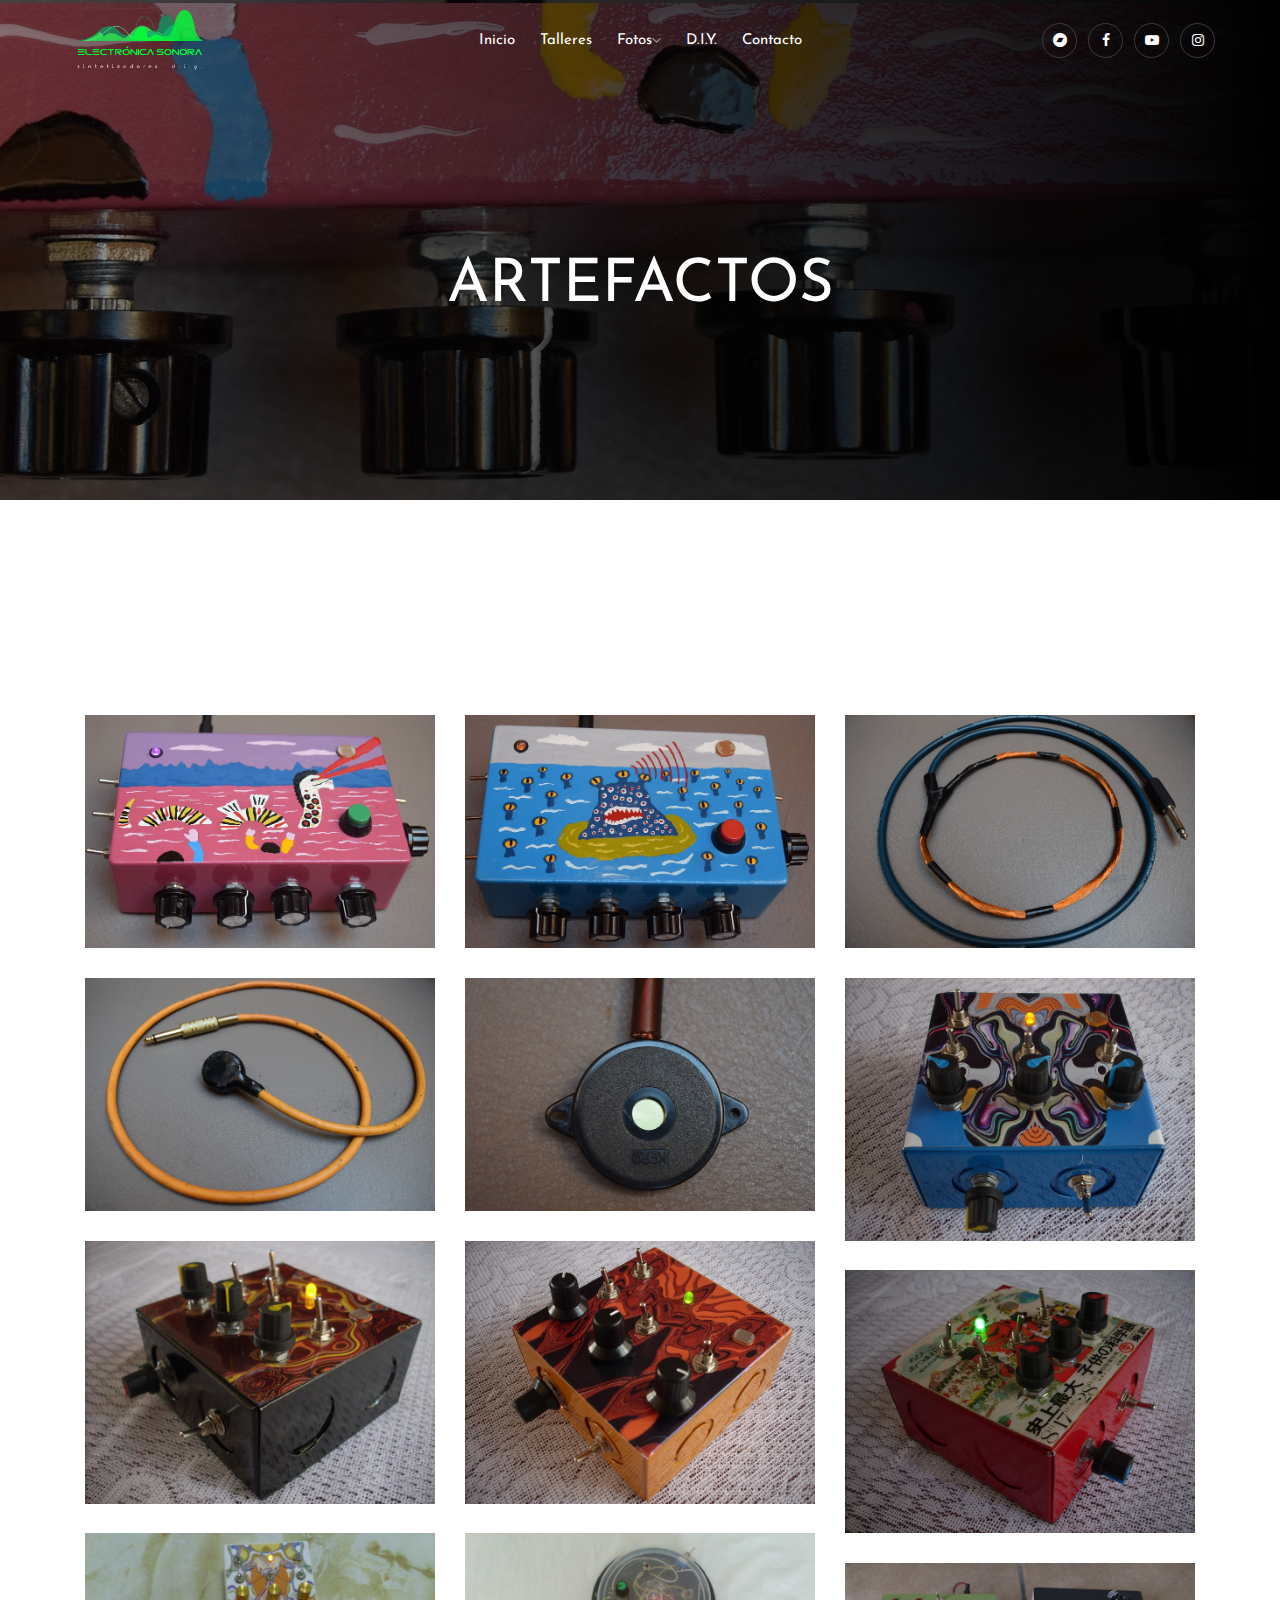
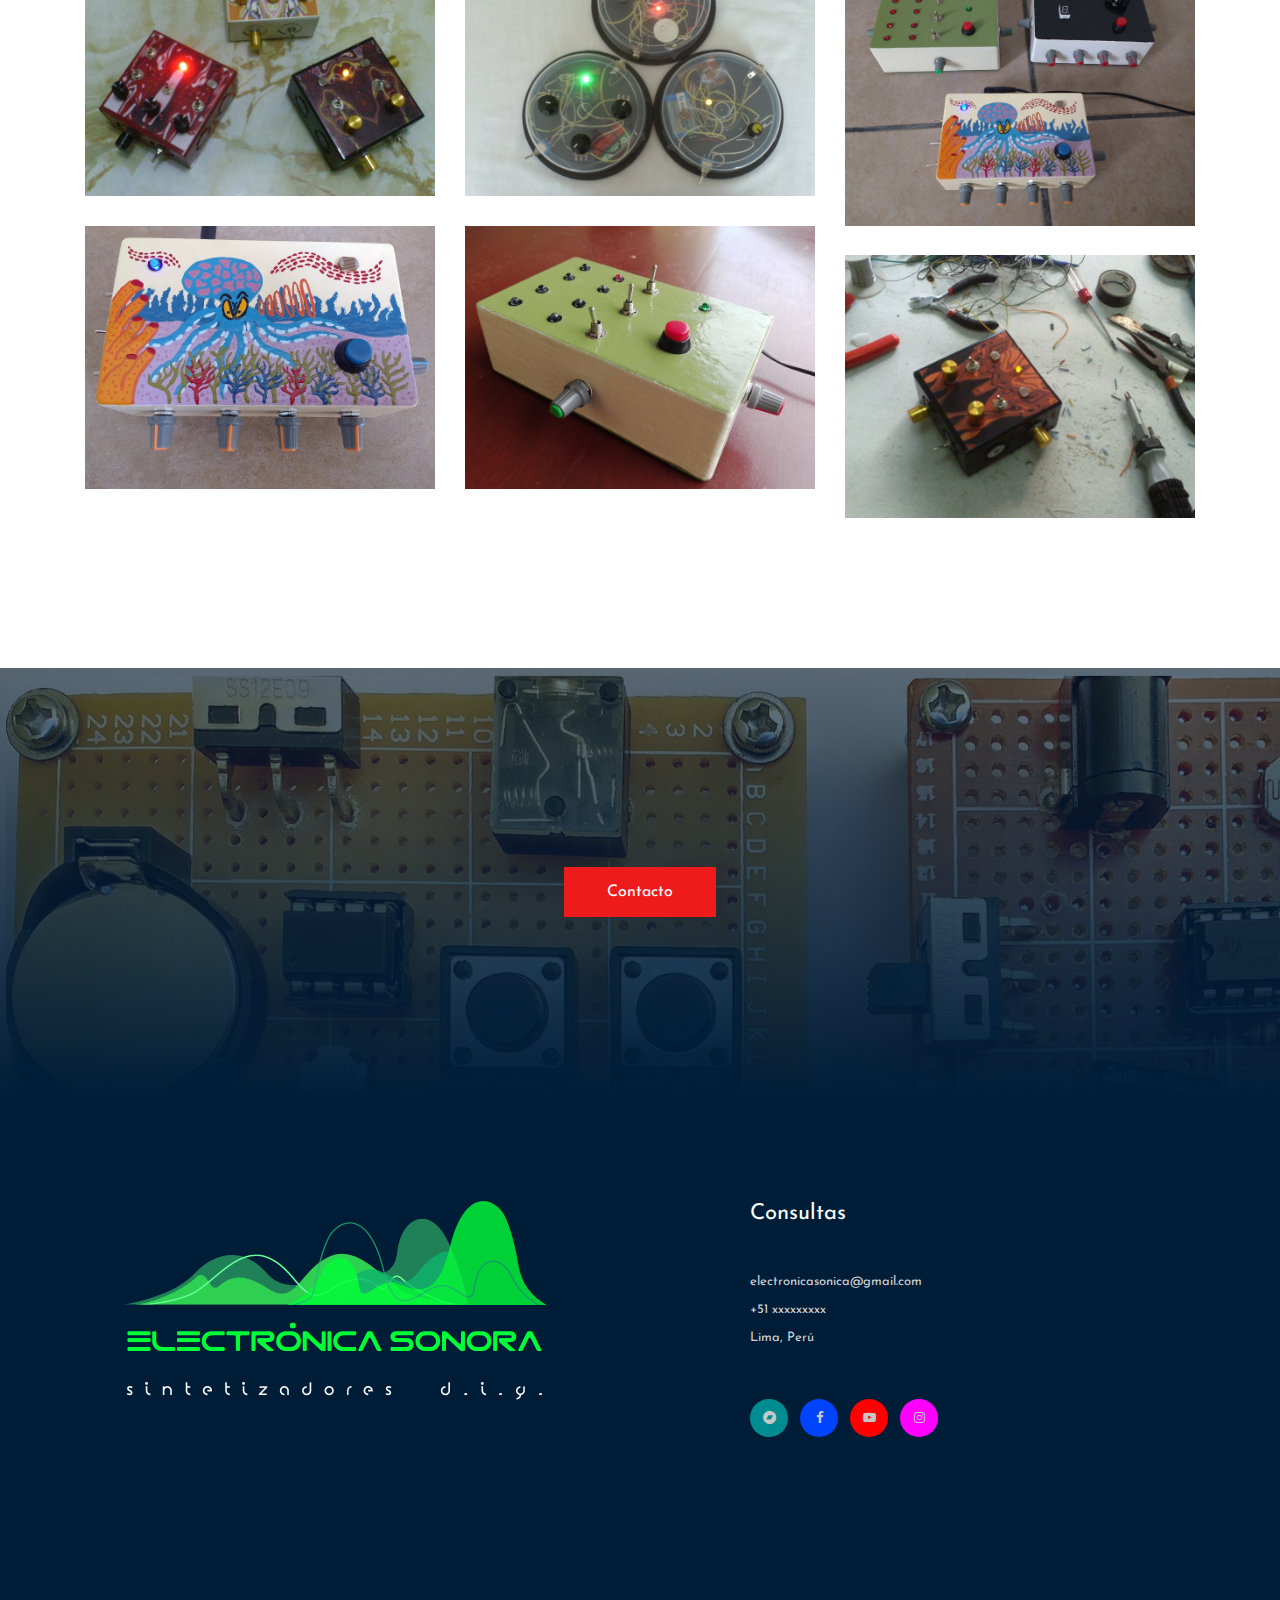
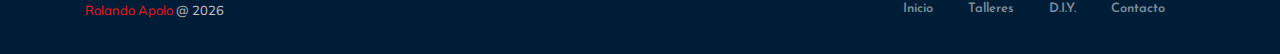
<file: artefactos.html>
<!doctype html>
<html class="no-js" lang="zxx">

<head>
    <meta charset="utf-8">
    <meta http-equiv="x-ua-compatible" content="ie=edge">
    <title>Artefactos</title>
    <meta name="description" content="">
    <meta name="viewport" content="width=device-width, initial-scale=1">

    <!-- <link rel="manifest" href="site.webmanifest"> -->
    <link rel="shortcut icon" type="image/x-icon" href="img/favicon.png"> 
    <!-- Place favicon.ico in the root directory -->

    <!-- CSS here -->
    <link rel="stylesheet" href="css/bootstrap.min.css">
    <link rel="stylesheet" href="css/owl.carousel.min.css">
    <link rel="stylesheet" href="css/magnific-popup.css">
    <link rel="stylesheet" href="css/font-awesome.min.css">
    <link rel="stylesheet" href="css/themify-icons.css">
    <link rel="stylesheet" href="css/nice-select.css">
    <link rel="stylesheet" href="css/audioplayer.css">
    <link rel="stylesheet" href="css/flaticon.css">
    <link rel="stylesheet" href="css/gijgo.css">
    <link rel="stylesheet" href="css/animate.css">
    <link rel="stylesheet" href="css/slick.css">
    <link rel="stylesheet" href="css/slicknav.css">
    <link rel="stylesheet" href="css/style.css">
    <!-- <link rel="stylesheet" href="css/responsive.css"> -->
</head>

<body>

    <!-- header-start -->
    <header>
        <div class="header-area ">
            <div id="sticky-header" class="main-header-area">
                <div class="container-fluid">
                    <div class="header_bottom_border">
                        <div class="row align-items-center">
                            <div class="col-xl-3 col-lg-2">
                                <div class="logo">
                                    <a href="index.html">
                                        <img src="img/logo.png" alt="" width="150 px">
                                    </a>
                                </div>
                            </div>

                            <!-- menu -->
                            <div class="col-xl-6 col-lg-7">
                                <div class="main-menu  d-none d-lg-block">
                                    <nav>
                                        <ul id="navigation">
                                            <li><a class="active" href="index.html">inicio</a></li>
                                            <li><a href="talleres.html">talleres</a></li>
                                            <li><a href="#">fotos<i class="ti-angle-down"></i></a>
                                                <ul class="submenu">
                                                    <li><a href="artefactos.html">artefactos</a></li>
                                                    <li><a href="sesiones.html">sesiones</a></li>
                                                </ul>
                                            </li>
                                            <li><a href="diy.html">d.i.y.</a></li>
                                            <li><a href="contacto.html">contacto</a></li>
                                        </ul>
                                    </nav>
                                </div>
                            </div>

                            <!-- redes sociales -->
                            <div class="col-xl-3 col-lg-3 d-none d-lg-block">
                                <div class="social_icon text-right">
                                    <ul>
                                        <li><a href="https://electronicasonora.bandcamp.com/" target="_blank"> <i class="fa fa-brands fa-bandcamp"></i></a></li> 
                                        <li><a href="https://www.facebook.com/Electr%C3%B3nica-sonora-109752528289489" target="_blank" > <i class="fa fa-facebook"></i> </a></li>
                                        <li><a href="https://www.youtube.com/channel/UC1WjpsbzmcQ1UPujIekIOlA" target="_blank"> <i class="fa fa-youtube-play"></i></a></li> 
                                        <li><a href="#"> <i class="fa fa-instagram"></i> </a></li>
                                    </ul>
                                </div>
                            </div>


                            <div class="col-12">
                                <div class="mobile_menu d-block d-lg-none"></div>
                            </div>
                        </div>
                    </div>

                </div>
            </div>
        </div>
    </header>
    <!-- header-end -->

    <!-- bradcam_area  -->
    <div class="bradcam_area breadcam_bg_4">
        <div class="container">
            <div class="row">
                <div class="col-xl-12">
                    <div class="bradcam_text text-center">
                        <h3>Artefactos</h3>
                    </div>
                </div>
            </div>
        </div>
    </div>
    <!--/ bradcam_area  -->


    <!-- gallery -->
    <div class="gallery_area">
        <div class="container">
            <div class="row">
                <div class="col-xl-12">
                    <div class="section_title text-center mb-65">
                        <h3></h3>
                    </div>
                </div>
            </div>
            
            <div class="row grid">

                    <div class="col-xl-4 col-lg-6 grid-item cat4 col-md-6">
                        <div class="single-gallery mb-30">
                                <div class="portfolio-img">
                                        <img src="img/fotos/colgar dragon.JPG" alt="">
                                </div>
                                <div class="gallery_hover">
                                    <a  class="popup-image"  href="img/fotos/colgar dragon.JPG" class="hover_inner">
                                        <i class="ti-plus"></i>
                                    </a>
                                </div>
                        </div>
                    </div>

                    <div class="col-xl-4 col-lg-6 grid-item cat4 col-md-6">
                        <div class="single-gallery mb-30">
                                <div class="portfolio-img">
                                        <img src="img/fotos/colgar mostro.JPG" alt="">
                                </div>
                                <div class="gallery_hover">
                                        <a class="popup-image" href="img/fotos/colgar mostro.JPG" class="hover_inner">
                                            <i class="ti-plus"></i>
                                        </a>
                                </div>
                        </div>
                    </div>

                    <div class="col-xl-4 col-lg-6 grid-item cat4 col-md-6">
                        <div class="single-gallery mb-30">
                                <div class="portfolio-img">
                                        <img src="img/fotos/electromag1.jpg" alt="">
                                </div>
                                <div class="gallery_hover">
                                        <a class="popup-image" href="img/fotos/electromag1.jpg"  class="hover_inner">
                                            <i class="ti-plus"></i>
                                        </a>
                                </div>
                        </div>
                    </div>

                    <div class="col-xl-4 col-lg-6 grid-item cat2 col-md-6">
                        <div class="single-gallery mb-30">
                            <div class="portfolio-img">
                                    <img src="img/fotos/electromag2.jpg" alt="">
                            </div>
                            <div class="gallery_hover">
                                    <a class="popup-image" href="img/fotos/electromag2.jpg" class="hover_inner">
                                        <i class="ti-plus"></i>
                                    </a>
                                </div>
                        </div>
                    </div>

                    <div class="col-xl-4 col-lg-6 grid-item cat2 col-md-6">
                        <div class="single-gallery mb-30">
                            <div class="portfolio-img">
                                    <img src="img/fotos/piezo.jpg" alt="">
                            </div>
                            <div class="gallery_hover">
                                    <a class="popup-image" href="img/fotos/piezo.jpg" class="hover_inner">
                                        <i class="ti-plus"></i>
                                    </a>
                            </div>
                        </div>
                    </div>

                    <div class="col-xl-4 col-lg-6 grid-item cat2 col-md-6">
                        <div class="single-gallery mb-30">
                            <div class="portfolio-img">
                                    <img src="img/fotos/diy1.jpg" alt="">
                            </div>
                            <div class="gallery_hover">
                                    <a class="popup-image" href="img/fotos/diy1.jpg" class="hover_inner">
                                        <i class="ti-plus"></i>
                                    </a>
                            </div>
                        </div>
                    </div>

                    <div class="col-xl-4 col-lg-6 grid-item cat2 col-md-6">
                        <div class="single-gallery mb-30">
                            <div class="portfolio-img">
                                    <img src="img/fotos/diy2.jpg" alt="">
                            </div>
                            <div class="gallery_hover">
                                    <a class="popup-image" href="img/fotos/diy2.jpg" class="hover_inner">
                                        <i class="ti-plus"></i>
                                    </a>
                            </div>
                        </div>
                    </div>

                    <div class="col-xl-4 col-lg-6 grid-item cat2 col-md-6">
                        <div class="single-gallery mb-30">
                            <div class="portfolio-img">
                                    <img src="img/fotos/diy3.jpg" alt="">
                            </div>
                            <div class="gallery_hover">
                                    <a class="popup-image" href="img/fotos/diy3.jpg" class="hover_inner">
                                        <i class="ti-plus"></i>
                                    </a>
                            </div>
                        </div>
                    </div>

                    <div class="col-xl-4 col-lg-6 grid-item cat2 col-md-6">
                        <div class="single-gallery mb-30">
                            <div class="portfolio-img">
                                    <img src="img/fotos/diy4.jpg" alt="">
                            </div>
                            <div class="gallery_hover">
                                    <a class="popup-image" href="img/fotos/diy4.jpg" class="hover_inner">
                                        <i class="ti-plus"></i>
                                    </a>
                            </div>
                        </div>
                    </div>

                    <div class="col-xl-4 col-lg-6 grid-item cat2 col-md-6">
                        <div class="single-gallery mb-30">
                            <div class="portfolio-img">
                                    <img src="img/fotos/diy5.jpg" alt="">
                            </div>
                            <div class="gallery_hover">
                                    <a class="popup-image" href="img/fotos/diy5.jpg"class="hover_inner">
                                        <i class="ti-plus"></i>
                                    </a>
                            </div>
                        </div>
                    </div>

                    <div class="col-xl-4 col-lg-6 grid-item cat2 col-md-6">
                        <div class="single-gallery mb-30">
                            <div class="portfolio-img">
                                    <img src="img/fotos/diy17.jpg" alt="">
                            </div>
                            <div class="gallery_hover">
                                    <a class="popup-image" href="img/fotos/diy17.jpg"class="hover_inner">
                                        <i class="ti-plus"></i>
                                    </a>
                            </div>
                        </div>
                    </div>

                    <div class="col-xl-4 col-lg-6 grid-item cat2 col-md-6">
                        <div class="single-gallery mb-30">
                            <div class="portfolio-img">
                                    <img src="img/fotos/diy8.jpg" alt="">
                            </div>
                            <div class="gallery_hover">
                                    <a class="popup-image" href="img/fotos/diy8.jpg"class="hover_inner">
                                        <i class="ti-plus"></i>
                                    </a>
                            </div>
                        </div>
                    </div>

                    <div class="col-xl-4 col-lg-6 grid-item cat2 col-md-6">
                        <div class="single-gallery mb-30">
                            <div class="portfolio-img">
                                    <img src="img/fotos/diy9.jpg" alt="">
                            </div>
                            <div class="gallery_hover">
                                    <a class="popup-image" href="img/fotos/diy9.jpg"class="hover_inner">
                                        <i class="ti-plus"></i>
                                    </a>
                            </div>
                        </div>
                    </div>

                    <div class="col-xl-4 col-lg-6 grid-item cat2 col-md-6">
                        <div class="single-gallery mb-30">
                            <div class="portfolio-img">
                                    <img src="img/fotos/diy10.jpg" alt="">
                            </div>
                            <div class="gallery_hover">
                                    <a class="popup-image" href="img/fotos/diy10.jpg"class="hover_inner">
                                        <i class="ti-plus"></i>
                                    </a>
                            </div>
                        </div>
                    </div>

                    <div class="col-xl-4 col-lg-6 grid-item cat2 col-md-6">
                        <div class="single-gallery mb-30">
                            <div class="portfolio-img">
                                    <img src="img/fotos/diy19.jpg" alt="">
                            </div>
                            <div class="gallery_hover">
                                    <a class="popup-image" href="img/fotos/diy19.jpg"class="hover_inner">
                                        <i class="ti-plus"></i>
                                    </a>
                            </div>
                        </div>
                    </div>

            </div>
        </div>
    </div>
    <!--/ gallery -->



   <!-- contact_rsvp -->
   <div class="contact_rsvp">
    <div class="container">
        <div class="row">
            <div class="col-xl-12">
                <div class="text text-center">
                    <h3> </h3>
                    <a class="boxed-btn3" href="contacto.html">Contacto</a>
                </div>
            </div>
        </div>
    </div>
</div>
<!--/ contact_rsvp -->

<!-- footer start -->
<footer class="footer">
    <div class="footer_top">
        <div class="container">
            <div class="row">
                <div class="col-xl-6 col-md-6">
                        <div class="footer_widget">
                            <!-- <h3 class="footer_title">Services</h3> -->
                            <!-- <div class="subscribe-from"> -->
                                    <!-- <form action="#"> -->
                                        <!-- <input type="text" placeholder="Enter your mail"> -->
                                        <!-- <button type="submit" >Subscribe</button> -->
                                    <!-- </form> -->
                            <!-- </div> -->
                            <!-- <p class="sub_text">Esteem spirit temper too say adieus who direct esteem esteems luckily.</p> -->
                            <img src="img/logo.png" alt="">
                        </div>
                </div>

                <div class="col-xl-5 col-md-5 offset-xl-1">
                    <div class="footer_widget">
                            <h3 class="footer_title">Consultas</h3>
                        <ul>
                            <li>electronicasonica@gmail.com</li>
                            <li>+51 xxxxxxxxx</li>
                            <li>Lima, Perú</li>
                        </ul>

                        
                            <div class="socail_links"> 
                            <ul>
                                <li><a href="https://electronicasonora.bandcamp.com/" target="_blank"> <i class="fa fa-brands fa-bandcamp"></i></a></li> 
                                <li><a href="https://www.facebook.com/Electr%C3%B3nica-sonora-109752528289489" target="_blank" > <i class="fa fa-facebook "></i></a></li> 
                                <li><a href= "https://www.youtube.com/channel/UC1WjpsbzmcQ1UPujIekIOlA" target="_blank"> <i class="fa fa-youtube-play"></i></a></li> 
                                <li><a href="#"> <i class="fa fa-instagram"></i></a></li>  
                            </ul>
                            </div>

                    </div>
                </div>
            </div>
        </div>
    </div>
    <div class="copy-right_text">
        <div class="container">
            <div class="footer_border"></div>
            <div class="row">
                <div class="col-xl-7 col-md-6">
                    <p class="copy_right">
                        <a href="https://www.facebook.com/rolando.apolo.3114/" target="_blank">Rolando Apolo </a>@ <script>document.write(new Date().getFullYear());</script> 
                    </p>
                </div>

                <div class="col-xl-5 col-md-6">
                    <div class="footer_links">
                        <ul>
                            <li><a href="index.html">inicio</a></li>
                            <li><a href="talleres.html">talleres</a></li>
                            <li><a href="diy.html">D.I.Y.</a></li>
                            <li><a href="contacto.html">contacto</a></li>
                        </ul>
                    </div>
                </div>

            </div>
        </div>
    </div>
</footer>
<!--/ footer end  -->


    <!-- link that opens popup -->

    <!-- JS here -->
        <script src="https://code.jquery.com/jquery-3.3.1.slim.min.js" 
            integrity="sha384-q8i/X+965DzO0rT7abK41JStQIAqVgRVzpbzo5smXKp4YfRvH+8abtTE1Pi6jizo" 
            crossorigin="anonymous">
    </script>
    <script src="js/vendor/modernizr-3.5.0.min.js"></script>
    <script src="js/vendor/jquery-1.12.4.min.js"></script>
    <script src="js/popper.min.js"></script>
    <script src="js/bootstrap.min.js"></script>
    <script src="js/owl.carousel.min.js"></script>
    <script src="js/isotope.pkgd.min.js"></script>
    <script src="js/ajax-form.js"></script>
    <script src="js/waypoints.min.js"></script>
    <script src="js/jquery.counterup.min.js"></script>
    <script src="js/imagesloaded.pkgd.min.js"></script>
    <script src="js/audioplayer.js"></script>
    <script src="js/scrollIt.js"></script>
    <script src="js/jquery.scrollUp.min.js"></script>
    <script src="js/wow.min.js"></script>
    <script src="js/nice-select.min.js"></script>
    <script src="js/jquery.slicknav.min.js"></script>
    <script src="js/jquery.magnific-popup.min.js"></script>
    <script src="js/plugins.js"></script>
    <script src="js/gijgo.min.js"></script>
    <script src="js/slick.min.js"></script>
    <!--contact js-->
    <script src="js/contact.js"></script>
    <script src="js/jquery.ajaxchimp.min.js"></script>
    <script src="js/jquery.form.js"></script>
    <script src="js/jquery.validate.min.js"></script>
    <script src="js/mail-script.js"></script>

    <script src="js/main.js"></script>
    
		<script>
                $(function() {
                    $('audio').audioPlayer({

                    });
                });
            </script>
</body>

</html>
</file>
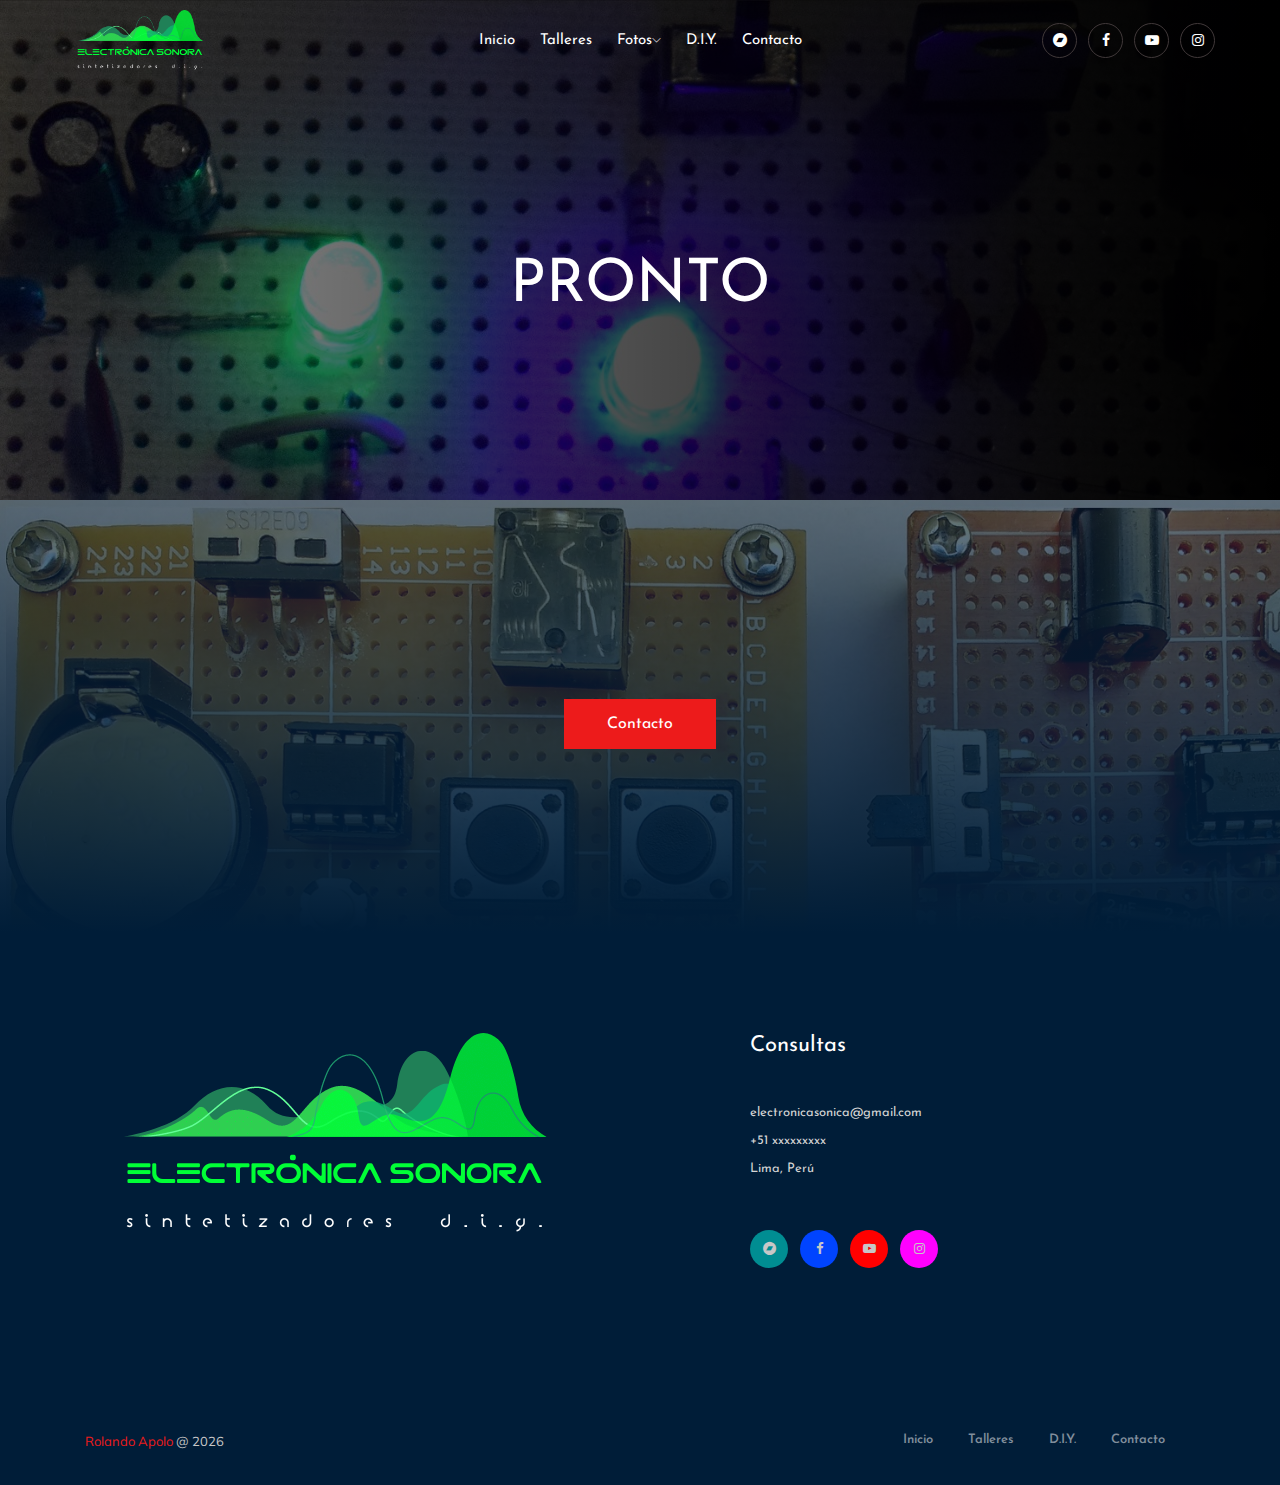
<file: diy.html>
<!doctype html>
<html class="no-js" lang="zxx">

<head>
    <meta charset="utf-8">
    <meta http-equiv="x-ua-compatible" content="ie=edge">
    <title>d.i.y.</title>
    <meta name="description" content="">
    <meta name="viewport" content="width=device-width, initial-scale=1">

    <!-- <link rel="manifest" href="site.webmanifest"> -->
    <link rel="shortcut icon" type="image/x-icon" href="img/favicon.png">
    <!-- Place favicon.ico in the root directory -->

    <!-- CSS here -->
    <link rel="stylesheet" href="css/bootstrap.min.css">
    <link rel="stylesheet" href="css/owl.carousel.min.css">
    <link rel="stylesheet" href="css/magnific-popup.css">
    <link rel="stylesheet" href="css/font-awesome.min.css">
    <link rel="stylesheet" href="css/themify-icons.css">
    <link rel="stylesheet" href="css/nice-select.css">
    <link rel="stylesheet" href="css/audioplayer.css">
    <link rel="stylesheet" href="css/flaticon.css">
    <link rel="stylesheet" href="css/gijgo.css">
    <link rel="stylesheet" href="css/animate.css">
    <link rel="stylesheet" href="css/slick.css">
    <link rel="stylesheet" href="css/slicknav.css">
    <link rel="stylesheet" href="css/style.css">
    <!-- <link rel="stylesheet" href="css/responsive.css"> -->
</head>

<body>

    <!-- header-start -->
    <header>
        <div class="header-area ">
            <div id="sticky-header" class="main-header-area">
                <div class="container-fluid">
                    <div class="header_bottom_border">
                        <div class="row align-items-center">
                            <div class="col-xl-3 col-lg-2">
                                <div class="logo">
                                    <a href="index.html">
                                        <img src="img/logo.png" alt="" width="150 px">
                                    </a>
                                </div>
                            </div>

                            <!-- menu -->
                            <div class="col-xl-6 col-lg-7">
                                <div class="main-menu  d-none d-lg-block">
                                    <nav>
                                        <ul id="navigation">
                                            <li><a class="active" href="index.html">inicio</a></li>
                                            <li><a href="talleres.html">talleres</a></li>
                                            <li><a href="#">fotos<i class="ti-angle-down"></i></a>
                                                <ul class="submenu">
                                                    <li><a href="artefactos.html">artefactos</a></li>
                                                    <li><a href="sesiones.html">sesiones</a></li>
                                                </ul>
                                            </li>
                                            <li><a href="diy.html">d.i.y.</a></li>
                                            <li><a href="contacto.html">contacto</a></li>
                                        </ul>
                                    </nav>
                                </div>
                            </div>

                            <!-- redes sociales -->
                            <div class="col-xl-3 col-lg-3 d-none d-lg-block">
                                <div class="social_icon text-right">
                                    <ul>
                                        <li><a href="https://electronicasonora.bandcamp.com/" target="_blank"> <i class="fa fa-brands fa-bandcamp"></i></a></li> 
                                        <li><a href="https://www.facebook.com/Electr%C3%B3nica-sonora-109752528289489" target="_blank" > <i class="fa fa-facebook"></i> </a></li>
                                        <li><a href= "https://www.youtube.com/channel/UC1WjpsbzmcQ1UPujIekIOlA" target="_blank"> <i class="fa fa-youtube-play"></i></a></li> 
                                        <li><a href="#"> <i class="fa fa-instagram"></i> </a></li>
                                    </ul>
                                </div>
                            </div>


                            <div class="col-12">
                                <div class="mobile_menu d-block d-lg-none"></div>
                            </div>
                        </div>
                    </div>

                </div>
            </div>
        </div>
    </header>
    <!-- header-end -->

    <!-- bradcam_area  -->
    <div class="bradcam_area breadcam_bg_3">
        <div class="container">
            <div class="row">
                <div class="col-xl-12">
                    <div class="bradcam_text text-center">
                        <h3>Pronto</h3>
                    </div>
                </div>
            </div>
        </div>
    </div>
    <!--/ bradcam_area  -->


    <!-- contact_rsvp -->
    <div class="contact_rsvp">
        <div class="container">
            <div class="row">
                <div class="col-xl-12">
                    <div class="text text-center">
                        <h3> </h3>
                        <a class="boxed-btn3" href="contacto.html">Contacto</a>
                    </div>
                </div>
            </div>
        </div>
    </div>
    <!--/ contact_rsvp -->

    <!-- footer start -->
    <footer class="footer">
        <div class="footer_top">
            <div class="container">
                <div class="row">
                    <div class="col-xl-6 col-md-6">
                            <div class="footer_widget">
                                <!-- <h3 class="footer_title">Services</h3> -->
                                <!-- <div class="subscribe-from"> -->
                                        <!-- <form action="#"> -->
                                            <!-- <input type="text" placeholder="Enter your mail"> -->
                                            <!-- <button type="submit" >Subscribe</button> -->
                                        <!-- </form> -->
                                <!-- </div> -->
                                <!-- <p class="sub_text">Esteem spirit temper too say adieus who direct esteem esteems luckily.</p> -->
                                <img src="img/logo.png" alt="">
                            </div>
                    </div>

                    <div class="col-xl-5 col-md-5 offset-xl-1">
                        <div class="footer_widget">
                                <h3 class="footer_title">Consultas</h3>
                            <ul>
                                <li>electronicasonica@gmail.com</li>
                                <li>+51 xxxxxxxxx</li>
                                <li>Lima, Perú</li>
                            </ul>

                            
                                <div class="socail_links"> 
                                <ul>
                                    <li><a href="https://electronicasonora.bandcamp.com/" target="_blank"> <i class="fa fa-brands fa-bandcamp"></i></a></li> 
                                    <li><a href="https://www.facebook.com/Electr%C3%B3nica-sonora-109752528289489" target="_blank" > <i class="fa fa-facebook "></i></a></li> 
                                    <li><a href= "https://www.youtube.com/channel/UC1WjpsbzmcQ1UPujIekIOlA" target="_blank"> <i class="fa fa-youtube-play"></i></a></li> 
                                    <li><a href="#"> <i class="fa fa-instagram"></i></a></li>  
                                </ul>
                                </div>

                        </div>
                    </div>
                </div>
            </div>
        </div>
        <div class="copy-right_text">
            <div class="container">
                <div class="footer_border"></div>
                <div class="row">
                    <div class="col-xl-7 col-md-6">
                        <p class="copy_right">
                            <a href="https://www.facebook.com/rolando.apolo.3114/" target="_blank">Rolando Apolo </a>@ <script>document.write(new Date().getFullYear());</script> 
                        </p>
                    </div>

                    <div class="col-xl-5 col-md-6">
                        <div class="footer_links">
                            <ul>
                                <li><a href="index.html">inicio</a></li>
                                <li><a href="talleres.html">talleres</a></li>
                                <li><a href="diy.html">D.I.Y.</a></li>
                                <li><a href="contacto.html">contacto</a></li>
                            </ul>
                        </div>
                    </div>

                </div>
            </div>
        </div>
    </footer>
    <!--/ footer end  -->

    <!-- link that opens popup -->

    <!-- JS here -->
        <script src="https://code.jquery.com/jquery-3.3.1.slim.min.js" 
            integrity="sha384-q8i/X+965DzO0rT7abK41JStQIAqVgRVzpbzo5smXKp4YfRvH+8abtTE1Pi6jizo" 
            crossorigin="anonymous">
    </script>
    <script src="js/vendor/modernizr-3.5.0.min.js"></script>
    <script src="js/vendor/jquery-1.12.4.min.js"></script>
    <script src="js/popper.min.js"></script>
    <script src="js/bootstrap.min.js"></script>
    <script src="js/owl.carousel.min.js"></script>
    <script src="js/isotope.pkgd.min.js"></script>
    <script src="js/ajax-form.js"></script>
    <script src="js/waypoints.min.js"></script>
    <script src="js/jquery.counterup.min.js"></script>
    <script src="js/imagesloaded.pkgd.min.js"></script>
    <script src="js/audioplayer.js"></script>
    <script src="js/scrollIt.js"></script>
    <script src="js/jquery.scrollUp.min.js"></script>
    <script src="js/wow.min.js"></script>
    <script src="js/nice-select.min.js"></script>
    <script src="js/jquery.slicknav.min.js"></script>
    <script src="js/jquery.magnific-popup.min.js"></script>
    <script src="js/plugins.js"></script>
    <script src="js/gijgo.min.js"></script>
    <script src="js/slick.min.js"></script>
    <!--contact js-->
    <script src="js/contact.js"></script>
    <script src="js/jquery.ajaxchimp.min.js"></script>
    <script src="js/jquery.form.js"></script>
    <script src="js/jquery.validate.min.js"></script>
    <script src="js/mail-script.js"></script>

    <script src="js/main.js"></script>
    
		<script>
                $(function() {
                    $('audio').audioPlayer({

                    });
                });
            </script>
</body>

</html>
</file>
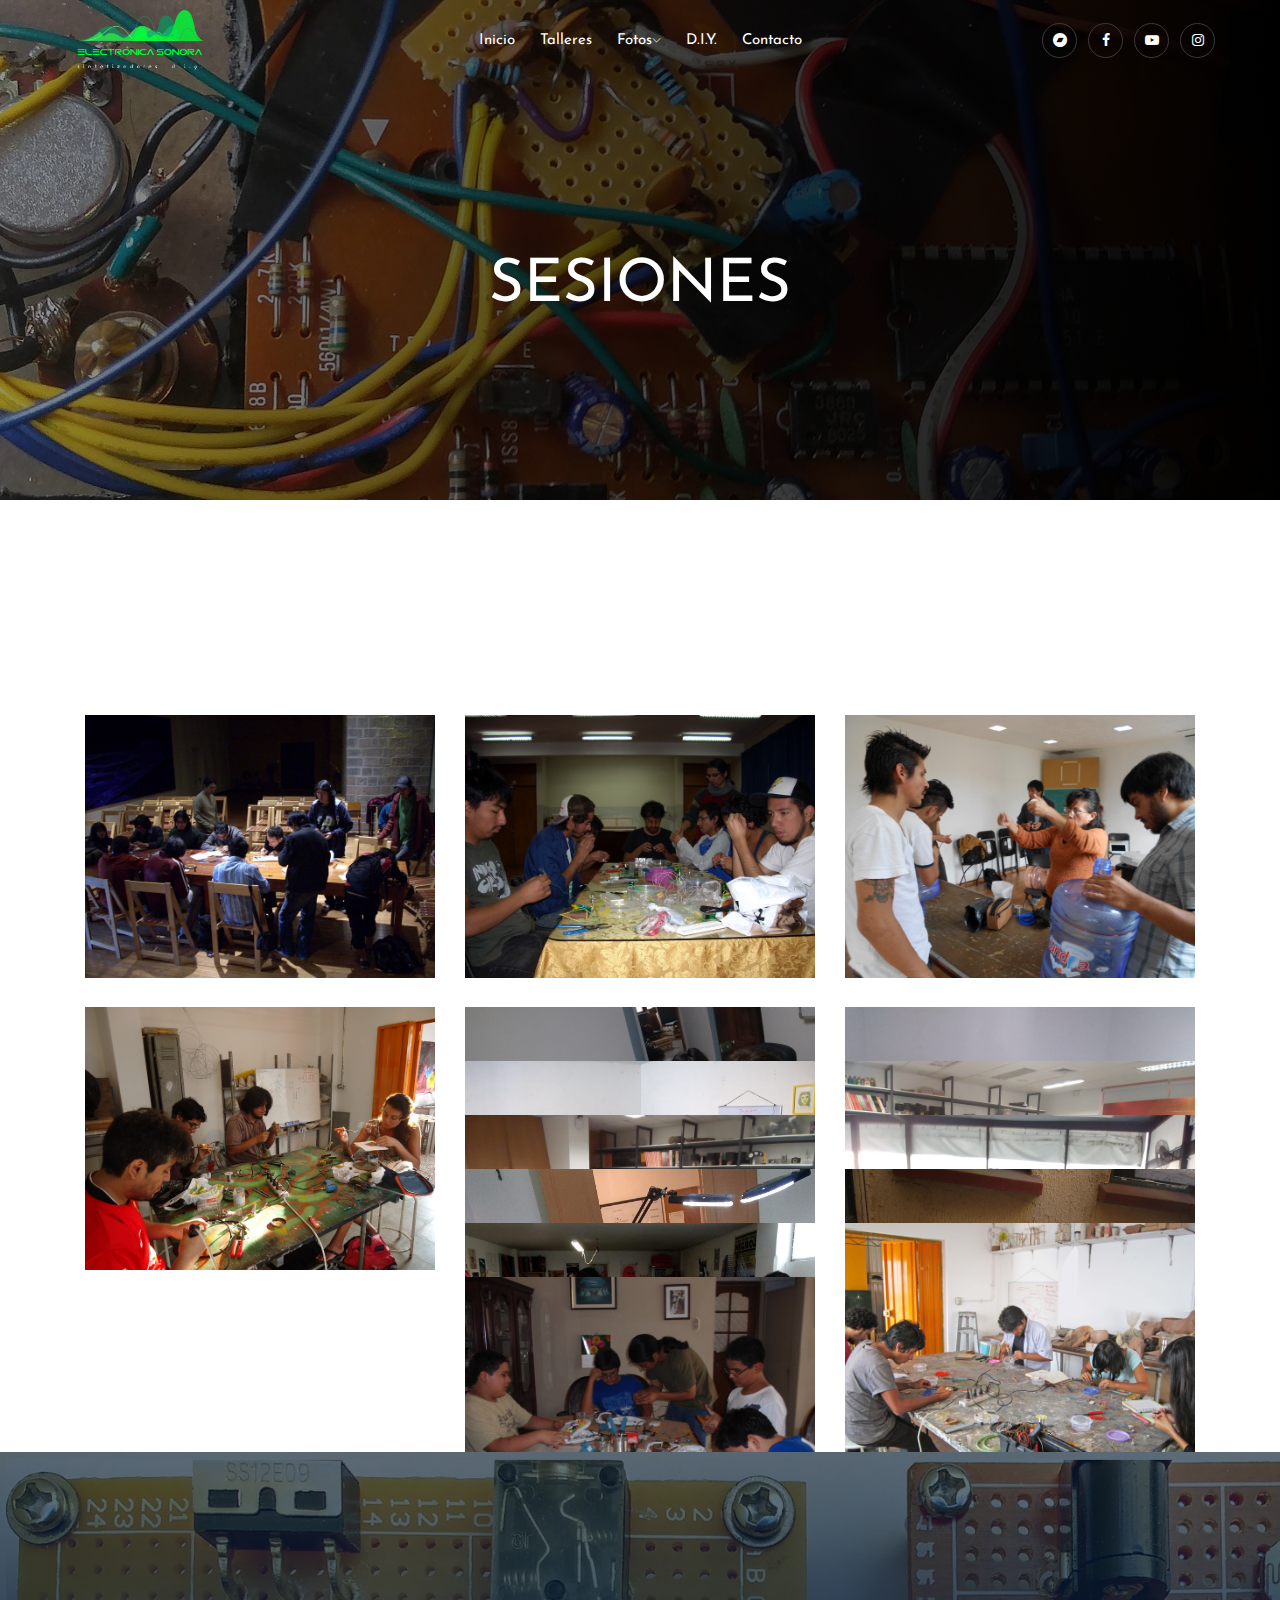
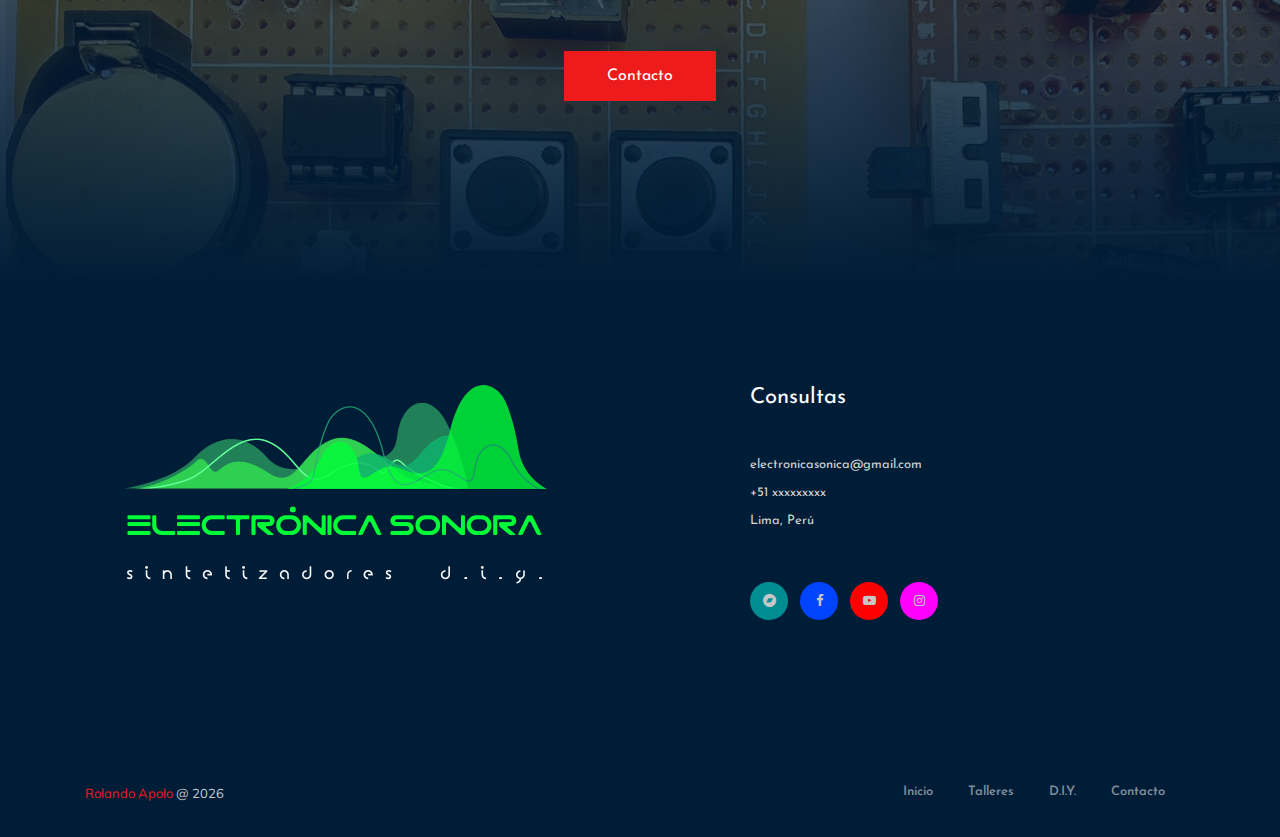
<file: sesiones.html>
<!doctype html>
<html class="no-js" lang="zxx">

<head>
    <meta charset="utf-8">
    <meta http-equiv="x-ua-compatible" content="ie=edge">
    <title>Sesiones</title>
    <meta name="description" content="">
    <meta name="viewport" content="width=device-width, initial-scale=1">

    <!-- <link rel="manifest" href="site.webmanifest"> -->
    <link rel="shortcut icon" type="image/x-icon" href="img/favicon.png"> 
    <!-- Place favicon.ico in the root directory -->

    <!-- CSS here -->
    <link rel="stylesheet" href="css/bootstrap.min.css">
    <link rel="stylesheet" href="css/owl.carousel.min.css">
    <link rel="stylesheet" href="css/magnific-popup.css">
    <link rel="stylesheet" href="css/font-awesome.min.css">
    <link rel="stylesheet" href="css/themify-icons.css">
    <link rel="stylesheet" href="css/nice-select.css">
    <link rel="stylesheet" href="css/audioplayer.css">
    <link rel="stylesheet" href="css/flaticon.css">
    <link rel="stylesheet" href="css/gijgo.css">
    <link rel="stylesheet" href="css/animate.css">
    <link rel="stylesheet" href="css/slick.css">
    <link rel="stylesheet" href="css/slicknav.css">
    <link rel="stylesheet" href="css/style.css">
    <!-- <link rel="stylesheet" href="css/responsive.css"> -->
</head>

<body>

    <!-- header-start -->
    <header>
        <div class="header-area ">
            <div id="sticky-header" class="main-header-area">
                <div class="container-fluid">
                    <div class="header_bottom_border">
                        <div class="row align-items-center">
                            <div class="col-xl-3 col-lg-2">
                                <div class="logo">
                                    <a href="index.html">
                                        <img src="img/logo.png" alt="" width="150 px">
                                    </a>
                                </div>
                            </div>

                            <!-- menu -->
                            <div class="col-xl-6 col-lg-7">
                                <div class="main-menu  d-none d-lg-block">
                                    <nav>
                                        <ul id="navigation">
                                            <li><a class="active" href="index.html">inicio</a></li>
                                            <li><a href="talleres.html">talleres</a></li>
                                            <li><a href="#">fotos<i class="ti-angle-down"></i></a>
                                                <ul class="submenu">
                                                    <li><a href="artefactos.html">artefactos</a></li>
                                                    <li><a href="sesiones.html">sesiones</a></li>
                                                </ul>
                                            </li>
                                            <li><a href="diy.html">d.i.y.</a></li>
                                            <li><a href="contacto.html">contacto</a></li>
                                        </ul>
                                    </nav>
                                </div>
                            </div>

                            <!-- redes sociales -->
                            <div class="col-xl-3 col-lg-3 d-none d-lg-block">
                                <div class="social_icon text-right">
                                    <ul>
                                        <li><a href="https://electronicasonora.bandcamp.com/" target="_blank"> <i class="fa fa-brands fa-bandcamp"></i></a></li> 
                                        <li><a href="https://www.facebook.com/Electr%C3%B3nica-sonora-109752528289489" target="_blank" > <i class="fa fa-facebook"></i> </a></li>
                                        <li><a href= "https://www.youtube.com/channel/UC1WjpsbzmcQ1UPujIekIOlA" target="_blank"> <i class="fa fa-youtube-play"></i></a></li> 
                                        <li><a href="#"> <i class="fa fa-instagram"></i> </a></li>
                                    </ul>
                                </div>
                            </div>


                            <div class="col-12">
                                <div class="mobile_menu d-block d-lg-none"></div>
                            </div>
                        </div>
                    </div>

                </div>
            </div>
        </div>
    </header>
    <!-- header-end -->

    <!-- bradcam_area  -->
    <div class="bradcam_area breadcam_bg_2">
        <div class="container">
            <div class="row">
                <div class="col-xl-12">
                    <div class="bradcam_text text-center">
                        <h3>Sesiones</h3>
                    </div>
                </div>
            </div>
        </div>
    </div>
    <!--/ bradcam_area  -->


    <!-- gallery -->
    <div class="gallery_area">
        <div class="container">
            <div class="row">
                <div class="col-xl-12">
                    <div class="section_title text-center mb-65">
                        <h3></h3>
                    </div>
                </div>
            </div>
            
            <div class="row grid">

                    <div class="col-xl-4 col-lg-6 grid-item cat4 col-md-6">
                        <div class="single-gallery mb-30">
                                <div class="portfolio-img">
                                        <img src="img/fotos/asimetria cuzco.jpg" alt="">
                                </div>
                                <div class="gallery_hover">
                                    <a  class="popup-image"  href="img/fotos/asimetria cuzco.jpg" class="hover_inner">
                                        <i class="ti-plus"></i>
                                    </a>
                                </div>
                        </div>
                    </div>

                    <div class="col-xl-4 col-lg-6 grid-item cat4 col-md-6">
                        <div class="single-gallery mb-30">
                                <div class="portfolio-img">
                                        <img src="img/fotos/asimtria.jpg" alt="">
                                </div>
                                <div class="gallery_hover">
                                        <a class="popup-image" href="img/fotos/asimtria.jpg" class="hover_inner">
                                            <i class="ti-plus"></i>
                                        </a>
                                </div>
                        </div>
                    </div>

                    <div class="col-xl-4 col-lg-6 grid-item cat4 col-md-6">
                        <div class="single-gallery mb-30">
                                <div class="portfolio-img">
                                        <img src="img/fotos/cenart.jpg" alt="">
                                </div>
                                <div class="gallery_hover">
                                        <a class="popup-image" href="img/fotos/cenart.jpg" class="hover_inner">
                                            <i class="ti-plus"></i>
                                        </a>
                                </div>
                        </div>
                    </div>

                    <div class="col-xl-4 col-lg-6 grid-item cat2 col-md-6">
                        <div class="single-gallery mb-30">
                            <div class="portfolio-img">
                                    <img src="img/fotos/edith sachs.jpg" alt="">
                            </div>
                            <div class="gallery_hover">
                                    <a class="popup-image" href="img/fotos/edith sachs.jpg" class="hover_inner">
                                        <i class="ti-plus"></i>
                                    </a>
                                </div>
                        </div>
                    </div>

                    <div class="col-xl-4 col-lg-6 grid-item cat2 col-md-6">
                        <div class="single-gallery mb-30">
                            <div class="portfolio-img">
                                    <img src="img/fotos/foco azul_guanajuato.jpg" alt="">
                            </div>
                            <div class="gallery_hover">
                                    <a class="popup-image" href="img/fotos/foco azul_guanajuato.jpg" class="hover_inner">
                                        <i class="ti-plus"></i>
                                    </a>
                            </div>
                        </div>
                    </div>

                    <div class="col-xl-4 col-lg-6 grid-item cat2 col-md-6">
                        <div class="single-gallery mb-30">
                            <div class="portfolio-img">
                                    <img src="img/fotos/foco azul 2.jpg" alt="">
                            </div>
                            <div class="gallery_hover">
                                    <a class="popup-image" href="img/fotos/foco azul 2.jpg"  class="hover_inner">
                                        <i class="ti-plus"></i>
                                    </a>
                            </div>
                        </div>
                    </div>

                    <div class="col-xl-4 col-lg-6 grid-item cat2 col-md-6">
                        <div class="single-gallery mb-30">
                            <div class="portfolio-img">
                                    <img src="img/fotos/fuckzines.jpg" alt="">
                            </div>
                            <div class="gallery_hover">
                                    <a class="popup-image" href="img/fotos/fuckzines.jpg" class="hover_inner">
                                        <i class="ti-plus"></i>
                                    </a>
                            </div>
                        </div>
                    </div>

                    <div class="col-xl-4 col-lg-6 grid-item cat2 col-md-6">
                        <div class="single-gallery mb-30">
                            <div class="portfolio-img">
                                    <img src="img/fotos/telefonica1.jpg" alt="">
                            </div>
                            <div class="gallery_hover">
                                    <a class="popup-image" href="img/fotos/telefonica1.jpg"  class="hover_inner">
                                        <i class="ti-plus"></i>
                                    </a>
                            </div>
                        </div>
                    </div>

                    <div class="col-xl-4 col-lg-6 grid-item cat2 col-md-6">
                        <div class="single-gallery mb-30">
                            <div class="portfolio-img">
                                    <img src="img/fotos/tlfnca2.jpg" alt="">
                            </div>
                            <div class="gallery_hover">
                                    <a class="popup-image" href="img/fotos/tlfnca2.jpg" class="hover_inner">
                                        <i class="ti-plus"></i>
                                    </a>
                            </div>
                        </div>
                    </div>

                    <div class="col-xl-4 col-lg-6 grid-item cat2 col-md-6">
                        <div class="single-gallery mb-30">
                            <div class="portfolio-img">
                                    <img src="img/fotos/corriente alterna.jpg" alt="">
                            </div>
                            <div class="gallery_hover">
                                    <a class="popup-image" href="img/fotos/corriente alterna.jpg"class="hover_inner">
                                        <i class="ti-plus"></i>
                                    </a>
                            </div>
                        </div>
                    </div>

                    <div class="col-xl-4 col-lg-6 grid-item cat2 col-md-6">
                        <div class="single-gallery mb-30">
                            <div class="portfolio-img">
                                    <img src="img/fotos/medialab mex.jpg" alt="">
                            </div>
                            <div class="gallery_hover">
                                    <a class="popup-image" href="img/fotos/medialab mex.jpg"class="hover_inner">
                                        <i class="ti-plus"></i>
                                    </a>
                            </div>
                        </div>
                    </div>

                    <div class="col-xl-4 col-lg-6 grid-item cat2 col-md-6">
                        <div class="single-gallery mb-30">
                            <div class="portfolio-img">
                                    <img src="img/fotos/independencia lab.jpg" alt="">
                            </div>
                            <div class="gallery_hover">
                                    <a class="popup-image" href="img/fotos/independencia lab.jpg"class="hover_inner">
                                        <i class="ti-plus"></i>
                                    </a>
                            </div>
                        </div>
                    </div>

                    <div class="col-xl-4 col-lg-6 grid-item cat2 col-md-6">
                        <div class="single-gallery mb-30">
                            <div class="portfolio-img">
                                    <img src="img/fotos/fuckzines2.jpg" alt="">
                            </div>
                            <div class="gallery_hover">
                                    <a class="popup-image" href="img/fotos/fuckzines2.jpg"class="hover_inner">
                                        <i class="ti-plus"></i>
                                    </a>
                            </div>
                        </div>
                    </div>

                    <div class="col-xl-4 col-lg-6 grid-item cat2 col-md-6">
                        <div class="single-gallery mb-30">
                            <div class="portfolio-img">
                                    <img src="img/fotos/edith sachs 2.jpg" alt="">
                            </div>
                            <div class="gallery_hover">
                                    <a class="popup-image" href="img/fotos/edith sachs 2.jpg"class="hover_inner">
                                        <i class="ti-plus"></i>
                                    </a>
                            </div>
                        </div>
                    </div>

                    <div class="col-xl-4 col-lg-6 grid-item cat2 col-md-6">
                        <div class="single-gallery mb-30">
                            <div class="portfolio-img">
                                    <img src="img/fotos/surco.jpg" alt="">
                            </div>
                            <div class="gallery_hover">
                                    <a class="popup-image" href="img/fotos/surco.jpg"class="hover_inner">
                                        <i class="ti-plus"></i>
                                    </a>
                            </div>
                        </div>
                    </div>

            </div>
        </div>
    </div>
    <!--/ gallery -->



    <!-- contact_rsvp -->
    <div class="contact_rsvp">
        <div class="container">
            <div class="row">
                <div class="col-xl-12">
                    <div class="text text-center">
                        <h3> </h3>
                        <a class="boxed-btn3" href="contacto.html">Contacto</a>
                    </div>
                </div>
            </div>
        </div>
    </div>
    <!--/ contact_rsvp -->

    <!-- footer start -->
    <footer class="footer">
        <div class="footer_top">
            <div class="container">
                <div class="row">
                    <div class="col-xl-6 col-md-6">
                            <div class="footer_widget">
                                <!-- <h3 class="footer_title">Services</h3> -->
                                <!-- <div class="subscribe-from"> -->
                                        <!-- <form action="#"> -->
                                            <!-- <input type="text" placeholder="Enter your mail"> -->
                                            <!-- <button type="submit" >Subscribe</button> -->
                                        <!-- </form> -->
                                <!-- </div> -->
                                <!-- <p class="sub_text">Esteem spirit temper too say adieus who direct esteem esteems luckily.</p> -->
                                <img src="img/logo.png" alt="">
                            </div>
                    </div>

                    <div class="col-xl-5 col-md-5 offset-xl-1">
                        <div class="footer_widget">
                                <h3 class="footer_title">Consultas</h3>
                            <ul>
                                <li>electronicasonica@gmail.com</li>
                                <li>+51 xxxxxxxxx</li>
                                <li>Lima, Perú</li>
                            </ul>

                            
                                <div class="socail_links"> 
                                <ul>
                                    <li><a href="https://electronicasonora.bandcamp.com/" target="_blank"> <i class="fa fa-brands fa-bandcamp"></i></a></li> 
                                    <li><a href="https://www.facebook.com/Electr%C3%B3nica-sonora-109752528289489" target="_blank" > <i class="fa fa-facebook "></i></a></li> 
                                    <li><a href= "https://www.youtube.com/channel/UC1WjpsbzmcQ1UPujIekIOlA" target="_blank"> <i class="fa fa-youtube-play"></i></a></li> 
                                    <li><a href="#"> <i class="fa fa-instagram"></i></a></li>  
                                </ul>
                                </div>

                        </div>
                    </div>
                </div>
            </div>
        </div>
        <div class="copy-right_text">
            <div class="container">
                <div class="footer_border"></div>
                <div class="row">
                    <div class="col-xl-7 col-md-6">
                        <p class="copy_right">
                            <a href="https://www.facebook.com/rolando.apolo.3114/" target="_blank">Rolando Apolo </a>@ <script>document.write(new Date().getFullYear());</script> 
                        </p>
                    </div>

                    <div class="col-xl-5 col-md-6">
                        <div class="footer_links">
                            <ul>
                                <li><a href="index.html">inicio</a></li>
                                <li><a href="talleres.html">talleres</a></li>
                                <li><a href="diy.html">D.I.Y.</a></li>
                                <li><a href="contacto.html">contacto</a></li>
                            </ul>
                        </div>
                    </div>

                </div>
            </div>
        </div>
    </footer>
    <!--/ footer end  -->


    <!-- link that opens popup -->

    <!-- JS here -->
        <script src="https://code.jquery.com/jquery-3.3.1.slim.min.js" 
            integrity="sha384-q8i/X+965DzO0rT7abK41JStQIAqVgRVzpbzo5smXKp4YfRvH+8abtTE1Pi6jizo" 
            crossorigin="anonymous">
    </script>
    <script src="js/vendor/modernizr-3.5.0.min.js"></script>
    <script src="js/vendor/jquery-1.12.4.min.js"></script>
    <script src="js/popper.min.js"></script>
    <script src="js/bootstrap.min.js"></script>
    <script src="js/owl.carousel.min.js"></script>
    <script src="js/isotope.pkgd.min.js"></script>
    <script src="js/ajax-form.js"></script>
    <script src="js/waypoints.min.js"></script>
    <script src="js/jquery.counterup.min.js"></script>
    <script src="js/imagesloaded.pkgd.min.js"></script>
    <script src="js/audioplayer.js"></script>
    <script src="js/scrollIt.js"></script>
    <script src="js/jquery.scrollUp.min.js"></script>
    <script src="js/wow.min.js"></script>
    <script src="js/nice-select.min.js"></script>
    <script src="js/jquery.slicknav.min.js"></script>
    <script src="js/jquery.magnific-popup.min.js"></script>
    <script src="js/plugins.js"></script>
    <script src="js/gijgo.min.js"></script>
    <script src="js/slick.min.js"></script>
    <!--contact js-->
    <script src="js/contact.js"></script>
    <script src="js/jquery.ajaxchimp.min.js"></script>
    <script src="js/jquery.form.js"></script>
    <script src="js/jquery.validate.min.js"></script>
    <script src="js/mail-script.js"></script>

    <script src="js/main.js"></script>
    
		<script>
                $(function() {
                    $('audio').audioPlayer({

                    });
                });
            </script>
</body>

</html>
</file>
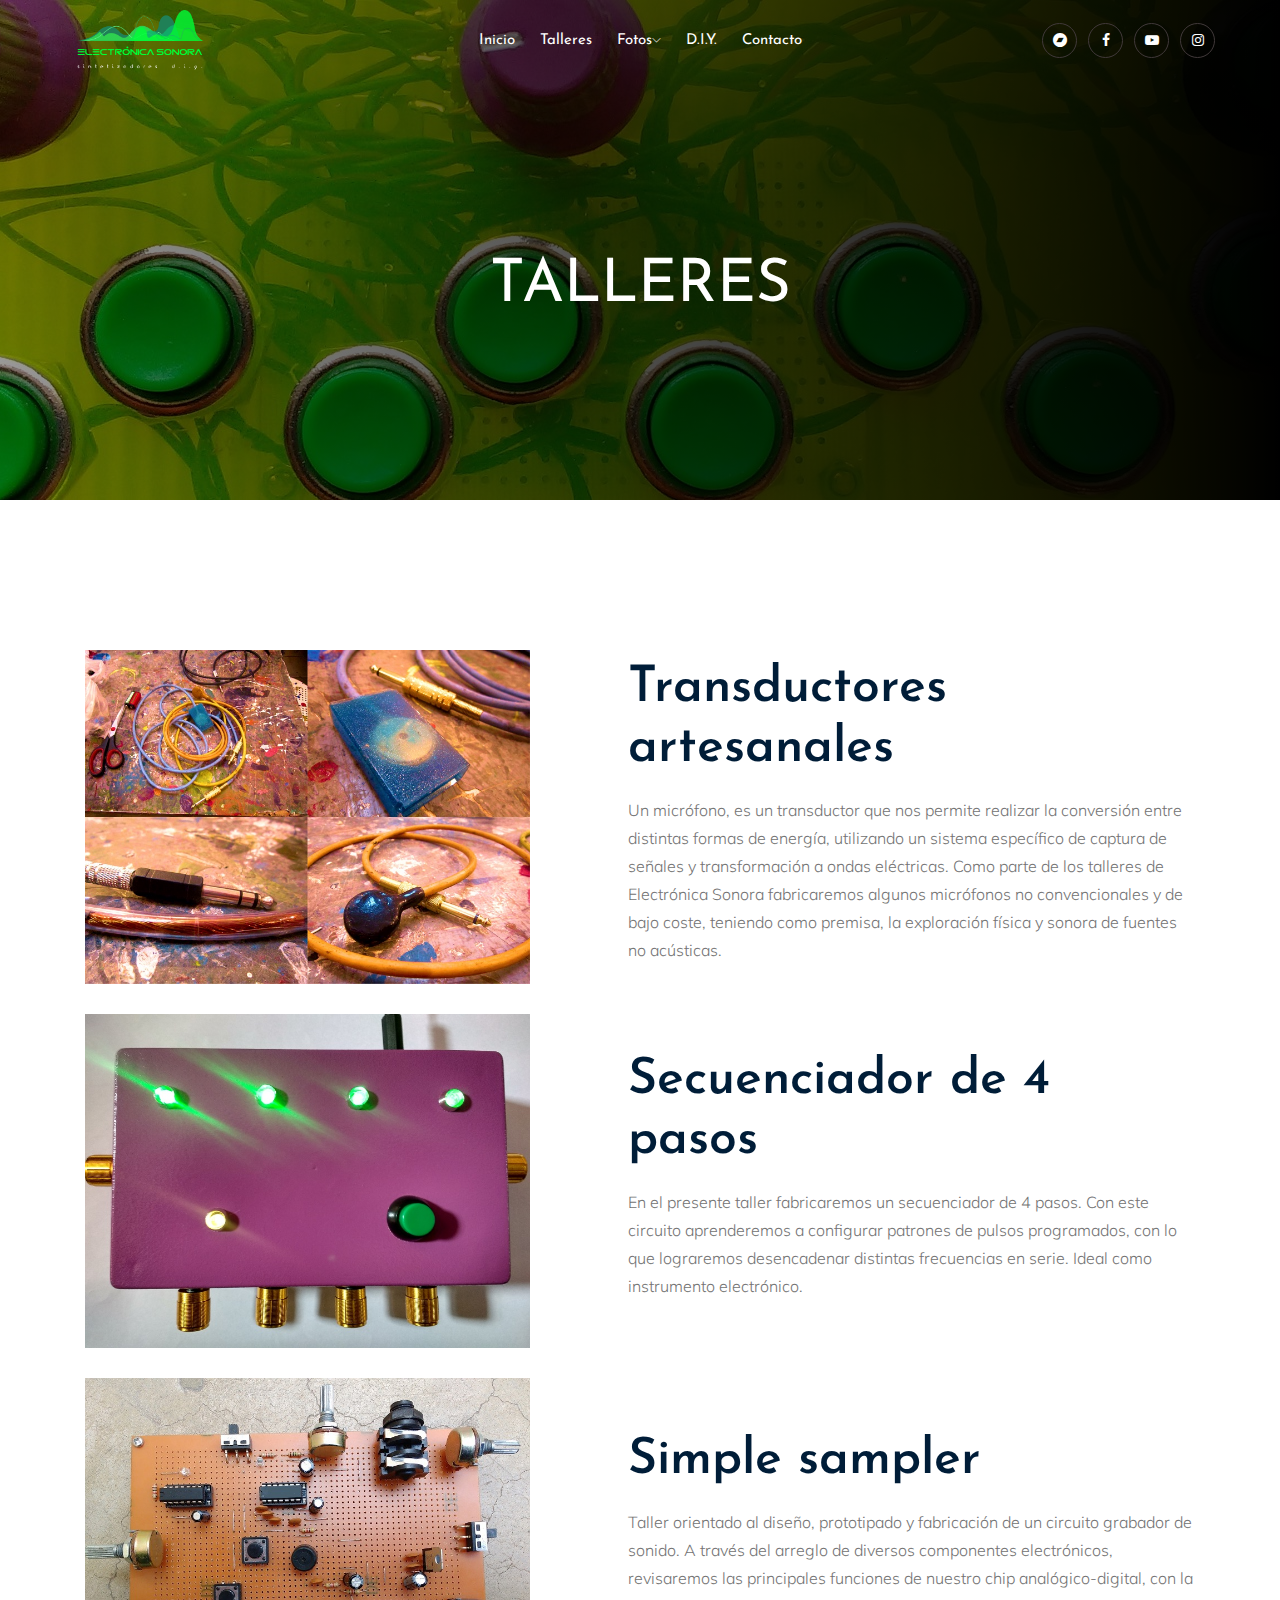
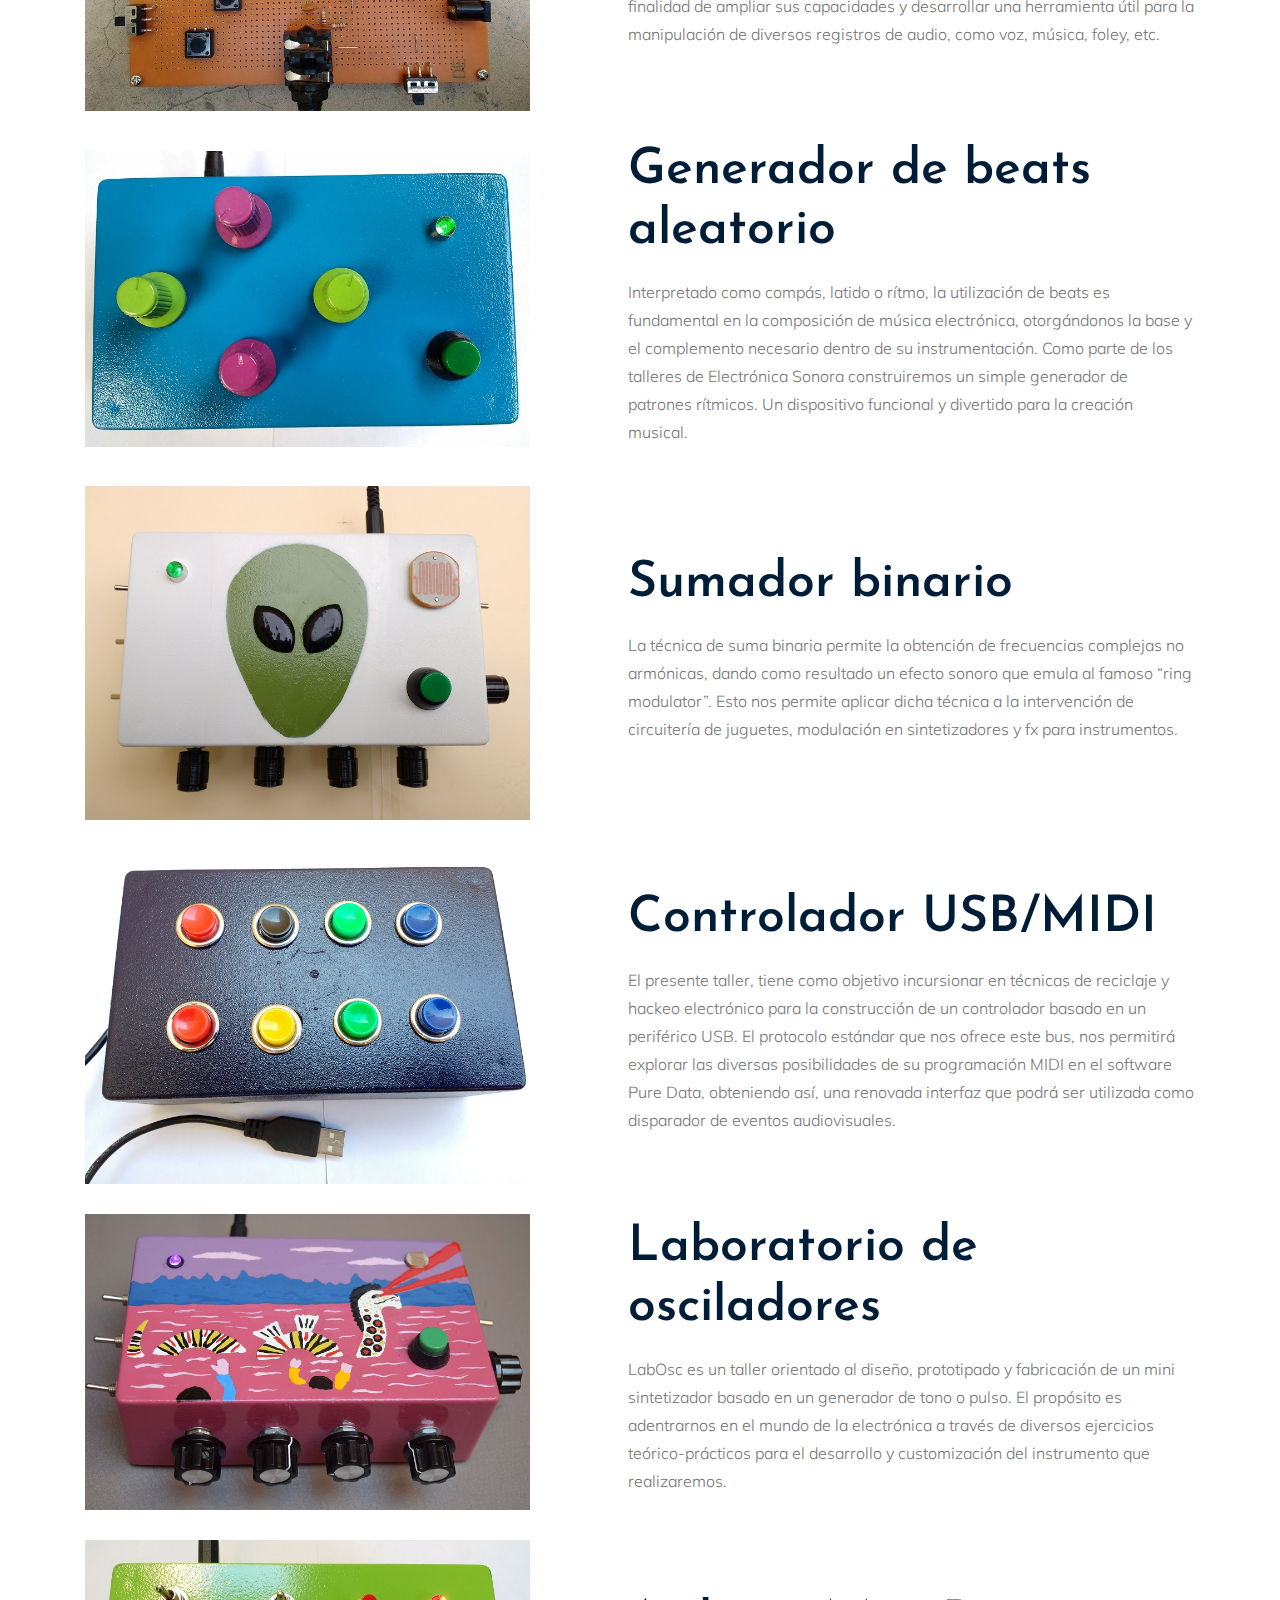
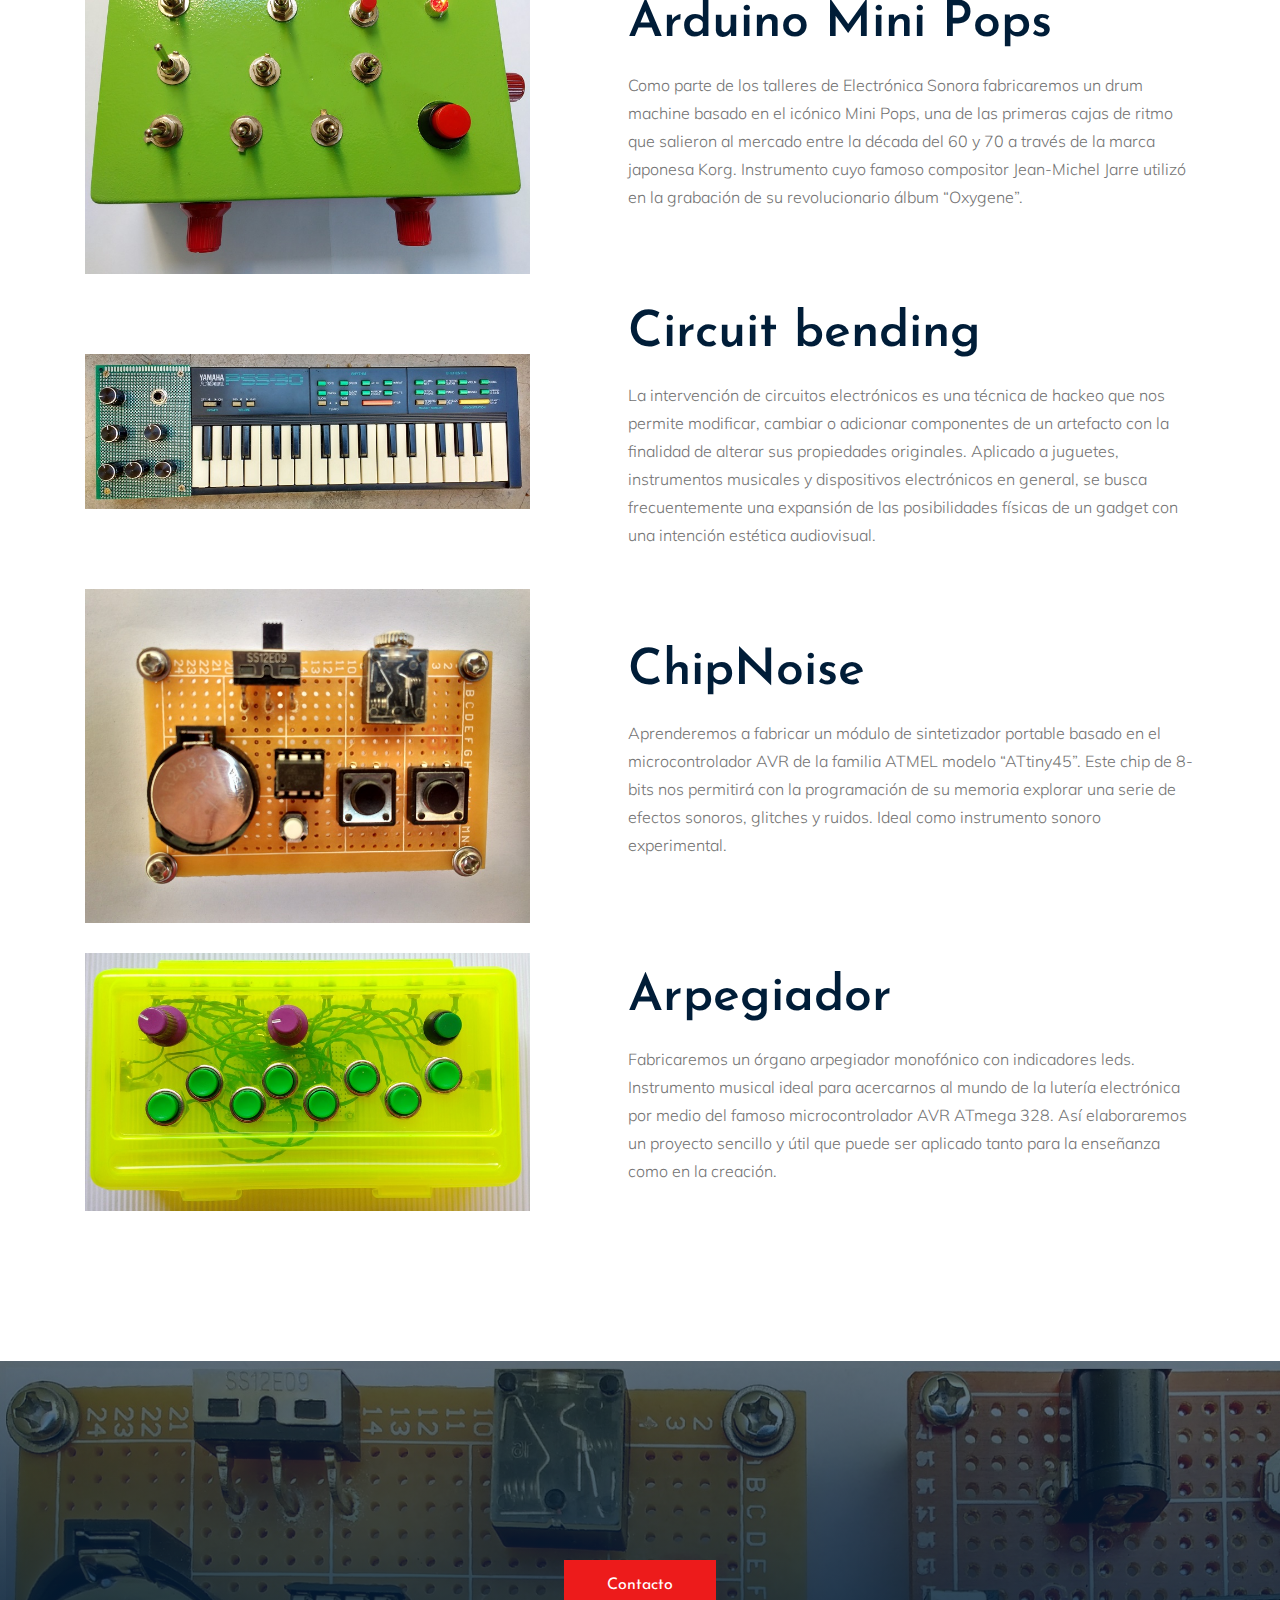
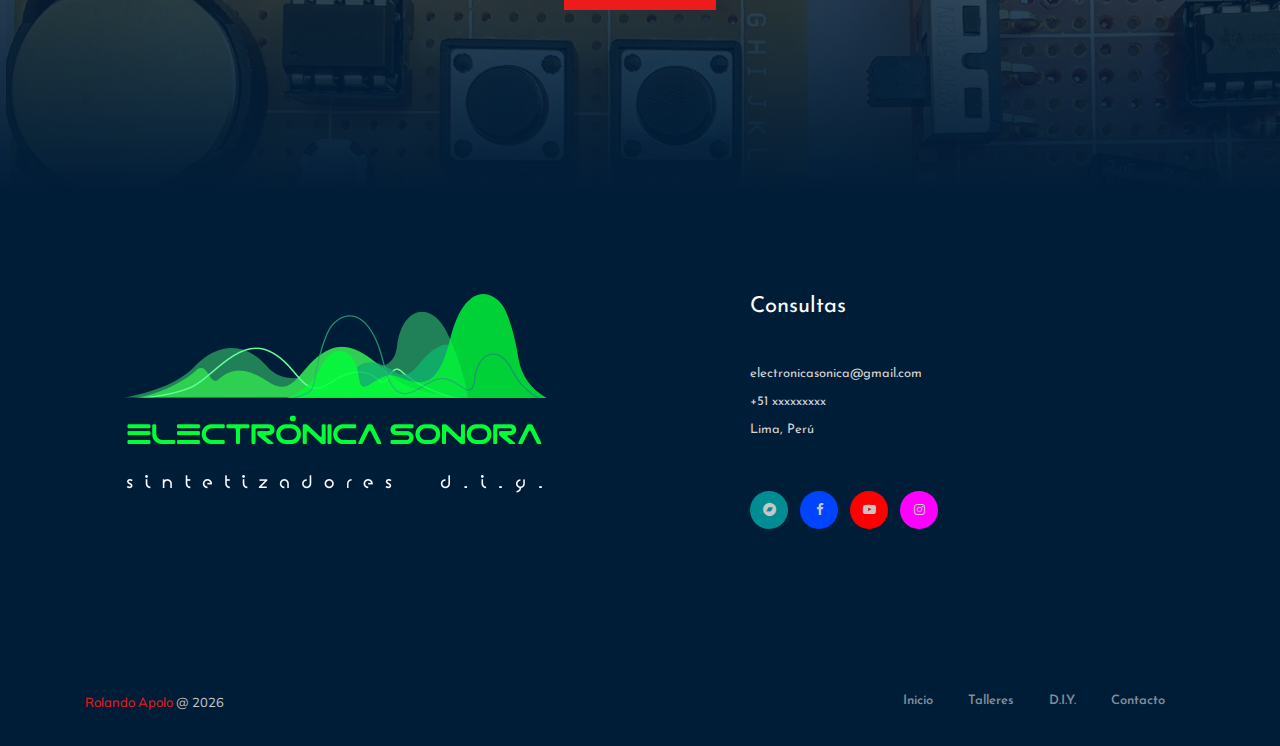
<file: talleres.html>
<!doctype html>
<html class="no-js" lang="zxx">

<head>
    <meta charset="utf-8">
    <meta http-equiv="x-ua-compatible" content="ie=edge">
    <title>Talleres</title>
    <meta name="description" content="">
    <meta name="viewport" content="width=device-width, initial-scale=1">

    <!-- <link rel="manifest" href="site.webmanifest"> -->
    <link rel="shortcut icon" type="image/x-icon" href="img/favicon.png"> 
    <!-- Place favicon.ico in the root directory -->

    <!-- CSS here -->
    <link rel="stylesheet" href="css/bootstrap.min.css">
    <link rel="stylesheet" href="css/owl.carousel.min.css">
    <link rel="stylesheet" href="css/magnific-popup.css">
    <link rel="stylesheet" href="css/font-awesome.min.css">
    <link rel="stylesheet" href="css/themify-icons.css">
    <link rel="stylesheet" href="css/nice-select.css">
    <link rel="stylesheet" href="css/audioplayer.css">
    <link rel="stylesheet" href="css/flaticon.css">
    <link rel="stylesheet" href="css/gijgo.css">
    <link rel="stylesheet" href="css/animate.css">
    <link rel="stylesheet" href="css/slick.css">
    <link rel="stylesheet" href="css/slicknav.css">
    <link rel="stylesheet" href="css/style.css">
    <!-- <link rel="stylesheet" href="css/responsive.css"> -->
</head>

<body>

    <!-- header-start -->
    <header>
        <div class="header-area ">
            <div id="sticky-header" class="main-header-area">
                <div class="container-fluid">
                    <div class="header_bottom_border">
                        <div class="row align-items-center">
                            <div class="col-xl-3 col-lg-2">
                                <div class="logo">
                                    <a href="index.html">
                                        <img src="img/logo.png" alt="" width="150 px">
                                    </a>
                                </div>
                            </div>

                            <!-- menu -->
                            <div class="col-xl-6 col-lg-7">
                                <div class="main-menu  d-none d-lg-block">
                                    <nav>
                                        <ul id="navigation">
                                            <li><a class="active" href="index.html">inicio</a></li>
                                            <li><a href="talleres.html">talleres</a></li>
                                            <li><a href="#">fotos<i class="ti-angle-down"></i></a>
                                                <ul class="submenu">
                                                    <li><a href="artefactos.html">artefactos</a></li>
                                                    <li><a href="sesiones.html">sesiones</a></li>
                                                </ul>
                                            </li>
                                            <li><a href="diy.html">d.i.y.</a></li>
                                            <li><a href="contacto.html">contacto</a></li>
                                        </ul>
                                    </nav>
                                </div>
                            </div>
                            
                            <!-- redes sociales -->
                            <div class="col-xl-3 col-lg-3 d-none d-lg-block">
                                <div class="social_icon text-right">
                                    <ul>
                                        <li><a href="https://electronicasonora.bandcamp.com/" target="_blank"> <i class="fa fa-brands fa-bandcamp"></i></a></li> 
                                        <li><a href="https://www.facebook.com/Electr%C3%B3nica-sonora-109752528289489" target="_blank" > <i class="fa fa-facebook"></i> </a></li>
                                        <li><a href= "https://www.youtube.com/channel/UC1WjpsbzmcQ1UPujIekIOlA" target="_blank"> <i class="fa fa-youtube-play"></i></a></li> 
                                        <li><a href="#"> <i class="fa fa-instagram"></i> </a></li>
                                    </ul>
                                </div>
                            </div>


                            <div class="col-12">
                                <div class="mobile_menu d-block d-lg-none"></div>
                            </div>
                        </div>
                    </div>

                </div>
            </div>
        </div>
    </header>
    <!-- header-end -->

    <!-- bradcam_area  -->
    <div class="bradcam_area breadcam_bg_1">
        <div class="container">
            <div class="row">
                <div class="col-xl-12">
                    <div class="bradcam_text text-center">
                        <h3>Talleres</h3>
                    </div>
                </div>
            </div>
        </div>
    </div>
    <!--/ bradcam_area  -->


    <!-- about_area  -->
    <div class="about_area">
        <div class="container">
            <div class="row align-items-center">
                
                <!--transductores  -->
                <div class="col-xl-5 col-md-6">
                    <div class="about_thumb">
                        <img class="img-fluid" src="img/workshops/transductores.jpg" alt="">
                    </div>
                </div>
                <div class="col-xl-7 col-md-6">
                    <div class="about_info">
                        <h3>Transductores artesanales</h3>
                        <p>Un micrófono, es un transductor que nos permite realizar la conversión entre distintas formas de energía, utilizando un sistema específico de captura de señales y transformación a ondas eléctricas. Como parte de los talleres de Electrónica Sonora fabricaremos algunos micrófonos no convencionales y de bajo coste, teniendo como premisa, la exploración física y sonora de fuentes no acústicas.</p>
                    </div>
                </div>

                <!-- secuenciador -->
                <div class="col-xl-5 col-md-6">
                    <div class="about_thumb">
                        <img class="img-fluid" src="img/workshops/secuenciador4.jpg" alt="">
                    </div>
                </div>
                <div class="col-xl-7 col-md-6">
                    <div class="about_info">
                        <h3>Secuenciador de 4 pasos</h3>
                        <p>En el presente taller fabricaremos un secuenciador de 4 pasos. Con este circuito aprenderemos a configurar patrones de pulsos programados, con lo que lograremos desencadenar distintas frecuencias en serie. Ideal como instrumento electrónico.</p>
                    </div>
                </div>

                <!-- simple sampler -->
                <div class="col-xl-5 col-md-6">
                    <div class="about_thumb">
                        <img class="img-fluid" src="img/workshops/sampler.jpg" alt="">
                    </div>
                </div>
                <div class="col-xl-7 col-md-6">
                    <div class="about_info">
                        <h3>Simple sampler</h3>
                        <p>Taller orientado al diseño, prototipado y fabricación de un circuito grabador de sonido. A través del arreglo de diversos componentes electrónicos, revisaremos las principales funciones de nuestro chip analógico-digital, con la finalidad de ampliar sus capacidades y desarrollar una herramienta útil para la manipulación de diversos registros de audio, como voz, música, foley, etc.</p>
                    </div>
                </div>

                <!-- Generador de Beats aleatorio -->
                <div class="col-xl-5 col-md-6">
                    <div class="about_thumb">
                        <img class="img-fluid" src="img/workshops/generador.jpg" alt="">
                    </div>
                </div>
                <div class="col-xl-7 col-md-6">
                    <div class="about_info">
                        <h3>Generador de beats aleatorio</h3>
                        <p>Interpretado como compás, latido o rítmo, la utilización de beats es fundamental en la composición de música electrónica, otorgándonos la base y el complemento necesario dentro de su instrumentación. Como parte de los talleres de Electrónica Sonora construiremos un simple generador de patrones rítmicos. Un dispositivo funcional y divertido para la creación musical.</p>
                    </div>
                </div>

                <!-- Sumador Binario -->
                <div class="col-xl-5 col-md-6">
                    <div class="about_thumb">
                        <img class="img-fluid" src="img/workshops/sumador.jpg" alt="">
                    </div>
                </div>
                <div class="col-xl-7 col-md-6">
                    <div class="about_info">
                        <h3>Sumador binario</h3>
                        <p>La técnica de suma binaria permite la obtención de frecuencias complejas no armónicas, dando como resultado un efecto sonoro que emula al famoso “ring modulator”. Esto nos permite aplicar dicha técnica a la intervención de circuitería de juguetes, modulación en sintetizadores  y fx para instrumentos.</p>
                    </div>
                </div>

                <!-- Controlador USB/MIDI -->
                <div class="col-xl-5 col-md-6">
                    <div class="about_thumb">
                        <img class="img-fluid" src="img/workshops/usbhack.jpg" alt="">
                    </div>
                </div>
                <div class="col-xl-7 col-md-6">
                    <div class="about_info">
                        <h3>Controlador USB/MIDI</h3>
                        <p>El presente taller, tiene como objetivo incursionar en técnicas de reciclaje y hackeo electrónico para la construcción de un controlador basado en un periférico USB. El protocolo estándar que nos ofrece este bus, nos permitirá explorar las diversas posibilidades de su programación MIDI en el software Pure Data, obteniendo así, una renovada interfaz que podrá ser utilizada como disparador de eventos audiovisuales.</p>
                    </div>
                </div>

                <!-- Laboratorio de Osciladores -->
                <div class="col-xl-5 col-md-6">
                    <div class="about_thumb">
                        <img class="img-fluid" src="img/workshops/labosc.jpg" alt="">
                    </div>
                </div>
                <div class="col-xl-7 col-md-6">
                    <div class="about_info">
                        <h3>Laboratorio de osciladores</h3>
                        <p>LabOsc es un taller orientado al diseño, prototipado y fabricación de un mini sintetizador basado en un generador de tono o pulso. El propósito es adentrarnos en el mundo de la electrónica a través de diversos ejercicios teórico-prácticos para el desarrollo y customización del instrumento que realizaremos.</p>
                    </div>
                </div>

                <!-- Arduino Mini Pops -->
                <div class="col-xl-5 col-md-6">
                    <div class="about_thumb">
                        <img class="img-fluid" src="img/workshops/minipops.jpg" alt="">
                    </div>
                </div>
                <div class="col-xl-7 col-md-6">
                    <div class="about_info">
                        <h3>Arduino Mini Pops</h3>
                        <p>Como parte de los talleres de Electrónica Sonora fabricaremos un drum machine basado en el icónico Mini Pops, una de las primeras cajas de ritmo que salieron al mercado entre la década del 60 y 70 a través de la marca japonesa Korg. Instrumento cuyo famoso compositor Jean-Michel Jarre utilizó en la grabación de su revolucionario álbum “Oxygene”. </p>
                    </div>
                </div>

                <!-- Circuit Bending -->
                <div class="col-xl-5 col-md-6">
                    <div class="about_thumb">
                        <img class="img-fluid" src="img/workshops/bending.jpg" alt="">
                    </div>
                </div>
                <div class="col-xl-7 col-md-6">
                    <div class="about_info">
                        <h3>Circuit bending</h3>
                        <p>La intervención de circuitos electrónicos es una técnica de hackeo que nos permite modificar, cambiar o adicionar componentes de un artefacto con la finalidad de alterar sus propiedades originales. Aplicado a juguetes, instrumentos musicales y dispositivos electrónicos en general, se busca frecuentemente una expansión de las posibilidades físicas de un gadget con una intención estética audiovisual.</p>
                    </div>
                </div>

                <!-- chipNoise -->
                <div class="col-xl-5 col-md-6">
                    <div class="about_thumb">
                        <img class="img-fluid" src="img/workshops/chipnoise.jpg" alt="">
                    </div>
                </div>
                <div class="col-xl-7 col-md-6">
                    <div class="about_info">
                        <h3>ChipNoise</h3>
                        <p>Aprenderemos a fabricar un módulo de sintetizador portable basado en el microcontrolador AVR de la familia ATMEL modelo “ATtiny45”. Este chip de 8-bits nos permitirá con la programación de su memoria explorar una serie de efectos sonoros, glitches y ruidos. Ideal como instrumento sonoro experimental.</p>
                    </div>
                </div>

                <!-- arpegiador -->
                <div class="col-xl-5 col-md-6">
                    <div class="about_thumb">
                        <img class="img-fluid" src="img/workshops/arpegiador.jpg" alt="">
                    </div>
                </div>
                <div class="col-xl-7 col-md-6">
                    <div class="about_info">
                        <h3>Arpegiador</h3>
                        <p>Fabricaremos un órgano arpegiador monofónico con indicadores leds. Instrumento musical ideal para acercarnos al mundo de la lutería electrónica por medio del famoso microcontrolador AVR ATmega 328. Así elaboraremos un proyecto sencillo y útil que puede ser aplicado tanto para la enseñanza como en la creación.</p>
                    </div>
                </div>


            </div>
        </div>
    </div>
    <!--/ about_area  -->

     <!-- contact_rsvp -->
     <div class="contact_rsvp">
        <div class="container">
            <div class="row">
                <div class="col-xl-12">
                    <div class="text text-center">
                        <h3> </h3>
                        <a class="boxed-btn3" href="contacto.html">Contacto</a>
                    </div>
                </div>
            </div>
        </div>
    </div>
    <!--/ contact_rsvp -->

    <!-- footer start -->
    <footer class="footer">
        <div class="footer_top">
            <div class="container">
                <div class="row">
                    <div class="col-xl-6 col-md-6">
                            <div class="footer_widget">
                                <!-- <h3 class="footer_title">Services</h3> -->
                                <!-- <div class="subscribe-from"> -->
                                        <!-- <form action="#"> -->
                                            <!-- <input type="text" placeholder="Enter your mail"> -->
                                            <!-- <button type="submit" >Subscribe</button> -->
                                        <!-- </form> -->
                                <!-- </div> -->
                                <!-- <p class="sub_text">Esteem spirit temper too say adieus who direct esteem esteems luckily.</p> -->
                                <img src="img/logo.png" alt="">
                            </div>
                    </div>

                    <div class="col-xl-5 col-md-5 offset-xl-1">
                        <div class="footer_widget">
                                <h3 class="footer_title">Consultas</h3>
                            <ul>
                                <li>electronicasonica@gmail.com</li>
                                <li>+51 xxxxxxxxx</li>
                                <li>Lima, Perú</li>
                            </ul>

                            
                                <div class="socail_links"> 
                                <ul>
                                    <li><a href="https://electronicasonora.bandcamp.com/" target="_blank"> <i class="fa fa-brands fa-bandcamp"></i></a></li> 
                                    <li><a href="https://www.facebook.com/Electr%C3%B3nica-sonora-109752528289489" target="_blank" > <i class="fa fa-facebook "></i></a></li> 
                                    <li><a href= "https://www.youtube.com/channel/UC1WjpsbzmcQ1UPujIekIOlA" target="_blank"> <i class="fa fa-youtube-play"></i></a></li> 
                                    <li><a href="#"> <i class="fa fa-instagram"></i></a></li>  
                                </ul>
                                </div>

                        </div>
                    </div>
                </div>
            </div>
        </div>
        <div class="copy-right_text">
            <div class="container">
                <div class="footer_border"></div>
                <div class="row">
                    <div class="col-xl-7 col-md-6">
                        <p class="copy_right">
                            <a href="https://www.facebook.com/rolando.apolo.3114/" target="_blank">Rolando Apolo </a>@ <script>document.write(new Date().getFullYear());</script> 
                        </p>
                    </div>

                    <div class="col-xl-5 col-md-6">
                        <div class="footer_links">
                            <ul>
                                <li><a href="index.html">inicio</a></li>
                                <li><a href="talleres.html">talleres</a></li>
                                <li><a href="diy.html">D.I.Y.</a></li>
                                <li><a href="contacto.html">contacto</a></li>
                            </ul>
                        </div>
                    </div>

                </div>
            </div>
        </div>
    </footer>
    <!--/ footer end  -->

    <!-- link that opens popup -->

    <!-- JS here -->
        <script src="https://code.jquery.com/jquery-3.3.1.slim.min.js" 
            integrity="sha384-q8i/X+965DzO0rT7abK41JStQIAqVgRVzpbzo5smXKp4YfRvH+8abtTE1Pi6jizo" 
            crossorigin="anonymous">
    </script>
    <script src="js/vendor/modernizr-3.5.0.min.js"></script>
    <script src="js/vendor/jquery-1.12.4.min.js"></script>
    <script src="js/popper.min.js"></script>
    <script src="js/bootstrap.min.js"></script>
    <script src="js/owl.carousel.min.js"></script>
    <script src="js/isotope.pkgd.min.js"></script>
    <script src="js/ajax-form.js"></script>
    <script src="js/waypoints.min.js"></script>
    <script src="js/jquery.counterup.min.js"></script>
    <script src="js/imagesloaded.pkgd.min.js"></script>
    <script src="js/audioplayer.js"></script>
    <script src="js/scrollIt.js"></script>
    <script src="js/jquery.scrollUp.min.js"></script>
    <script src="js/wow.min.js"></script>
    <script src="js/nice-select.min.js"></script>
    <script src="js/jquery.slicknav.min.js"></script>
    <script src="js/jquery.magnific-popup.min.js"></script>
    <script src="js/plugins.js"></script>
    <script src="js/gijgo.min.js"></script>
    <script src="js/slick.min.js"></script>
    <!--contact js-->
    <script src="js/contact.js"></script>
    <script src="js/jquery.ajaxchimp.min.js"></script>
    <script src="js/jquery.form.js"></script>
    <script src="js/jquery.validate.min.js"></script>
    <script src="js/mail-script.js"></script>

    <script src="js/main.js"></script>
    
		<script>
                $(function() {
                    $('audio').audioPlayer({

                    });
                });
            </script>
</body>

</html>
</file>
<file: css/themify-icons.css>
@font-face {
	font-family: 'themify';
	src:url('../fonts/themify.eot?-fvbane');
	src:url('../fonts/themify.eot?#iefix-fvbane') format('embedded-opentype'),
		url('../fonts/themify.woff?-fvbane') format('woff'),
		url('../fonts/themify.ttf?-fvbane') format('truetype'),
		url('../fonts/themify.svg?-fvbane#themify') format('svg');
	font-weight: normal;
	font-style: normal;
}

[class^="ti-"], [class*=" ti-"] {
	font-family: 'themify';
	/* speak: none; */
	font-style: normal;
	font-weight: normal;
	font-variant: normal;
	text-transform: none;
	line-height: 1;

	/* Better Font Rendering =========== */
	-webkit-font-smoothing: antialiased;
	-moz-osx-font-smoothing: grayscale;
}

.ti-wand:before {
	content: "\e600";
}
.ti-volume:before {
	content: "\e601";
}
.ti-user:before {
	content: "\e602";
}
.ti-unlock:before {
	content: "\e603";
}
.ti-unlink:before {
	content: "\e604";
}
.ti-trash:before {
	content: "\e605";
}
.ti-thought:before {
	content: "\e606";
}
.ti-target:before {
	content: "\e607";
}
.ti-tag:before {
	content: "\e608";
}
.ti-tablet:before {
	content: "\e609";
}
.ti-star:before {
	content: "\e60a";
}
.ti-spray:before {
	content: "\e60b";
}
.ti-signal:before {
	content: "\e60c";
}
.ti-shopping-cart:before {
	content: "\e60d";
}
.ti-shopping-cart-full:before {
	content: "\e60e";
}
.ti-settings:before {
	content: "\e60f";
}
.ti-search:before {
	content: "\e610";
}
.ti-zoom-in:before {
	content: "\e611";
}
.ti-zoom-out:before {
	content: "\e612";
}
.ti-cut:before {
	content: "\e613";
}
.ti-ruler:before {
	content: "\e614";
}
.ti-ruler-pencil:before {
	content: "\e615";
}
.ti-ruler-alt:before {
	content: "\e616";
}
.ti-bookmark:before {
	content: "\e617";
}
.ti-bookmark-alt:before {
	content: "\e618";
}
.ti-reload:before {
	content: "\e619";
}
.ti-plus:before {
	content: "\e61a";
}
.ti-pin:before {
	content: "\e61b";
}
.ti-pencil:before {
	content: "\e61c";
}
.ti-pencil-alt:before {
	content: "\e61d";
}
.ti-paint-roller:before {
	content: "\e61e";
}
.ti-paint-bucket:before {
	content: "\e61f";
}
.ti-na:before {
	content: "\e620";
}
.ti-mobile:before {
	content: "\e621";
}
.ti-minus:before {
	content: "\e622";
}
.ti-medall:before {
	content: "\e623";
}
.ti-medall-alt:before {
	content: "\e624";
}
.ti-marker:before {
	content: "\e625";
}
.ti-marker-alt:before {
	content: "\e626";
}
.ti-arrow-up:before {
	content: "\e627";
}
.ti-arrow-right:before {
	content: "\e628";
}
.ti-arrow-left:before {
	content: "\e629";
}
.ti-arrow-down:before {
	content: "\e62a";
}
.ti-lock:before {
	content: "\e62b";
}
.ti-location-arrow:before {
	content: "\e62c";
}
.ti-link:before {
	content: "\e62d";
}
.ti-layout:before {
	content: "\e62e";
}
.ti-layers:before {
	content: "\e62f";
}
.ti-layers-alt:before {
	content: "\e630";
}
.ti-key:before {
	content: "\e631";
}
.ti-import:before {
	content: "\e632";
}
.ti-image:before {
	content: "\e633";
}
.ti-heart:before {
	content: "\e634";
}
.ti-heart-broken:before {
	content: "\e635";
}
.ti-hand-stop:before {
	content: "\e636";
}
.ti-hand-open:before {
	content: "\e637";
}
.ti-hand-drag:before {
	content: "\e638";
}
.ti-folder:before {
	content: "\e639";
}
.ti-flag:before {
	content: "\e63a";
}
.ti-flag-alt:before {
	content: "\e63b";
}
.ti-flag-alt-2:before {
	content: "\e63c";
}
.ti-eye:before {
	content: "\e63d";
}
.ti-export:before {
	content: "\e63e";
}
.ti-exchange-vertical:before {
	content: "\e63f";
}
.ti-desktop:before {
	content: "\e640";
}
.ti-cup:before {
	content: "\e641";
}
.ti-crown:before {
	content: "\e642";
}
.ti-comments:before {
	content: "\e643";
}
.ti-comment:before {
	content: "\e644";
}
.ti-comment-alt:before {
	content: "\e645";
}
.ti-close:before {
	content: "\e646";
}
.ti-clip:before {
	content: "\e647";
}
.ti-angle-up:before {
	content: "\e648";
}
.ti-angle-right:before {
	content: "\e649";
}
.ti-angle-left:before {
	content: "\e64a";
}
.ti-angle-down:before {
	content: "\e64b";
}
.ti-check:before {
	content: "\e64c";
}
.ti-check-box:before {
	content: "\e64d";
}
.ti-camera:before {
	content: "\e64e";
}
.ti-announcement:before {
	content: "\e64f";
}
.ti-brush:before {
	content: "\e650";
}
.ti-briefcase:before {
	content: "\e651";
}
.ti-bolt:before {
	content: "\e652";
}
.ti-bolt-alt:before {
	content: "\e653";
}
.ti-blackboard:before {
	content: "\e654";
}
.ti-bag:before {
	content: "\e655";
}
.ti-move:before {
	content: "\e656";
}
.ti-arrows-vertical:before {
	content: "\e657";
}
.ti-arrows-horizontal:before {
	content: "\e658";
}
.ti-fullscreen:before {
	content: "\e659";
}
.ti-arrow-top-right:before {
	content: "\e65a";
}
.ti-arrow-top-left:before {
	content: "\e65b";
}
.ti-arrow-circle-up:before {
	content: "\e65c";
}
.ti-arrow-circle-right:before {
	content: "\e65d";
}
.ti-arrow-circle-left:before {
	content: "\e65e";
}
.ti-arrow-circle-down:before {
	content: "\e65f";
}
.ti-angle-double-up:before {
	content: "\e660";
}
.ti-angle-double-right:before {
	content: "\e661";
}
.ti-angle-double-left:before {
	content: "\e662";
}
.ti-angle-double-down:before {
	content: "\e663";
}
.ti-zip:before {
	content: "\e664";
}
.ti-world:before {
	content: "\e665";
}
.ti-wheelchair:before {
	content: "\e666";
}
.ti-view-list:before {
	content: "\e667";
}
.ti-view-list-alt:before {
	content: "\e668";
}
.ti-view-grid:before {
	content: "\e669";
}
.ti-uppercase:before {
	content: "\e66a";
}
.ti-upload:before {
	content: "\e66b";
}
.ti-underline:before {
	content: "\e66c";
}
.ti-truck:before {
	content: "\e66d";
}
.ti-timer:before {
	content: "\e66e";
}
.ti-ticket:before {
	content: "\e66f";
}
.ti-thumb-up:before {
	content: "\e670";
}
.ti-thumb-down:before {
	content: "\e671";
}
.ti-text:before {
	content: "\e672";
}
.ti-stats-up:before {
	content: "\e673";
}
.ti-stats-down:before {
	content: "\e674";
}
.ti-split-v:before {
	content: "\e675";
}
.ti-split-h:before {
	content: "\e676";
}
.ti-smallcap:before {
	content: "\e677";
}
.ti-shine:before {
	content: "\e678";
}
.ti-shift-right:before {
	content: "\e679";
}
.ti-shift-left:before {
	content: "\e67a";
}
.ti-shield:before {
	content: "\e67b";
}
.ti-notepad:before {
	content: "\e67c";
}
.ti-server:before {
	content: "\e67d";
}
.ti-quote-right:before {
	content: "\e67e";
}
.ti-quote-left:before {
	content: "\e67f";
}
.ti-pulse:before {
	content: "\e680";
}
.ti-printer:before {
	content: "\e681";
}
.ti-power-off:before {
	content: "\e682";
}
.ti-plug:before {
	content: "\e683";
}
.ti-pie-chart:before {
	content: "\e684";
}
.ti-paragraph:before {
	content: "\e685";
}
.ti-panel:before {
	content: "\e686";
}
.ti-package:before {
	content: "\e687";
}
.ti-music:before {
	content: "\e688";
}
.ti-music-alt:before {
	content: "\e689";
}
.ti-mouse:before {
	content: "\e68a";
}
.ti-mouse-alt:before {
	content: "\e68b";
}
.ti-money:before {
	content: "\e68c";
}
.ti-microphone:before {
	content: "\e68d";
}
.ti-menu:before {
	content: "\e68e";
}
.ti-menu-alt:before {
	content: "\e68f";
}
.ti-map:before {
	content: "\e690";
}
.ti-map-alt:before {
	content: "\e691";
}
.ti-loop:before {
	content: "\e692";
}
.ti-location-pin:before {
	content: "\e693";
}
.ti-list:before {
	content: "\e694";
}
.ti-light-bulb:before {
	content: "\e695";
}
.ti-Italic:before {
	content: "\e696";
}
.ti-info:before {
	content: "\e697";
}
.ti-infinite:before {
	content: "\e698";
}
.ti-id-badge:before {
	content: "\e699";
}
.ti-hummer:before {
	content: "\e69a";
}
.ti-home:before {
	content: "\e69b";
}
.ti-help:before {
	content: "\e69c";
}
.ti-headphone:before {
	content: "\e69d";
}
.ti-harddrives:before {
	content: "\e69e";
}
.ti-harddrive:before {
	content: "\e69f";
}
.ti-gift:before {
	content: "\e6a0";
}
.ti-game:before {
	content: "\e6a1";
}
.ti-filter:before {
	content: "\e6a2";
}
.ti-files:before {
	content: "\e6a3";
}
.ti-file:before {
	content: "\e6a4";
}
.ti-eraser:before {
	content: "\e6a5";
}
.ti-envelope:before {
	content: "\e6a6";
}
.ti-download:before {
	content: "\e6a7";
}
.ti-direction:before {
	content: "\e6a8";
}
.ti-direction-alt:before {
	content: "\e6a9";
}
.ti-dashboard:before {
	content: "\e6aa";
}
.ti-control-stop:before {
	content: "\e6ab";
}
.ti-control-shuffle:before {
	content: "\e6ac";
}
.ti-control-play:before {
	content: "\e6ad";
}
.ti-control-pause:before {
	content: "\e6ae";
}
.ti-control-forward:before {
	content: "\e6af";
}
.ti-control-backward:before {
	content: "\e6b0";
}
.ti-cloud:before {
	content: "\e6b1";
}
.ti-cloud-up:before {
	content: "\e6b2";
}
.ti-cloud-down:before {
	content: "\e6b3";
}
.ti-clipboard:before {
	content: "\e6b4";
}
.ti-car:before {
	content: "\e6b5";
}
.ti-calendar:before {
	content: "\e6b6";
}
.ti-book:before {
	content: "\e6b7";
}
.ti-bell:before {
	content: "\e6b8";
}
.ti-basketball:before {
	content: "\e6b9";
}
.ti-bar-chart:before {
	content: "\e6ba";
}
.ti-bar-chart-alt:before {
	content: "\e6bb";
}
.ti-back-right:before {
	content: "\e6bc";
}
.ti-back-left:before {
	content: "\e6bd";
}
.ti-arrows-corner:before {
	content: "\e6be";
}
.ti-archive:before {
	content: "\e6bf";
}
.ti-anchor:before {
	content: "\e6c0";
}
.ti-align-right:before {
	content: "\e6c1";
}
.ti-align-left:before {
	content: "\e6c2";
}
.ti-align-justify:before {
	content: "\e6c3";
}
.ti-align-center:before {
	content: "\e6c4";
}
.ti-alert:before {
	content: "\e6c5";
}
.ti-alarm-clock:before {
	content: "\e6c6";
}
.ti-agenda:before {
	content: "\e6c7";
}
.ti-write:before {
	content: "\e6c8";
}
.ti-window:before {
	content: "\e6c9";
}
.ti-widgetized:before {
	content: "\e6ca";
}
.ti-widget:before {
	content: "\e6cb";
}
.ti-widget-alt:before {
	content: "\e6cc";
}
.ti-wallet:before {
	content: "\e6cd";
}
.ti-video-clapper:before {
	content: "\e6ce";
}
.ti-video-camera:before {
	content: "\e6cf";
}
.ti-vector:before {
	content: "\e6d0";
}
.ti-themify-logo:before {
	content: "\e6d1";
}
.ti-themify-favicon:before {
	content: "\e6d2";
}
.ti-themify-favicon-alt:before {
	content: "\e6d3";
}
.ti-support:before {
	content: "\e6d4";
}
.ti-stamp:before {
	content: "\e6d5";
}
.ti-split-v-alt:before {
	content: "\e6d6";
}
.ti-slice:before {
	content: "\e6d7";
}
.ti-shortcode:before {
	content: "\e6d8";
}
.ti-shift-right-alt:before {
	content: "\e6d9";
}
.ti-shift-left-alt:before {
	content: "\e6da";
}
.ti-ruler-alt-2:before {
	content: "\e6db";
}
.ti-receipt:before {
	content: "\e6dc";
}
.ti-pin2:before {
	content: "\e6dd";
}
.ti-pin-alt:before {
	content: "\e6de";
}
.ti-pencil-alt2:before {
	content: "\e6df";
}
.ti-palette:before {
	content: "\e6e0";
}
.ti-more:before {
	content: "\e6e1";
}
.ti-more-alt:before {
	content: "\e6e2";
}
.ti-microphone-alt:before {
	content: "\e6e3";
}
.ti-magnet:before {
	content: "\e6e4";
}
.ti-line-double:before {
	content: "\e6e5";
}
.ti-line-dotted:before {
	content: "\e6e6";
}
.ti-line-dashed:before {
	content: "\e6e7";
}
.ti-layout-width-full:before {
	content: "\e6e8";
}
.ti-layout-width-default:before {
	content: "\e6e9";
}
.ti-layout-width-default-alt:before {
	content: "\e6ea";
}
.ti-layout-tab:before {
	content: "\e6eb";
}
.ti-layout-tab-window:before {
	content: "\e6ec";
}
.ti-layout-tab-v:before {
	content: "\e6ed";
}
.ti-layout-tab-min:before {
	content: "\e6ee";
}
.ti-layout-slider:before {
	content: "\e6ef";
}
.ti-layout-slider-alt:before {
	content: "\e6f0";
}
.ti-layout-sidebar-right:before {
	content: "\e6f1";
}
.ti-layout-sidebar-none:before {
	content: "\e6f2";
}
.ti-layout-sidebar-left:before {
	content: "\e6f3";
}
.ti-layout-placeholder:before {
	content: "\e6f4";
}
.ti-layout-menu:before {
	content: "\e6f5";
}
.ti-layout-menu-v:before {
	content: "\e6f6";
}
.ti-layout-menu-separated:before {
	content: "\e6f7";
}
.ti-layout-menu-full:before {
	content: "\e6f8";
}
.ti-layout-media-right-alt:before {
	content: "\e6f9";
}
.ti-layout-media-right:before {
	content: "\e6fa";
}
.ti-layout-media-overlay:before {
	content: "\e6fb";
}
.ti-layout-media-overlay-alt:before {
	content: "\e6fc";
}
.ti-layout-media-overlay-alt-2:before {
	content: "\e6fd";
}
.ti-layout-media-left-alt:before {
	content: "\e6fe";
}
.ti-layout-media-left:before {
	content: "\e6ff";
}
.ti-layout-media-center-alt:before {
	content: "\e700";
}
.ti-layout-media-center:before {
	content: "\e701";
}
.ti-layout-list-thumb:before {
	content: "\e702";
}
.ti-layout-list-thumb-alt:before {
	content: "\e703";
}
.ti-layout-list-post:before {
	content: "\e704";
}
.ti-layout-list-large-image:before {
	content: "\e705";
}
.ti-layout-line-solid:before {
	content: "\e706";
}
.ti-layout-grid4:before {
	content: "\e707";
}
.ti-layout-grid3:before {
	content: "\e708";
}
.ti-layout-grid2:before {
	content: "\e709";
}
.ti-layout-grid2-thumb:before {
	content: "\e70a";
}
.ti-layout-cta-right:before {
	content: "\e70b";
}
.ti-layout-cta-left:before {
	content: "\e70c";
}
.ti-layout-cta-center:before {
	content: "\e70d";
}
.ti-layout-cta-btn-right:before {
	content: "\e70e";
}
.ti-layout-cta-btn-left:before {
	content: "\e70f";
}
.ti-layout-column4:before {
	content: "\e710";
}
.ti-layout-column3:before {
	content: "\e711";
}
.ti-layout-column2:before {
	content: "\e712";
}
.ti-layout-accordion-separated:before {
	content: "\e713";
}
.ti-layout-accordion-merged:before {
	content: "\e714";
}
.ti-layout-accordion-list:before {
	content: "\e715";
}
.ti-ink-pen:before {
	content: "\e716";
}
.ti-info-alt:before {
	content: "\e717";
}
.ti-help-alt:before {
	content: "\e718";
}
.ti-headphone-alt:before {
	content: "\e719";
}
.ti-hand-point-up:before {
	content: "\e71a";
}
.ti-hand-point-right:before {
	content: "\e71b";
}
.ti-hand-point-left:before {
	content: "\e71c";
}
.ti-hand-point-down:before {
	content: "\e71d";
}
.ti-gallery:before {
	content: "\e71e";
}
.ti-face-smile:before {
	content: "\e71f";
}
.ti-face-sad:before {
	content: "\e720";
}
.ti-credit-card:before {
	content: "\e721";
}
.ti-control-skip-forward:before {
	content: "\e722";
}
.ti-control-skip-backward:before {
	content: "\e723";
}
.ti-control-record:before {
	content: "\e724";
}
.ti-control-eject:before {
	content: "\e725";
}
.ti-comments-smiley:before {
	content: "\e726";
}
.ti-brush-alt:before {
	content: "\e727";
}
.ti-youtube:before {
	content: "\e728";
}
.ti-vimeo:before {
	content: "\e729";
}
.ti-twitter:before {
	content: "\e72a";
}
.ti-time:before {
	content: "\e72b";
}
.ti-tumblr:before {
	content: "\e72c";
}
.ti-skype:before {
	content: "\e72d";
}
.ti-share:before {
	content: "\e72e";
}
.ti-share-alt:before {
	content: "\e72f";
}
.ti-rocket:before {
	content: "\e730";
}
.ti-pinterest:before {
	content: "\e731";
}
.ti-new-window:before {
	content: "\e732";
}
.ti-microsoft:before {
	content: "\e733";
}
.ti-list-ol:before {
	content: "\e734";
}
.ti-linkedin:before {
	content: "\e735";
}
.ti-layout-sidebar-2:before {
	content: "\e736";
}
.ti-layout-grid4-alt:before {
	content: "\e737";
}
.ti-layout-grid3-alt:before {
	content: "\e738";
}
.ti-layout-grid2-alt:before {
	content: "\e739";
}
.ti-layout-column4-alt:before {
	content: "\e73a";
}
.ti-layout-column3-alt:before {
	content: "\e73b";
}
.ti-layout-column2-alt:before {
	content: "\e73c";
}
.ti-instagram:before {
	content: "\e73d";
}
.ti-google:before {
	content: "\e73e";
}
.ti-github:before {
	content: "\e73f";
}
.ti-flickr:before {
	content: "\e740";
}
.ti-facebook:before {
	content: "\e741";
}
.ti-dropbox:before {
	content: "\e742";
}
.ti-dribbble:before {
	content: "\e743";
}
.ti-apple:before {
	content: "\e744";
}
.ti-android:before {
	content: "\e745";
}
.ti-save:before {
	content: "\e746";
}
.ti-save-alt:before {
	content: "\e747";
}
.ti-yahoo:before {
	content: "\e748";
}
.ti-wordpress:before {
	content: "\e749";
}
.ti-vimeo-alt:before {
	content: "\e74a";
}
.ti-twitter-alt:before {
	content: "\e74b";
}
.ti-tumblr-alt:before {
	content: "\e74c";
}
.ti-trello:before {
	content: "\e74d";
}
.ti-stack-overflow:before {
	content: "\e74e";
}
.ti-soundcloud:before {
	content: "\e74f";
}
.ti-sharethis:before {
	content: "\e750";
}
.ti-sharethis-alt:before {
	content: "\e751";
}
.ti-reddit:before {
	content: "\e752";
}
.ti-pinterest-alt:before {
	content: "\e753";
}
.ti-microsoft-alt:before {
	content: "\e754";
}
.ti-linux:before {
	content: "\e755";
}
.ti-jsfiddle:before {
	content: "\e756";
}
.ti-joomla:before {
	content: "\e757";
}
.ti-html5:before {
	content: "\e758";
}
.ti-flickr-alt:before {
	content: "\e759";
}
.ti-email:before {
	content: "\e75a";
}
.ti-drupal:before {
	content: "\e75b";
}
.ti-dropbox-alt:before {
	content: "\e75c";
}
.ti-css3:before {
	content: "\e75d";
}
.ti-rss:before {
	content: "\e75e";
}
.ti-rss-alt:before {
	content: "\e75f";
}
</file>
<file: css/nice-select.css>
.nice-select {
  -webkit-tap-highlight-color: transparent;
  background-color: #fff;
  border-radius: 5px;
  border: solid 1px #e8e8e8;
  box-sizing: border-box;
  clear: both;
  cursor: pointer;
  display: block;
  float: left;
  font-family: inherit;
  font-size: 14px;
  font-weight: normal;
  height: 42px;
  line-height: 40px;
  outline: none;
  padding-left: 18px;
  padding-right: 30px;
  position: relative;
  text-align: left !important;
  -webkit-transition: all 0.2s ease-in-out;
  transition: all 0.2s ease-in-out;
  -webkit-user-select: none;
     -moz-user-select: none;
      -ms-user-select: none;
          user-select: none;
  white-space: nowrap;
  width: auto; }
  .nice-select:hover {
    border-color: #dbdbdb; }
  .nice-select:active, .nice-select.open, .nice-select:focus {
    border-color: #999; }


  .nice-select.disabled {
    border-color: #ededed;
    color: #999;
    pointer-events: none; }
    .nice-select.disabled:after {
      border-color: #cccccc; }
  .nice-select.wide {
    width: 100%; }
    .nice-select.wide .list {
      left: 0 !important;
      right: 0 !important; }
  .nice-select.right {
    float: right; }
    .nice-select.right .list {
      left: auto;
      right: 0; }
  .nice-select.small {
    font-size: 12px;
    height: 36px;
    line-height: 34px; }
    .nice-select.small:after {
      height: 4px;
      width: 4px; }
    .nice-select.small .option {
      line-height: 34px;
      min-height: 34px; }
  .nice-select .list {
    background-color: #fff;
    border-radius: 5px;
    box-shadow: 0 0 0 1px rgba(68, 68, 68, 0.11);
    box-sizing: border-box;
    margin-top: 4px;
    opacity: 0;
    overflow: hidden;
    padding: 0;
    pointer-events: none;
    position: absolute;
    top: 100%;
    left: 0;
    -webkit-transform-origin: 50% 0;
        -ms-transform-origin: 50% 0;
            transform-origin: 50% 0;
    -webkit-transform: scale(0.75) translateY(-21px);
        -ms-transform: scale(0.75) translateY(-21px);
            transform: scale(0.75) translateY(-21px);
    -webkit-transition: all 0.2s cubic-bezier(0.5, 0, 0, 1.25), opacity 0.15s ease-out;
    transition: all 0.2s cubic-bezier(0.5, 0, 0, 1.25), opacity 0.15s ease-out;
    z-index: 9; }
    .nice-select .list:hover .option:not(:hover) {
      background-color: transparent !important; }
  .nice-select .option {
    cursor: pointer;
    font-weight: 400;
    line-height: 40px;
    list-style: none;
    min-height: 40px;
    outline: none;
    padding-left: 18px;
    padding-right: 29px;
    text-align: left;
    -webkit-transition: all 0.2s;
    transition: all 0.2s; }
    .nice-select .option:hover, .nice-select .option.focus, .nice-select .option.selected.focus {
      background-color: #f6f6f6; }
    .nice-select .option.selected {
      font-weight: bold; }
    .nice-select .option.disabled {
      background-color: transparent;
      color: #999;
      cursor: default; }

.no-csspointerevents .nice-select .list {
  display: none; }

.no-csspointerevents .nice-select.open .list {
  display: block; }





  /* ,,,,,,,,,,,,,,,, */


  .nice-select:after {
    content: "\e64b";
    display: block;
    height: 5px;
    margin-top: -5px;
    pointer-events: none;
    position: absolute;
    right: 30px;
    top: 8px;
    transition: all 0.15s ease-in-out;
    width: 5px;
    font-family: 'themify';
    color: #ddd; }

    .nice-select.open:after {
 }
    .nice-select.open .list {
      opacity: 1;
      pointer-events: auto;
      -webkit-transform: scale(1) translateY(0);
          -ms-transform: scale(1) translateY(0);
              transform: scale(1) translateY(0); }
</file>
<file: css/audioplayer.css>
/* RemixDesign | woaichidapi@163.com | Redesigned by JimmyCheung */

.audioplayer {
    display: flex;
    flex-direction: row;
    box-sizing: border-box;
    margin: 1em 0;
    padding: 0 24px;
    width: 100%;
    height: 96px;
    align-items: center;
    border: 1px solid #DDE2E6;
    border-radius: 4px;
    background: #fff;
}

.audioplayer-playpause {
    display: flex;
    justify-content: center;
    align-items: center;
    width: 48px;
    height: 48px;
    border-radius: 50%;
    cursor: pointer;
    transition: all .2s ease-in-out;
}

.audioplayer:not(.audioplayer-playing) .audioplayer-playpause {
    background: rgba(91, 130, 255, 0);
    border: 1px solid #5B82FF;
}

.audioplayer:not(.audioplayer-playing) .audioplayer-playpause:hover {
    background: rgba(91, 130, 255, 0.1);
}

.audioplayer-playing .audioplayer-playpause {
    background: rgba(253, 79, 26, 0);
    border: 1px solid #FD4F1A;
}

.audioplayer-playing .audioplayer-playpause:hover {
    background: rgba(235, 79, 26, 0.1);
}

.audioplayer:not(.audioplayer-playing) .audioplayer-playpause a {
    content: '';
    justify-content: center;
    width: 0;
    height: 0;
    margin-left: 2px;
    border-top: 7px solid transparent;
    border-right: none;
    border-bottom: 7px solid transparent;
    border-left: 12px solid #0059FF;
}

.audioplayer-playing .audioplayer-playpause a {
    content: '';
    display: flex;
    justify-content: space-between;
    width: 12px;
    height: 14px;
}

.audioplayer-playing .audioplayer-playpause a::before, .audioplayer-playing .audioplayer-playpause a::after {
    content: '';
    width: 4px;
    height: 14px;
    background-color: #FD4F1A;
}

.audioplayer-time {
    display: flex;
    width: 40px;
    justify-content:center;
    font-size: 12px;
    color: rgba(51, 51 ,51, .6)
}

.audioplayer-time-current {
    margin-left: 24px;
}

.audioplayer-time-duration {
    margin-right: 24px;
}

.audioplayer-bar {
    position: relative;
    display: flex;
    margin: 0 12px;
    height: 12px;
    flex-basis: 0;
    flex-grow: 1;
    cursor: pointer;
}

.audioplayer-bar::before {
    content: '';
    position: absolute;
    top: 5px;
    width: 100%;
    height: 2px;
    background-color: #DDE2E6;
}

.audioplayer-bar > div {
    position: absolute;
    left: 0;
    top: 5px;
}
.audioplayer-bar-loaded {
    z-index: 1;
    height: 2px;
    background: #BEC8D2;
}

.audioplayer-bar-played {
    flex-direction: row-reverse;
    z-index: 2;
    height: 2px;
    background: -webkit-linear-gradient(left,#0059FF,#09B1FA);
}

.audioplayer-bar-played::after {
    display: flex;
    position: absolute;
    content: '';
    box-sizing: border-box;
    top: -5px;
    right: -1px;
    margin-right: -5px;
    width: 12px;
    height: 12px;
    background-color: #fff;
    border-radius: 6px;
}

.audioplayer:not(.audioplayer-playing) .audioplayer-bar-played::after {
    border: 2px solid #BEC8D2;
}

.audioplayer-playing .audioplayer-bar-played::after {
    border: 2px solid #0059FF;

}

.audioplayer-volume {
    display: flex;
    align-items: center;
}

.audioplayer-volume-button {
    display: flex;
    align-items: center;
    width: 24px;
    height: 24px;
    cursor: pointer;
}

.audioplayer-volume-button a {
    display: flex;
    width: 6px;
    height: 8px;
    background-color: #9A9FB0;
    position: relative;
}

.audioplayer-volume-button a:before, .audioplayer-volume-button a:after {
    content: '';
    position: absolute;
}

.audioplayer-volume-button a:before {
    width: 0;
    height: 0;
    border-top: 8px solid transparent;
    border-right: 9px solid #9A9FB0;
    border-bottom: 8px solid transparent;
    border-left: none;
    top: -4px;
}

.audioplayer:not(.audioplayer-mute) .audioplayer-volume-button a:after {
    left: 10px;
    top: -2px;
    width: 6px;
    height: 6px;
    border: 6px double #9A9FB0;
    border-width: 6px 6px 0 0;
    border-radius: 0 12px 0 0;
    transform: rotate(45deg);
}

.audioplayer-mute .audioplayer-volume-button a {
    background-color: #FD4F1A;
}

.audioplayer-mute .audioplayer-volume-button a:before {
    border-right: 9px solid #FD4F1A;
}

.audioplayer-volume-adjust {
    display: flex;
    align-items: center;
    margin-left: 8px;
}

.audioplayer-volume-adjust > div {
    position: relative;
    display: flex;
    width: 60px;
    height: 2px;
    cursor: pointer;
    background-color: #BEC8D2;
}

.audioplayer-volume-adjust div div {
    position: absolute;
    top: 0;
    left: 0;
    height: 2px;
    background-color: #0059FF;
}

/* responsive | you can change the max-width value to match your theme */

@media screen and (max-width: 679px) {
    .audioplayer-volume-adjust {
        display: none;
    }
}
</file>
<file: css/flaticon.css>
/*
  	Flaticon icon font: Flaticon
  	Creation date: 11/11/2019 05:21
  	*/

@font-face {
  font-family: "Flaticon";
  src: url("../fonts/Flaticon.eot");
  src: url("./Flaticon.eot?#iefix") format("embedded-opentype"),
       url("../fonts/Flaticon.woff2") format("woff2"),
       url("../fonts/Flaticon.woff") format("woff"),
       url("../fonts/Flaticon.ttf") format("truetype"),
       url("../fonts/Flaticon.ttf") format("truetype"),
       url("../fonts/Flaticon.svg#Flaticon") format("svg");
  font-weight: normal;
  font-style: normal;
}

@media screen and (-webkit-min-device-pixel-ratio:0) {
  @font-face {
    font-family: "Flaticon";
    src: url("../fonts/Flaticon.svg#Flaticon") format("svg");
  }
}

[class^="flaticon-"]:before, [class*=" flaticon-"]:before,
[class^="flaticon-"]:after, [class*=" flaticon-"]:after {   
  font-family: Flaticon;
        font-size: 14px;
font-style: normal;
}

.flaticon-sound:before { content: "\f100"; }
.flaticon-add:before { content: "\f101"; }
</file>
<file: css/gijgo.css>
.gj-button {
    background-color: #f5f5f5;
    border: 1px solid #ddd;
    color: #000;
    border-radius: 3px;
    padding: 6px 10px;
    cursor: pointer;
}

.gj-unselectable {
    -webkit-touch-callout: none;
    -webkit-user-select: none;
    -khtml-user-select: none;
    -moz-user-select: none;
    -ms-user-select: none;
    user-select: none;
}

.gj-row {
    display: -webkit-box;
    display: -ms-flexbox;
    display: flex;
    -ms-flex-wrap: wrap;
    flex-wrap: wrap;
}

.gj-margin-left-5 {
    margin-left: 5px;
}

.gj-margin-left-10 {
    margin-left: 10px;
}

.gj-width-full {
    width: 100%;
}

.gj-cursor-pointer {
    cursor: pointer;
}

.gj-text-align-center {
    text-align: center;
}

.gj-font-size-16 {
    font-size: 16px;
}

.gj-hidden {
    display: none;
}

/** Material Design */
.gj-button-md {
    background: 0 0;
    border: none;
    border-radius: 2px;
    color: rgba(0, 0, 0, 0.87);
    position: relative;
    height: 36px;
    margin: 0;
    min-width: 64px;
    padding: 0 16px;
    display: inline-block;
    font-family: "Roboto","Helvetica","Arial",sans-serif;
    font-size: 1rem;
    font-weight: 500;
    text-transform: uppercase;
    letter-spacing: 0;
    overflow: hidden;
    will-change: box-shadow;
    transition: box-shadow .2s cubic-bezier(.4,0,1,1),background-color .2s cubic-bezier(.4,0,.2,1),color .2s cubic-bezier(.4,0,.2,1);
    outline: none;
    cursor: pointer;
    text-decoration: none;
    text-align: center;
    line-height: 36px;
    vertical-align: middle;
    overflow: hidden;
    -webkit-user-select: none;
    -moz-user-select: none;
    -ms-user-select: none;
    user-select: none;
}

.gj-button-md:hover {
    background-color: rgba(158,158,158,.2);
}

.gj-button-md:disabled {
    color: rgba(0,0,0,.26);
    background: 0 0;
}

.gj-button-md .material-icons,
.gj-button-md .gj-icon {
    vertical-align: middle;
    /*font-size: 1.3rem;
    margin-right: 4px;*/
}

.gj-button-md.gj-button-md-icon {
    width: 24px;
    height: 31px;
    min-width: 24px;
    padding: 0px;
    display: table;
}

.gj-button-md.gj-button-md-icon .material-icons,
.gj-button-md.gj-button-md-icon .gj-icon {
    display: table-cell;
    margin-right: 0px;
    width: 24px;
    height: 24px;
}

.gj-button-md.active {
    background-color: rgba(158,158,158,.4);
}

.gj-button-md-group {
    position: relative;
    display: inline-block;
    vertical-align: middle;
}

.gj-textbox-md {
    border: none;
    border-bottom: 1px solid rgba(0,0,0,.42);
    display: block;
    font-family: "Helvetica","Arial",sans-serif;
    font-size: 16px;
    line-height: 16px;
    padding: 4px 0px;
    margin: 0;
    width: 100%;
    background: 0 0;
    text-align: left;
    color: rgba(0,0,0,.87);
}

.gj-textbox-md:focus,
.gj-textbox-md:active {
    border-bottom: 2px solid rgba(0,0,0,.42);
    outline: none;
}

.gj-textbox-md::placeholder {
    color: #8e8e8e;
}

.gj-textbox-md:-ms-input-placeholder {
    color: #8e8e8e;
}

.gj-textbox-md::-ms-input-placeholder {
    color: #8e8e8e;
}

.gj-md-spacer-24 {
    min-width: 24px;
    width: 24px;
    display: inline-block;
}

.gj-md-spacer-32 {
    min-width: 32px;
    width: 32px;
    display: inline-block;
}

.gj-modal {
    position: fixed;
    top: 0;
    right: 0;
    bottom: 0;
    left: 0;
    z-index: 1203;
    display: none;
    overflow: hidden;
    -webkit-overflow-scrolling: touch;
    outline: 0;
    background-color: rgba(0, 0, 0, 0.54118);
    transition: 200ms ease opacity;
    will-change: opacity;
}

/* List */
ul.gj-list li [data-role="wrapper"] {
    display: table;
    width: 100%;
}

ul.gj-list li [data-role="checkbox"] {
    display: table-cell;
    vertical-align:middle;
    text-align:center;
}

ul.gj-list li [data-role="image"] {
    display: table-cell;
    vertical-align:middle;
    text-align:center;
}

ul.gj-list li [data-role="display"] {
    display: table-cell;
    vertical-align:middle;
    cursor: pointer;
}

ul.gj-list li [data-role="display"]:empty:before {
  content: "\200b"; /* unicode zero width space character */
}

/* List - Bootstrap */
ul.gj-list-bootstrap {
    padding-left: 0px;
    margin-bottom: 0px;
}

ul.gj-list-bootstrap li {
    padding: 0px;
}

ul.gj-list-bootstrap li [data-role="wrapper"] {
    padding: 0px 10px;
}

ul.gj-list-bootstrap li [data-role="checkbox"] {
    width: 24px;
    padding: 3px;
}

ul.gj-list-bootstrap li [data-role="image"] {
    width: 24px;
    height: 24px;
}

ul.gj-list-bootstrap li [data-role="display"] {
    padding: 8px 0px 8px 4px;
}

.list-group-item.active ul li, .list-group-item.active:focus ul li, .list-group-item.active:hover ul li {
    text-shadow: none;
    color:initial;
}

/* List - Material Design */
ul.gj-list-md {
    padding: 0px;
    list-style: none;
    list-style-type: none;
    line-height: 24px;
    letter-spacing: 0;
    color: #616161; /* Gray 700 */
}

ul.gj-list-md li {
    display: list-item;
    list-style-type: none;
    padding: 0px;
    min-height: unset;
    box-sizing: border-box;
    align-items: center;
    cursor: default;
    overflow: hidden;

    font-family: "Roboto","Helvetica","Arial",sans-serif;
    font-size: 16px;
    font-weight: 400;
    letter-spacing: .04em;
    line-height: 1;
    
    -webkit-flex-direction: row;
    -ms-flex-direction: row;
    flex-direction: row;
    -webkit-flex-wrap: nowrap;
    -ms-flex-wrap: nowrap;
    flex-wrap: nowrap;
}

ul.gj-list-md li [data-role="checkbox"] {
    height: 24px;
    width: 24px;
}

ul.gj-list-md li [data-role="image"] {
    height: 24px;
    width: 24px;
}

ul.gj-list-md li [data-role="display"] {
    padding: 8px 0px 8px 5px;
    order: 0;
    flex-grow: 2;
    text-decoration: none;
    box-sizing: border-box;
    align-items: center;
    text-align: left;
    color: rgba(0,0,0,.87);
}

ul.gj-list-md li.disabled>[data-role="wrapper"]>[data-role="display"] {
    color: #9E9E9E; /* Gray 500 */
}

.gj-list-md-active {
    background: #e0e0e0;
    color: #3f51b5;
}


/* Picker */
.gj-picker {
    position: absolute;
    z-index: 1203;
    background-color: #fff;
}

.gj-picker .selected {
    color: #fff;
}

/* Material Design */
.gj-picker-md {
    font-family: "Roboto","Helvetica","Arial",sans-serif;
    font-size: 16px;
    font-weight: 400;
    letter-spacing: .04em;
    line-height: 1;
    color: rgba(0,0,0,.87);
    border: 1px solid #E0E0E0;
}

.gj-modal .gj-picker-md {
    border: 0px;
}

.gj-picker-md [role="header"] {
    color: rgba(255, 255, 255, 0.54);
    display: flex;
    background: #2196f3;
    align-items: baseline;
    user-select: none;
    justify-content: center;
}

.gj-picker-md [role="footer"] {
    float: right;
    padding: 10px;
}

.gj-picker-md [role="footer"] button.gj-button-md {
    color: #2196f3;
    font-weight: bold;
    font-size: 13px;
}

/* Bootstrap */
.gj-picker-bootstrap {
    border-radius: 4px;
    border: 1px solid #E0E0E0;
}

.gj-picker-bootstrap .selected {
    color: #888;
}

.gj-picker-bootstrap [role="header"] {
    background: #eee;
    color: #AAA;
}
@font-face {
    font-family: 'gijgo-material';
    src: url('../fonts/gijgo-material.eot?235541');
    src: url('../fonts/gijgo-material.eot?235541#iefix') format('embedded-opentype'), url('../fonts/gijgo-material.ttf?235541') format('truetype'), url('../fonts/gijgo-material.woff?235541') format('woff'), url('../fonts/gijgo-material.svg?235541#gijgo-material') format('svg');
    font-weight: normal;
    font-style: normal;
}

.gj-icon {
    /* use !important to prevent issues with browser extensions that change fonts */
    font-family: 'gijgo-material' !important;
    font-size: 24px;
    speak: none;
    font-style: normal;
    font-weight: normal;
    font-variant: normal;
    text-transform: none;
    line-height: 1;
    /* Enable Ligatures ================ */
    letter-spacing: 0;
    -webkit-font-feature-settings: "liga";
    -moz-font-feature-settings: "liga=1";
    -moz-font-feature-settings: "liga";
    -ms-font-feature-settings: "liga" 1;
    font-feature-settings: "liga";
    -webkit-font-variant-ligatures: discretionary-ligatures;
    font-variant-ligatures: discretionary-ligatures;
    /* Better Font Rendering =========== */
    -webkit-font-smoothing: antialiased;
    -moz-osx-font-smoothing: grayscale;
}

.gj-icon.undo:before {
    content: "\e900";
}

.gj-icon.vertical-align-top:before {
    content: "\e901";
}

.gj-icon.vertical-align-center:before {
    content: "\e902";
}

.gj-icon.vertical-align-bottom:before {
    content: "\e903";
}

.gj-icon.arrow-dropup:before {
    content: "\e904";
}

.gj-icon.clock:before {
    content: "\e905";
}

.gj-icon.refresh:before {
    content: "\e906";
}

.gj-icon.last-page:before {
    content: "\e907";
}

.gj-icon.first-page:before {
    content: "\e908";
}

.gj-icon.cancel:before {
    content: "\e909";
}

.gj-icon.clear:before {
    content: "\e90a";
}

.gj-icon.check-circle:before {
    content: "\e90b";
}

.gj-icon.delete:before {
    content: "\e90c";
}

.gj-icon.arrow-upward:before {
    content: "\e90d";
}

.gj-icon.arrow-forward:before {
    content: "\e90e";
}

.gj-icon.arrow-downward:before {
    content: "\e90f";
}

.gj-icon.arrow-back:before {
    content: "\e910";
}

.gj-icon.list-numbered:before {
    content: "\e911";
}

.gj-icon.list-bulleted:before {
    content: "\e912";
}

.gj-icon.indent-increase:before {
    content: "\e913";
}

.gj-icon.indent-decrease:before {
    content: "\e914";
}

.gj-icon.redo:before {
    content: "\e915";
}

.gj-icon.align-right:before {
    content: "\e916";
}

.gj-icon.align-left:before {
    content: "\e917";
}

.gj-icon.align-justify:before {
    content: "\e918";
}

.gj-icon.align-center:before {
    content: "\e919";
}

.gj-icon.strikethrough:before {
    content: "\e91a";
}

.gj-icon.italic:before {
    content: "\e91b";
}

.gj-icon.underlined:before {
    content: "\e91c";
}

.gj-icon.bold:before {
    content: "\e91d";
}

.gj-icon.arrow-dropdown:before {
    content: "\e91e";
}

.gj-icon.done:before {
    content: "\e91f";
}

.gj-icon.pencil:before {
    content: "\e920";
}

.gj-icon.minus:before {
    content: "\e921";
}

.gj-icon.plus:before {
    content: "\e922";
}

.gj-icon.chevron-up:before {
    content: "\e923";
}

.gj-icon.chevron-right:before {
    content: "\e924";
}

.gj-icon.chevron-down:before {
    content: "\e925";
}

.gj-icon.chevron-left:before {
    content: "\e926";
}

.gj-icon.event:before {
    content: "\e927";
}
.gj-draggable {
    cursor: move;
}
.gj-resizable-handle {
    position: absolute;
    font-size: 0.1px;
    display: block;
    -ms-touch-action: none;
    touch-action: none;
    z-index: 1203;
}

.gj-resizable-n {
    cursor: n-resize;
    height: 7px;
    width: 100%;
    top: -5px;
    left: 0;
}
.gj-resizable-e {
    cursor: e-resize;
    width: 7px;
    right: -5px;
    top: 0;
    height: 100%;
}
.gj-resizable-s {
    cursor: s-resize;
    height: 7px;
    width: 100%;
    bottom: -5px;
    left: 0;
}
.gj-resizable-w {
	cursor: w-resize;
	width: 7px;
	left: -5px;
	top: 0;
	height: 100%;
}
.gj-resizable-se {
	cursor: se-resize;
	width: 12px;
	height: 12px;
	right: 1px;
	bottom: 1px;
}
.gj-resizable-sw {
	cursor: sw-resize;
	width: 9px;
	height: 9px;
	left: -5px;
	bottom: -5px;
}
.gj-resizable-nw {
	cursor: nw-resize;
	width: 9px;
	height: 9px;
	left: -5px;
	top: -5px;
}
.gj-resizable-ne {
	cursor: ne-resize;
	width: 9px;
	height: 9px;
	right: -5px;
	top: -5px;
}

.gj-dialog-footer {
    position: absolute;
    bottom: 0px;
    width: 100%;
    margin-top: 0px;
}

.gj-dialog-scrollable [data-role="body"] {
    overflow-x: hidden;
    overflow-y: scroll;
}

/** Bootstrap 3 **/
.gj-dialog-bootstrap {
    overflow: hidden;
    z-index: 1202;
}

.gj-dialog-bootstrap [data-role="title"] {
    display: inline;
}
.gj-dialog-bootstrap [data-role="close"] {
    line-height: 1.42857143;
}

/** Bootstrap 4 **/
.gj-dialog-bootstrap4 {
    overflow: hidden;
    z-index: 1202;
}

.gj-dialog-bootstrap4 [data-role="title"] {
    display: inline;
}
.gj-dialog-bootstrap4 [data-role="close"] {
    line-height: 1.5;
}

/** Material Design **/
.gj-dialog-md {
    background-color: #FFF;
    overflow: hidden;
    border: none;
    box-shadow: 0 11px 15px -7px rgba(0,0,0,.2), 0 24px 38px 3px rgba(0,0,0,.14), 0 9px 46px 8px rgba(0,0,0,.12);
    box-sizing: border-box;
    position: relative;
    display: -webkit-box;
    display: -webkit-flex;
    display: -ms-flexbox;
    display: flex;
    -webkit-box-orient: vertical;
    -webkit-box-direction: normal;
    -webkit-flex-direction: column;
    -ms-flex-direction: column;
    flex-direction: column;
    -webkit-background-clip: padding-box;
    background-clip: padding-box;
    outline: 0;
    z-index: 1202;
}

.gj-dialog-md-header {
    padding: 24px 24px 0px 24px;
    font-family: "Roboto","Helvetica","Arial",sans-serif;
}

.gj-dialog-md-title {
    margin: 0;
    font-weight: 400;
    display: inline;
    line-height: 28px;
    font-size: 20px;
}

.gj-dialog-md-close {
    -webkit-appearance: none;
    padding: 0;
    cursor: pointer;
    background: 0 0;
    border: 0;
    float: right;
    line-height: 28px;
    font-size: 28px;
}

.gj-dialog-md-body {
    padding: 20px 24px 24px 24px;
    color: rgba(0,0,0,.54);
    font-family: "Helvetica","Arial",sans-serif;
    font-size: 14px;
    font-weight: 400;
    line-height: 20px;
}

.gj-dialog-md-footer {
    padding: 8px 8px 8px 24px;
    display: -webkit-flex;
    display: -ms-flexbox;
    display: flex;
    -webkit-flex-direction: row-reverse;
    -ms-flex-direction: row-reverse;
    flex-direction: row-reverse;
    -webkit-flex-wrap: wrap;
    -ms-flex-wrap: wrap;
    flex-wrap: wrap;

    box-sizing: border-box;
}

.gj-dialog-md-footer>*:first-child {
    margin-right: 0;
}

.gj-dialog-md-footer>* {
    margin-right: 8px;
    height: 36px;
}
DIV.gj-grid-wrapper {
    margin: auto;
    position: relative;
    clear:both;
    z-index: 1;
}

TABLE.gj-grid {
    margin: auto;    
    border-collapse: collapse;
    width: 100%;
    table-layout: fixed;
}

TABLE.gj-grid THEAD TH [data-role="selectAll"] {
    margin: auto;
}

TABLE.gj-grid THEAD TH [data-role="title"] {
    display: inline-block;
}

TABLE.gj-grid THEAD TH [data-role="sorticon"] {
    display: inline-block;
}

TABLE.gj-grid THEAD TH {
    overflow: hidden;
    text-overflow: ellipsis;
}

TABLE.gj-grid.autogrow-header-row THEAD TH {
    overflow: auto;
    text-overflow: initial;
    white-space: pre-wrap;
    -ms-word-break: break-word;
    word-break: break-word;
}

TABLE.gj-grid > tbody > tr > td {
    overflow: hidden;
    position: relative;
}

table.gj-grid tbody div[data-role="display"] {
    vertical-align: middle;
    text-indent: 0;
    white-space: pre-wrap;
    -ms-word-break: break-word;
    word-break: break-word;
}

table.gj-grid.fixed-body-rows tbody div[data-role="display"] {
    overflow: hidden;
    text-overflow: ellipsis;
    white-space: nowrap;
    -ms-word-break: initial;
    word-break: initial;
}

table.gj-grid tfoot DIV[data-role="display"] {
    vertical-align: middle;
    text-indent: 0;
    display: flex;
}

TABLE.gj-grid .fa {
    padding: 2px;
}

TABLE.gj-grid > tbody > tr > td > div {
    padding: 2px;
    overflow: hidden;
}

DIV.gj-grid-wrapper DIV.gj-grid-loading-cover
{
    background: #BBBBBB;
    opacity: 0.5;
    position: absolute;
    vertical-align: middle;
}

DIV.gj-grid-wrapper DIV.gj-grid-loading-text
{
    position: absolute;
    font-weight: bold;
}

/* Bootstrap Theme */
table.gj-grid-bootstrap thead th {
    background-color: #f5f5f5;
    vertical-align:middle;
}

table.gj-grid-bootstrap thead th [data-role="sorticon"] {
    margin-left: 5px;
}

table.gj-grid-bootstrap thead th [data-role="sorticon"] i.gj-icon,
table.gj-grid-bootstrap thead th [data-role="sorticon"] i.material-icons {
    position: absolute;
    font-size: 20px;
    top: 15px;
}

table.gj-grid-bootstrap tbody tr td div[data-role="display"] {
    padding: 0px;
}

.gj-grid-bootstrap-4 .gj-checkbox-bootstrap {
    display: inline-block;
    padding-top: 2px;
}

.gj-grid-bootstrap-4 tbody tr.active {
    background-color: rgba(0,0,0,.075);
}

/* Material Design Theme */
.gj-grid-md {
    position: relative;
    border: 1px solid #e0e0e0;
    border-collapse: collapse;
    white-space: nowrap;
    font-size: 13px;
    font-family: "Roboto","Helvetica","Arial",sans-serif;
    background-color: #fff;
}

.gj-grid-md td:first-of-type, .gj-grid-md th:first-of-type {
    padding-left: 24px;
}

.gj-grid-md th {
    position: relative;
    vertical-align: bottom;
    font-weight: 700;
    line-height: 31px;
    letter-spacing: 0;
    height: 56px;
    font-size: 12px;
    color: rgba(0,0,0,.54);
    padding-bottom: 8px;
    box-sizing: border-box;
    padding: 12px 18px;
    text-align: right;
}

.gj-grid-md td {
    position: relative;
    height: 48px;
    border-top: 1px solid #e0e0e0;
    border-bottom: 1px solid #e0e0e0;
    padding: 12px 18px;
    box-sizing: border-box;
    text-align: left;
    color: rgba(0,0,0,.87);
}

.gj-grid-md tbody tr {
    position: relative;
    height: 48px;
    transition-duration: .28s;
    transition-timing-function: cubic-bezier(.4,0,.2,1);
    transition-property: background-color;
}

.gj-grid-md tbody tr:hover {
    background-color: #EEEEEE; /* Gray 200 */
}

.gj-grid-md tbody tr.gj-grid-md-select {
    background-color: #F5F5F5; /* Grey 100 */
}


table.gj-grid-md thead th [data-role="sorticon"] {
    margin-left: 5px;
}

table.gj-grid-md thead th [data-role="sorticon"] i.gj-icon,
table.gj-grid-md thead th [data-role="sorticon"] i.material-icons {
    position: absolute;
    font-size: 16px;
    top: 19px;
}

table.gj-grid-md thead th.gj-grid-select-all {
    padding-bottom: 3px;
}
/* Hide all prioritized columns by default */
@media only all {
	th.display-1120,
	td.display-1120,
	th.display-960,
	td.display-960,
	th.display-800,
	td.display-800,
	th.display-640,
	td.display-640,
	th.display-480,
	td.display-480,
	th.display-320,
	td.display-320 {
		display: none;
	}
}

/* Show at 320px (20em x 16px) */
@media screen and (min-width: 20em) {
	TABLE.gj-grid-bootstrap th.display-320,
	TABLE.gj-grid-bootstrap td.display-320 {
		display: table-cell;
	}
}
/* Show at 480px (30em x 16px) */
@media screen and (min-width: 30em) {
	TABLE.gj-grid-bootstrap th.display-480,
	TABLE.gj-grid-bootstrap td.display-480 {
		display: table-cell;
	}
}
/* Show at 640px (40em x 16px) */
@media screen and (min-width: 40em) {
	TABLE.gj-grid-bootstrap th.display-640,
	TABLE.gj-grid-bootstrap td.display-640 {
		display: table-cell;
	}
}
/* Show at 800px (50em x 16px) */
@media screen and (min-width: 50em) {
	TABLE.gj-grid-bootstrap th.display-800,
	TABLE.gj-grid-bootstrap td.display-800 {
		display: table-cell;
	}
}
/* Show at 960px (60em x 16px) */
@media screen and (min-width: 60em) {
	TABLE.gj-grid-bootstrap th.display-960,
	TABLE.gj-grid-bootstrap td.display-960 {
		display: table-cell;
	}
}
/* Show at 1,120px (70em x 16px) */
@media screen and (min-width: 70em) {
	TABLE.gj-grid-bootstrap th.display-1120,
	TABLE.gj-grid-bootstrap td.display-1120 {
		display: table-cell;
	}
}

/* Material Design Theme */
.gj-grid-md tfoot tr th {
    padding-right: 14px;
}

.gj-grid-md tfoot tr[data-role="pager"] .gj-grid-mdl-pager-label {
    padding-left: 5px;
    padding-right: 5px;
}

.gj-grid-md tfoot tr[data-role="pager"] .gj-dropdown-md {
    margin-left: 12px;
}

.gj-grid-md tfoot tr[data-role="pager"] .gj-dropdown-md [role="presenter"] {
    font-size: 12px;
    font-weight: bold;
    color: rgba(0,0,0,.54);
}

.gj-grid-md tfoot tr[data-role="pager"] .gj-dropdown-md [role="presenter"] [role="display"] {
    text-align: right;
}

.gj-grid-md tfoot tr[data-role="pager"] .gj-grid-md-limit-select {
    margin-left: 10px;
    font-size: 12px;
    font-weight: bold;
    color: rgba(0,0,0,.54);
}

/* Bootstrap */
.gj-grid-bootstrap tfoot tr[data-role="pager"] th {
    line-height: 30px;
    background-color: #f5f5f5;
}

.gj-grid-bootstrap tfoot tr[data-role="pager"] th > div > div {
    margin-right: 5px;
}

.gj-grid-bootstrap tfoot tr[data-role="pager"] th > div > button {
    margin-right: 5px;
}

.gj-grid-bootstrap-4 tfoot tr[data-role="pager"] th > div button {
    height: 34px;
}

.gj-grid-bootstrap-4 tfoot tr[data-role="pager"] th div .gj-dropdown-bootstrap-4 .gj-dropdown-expander-mi .gj-icon {
    top: 5px;
}

.gj-grid-bootstrap-3 tfoot tr[data-role="pager"] th > div > input {
    margin-right: 5px;
    width: 40px;
    text-align: right;
    display: inline-block;
    font-weight: bold;
}

.gj-grid-bootstrap-4 tfoot tr[data-role="pager"] th > div > div.input-group {
    width: 40px;
}

.gj-grid-bootstrap-4 tfoot tr[data-role="pager"] th > div > div.input-group input {
    text-align: right;
    font-weight: bold;
    height: 34px;
    padding-top: 2px;
    padding-bottom: 6px;
}

.gj-grid-bootstrap tfoot tr[data-role="pager"] th > div > select {
    display: inline-block;
    margin-right: 5px;
    width: 60px;
}

.gj-grid-bootstrap tfoot tr[data-role="pager"] th .gj-dropdown-bootstrap .gj-list-bootstrap [data-role="display"] {
    line-height: 14px;
}

.gj-grid-bootstrap tfoot tr[data-role="pager"] th .gj-dropdown-bootstrap [role="presenter"] [role="display"] {
    font-weight: bold;
}

.gj-grid-bootstrap tfoot tr[data-role="pager"] th .gj-dropdown-bootstrap-3 [role="presenter"] {
    padding: 2px 8px;
}

.gj-grid-bootstrap tfoot tr[data-role="pager"] th .gj-dropdown-bootstrap-4 [role="presenter"] {
    padding: 1px 8px;
}
.gj-grid thead tr th div.gj-grid-column-resizer-wrapper {
    position: relative;
    width: 100%;
    height: 0px; 
    top: 0px; 
    left: 0px; 
    padding: 0px;
}

span.gj-grid-column-resizer {
    position: absolute;
    right: 0px;
    width: 10px;
    top: -100px;
    height: 300px;
    z-index: 1203;
    cursor: e-resize;
}

.gj-grid-resize-cursor {
    cursor: e-resize;
}
.gj-grid-md tbody tr.gj-grid-top-border td {
  border-top: 2px solid #777;
}
.gj-grid-md tbody tr.gj-grid-bottom-border td {
  border-bottom: 2px solid #777;
}

.gj-grid-bootstrap tbody tr.gj-grid-top-border td {
  border-top: 2px solid #777;
}
.gj-grid-bootstrap tbody tr.gj-grid-bottom-border td {
  border-bottom: 2px solid #777;
}
.gj-grid-md thead tr th.gj-grid-left-border,
.gj-grid-md tbody tr td.gj-grid-left-border
{
    border-left: 3px solid #777;
}
.gj-grid-md thead tr th.gj-grid-right-border,
.gj-grid-md tbody tr td.gj-grid-right-border
{
    border-right: 3px solid #777;
}

.gj-grid-bootstrap thead tr th.gj-grid-left-border,
.gj-grid-bootstrap tbody tr td.gj-grid-left-border
{
    border-left: 5px solid #ddd;
}
.gj-grid-bootstrap thead tr th.gj-grid-right-border,
.gj-grid-bootstrap tbody tr td.gj-grid-right-border
{
    border-right: 5px solid #ddd;
}
.gj-dirty {
    position: absolute;
    top: 0px;
    left: 0px;
    border-style: solid;
    border-width: 3px;
    border-color: #f00 transparent transparent #f00;
    padding: 0;
    overflow: hidden;
    vertical-align: top;
}

/* Material Design */
.gj-grid-md tbody tr td.gj-grid-management-column {
    padding: 3px;
}

.gj-grid-md tbody tr td[data-mode="edit"] {
    padding: 0px 18px;
}

.gj-grid-md tbody .gj-dropdown-md [role="presenter"] [role="display"] {
    padding: 0px;
}

/* Bootstrap */
.gj-grid-bootstrap tbody tr td[data-mode="edit"] {
    padding: 0px;
}

.gj-grid-bootstrap tbody tr td[data-mode="edit"] [data-role="edit"] {
    padding: 0px;
}

/* Bootstrap 3 */
.gj-grid-bootstrap-3 tbody tr td.gj-grid-management-column {
    padding: 3px;
}

.gj-grid-bootstrap-3 tbody tr td[data-mode="edit"] {
    height: 38px;
}

.gj-grid-bootstrap-3 tbody tr td[data-mode="edit"] [data-role="edit"] input[type="text"] {
    height: 37px;
    padding: 8px;
}

.gj-grid-bootstrap-3 tbody tr td[data-mode="edit"] .gj-dropdown-bootstrap [role="presenter"] {
    border: 0px;
    border-radius: 0px;
    height: 37px;
    padding-left: 8px;
}

.gj-grid-bootstrap-3 tbody tr td[data-mode="edit"] .gj-datepicker-bootstrap {
    height: 37px;
}

.gj-grid-bootstrap-3 tbody tr td[data-mode="edit"] .gj-datepicker-bootstrap [role="input"] {
    height: 37px;
    border:0px;
    border-radius: 0px;
}

.gj-grid-bootstrap-3 tbody tr td[data-mode="edit"] .gj-datepicker-bootstrap [role="right-icon"] {
    border:0px;
    border-radius: 0px;
}

.gj-grid-bootstrap-3 tbody tr td[data-mode="edit"] .gj-checkbox-bootstrap {
    display: inline-block;
    padding-top: 10px;
    height: 32px;
}

/* Bootstrap 4 */
.gj-grid-bootstrap-4 tbody tr td.gj-grid-management-column {
    padding: 6px;
}

.gj-grid-bootstrap-4 tbody tr td[data-mode="edit"] [data-role="edit"] input[type="text"] {
    height: 48px;
    padding-left: 12px;
}

.gj-grid-bootstrap-4 tbody tr td[data-mode="edit"] .gj-dropdown-bootstrap [role="presenter"] {
    border: 0px;
    border-radius: 0px;
    height: 48px;
    padding-left: 12px;
    font-family: -apple-system,system-ui,BlinkMacSystemFont,"Segoe UI",Roboto,"Helvetica Neue",Arial,sans-serif;
}

.gj-grid-bootstrap-4 tbody tr td[data-mode="edit"] .gj-dropdown-bootstrap-4 [role="expander"].gj-dropdown-expander-mi .gj-icon,
.gj-grid-bootstrap-4 tbody tr td[data-mode="edit"] .gj-dropdown-bootstrap-4 [role="expander"].gj-dropdown-expander-mi .material-icons {
    top: 13px;
}

.gj-grid-bootstrap-4 tbody tr td[data-mode="edit"] .gj-datepicker-bootstrap {
    height: 48px;
}

.gj-grid-bootstrap-4 tbody tr td[data-mode="edit"] .gj-datepicker-bootstrap [role="input"] {
    height: 48px;
    border:0px;
    border-radius: 0px;
}

.gj-grid-bootstrap-4 tbody tr td[data-mode="edit"] .gj-datepicker-bootstrap [role="right-icon"] {
    background-color: #fff;
}

.gj-grid-bootstrap-4 tbody tr td[data-mode="edit"] .gj-datepicker-bootstrap [role="right-icon"] button {
    border: 0px;
    border-radius: 0px;
    width: 43px;
    position: relative;
}

.gj-grid-bootstrap-4 tbody tr td[data-mode="edit"] .gj-datepicker-bootstrap [role="right-icon"] .gj-icon,
.gj-grid-bootstrap-4 tbody tr td[data-mode="edit"] .gj-datepicker-bootstrap [role="right-icon"] .material-icons {
    top: 13px;
    left: 10px;
    font-size: 24px;
}

.gj-grid-bootstrap-4 tbody tr td[data-mode="edit"] .gj-checkbox-bootstrap {
    display: inline-block;
    padding-top: 15px;
    height: 42px;
}
.gj-grid-md thead tr[data-role="filter"] th {
    border-top: 1px solid #e0e0e0;
}

div.gj-grid-wrapper div.gj-grid-bootstrap-toolbar {
    background-color: #f5f5f5;
    padding: 8px;
    font-weight: bold;
    border: 1px solid #ddd;
}

div.gj-grid-wrapper div.gj-grid-bootstrap-4-toolbar {
    background-color: #f5f5f5;
    padding: 12px;
    font-weight: bold;
    border: 1px solid #ddd;
}

div.gj-grid-wrapper div.gj-grid-md-toolbar {
    font-weight: bold;
    font-size: 24px;
    font-family: "Helvetica","Arial",sans-serif;
    background-color: rgb(255, 255, 255);
    
    border-top: 1px solid #e0e0e0;
    border-left: 1px solid #e0e0e0;
    border-right: 1px solid #e0e0e0;
    border-bottom: 0px;
    border-collapse: collapse;

    padding: 0 18px 0px 18px;
    line-height: 56px;
}
table.gj-grid-scrollable tbody {
    overflow-y: auto;
    overflow-x: hidden;
    display: block;
}

/* Material Design */
table.gj-grid-md.gj-grid-scrollable {
    border-bottom: 0px;
}

table.gj-grid-md.gj-grid-scrollable tbody {
    border-right: 1px solid #e0e0e0;
    border-bottom: 1px solid #e0e0e0;
}

table.gj-grid-md.gj-grid-scrollable tfoot {
    border-bottom: 1px solid #e0e0e0;
}

/* Bootstrap 3 */
table.gj-grid-bootstrap.gj-grid-scrollable {
    border-bottom: 0px;
}

table.gj-grid-bootstrap.gj-grid-scrollable tbody {
    border-right: 1px solid #ddd;
    border-bottom: 1px solid #ddd;
}

table.gj-grid-bootstrap.gj-grid-scrollable tbody tr[data-role="row"]:first-child td {
    border-top: 0px;
}

table.gj-grid-bootstrap.gj-grid-scrollable tbody tr[data-role="row"] td:first-child {
    border-left: 0px;
}

table.gj-grid-bootstrap.gj-grid-scrollable tbody tr[data-role="row"] td:last-child {
    border-right: 0px;
}

table.gj-grid-bootstrap.gj-grid-scrollable tfoot {
    border-bottom: 1px solid #ddd;
}

ul.gj-list li [data-role="spacer"] {
    display: table-cell;
}

ul.gj-list li [data-role="expander"] {
    display: table-cell;
    vertical-align:middle;
    text-align:center;
    cursor: pointer;
}

[data-type="tree"] ul li [data-role="expander"].gj-tree-material-icons-expander {
    width: 24px;
}

[data-type="tree"] ul li [data-role="expander"].gj-tree-font-awesome-expander {
    width: 24px;
}

[data-type="tree"] ul li [data-role="expander"].gj-tree-glyphicons-expander {
    width: 24px;
}

[data-type="tree"] ul li [data-role="expander"].gj-tree-glyphicons-expander .glyphicon {
    top: 4px;
    height: 24px;
}

/* Bootstrap Theme */
.gj-tree-bootstrap-3 ul.gj-list-bootstrap li {
    border: 0px;
    border-radius: 0px;
    color: #333;
}

.gj-tree-bootstrap-3 ul.gj-list-bootstrap li.active {
    color: #fff;
}

.gj-tree-bootstrap-3 ul.gj-list-bootstrap li.disabled {
    color: #777;
    background-color: #eee;
}

.gj-tree-bootstrap-4 ul.gj-list-bootstrap li {
    border: 0px;
    border-radius: 0px;
    color: #212529;
}

.gj-tree-bootstrap-4 ul.gj-list-bootstrap li.active {
    color: #fff;
}

.gj-tree-bootstrap-4 ul.gj-list-bootstrap li.disabled {
    color: #868e96;
}

.gj-tree-bootstrap-4 ul.gj-list-bootstrap li ul.gj-list-bootstrap {
    width: 100%;
}

.gj-tree-bootstrap-border ul.gj-list-bootstrap li {
    border: 1px solid #ddd;
}

.gj-tree-bootstrap-border ul.gj-list-bootstrap li ul.gj-list-bootstrap li {
    border-left: 0px;
    border-right: 0px;
}

.gj-tree-bootstrap-border ul.gj-list-bootstrap li:first-child {
    border-top-left-radius: 4px;
    border-top-right-radius: 4px;
}

.gj-tree-bootstrap-border ul.gj-list-bootstrap li:last-child {
    border-bottom-left-radius: 4px;
    border-bottom-right-radius: 4px;
}

.gj-tree-bootstrap-border ul.gj-list-bootstrap li ul.gj-list-bootstrap li:first-child {
    border-top-left-radius: 0px;
    border-top-right-radius: 0px;
}

.gj-tree-bootstrap-border ul.gj-list-bootstrap li ul.gj-list-bootstrap li:last-child {
    border-bottom: 0px;
    border-bottom-left-radius: 0px;
    border-bottom-right-radius: 0px;
}

ul.gj-list-bootstrap li [data-role="expander"].gj-tree-material-icons-expander {
    padding-top: 8px;
    padding-bottom: 4px;
}

ul.gj-list-bootstrap li [data-role="expander"].gj-tree-material-icons-expander .gj-icon {
    width: 24px;
    height: 24px;
}

/* Material Design Theme */
ul.gj-list-md li.disabled > [data-role="wrapper"] > [data-role="expander"] {
    color: #9E9E9E; /* Gray 500 */
}

.gj-tree-md-border ul.gj-list-md li {
    border: 1px solid #616161; /* Gray 700 */
    margin-bottom: -1px;
}

.gj-tree-md-border ul.gj-list-md li ul.gj-list-md li {
    border-left: 0px;
    border-right: 0px;
}

.gj-tree-md-border ul.gj-list-md li ul.gj-list-md li:last-child {
    border-bottom: 0px;
}
.gj-tree-drop-above {    
    border-top: 1px solid #000;
}

.gj-tree-drop-below {
    border-bottom: 1px solid #000;
}

.gj-tree-bootstrap-3 ul.gj-list-bootstrap li [data-role="wrapper"].drop-above {
    border-top: 2px solid #000;
}

.gj-tree-bootstrap-3 ul.gj-list-bootstrap li [data-role="wrapper"].drop-below {
    border-bottom: 2px solid #000;
}

.gj-tree-bootstrap-4 ul.gj-list-bootstrap li [data-role="wrapper"].drop-above {
    border-top: 2px solid #000;
}

.gj-tree-bootstrap-4 ul.gj-list-bootstrap li [data-role="wrapper"].drop-below {
    border-bottom: 2px solid #000;
}

.gj-tree-drag-el {
    padding: 0px;
    margin: 0px;
    z-index: 1203;
}

.gj-tree-drag-el li {
    padding: 0px;
    margin: 0px;
}

.gj-tree-drag-el [data-role="wrapper"] {
    cursor: move;
    display: table;
}

.gj-tree-drag-el [data-role="indicator"] {
    width: 14px;
    padding: 0px 3px;
    display: table-cell;
    vertical-align: middle;
    text-align: center;
}

.gj-tree-bootstrap-drag-el li.list-group-item {
    border: 0px;
    background: unset;
}

.gj-tree-bootstrap-drag-el [data-role="indicator"] {
    width: 24px;
    height: 24px;
    padding: 0px;
}

.gj-tree-md-drag-el [data-role="indicator"] {
    width: 24px;
    height: 24px;
    padding: 0px;
}
/* Bootstrap */
.gj-checkbox-bootstrap {
    min-width: 0;
    font-size: 0;
    font-weight: normal;
    margin: 0px;
    text-align: center;
    width: 18px;
    height: 18px;
    position: relative;
    display: inline;
}

.gj-checkbox-bootstrap input[type="checkbox"] {
    display: none;
    margin-bottom: -12px;
}

.gj-checkbox-bootstrap span {
    background: #fff;
    display: block;
    content: " ";
    width: 18px;
    height: 18px;
    line-height: 11px;
    font-size: 11px;
    padding: 2px;
    color: #555555;
    border: 1px solid #CCCCCC;
    border-radius: 3px;
    transition: box-shadow 0.2s linear, border-color 0.2s linear;
    cursor: pointer;
    margin: auto;
}

.gj-checkbox-bootstrap input[type="checkbox"]:focus + span:before {
    outline: 0;
    box-shadow: 0 0 0 0 #66afe9, 0 0 6px rgba(102, 175, 233, .6);
    border-color: #66afe9;
}

.gj-checkbox-bootstrap input[type="checkbox"][disabled] + span {
    opacity: 0.6;
    cursor: not-allowed;
}

/* Bootstrap 4 */
.gj-checkbox-bootstrap.gj-checkbox-bootstrap-4 span {
    line-height: 16px;
    padding: 0px;
}

.gj-checkbox-bootstrap-4.gj-checkbox-material-icons input[type="checkbox"]:checked + span:after {
    font-size: 16px;
}

.gj-checkbox-bootstrap-4.gj-checkbox-material-icons input[type="checkbox"]:indeterminate + span:after {
    font-size: 16px;
}

/* Material Design */
.gj-checkbox-md {
    min-width: 0;
    font-size: 0;
    font-weight: normal;
    margin: 0px;
    text-align: center;
    width: 16px;
    height: 16px;
    position: relative;
}

.gj-checkbox-md input[type="checkbox"] {
    display: none;
    margin-bottom: -12px;
}

.gj-checkbox-md span {
    display: inline-block;
    box-sizing: border-box;
    width: 16px;
    height: 16px;
    margin: 0;
    cursor: pointer;
    overflow: hidden;
    border: 2px solid #616161; /* Gray 700 */
    border-radius: 2px;
    z-index: 2;
}

.gj-checkbox-md input[type="checkbox"]:checked + span {
    border: 2px solid #536DFE; /* Indigo A200 */
}

.gj-checkbox-md input[type="checkbox"]:checked + span:after {
    color: #FFF;
    background-color: #536DFE; /* Indigo A200 */
    position: absolute;
    left: 1px;
    top: -15px;
}

.gj-checkbox-md input[type="checkbox"]:indeterminate + span {
    border: 2px solid #616161; /* Gray 700 */
}

.gj-checkbox-md input[type="checkbox"]:indeterminate + span:after {    
    color: #616161;/*color: rgba(0, 0, 0, 1);*/
    position: absolute;
    left: 1px;
    top: -15px;
}

.gj-checkbox-md input[type="checkbox"][disabled] + span {
    border: 2px solid #9E9E9E;
}

.gj-checkbox-md input[type="checkbox"][disabled] + span:after {
    background-color: #9E9E9E;
}

.gj-checkbox-md input[type="checkbox"][disabled]:indeterminate + span:after {
    color: #FFFFFF;
}

/* Material Icons */
.gj-checkbox-material-icons input[type="checkbox"]:checked + span:after {
    content: "\e91f";
    font-size: 14px;
    font-weight: bold;
    white-space: pre;
}

.gj-checkbox-material-icons input[type="checkbox"]:indeterminate + span:after {
    content: "\e921";
    font-size: 14px;
    font-weight: bold;
    white-space: pre;
}

/* Glyphicons */
.gj-checkbox-glyphicons input[type="checkbox"]:checked + span:after {
    display: inline-block;
    font-family: 'Glyphicons Halflings';
    content: "\e013 ";
}

.gj-checkbox-glyphicons input[type="checkbox"]:indeterminate + span:after {
    display: inline-block;
    font-family: 'Glyphicons Halflings';
    content: "\2212 ";
    padding-right: 1px;
}

/* fontawesome */
.gj-checkbox-fontawesome .fa {
    font-size: 14px;
}
.gj-checkbox-bootstrap.gj-checkbox-fontawesome .fa {
    line-height: 18px;
}

.gj-checkbox-fontawesome input[type="checkbox"]:checked + span:before {
    content: "\f00c ";
}

.gj-checkbox-fontawesome input[type="checkbox"]:indeterminate + span:before {
    content: "\f068 ";
}
.gj-editor [role="body"] {
    overflow: auto;
    outline: 0px solid transparent;
    box-sizing: border-box;
}

/* Material Design */
.gj-editor-md {
    padding: 7px;
    font-family: "Roboto","Helvetica","Arial",sans-serif;
    font-size: 14px;
    font-weight: 500;
    letter-spacing: 0;
    border: 1px solid rgba(158,158,158,.2);
}

.gj-editor-md [role="toolbar"] {
    margin-bottom: 7px;
}

.gj-editor-md [role="toolbar"] .gj-button-md {
    min-width: 54px;
    margin-right: 5px;
}

.gj-editor-md [role="toolbar"] .gj-button-md .gj-icon {
    width: 24px;
    height: 24px;
}

.gj-editor-md [role="body"] {
    border: 1px solid rgba(158,158,158,.2);
}

.gj-editor-md p {
    margin: 0;
    padding: 0;
}

.gj-editor-md blockquote {
    font-size: 14px;
}

/* Bootstrap */
.gj-editor-bootstrap {
    padding: 7px;
    border: 1px solid #eceeef;
}

.gj-editor-bootstrap [role="toolbar"] {
    margin-bottom: 7px;
}

.gj-editor-bootstrap [role="toolbar"] .btn-group {
    margin-right: 10px;
}

.gj-editor-bootstrap [role="toolbar"] button {
    height: 36px;
}

.gj-editor-bootstrap [role="body"] {
    border: 1px solid #eceeef;
}

.gj-editor-bootstrap p {
    margin: 0;
    padding: 0;
}

.gj-editor-bootstrap blockquote {
    font-size: 14px;
}
.gj-dropdown {
    position: relative;
    border-collapse: separate;
}

.gj-dropdown [role="presenter"] {
    display: table;
    cursor: pointer;
    outline: none;
    position: relative;
}

.gj-dropdown [role="presenter"] [role="display"] {
    display: table-cell;
    text-align: left;
    width: 100%;
}

.gj-dropdown [role="presenter"] [role="expander"] {
    display: table-cell;
    vertical-align:middle;
    text-align:center;
    width: 24px;
    height: 24px;
}

/* Material Design */
.gj-dropdown-md [role="presenter"] {
    font-family: "Roboto","Helvetica","Arial",sans-serif;
    font-size: 16px;
    font-weight: 400;
    letter-spacing: .04em;
    line-height: 1;
    color: rgba(0,0,0,.87);
    padding: 0px;
    border: 0px;
    border-bottom: 1px solid rgba(0,0,0,.42);
    background: transparent;
}

.gj-dropdown-md [role="presenter"]:focus,
.gj-dropdown-md [role="presenter"]:active {
    border-bottom: 2px solid rgba(0,0,0,.42);
}

.gj-dropdown-md [role="presenter"] [role="display"] {
    padding: 4px 0px;
    line-height: 18px;
}

.gj-dropdown-md [role="presenter"] [role="display"] .placeholder {
    color: #8e8e8e;
}

.gj-dropdown-list-md {
    position: absolute;
    top: 0px;
    left: 0px;
    background-color: #f5f5f5;
    color: #000;
    margin: 0px;
    z-index: 1203;
}

.gj-dropdown-list-md li:hover, .gj-dropdown-list-md li.active {
    background-color: #eee;
}

/* Bootstrap */
.gj-dropdown-bootstrap [role="presenter"] [role="display"] {
    padding-right: 5px;
}

.gj-dropdown-bootstrap [role="presenter"] [role="expander"] {
    padding-left: 5px;
}

.gj-dropdown-bootstrap [role="presenter"] [role="expander"].gj-dropdown-expander-mi {
    width: 24px;
}

.gj-dropdown-bootstrap-3 [role="presenter"] [role="display"] {
    line-height: 20px;
}

.gj-dropdown-bootstrap-3 [role="presenter"] [role="display"] .placeholder {
    color: #9999b3;
}

.gj-dropdown-bootstrap-3 [role="presenter"] [role="expander"] {
    width: 20px;
    height: 20px;
}

.gj-dropdown-bootstrap-3 [role="presenter"] [role="expander"].gj-dropdown-expander-mi .gj-icon,
.gj-dropdown-bootstrap-3 [role="presenter"] [role="expander"].gj-dropdown-expander-mi .material-icons {
    top: 5px;
    right: 10px;
    position: absolute;
}

.gj-dropdown-bootstrap-4 [role="presenter"] {
    border: 1px solid #ced4da;
}

.gj-dropdown-bootstrap-4 [role="presenter"] [role="display"] {
    line-height: 24px;
}

.gj-dropdown-bootstrap-4 [role="presenter"] [role="expander"].gj-dropdown-expander-mi .gj-icon,
.gj-dropdown-bootstrap-4 [role="presenter"] [role="expander"].gj-dropdown-expander-mi .material-icons {
    top: 7px;
    right: 10px;
    position: absolute;
}

.gj-dropdown-list-bootstrap {
    position: absolute;
    top: 32px;
    left: 0px;
    margin: 0px;
    z-index: 1203;
}
.gj-datepicker [role="input"]::-ms-clear {
    display: none;
}

.gj-datepicker [role="right-icon"] {
    cursor: pointer;
}

.gj-picker div[role="navigator"] {
    display: -webkit-box;
    display: -ms-flexbox;
    display: flex;
    -ms-flex-wrap: wrap;
    flex-wrap: wrap;
}

.gj-picker div[role="navigator"] div {
    cursor: pointer;
    position: relative;
    flex-basis: 0;
    -webkit-box-flex: 1;
    -ms-flex-positive: 1;
    flex-grow: 1;
    max-width: 100%;
}

.gj-picker div[role="navigator"] div[role="period"] {
    width: 100%;
    text-align: center;
}

/* Material Design */
.gj-datepicker-md {
    font-family: "Roboto","Helvetica","Arial",sans-serif;
    font-size: 16px;
    font-weight: 400;
    letter-spacing: .04em;
    line-height: 1;
    color: rgba(0,0,0,.87);
    position: relative;
}

.gj-datepicker-md [role="right-icon"] {
    position: absolute;
    right: 0px;
    top: 0px;
    font-size: 24px;
}

.gj-datepicker-md.small .gj-textbox-md {
    font-size: 14px;
}

.gj-datepicker-md.small .gj-icon {
    font-size: 22px;
}

.gj-datepicker-md.large .gj-textbox-md {
    font-size: 18px;
}

.gj-datepicker-md.large .gj-icon {
    font-size: 28px;
}

.gj-picker-md.datepicker [role="header"] {
    padding: 20px 20px;
    display: block;
}

.gj-picker-md.datepicker [role="header"] [role="year"] {
    font-size: 17px;
    padding-bottom: 5px;
    cursor: pointer;
}

.gj-picker-md.datepicker [role="header"] [role="date"] {
    font-size: 36px;
    cursor: pointer;
}

.gj-picker-md div[role="navigator"] {
    height: 42px;
    line-height: 42px;
}

.gj-picker div[role="navigator"] div[role="period"] {
    font-weight: bold;
    font-size: 15px;
}

.gj-picker-md div[role="navigator"] div:first-child {
    max-width: 42px;
}

.gj-picker-md div[role="navigator"] div:last-child {
    max-width: 42px;
}

.gj-picker-md div[role="navigator"] div i.gj-icon,
.gj-picker-md div[role="navigator"] div i.material-icons {
    position: absolute;
    top: 8px;
}

.gj-picker-md div[role="navigator"] div:first-child i.gj-icon,
.gj-picker-md div[role="navigator"] div:first-child i.material-icons {
    left: 10px;
}

.gj-picker-md div[role="navigator"] div:last-child i.gj-icon,
.gj-picker-md div[role="navigator"] div:last-child i.material-icons {
    right: 11px;
}

.gj-picker-md table thead {
    color: #9E9E9E; /* Gray 500 */
}

.gj-picker-md table tr th div,
.gj-picker-md table tr td div {
    display: block;
    width: 40px;
    height: 40px;
    line-height: 40px;
    font-size: 13px;
    text-align: center;
    vertical-align: middle;
}

[type="year"].gj-picker-md table tr td div,
[type="decade"].gj-picker-md table tr td div,
[type="century"].gj-picker-md table tr td div {
    width: 73px;
    height: 73px;
    line-height: 73px;
    cursor: pointer;
}

.gj-picker-md table tr td.gj-cursor-pointer div:hover {
    background: #EEEEEE;
    border-radius: 50%;
    color: rgba(0,0,0,.87);
}

.gj-picker-md table tr td.other-month div,
.gj-picker-md table tr td.disabled div {
    color: #BDBDBD; /* Gray 400 */
}

.gj-picker-md table tr td.focused div {
    background: #E0E0E0; /* Gray 300 */
    border-radius: 50%;
}

.gj-picker-md table tr td.today div {
    color: #1976D2;
}

.gj-picker-md table tr td.selected.gj-cursor-pointer div {
    color: #FFFFFF;
    background: #1976D2; /* Blue 700 */
    border-radius: 50%;
}

.gj-picker-md table tr td.calendar-week div {
    font-weight: bold;
}

/* Bootstrap */
.gj-datepicker-bootstrap :focus,
.gj-datepicker-bootstrap :active {
    box-shadow: none;
}

.gj-picker-bootstrap {
    border: 1px solid rgba(0,0,0,0.15);
    border-radius: 4px;
    padding: 4px;
}

.gj-modal .gj-picker-bootstrap {
    padding: 0px;
}

.gj-picker-bootstrap.datepicker [role="header"] {
    padding: 10px 20px;
    display: block;
}

.gj-picker-bootstrap.datepicker [role="header"] [role="year"] {
    font-size: 15px;
    cursor: pointer;
}

.gj-picker-bootstrap [role="header"] [role="date"] {
    font-size: 24px;
    cursor: pointer;
}

.gj-modal .gj-picker-bootstrap.datepicker [role="body"] {
    padding: 15px;
}

.gj-picker-bootstrap div[role="navigator"] {
    height: 30px;
    line-height: 30px;
    text-align: center;
}

.gj-picker-bootstrap div[role="navigator"] div:first-child {
    max-width: 30px;
}

.gj-picker-bootstrap div[role="navigator"] div:last-child {
    max-width: 30px;
}

.gj-picker-bootstrap table tr td div,
.gj-picker-bootstrap table tr th div {
    display: block;
    width: 30px;
    height: 30px;
    line-height: 30px;
    text-align: center;
    vertical-align: middle;
}

[type="year"].gj-picker-bootstrap table tr td div,
[type="decade"].gj-picker-bootstrap table tr td div,
[type="century"].gj-picker-bootstrap table tr td div {
    width: 53px;
    height: 53px;
    line-height: 53px;
    cursor: pointer;
}

.gj-picker-bootstrap table tr th div i,
.gj-picker-bootstrap table tr th div span {
    line-height: 30px;
}

.gj-picker-bootstrap div[role="navigator"] .gj-icon,
.gj-picker-bootstrap div[role="navigator"] .material-icons {
    margin: 3px;
}

.gj-picker-bootstrap table tr td.focused div,
.gj-picker-bootstrap table tr td.gj-cursor-pointer div:hover {
    background: #EEEEEE;
    border-radius: 4px;
    color: #212529;
}

.gj-picker-bootstrap table tr td.today div {
    color: #204d74;
    font-weight: bold;
}

.gj-picker-bootstrap table tr td.selected.gj-cursor-pointer div {
    color: #fff;
    background-color: #204d74;
    border-color: #122b40;
    border-radius: 4px;
}

.gj-picker-bootstrap table tr td.other-month div,
.gj-picker-bootstrap table tr td.disabled div {
    color: #777;
}

/* Bootstrap 3 */
.gj-datepicker-bootstrap span[role="right-icon"].input-group-addon {
    border-top-left-radius: 0px;
    border-bottom-left-radius: 0px;
    border-top-right-radius: 4px;
    border-bottom-right-radius: 4px;
    border-left: 0px;
    position: relative;
    /*width: 38px;*/
}

.gj-datepicker-bootstrap span[role="right-icon"].input-group-addon .gj-icon,
.gj-datepicker-bootstrap span[role="right-icon"].input-group-addon .material-icons {
    position: absolute;
    top: 7px;
    left: 7px;
}

/* Bootstrap 4 */
.gj-datepicker-bootstrap [role="right-icon"] button {
    width: 38px;
    position: relative;
    border: 1px solid #ced4da;
}

.gj-datepicker-bootstrap [role="right-icon"] button:hover {
    color: #6c757d;
    background-color: transparent;
}

.gj-datepicker-bootstrap.input-group-sm [role="right-icon"] button {
    width: 30px;
}

.gj-datepicker-bootstrap.input-group-lg [role="right-icon"] button {
    width: 48px;
}

.gj-datepicker-bootstrap [role="right-icon"] button .gj-icon,
.gj-datepicker-bootstrap [role="right-icon"] button .material-icons {
    position: absolute;
    font-size: 21px;
    top: 9px;
    left: 9px;
}

.gj-datepicker-bootstrap.input-group-sm [role="right-icon"] button .gj-icon,
.gj-datepicker-bootstrap.input-group-sm [role="right-icon"] button .material-icons {
    top: 6px;
    left: 6px;
    font-size: 19px;
}

.gj-datepicker-bootstrap.input-group-lg [role="right-icon"] button .gj-icon,
.gj-datepicker-bootstrap.input-group-lg [role="right-icon"] button .material-icons {
    font-size: 27px;
    top: 10px;
    left: 10px;
}
.gj-timepicker [role="input"]::-ms-clear {
    display: none;
}

.gj-timepicker [role="right-icon"] {
    cursor: pointer;
}

.gj-picker.timepicker [role="header"] {
    font-size: 58px;
    padding: 20px 0;
    line-height: 58px;

    display: flex;
    align-items: baseline;
    user-select: none;
    justify-content: center;
}

.gj-picker.timepicker [role="header"] div {
    cursor: pointer;
    width: 66px;
    text-align: right;
}

.gj-picker [role="header"] [role="mode"] {
    position: relative;
    width: 0px;
}

.gj-picker [role="header"] [role="mode"] span {
    position: absolute;
    left: 7px;
    line-height: 18px;
    font-size: 18px;
}

.gj-picker [role="header"] [role="mode"] span[role="am"] {
    top: 7px;
}

.gj-picker [role="header"] [role="mode"] span[role="pm"] {
    bottom: 7px;
}

.gj-picker [role="body"] [role="dial"] {
    width: 256px;
    color: rgba(0, 0, 0, 0.87);
    height: 256px;
    position: relative;
    background: #eeeeee;
    border-radius: 50%;
    margin: 10px;
}

.gj-picker [role="body"] [role="hour"] {
    top: calc(50% - 16px);
    left: calc(50% - 16px);
    width: 32px;
    height: 32px;
    cursor: pointer;
    position: absolute;
    font-size: 14px;
    text-align: center;
    line-height: 32px;
    user-select: none;
    pointer-events: none;
}

.gj-picker [role="body"] [role="hour"].selected {
    color: rgba(255, 255, 255, 1);
}

.gj-picker [role="body"] [role="arrow"] {
    top: calc(50% - 1px);
    left: 50%;
    width: calc(50% - 20px);
    height: 2px;
    position: absolute;
    pointer-events: none;
    transform-origin: left center;
    transition: all 250ms cubic-bezier(0.4, 0, 0.2, 1);
    width: calc(50% - 52px);
}

.gj-picker .arrow-begin {
    top: -3px;
    left: -4px;
    width: 8px;
    height: 8px;
    position: absolute;
    border-radius: 50%;
}

.gj-picker .arrow-end {
    top: -15px;
    right: -16px;
    width: 0;
    height: 0;
    position: absolute;
    box-sizing: content-box;
    border-width: 16px;
    border-radius: 50%;
}

/* Material Design */
.gj-timepicker-md {
    font-family: "Roboto","Helvetica","Arial",sans-serif;
    font-size: 16px;
    font-weight: 400;
    letter-spacing: .04em;
    line-height: 1;
    color: rgba(0,0,0,.87);
    position: relative;
}

.gj-timepicker-md.small .gj-textbox-md {
    font-size: 14px;
}

.gj-timepicker-md.small .gj-icon {
    font-size: 22px;
}

.gj-timepicker-md.large .gj-textbox-md {
    font-size: 18px;
}

.gj-timepicker-md.large .gj-icon {
    font-size: 28px;
}

.gj-timepicker-md [role="right-icon"] {
    cursor: pointer;
    position: absolute;
    right: 0px;
    top: 0px;
    font-size: 24px;
}

.gj-picker-md .arrow-begin {
    background-color: #2196f3;
}
.gj-picker-md .arrow-end {
    border: 16px solid #2196f3;
}

.gj-picker-md [role="body"] [role="arrow"] {
    background-color: #2196f3;
}

/* Bootstrap */
.gj-timepicker-bootstrap :focus,
.gj-timepicker-bootstrap :active {
    box-shadow: none;
}

.gj-picker-bootstrap [role="body"] [role="arrow"] {
    background-color: #888;
}

.gj-picker-bootstrap .arrow-begin {
    background-color: #888;
}

.gj-picker-bootstrap .arrow-end {
    border: 16px solid #888;
}

/* Bootstrap 3 */
.gj-timepicker-bootstrap .input-group-addon {
    border-top-left-radius: 0px;
    border-bottom-left-radius: 0px;
    border-top-right-radius: 4px;
    border-bottom-right-radius: 4px;
    border-left: 0px;
    position: relative;
    width: 38px;
}

.gj-timepicker-bootstrap.input-group-sm .input-group-addon {
    width: 30px;
}

.gj-timepicker-bootstrap.input-group-lg .input-group-addon {
    width: 46px;
}

.gj-timepicker-bootstrap .input-group-addon .gj-icon,
.gj-timepicker-bootstrap .input-group-addon .material-icons {
    position: absolute;
    font-size: 21px;
    top: 6px;
    left: 8px;
}

.gj-timepicker-bootstrap.input-group-sm .input-group-addon .gj-icon,
.gj-timepicker-bootstrap.input-group-sm .input-group-addon .material-icons {
    font-size: 19px;
    top: 5px;
    left: 5px;
}

.gj-timepicker-bootstrap.input-group-lg .input-group-addon .gj-icon,
.gj-timepicker-bootstrap.input-group-lg .input-group-addon .material-icons {
    font-size: 27px;
    top: 10px;
    left: 10px;
}

/* Bootstrap 4 */
.gj-timepicker-bootstrap [role="right-icon"] button {
    width: 38px;
    position: relative;
}

.gj-timepicker-bootstrap.input-group-sm [role="right-icon"] button {
    width: 30px;
}

.gj-timepicker-bootstrap.input-group-lg [role="right-icon"] button {
    width: 48px;
}

.gj-timepicker-bootstrap [role="right-icon"] button .gj-icon,
.gj-timepicker-bootstrap [role="right-icon"] button .material-icons {
    position: absolute;
    font-size: 21px;
    top: 7px;
    left: 9px;
}

.gj-timepicker-bootstrap.input-group-sm [role="right-icon"] button .gj-icon,
.gj-timepicker-bootstrap.input-group-sm [role="right-icon"] button .material-icons {
    top: 4px;
    left: 6px;
    font-size: 19px;
}

.gj-timepicker-bootstrap.input-group-lg [role="right-icon"] button .gj-icon,
.gj-timepicker-bootstrap.input-group-lg [role="right-icon"] button .material-icons {
    font-size: 27px;
    top: 8px;
    left: 10px;
}
.gj-picker.datetimepicker [role="header"] [role="date"] {
    padding-bottom: 5px;
    text-align: center;
    cursor: pointer;
}

.gj-picker [role="switch"] {
    align-items: baseline;
    user-select: none;
    position: relative;
}

.gj-picker [role="switch"] [role="calendarMode"] {
    cursor: pointer;
    position: absolute;
    bottom: 2px;
    left: 0px;
}

.gj-picker [role="switch"] [role="time"] {
    width: 100%;
    text-align: center;
}

.gj-picker [role="switch"] [role="time"] div {
    display: inline;
    cursor: pointer;
}

.gj-picker [role="switch"] [role="calendarMode"] {
    cursor: pointer;
}

.gj-picker [role="switch"] [role="clockMode"] {
    position: absolute;
    right: 0px;
    bottom: 3px;
    cursor: pointer;
}

/* Material Design */
.gj-picker-md.datetimepicker [role="header"] {
    font-size: 36px;
    padding: 10px 20px;
    display: block;
}

.gj-picker-md [role="switch"] {
    color: rgba(255, 255, 255, 0.54);
    background: #2196f3;
    font-size: 32px;
}

/* Bootstrap */
.gj-picker-bootstrap.datetimepicker [role="header"] {
    font-size: 36px;
    padding: 10px 20px;
    display: block;
}

.gj-picker-bootstrap.datetimepicker [role="header"] [role="time"] {
    font-size: 22px;
}

.gj-slider {
    position: relative;
    padding: 8px 6px;
}

.gj-slider [role="track"] {
    width: 100%;
}

.gj-slider [role="progress"] {
    position: absolute;
    z-index: 1203;
}

.gj-slider [role="handle"] {
    position: absolute;
}

.gj-slider-md [role="track"] {
    display: -webkit-box;
    display: -ms-flexbox;
    display: flex;
    -webkit-box-orient: vertical;
    -webkit-box-direction: normal;
    -ms-flex-direction: column;
    flex-direction: column;
    -webkit-box-pack: center;
    -ms-flex-pack: center;
    justify-content: center;
    color: #fff;
    text-align: center;
    background-color: #e9ecef;
    height: 2px;
    background-color: rgba(0,0,0,.26);
}

.gj-slider-md [role="progress"] {
    display: -webkit-box;
    display: -ms-flexbox;
    display: flex;
    -webkit-box-orient: vertical;
    -webkit-box-direction: normal;
    -ms-flex-direction: column;
    flex-direction: column;
    -webkit-box-pack: center;
    -ms-flex-pack: center;
    justify-content: center;
    color: #fff;
    text-align: center;
    height: 2px;
    background-color: #536DFE; /* Indigo A200 */
    top: 8px;
    left: 6px;
}

.gj-slider-md [role="handle"] {
    top: 3px;
    left: 0px;
    width: 12px;
    height: 12px;
    background-color: #536DFE; /* Indigo A200 */
    filter: progid:DXImageTransform.Microsoft.gradient(startColorstr='#ff337ab7', endColorstr='#ff2e6da4', GradientType=0);
    filter: none;
    -webkit-box-shadow: inset 0 1px 0 rgba(255,255,255,.2), 0 1px 2px rgba(0,0,0,.05);
    box-shadow: inset 0 1px 0 rgba(255,255,255,.2), 0 1px 2px rgba(0,0,0,.05);
    border: 0px solid transparent;
    border-radius: 50%;
    cursor: pointer;
    z-index: 1204;
}

/* Bootstrap */
.gj-slider-bootstrap [role="track"] {
    border-radius: 4px;
    height: 10px;
}

.gj-slider-bootstrap [role="progress"] {
    height: 10px;
    border-radius: 4px;
    top: 8px;
    left: 6px;
    transition: none;
}

.gj-slider-bootstrap [role="handle"] {
    top: 2px;
    left: 0px;
    width: 20px;
    height: 20px;
    filter: progid:DXImageTransform.Microsoft.gradient(startColorstr='#ff337ab7', endColorstr='#ff2e6da4', GradientType=0);
    filter: none;
    -webkit-box-shadow: inset 0 1px 0 rgba(255,255,255,.2), 0 1px 2px rgba(0,0,0,.05);
    box-shadow: inset 0 1px 0 rgba(255,255,255,.2), 0 1px 2px rgba(0,0,0,.05);
    border: 0px solid transparent;
    border-radius: 50%;
    cursor: pointer;
    z-index: 1204;
}

.gj-slider-bootstrap-3 [role="handle"] {
    background-color: #337ab7;
    background-image: -webkit-linear-gradient(top, #337ab7 0%, #2e6da4 100%);
    background-image: -o-linear-gradient(top, #337ab7 0%, #2e6da4 100%);
    background-image: linear-gradient(to bottom, #337ab7 0%, #2e6da4 100%);
    background-repeat: repeat-x;
}

.gj-slider-bootstrap-4 [role="handle"] {
    background-color: #007bff;
    background-image: -webkit-linear-gradient(top, #007bff 0%, #2e6da4 100%);
    background-image: -o-linear-gradient(top, #007bff 0%, #2e6da4 100%);
    background-image: linear-gradient(to bottom, #007bff 0%, #2e6da4 100%);
    background-repeat: repeat-x;
}


.gj-colorpicker [role="right-icon"] {
    cursor: pointer;
}


/* Material Design */
.gj-colorpicker-md {
    font-family: "Roboto","Helvetica","Arial",sans-serif;
    font-size: 16px;
    font-weight: 400;
    letter-spacing: .04em;
    line-height: 1;
    color: rgba(0,0,0,.87);
    position: relative;
}

.gj-colorpicker-md [role="right-icon"] {
    position: absolute;
    right: 0px;
    top: 0px;
    font-size: 24px;
}

/* ...........
 */
 .gj-datepicker-md [role="right-icon"] {
    position: absolute;
    right: 0px;
    top: 0px;
    font-size: 16px;
    color: #919191;
    margin-right: 15px;
}
</file>
<file: css/style.css>
@import url("https://fonts.googleapis.com/css?family=Josefin+Sans:300,300i,400,400i,600,700|Muli:300,300i,400,400i,600,600i,700,700i,900&display=swap");
@import url("https://fonts.googleapis.com/css?family=Josefin+Sans:300,300i,400,400i,600,700|Muli:300,300i,400,400i,600,600i,700,700i,900&display=swap");
/* line 1, ../../Arafath/CL/Cl November/221. Music/HTML/scss/_extend.scss */
.flex-center-start {
  display: -webkit-box;
  display: -ms-flexbox;
  display: flex;
  -webkit-box-align: center;
  -ms-flex-align: center;
  align-items: center;
  -webkit-box-pack: start;
  -ms-flex-pack: start;
  justify-content: start;
}

/* Normal desktop :1200px. */
/* Normal desktop :992px. */
/* Tablet desktop :768px. */
/* small mobile :320px. */
/* Large Mobile :480px. */
/* 1. Theme default css */
/* line 5, ../../Arafath/CL/Cl November/221. Music/HTML/scss/theme-default.scss */
body {
  font-family: "Josefin Sans", sans-serif;
  font-weight: normal;
  font-style: normal;
}

/* line 12, ../../Arafath/CL/Cl November/221. Music/HTML/scss/theme-default.scss */
.img {
  max-width: 100%;
  -webkit-transition: 0.3s;
  -moz-transition: 0.3s;
  -o-transition: 0.3s;
  transition: 0.3s;
}

/* line 16, ../../Arafath/CL/Cl November/221. Music/HTML/scss/theme-default.scss */
a,
.button {
  -webkit-transition: 0.3s;
  -moz-transition: 0.3s;
  -o-transition: 0.3s;
  transition: 0.3s;
}

/* line 20, ../../Arafath/CL/Cl November/221. Music/HTML/scss/theme-default.scss */
a:focus,
.button:focus, button:focus {
  text-decoration: none;
  outline: none;
}

/* line 25, ../../Arafath/CL/Cl November/221. Music/HTML/scss/theme-default.scss */
a:focus {
  color: #fff;
  text-decoration: none;
}

/* line 29, ../../Arafath/CL/Cl November/221. Music/HTML/scss/theme-default.scss */
a:focus,
a:hover,
.portfolio-cat a:hover,
.footer -menu li a:hover {
  text-decoration: none;
  color: #1F1F1F;
}

/* line 36, ../../Arafath/CL/Cl November/221. Music/HTML/scss/theme-default.scss */
a,
button {
  color: #1F1F1F;
  outline: medium none;
}

/* line 41, ../../Arafath/CL/Cl November/221. Music/HTML/scss/theme-default.scss */
h1, h2, h3, h4, h5 {
  font-family: "Josefin Sans", sans-serif;
  color: #001D38;
}

/* line 45, ../../Arafath/CL/Cl November/221. Music/HTML/scss/theme-default.scss */
h1 a,
h2 a,
h3 a,
h4 a,
h5 a,
h6 a {
  color: inherit;
}

/* line 54, ../../Arafath/CL/Cl November/221. Music/HTML/scss/theme-default.scss */
ul {
  margin: 0px;
  padding: 0px;
}

/* line 58, ../../Arafath/CL/Cl November/221. Music/HTML/scss/theme-default.scss */
li {
  list-style: none;
}

/* line 61, ../../Arafath/CL/Cl November/221. Music/HTML/scss/theme-default.scss */
p {
  font-size: 16px;
  font-weight: 300;
  line-height: 28px;
  color: #727272;
  margin-bottom: 13px;
  font-family: "Muli", sans-serif;
}

/* line 70, ../../Arafath/CL/Cl November/221. Music/HTML/scss/theme-default.scss */
label {
  color: #7e7e7e;
  cursor: pointer;
  font-size: 14px;
  font-weight: 400;
}

/* line 76, ../../Arafath/CL/Cl November/221. Music/HTML/scss/theme-default.scss */
*::-moz-selection {
  background: #444;
  color: #fff;
  text-shadow: none;
}

/* line 81, ../../Arafath/CL/Cl November/221. Music/HTML/scss/theme-default.scss */
::-moz-selection {
  background: #444;
  color: #fff;
  text-shadow: none;
}

/* line 86, ../../Arafath/CL/Cl November/221. Music/HTML/scss/theme-default.scss */
::selection {
  background: #444;
  color: #fff;
  text-shadow: none;
}

/* line 91, ../../Arafath/CL/Cl November/221. Music/HTML/scss/theme-default.scss */
*::-webkit-input-placeholder {
  color: #cccccc;
  font-size: 14px;
  opacity: 1;
}

/* line 96, ../../Arafath/CL/Cl November/221. Music/HTML/scss/theme-default.scss */
*:-ms-input-placeholder {
  color: #cccccc;
  font-size: 14px;
  opacity: 1;
}

/* line 101, ../../Arafath/CL/Cl November/221. Music/HTML/scss/theme-default.scss */
*::-ms-input-placeholder {
  color: #cccccc;
  font-size: 14px;
  opacity: 1;
}

/* line 106, ../../Arafath/CL/Cl November/221. Music/HTML/scss/theme-default.scss */
*::placeholder {
  color: #cccccc;
  font-size: 14px;
  opacity: 1;
}

/* line 112, ../../Arafath/CL/Cl November/221. Music/HTML/scss/theme-default.scss */
h3 {
  font-size: 24px;
}

/* line 116, ../../Arafath/CL/Cl November/221. Music/HTML/scss/theme-default.scss */
.mb-65 {
  margin-bottom: 67px;
}

/* line 120, ../../Arafath/CL/Cl November/221. Music/HTML/scss/theme-default.scss */
.black-bg {
  background: #020c26 !important;
}

/* line 124, ../../Arafath/CL/Cl November/221. Music/HTML/scss/theme-default.scss */
.white-bg {
  background: #ffffff;
}

/* line 127, ../../Arafath/CL/Cl November/221. Music/HTML/scss/theme-default.scss */
.gray-bg {
  background: #f5f5f5;
}

/* line 132, ../../Arafath/CL/Cl November/221. Music/HTML/scss/theme-default.scss */
.bg-img-1 {
  background-image: url(../img/slider/slider-img-1.jpg);
}

/* line 135, ../../Arafath/CL/Cl November/221. Music/HTML/scss/theme-default.scss */
.bg-img-2 {
  background-image: url(../img/background-img/bg-img-2.jpg);
}

/* line 138, ../../Arafath/CL/Cl November/221. Music/HTML/scss/theme-default.scss */
.cta-bg-1 {
  background-image: url(../img/background-img/bg-img-3.jpg);
}

/* line 143, ../../Arafath/CL/Cl November/221. Music/HTML/scss/theme-default.scss */
.overlay {
  position: relative;
  z-index: 0;
}

/* line 147, ../../Arafath/CL/Cl November/221. Music/HTML/scss/theme-default.scss */
.overlay::before {
  position: absolute;
  content: "";
  background-color: #1f1f1f;
  top: 0;
  left: 0;
  width: 100%;
  height: 100%;
  z-index: -1;
  opacity: .5;
}

/* line 159, ../../Arafath/CL/Cl November/221. Music/HTML/scss/theme-default.scss */
.overlay2 {
  position: relative;
  z-index: 0;
}

/* line 163, ../../Arafath/CL/Cl November/221. Music/HTML/scss/theme-default.scss */
.overlay2::before {
  position: absolute;
  content: "";
  /* Permalink - use to edit and share this gradient: https://colorzilla.com/gradient-editor/#000000+0,000000+100&0.4+0,1+100 */
  background: -moz-linear-gradient(top, rgba(0, 0, 0, 0.4) 0%, black 100%);
  /* FF3.6-15 */
  background: -webkit-linear-gradient(top, rgba(0, 0, 0, 0.4) 0%, black 100%);
  /* Chrome10-25,Safari5.1-6 */
  background: linear-gradient(to bottom, rgba(0, 0, 0, 0.4) 0%, black 100%);
  /* W3C, IE10+, FF16+, Chrome26+, Opera12+, Safari7+ */
  filter: progid:DXImageTransform.Microsoft.gradient( startColorstr='#66000000', endColorstr='#000000',GradientType=0 );
  /* IE6-9 */
  top: 0;
  left: 0;
  width: 100%;
  height: 100%;
  z-index: -1;
  opacity: 0.6;
}

/* line 180, ../../Arafath/CL/Cl November/221. Music/HTML/scss/theme-default.scss */
.overlay_03 {
  position: relative;
  z-index: 0;
}

/* line 184, ../../Arafath/CL/Cl November/221. Music/HTML/scss/theme-default.scss */
.overlay_03::before {
  position: absolute;
  width: 100%;
  height: 100%;
  left: 0;
  top: 0;
  background: #2C2C2C;
  opacity: .6;
  content: '';
  z-index: -1;
}

/* line 197, ../../Arafath/CL/Cl November/221. Music/HTML/scss/theme-default.scss */
.bradcam_overlay {
  position: relative;
  z-index: 0;
}

/* line 201, ../../Arafath/CL/Cl November/221. Music/HTML/scss/theme-default.scss */
.bradcam_overlay::before {
  position: absolute;
  content: "";
  /* Permalink - use to edit and share this gradient: https://colorzilla.com/gradient-editor/#5db2ff+0,7db9e8+100&1+24,0+96 */
  background: -moz-linear-gradient(left, #5db2ff 0%, #65b4f9 24%, rgba(124, 185, 233, 0) 96%, rgba(125, 185, 232, 0) 100%);
  /* FF3.6-15 */
  background: -webkit-linear-gradient(left, #5db2ff 0%, #65b4f9 24%, rgba(124, 185, 233, 0) 96%, rgba(125, 185, 232, 0) 100%);
  /* Chrome10-25,Safari5.1-6 */
  background: linear-gradient(to right, #5db2ff 0%, #65b4f9 24%, rgba(124, 185, 233, 0) 96%, rgba(125, 185, 232, 0) 100%);
  /* W3C, IE10+, FF16+, Chrome26+, Opera12+, Safari7+ */
  filter: progid:DXImageTransform.Microsoft.gradient( startColorstr='#5db2ff', endColorstr='#007db9e8',GradientType=1 );
  /* IE6-9 */
  top: 0;
  left: 0;
  width: 100%;
  height: 100%;
  z-index: -1;
  opacity: 1;
}

/* line 217, ../../Arafath/CL/Cl November/221. Music/HTML/scss/theme-default.scss */
.section-padding {
  padding-top: 120px;
  padding-bottom: 120px;
}

/* line 221, ../../Arafath/CL/Cl November/221. Music/HTML/scss/theme-default.scss */
.pt-120 {
  padding-top: 120px;
}

/* button style */
/* line 227, ../../Arafath/CL/Cl November/221. Music/HTML/scss/theme-default.scss */
.owl-carousel .owl-nav div {
  background: transparent;
  height: 50px;
  left: 0px;
  position: absolute;
  text-align: center;
  top: 50%;
  -webkit-transform: translateY(-50%);
  -ms-transform: translateY(-50%);
  transform: translateY(-50%);
  -webkit-transition: all 0.3s ease 0s;
  -o-transition: all 0.3s ease 0s;
  transition: all 0.3s ease 0s;
  width: 50px;
  color: #fff;
  background-color: transparent;
  -webkit-border-radius: 50%;
  -moz-border-radius: 50%;
  border-radius: 50%;
  left: 50px;
  font-size: 15px;
  line-height: 50px;
  border: 1px solid #787878;
  left: 150px;
}

/* line 254, ../../Arafath/CL/Cl November/221. Music/HTML/scss/theme-default.scss */
.owl-carousel .owl-nav div.owl-next {
  left: auto;
  right: 150px;
}

/* line 259, ../../Arafath/CL/Cl November/221. Music/HTML/scss/theme-default.scss */
.owl-carousel .owl-nav div.owl-next i {
  position: relative;
  right: 0;
}

/* line 266, ../../Arafath/CL/Cl November/221. Music/HTML/scss/theme-default.scss */
.owl-carousel .owl-nav div.owl-prev i {
  position: relative;
  top: 0px;
}

/* line 276, ../../Arafath/CL/Cl November/221. Music/HTML/scss/theme-default.scss */
.owl-carousel:hover .owl-nav div {
  opacity: 1;
  visibility: visible;
}

/* line 279, ../../Arafath/CL/Cl November/221. Music/HTML/scss/theme-default.scss */
.owl-carousel:hover .owl-nav div:hover {
  color: #fff;
  background: #28AE61;
  border: 1px solid transparent;
}

/* line 289, ../../Arafath/CL/Cl November/221. Music/HTML/scss/theme-default.scss */
.mb-20px {
  margin-bottom: 20px;
}

/* line 293, ../../Arafath/CL/Cl November/221. Music/HTML/scss/theme-default.scss */
.mb-55 {
  margin-bottom: 55px;
}

/* line 296, ../../Arafath/CL/Cl November/221. Music/HTML/scss/theme-default.scss */
.mb-40 {
  margin-bottom: 40px;
}

/* line 299, ../../Arafath/CL/Cl November/221. Music/HTML/scss/theme-default.scss */
.mb-30 {
  margin-bottom: 30px;
}

/* line 304, ../../Arafath/CL/Cl November/221. Music/HTML/scss/theme-default.scss */
.mb-20 {
  margin-bottom: 20px;
}

/* line 1, ../../Arafath/CL/Cl November/221. Music/HTML/scss/_btn.scss */
.boxed-btn {
  background: transparent;
  color: #131313;
  display: inline-block;
  padding: 12px 42px;
  font-family: "Josefin Sans", sans-serif;
  font-size: 16px;
  font-weight: 600;
  border: 0;
  border: 1px solid #ED1B1B;
  letter-spacing: 0;
  text-align: center;
  color: #ED1B1B !important;
  text-transform: capitalize;
  cursor: pointer;
}

@media (min-width: 768px) and (max-width: 991px) {
  /* line 1, ../../Arafath/CL/Cl November/221. Music/HTML/scss/_btn.scss */
  .boxed-btn {
    padding: 12px 30px;
  }
}

/* line 19, ../../Arafath/CL/Cl November/221. Music/HTML/scss/_btn.scss */
.boxed-btn:hover {
  background: #ED1B1B;
  color: #fff !important;
  border: 1px solid #ED1B1B;
}

/* line 24, ../../Arafath/CL/Cl November/221. Music/HTML/scss/_btn.scss */
.boxed-btn:focus {
  outline: none;
}

/* line 27, ../../Arafath/CL/Cl November/221. Music/HTML/scss/_btn.scss */
.boxed-btn.large-width {
  width: 220px;
}

/* line 32, ../../Arafath/CL/Cl November/221. Music/HTML/scss/_btn.scss */
.boxed-btn3 {
  /* Permalink - use to edit and share this gradient: https://colorzilla.com/gradient-editor/#0181f5+0,5db2ff+100 */
  background: #ED1B1B;
  color: #fff;
  display: inline-block;
  padding: 12px 42px;
  font-family: "Josefin Sans", sans-serif;
  font-size: 16px;
  font-weight: 400;
  border: 0;
  border: 1px solid transparent;
  text-align: center;
  color: #fff !important;
  text-transform: capitalize;
  -webkit-transition: 0.5s;
  -moz-transition: 0.5s;
  -o-transition: 0.5s;
  transition: 0.5s;
  cursor: pointer;
}

/* line 49, ../../Arafath/CL/Cl November/221. Music/HTML/scss/_btn.scss */
.boxed-btn3:hover {
  background: transparent;
  color: #ED1B1B !important;
  border: 1px solid #ED1B1B;
}

/* line 54, ../../Arafath/CL/Cl November/221. Music/HTML/scss/_btn.scss */
.boxed-btn3:focus {
  outline: none;
}

/* line 57, ../../Arafath/CL/Cl November/221. Music/HTML/scss/_btn.scss */
.boxed-btn3.large-width {
  width: 220px;
}

/* line 62, ../../Arafath/CL/Cl November/221. Music/HTML/scss/_btn.scss */
.boxed-btn3-white {
  color: #fff;
  display: inline-block;
  padding: 13px 27px;
  font-family: "Josefin Sans", sans-serif;
  font-size: 14px;
  font-weight: 400;
  border: 0;
  border: 1px solid #fff;
  -webkit-border-radius: 5px;
  -moz-border-radius: 5px;
  border-radius: 5px;
  text-align: center;
  color: #fff !important;
  text-transform: capitalize;
  -webkit-transition: 0.5s;
  -moz-transition: 0.5s;
  -o-transition: 0.5s;
  transition: 0.5s;
  cursor: pointer;
  letter-spacing: 2px;
}

/* line 79, ../../Arafath/CL/Cl November/221. Music/HTML/scss/_btn.scss */
.boxed-btn3-white:hover {
  background: #28AE61;
  color: #fff !important;
  border: 1px solid transparent;
}

/* line 84, ../../Arafath/CL/Cl November/221. Music/HTML/scss/_btn.scss */
.boxed-btn3-white i {
  margin-right: 2px;
}

/* line 87, ../../Arafath/CL/Cl November/221. Music/HTML/scss/_btn.scss */
.boxed-btn3-white:focus {
  outline: none;
}

/* line 90, ../../Arafath/CL/Cl November/221. Music/HTML/scss/_btn.scss */
.boxed-btn3-white.large-width {
  width: 220px;
}

/* line 95, ../../Arafath/CL/Cl November/221. Music/HTML/scss/_btn.scss */
.boxed-btn3-green-2 {
  color: #28AE60 !important;
  display: inline-block;
  padding: 14px 31px;
  font-family: "Josefin Sans", sans-serif;
  font-size: 14px;
  font-weight: 400;
  border: 0;
  border: 1px solid #28AE60;
  -webkit-border-radius: 5px;
  -moz-border-radius: 5px;
  border-radius: 5px;
  text-align: center;
  text-transform: capitalize;
  -webkit-transition: 0.5s;
  -moz-transition: 0.5s;
  -o-transition: 0.5s;
  transition: 0.5s;
  cursor: pointer;
  letter-spacing: 2px;
}

/* line 111, ../../Arafath/CL/Cl November/221. Music/HTML/scss/_btn.scss */
.boxed-btn3-green-2:hover {
  background: #28AE60;
  color: #fff !important;
  border: 1px solid transparent;
}

/* line 116, ../../Arafath/CL/Cl November/221. Music/HTML/scss/_btn.scss */
.boxed-btn3-green-2:focus {
  outline: none;
}

/* line 119, ../../Arafath/CL/Cl November/221. Music/HTML/scss/_btn.scss */
.boxed-btn3-green-2.large-width {
  width: 220px;
}

/* line 123, ../../Arafath/CL/Cl November/221. Music/HTML/scss/_btn.scss */
.boxed-btn2 {
  background: transparent;
  color: #fff;
  display: inline-block;
  padding: 18px 24px;
  font-family: "Josefin Sans", sans-serif;
  font-size: 14px;
  font-weight: 400;
  border: 0;
  border: 1px solid #fff;
  letter-spacing: 2px;
  text-transform: uppercase;
}

/* line 135, ../../Arafath/CL/Cl November/221. Music/HTML/scss/_btn.scss */
.boxed-btn2:hover {
  background: #fff;
  color: #131313 !important;
}

/* line 139, ../../Arafath/CL/Cl November/221. Music/HTML/scss/_btn.scss */
.boxed-btn2:focus {
  outline: none;
}

/* line 143, ../../Arafath/CL/Cl November/221. Music/HTML/scss/_btn.scss */
.line-button {
  color: #919191;
  font-size: 16px;
  font-weight: 400;
  display: inline-block;
  position: relative;
  padding-right: 5px;
  padding-bottom: 2px;
}

/* line 151, ../../Arafath/CL/Cl November/221. Music/HTML/scss/_btn.scss */
.line-button::before {
  position: absolute;
  content: "";
  background: #919191;
  width: 100%;
  height: 1px;
  bottom: 0;
  left: 0;
}

/* line 160, ../../Arafath/CL/Cl November/221. Music/HTML/scss/_btn.scss */
.line-button:hover {
  color: #009DFF;
}

/* line 163, ../../Arafath/CL/Cl November/221. Music/HTML/scss/_btn.scss */
.line-button:hover::before {
  background: #009DFF;
}

/* line 167, ../../Arafath/CL/Cl November/221. Music/HTML/scss/_btn.scss */
.book_now {
  display: inline-block;
  font-size: 14px;
  color: #009DFF;
  border: 1px solid #009DFF;
  text-transform: capitalize;
  padding: 10px 25px;
}

/* line 174, ../../Arafath/CL/Cl November/221. Music/HTML/scss/_btn.scss */
.book_now:hover {
  background: #009DFF;
  color: #fff;
}

/* line 2, ../../Arafath/CL/Cl November/221. Music/HTML/scss/_section_title.scss */
.section_title h3 {
  font-size: 50px;
  font-weight: 400;
  line-height: 55px;
  color: #001D38;
  position: relative;
  z-index: 0;
  padding-bottom: 0;
}

@media (max-width: 767px) {
  /* line 2, ../../Arafath/CL/Cl November/221. Music/HTML/scss/_section_title.scss */
  .section_title h3 {
    font-size: 30px;
    line-height: 36px;
  }
}

@media (min-width: 768px) and (max-width: 991px) {
  /* line 2, ../../Arafath/CL/Cl November/221. Music/HTML/scss/_section_title.scss */
  .section_title h3 {
    font-size: 36px;
    line-height: 42px;
  }
}

@media (max-width: 767px) {
  /* line 19, ../../Arafath/CL/Cl November/221. Music/HTML/scss/_section_title.scss */
  .section_title h3 br {
    display: none;
  }
}

/* line 25, ../../Arafath/CL/Cl November/221. Music/HTML/scss/_section_title.scss */
.section_title p {
  font-size: 16px;
  color: #727272;
  line-height: 28px;
  margin-bottom: 0;
  font-weight: 400;
}

@media (max-width: 767px) {
  /* line 31, ../../Arafath/CL/Cl November/221. Music/HTML/scss/_section_title.scss */
  .section_title p br {
    display: none;
  }
}

/* line 39, ../../Arafath/CL/Cl November/221. Music/HTML/scss/_section_title.scss */
.mb-50 {
  margin-bottom: 50px;
}

@media (max-width: 767px) {
  /* line 39, ../../Arafath/CL/Cl November/221. Music/HTML/scss/_section_title.scss */
  .mb-50 {
    margin-bottom: 40px;
  }
}

/* line 45, ../../Arafath/CL/Cl November/221. Music/HTML/scss/_section_title.scss */
.mb-65 {
  margin-bottom: 65px;
}

@media (max-width: 767px) {
  /* line 45, ../../Arafath/CL/Cl November/221. Music/HTML/scss/_section_title.scss */
  .mb-65 {
    margin-bottom: 40px;
  }
}

@media (max-width: 767px) {
  /* line 4, ../../Arafath/CL/Cl November/221. Music/HTML/scss/_slick-nav.scss */
  .mobile_menu {
    position: absolute;
    right: 0px;
    width: 100%;
    z-index: 9;
  }
}

/* line 13, ../../Arafath/CL/Cl November/221. Music/HTML/scss/_slick-nav.scss */
.slicknav_menu .slicknav_nav {
  background: #fff;
  float: right;
  margin-top: 0;
  padding: 0;
  width: 95%;
  padding: 0;
  border-radius: 0px;
  margin-top: 5px;
  position: absolute;
  left: 0;
  right: 0;
  margin: auto;
  top: 11px;
}

/* line 28, ../../Arafath/CL/Cl November/221. Music/HTML/scss/_slick-nav.scss */
.slicknav_menu .slicknav_nav a:hover {
  background: transparent;
  color: #ED1B1B;
}

/* line 32, ../../Arafath/CL/Cl November/221. Music/HTML/scss/_slick-nav.scss */
.slicknav_menu .slicknav_nav a.active {
  color: #ED1B1B;
}

@media (max-width: 767px) {
  /* line 35, ../../Arafath/CL/Cl November/221. Music/HTML/scss/_slick-nav.scss */
  .slicknav_menu .slicknav_nav a i {
    display: none;
  }
}

@media (min-width: 768px) and (max-width: 991px) {
  /* line 35, ../../Arafath/CL/Cl November/221. Music/HTML/scss/_slick-nav.scss */
  .slicknav_menu .slicknav_nav a i {
    display: none;
  }
}

/* line 44, ../../Arafath/CL/Cl November/221. Music/HTML/scss/_slick-nav.scss */
.slicknav_menu .slicknav_nav .slicknav_btn {
  background-color: transparent;
  cursor: pointer;
  margin-bottom: 10px;
  margin-top: -40px;
  position: relative;
  z-index: 99;
  border: 1px solid #ddd;
  top: 3px;
  right: 5px;
  top: -36px;
}

/* line 55, ../../Arafath/CL/Cl November/221. Music/HTML/scss/_slick-nav.scss */
.slicknav_menu .slicknav_nav .slicknav_btn .slicknav_icon {
  margin-right: 6px;
  margin-top: 3px;
  position: relative;
  padding-bottom: 3px;
  top: -11px;
  right: -5px;
}

@media (max-width: 767px) {
  /* line 12, ../../Arafath/CL/Cl November/221. Music/HTML/scss/_slick-nav.scss */
  .slicknav_menu {
    margin-right: 0px;
  }
}

/* line 72, ../../Arafath/CL/Cl November/221. Music/HTML/scss/_slick-nav.scss */
.slicknav_nav .slicknav_arrow {
  float: right;
  font-size: 22px;
  position: relative;
  top: -9px;
}

/* line 78, ../../Arafath/CL/Cl November/221. Music/HTML/scss/_slick-nav.scss */
.slicknav_btn {
  background-color: transparent;
  cursor: pointer;
  margin-bottom: 10px;
  position: relative;
  z-index: 99;
  border: none;
  border-radius: 3px;
  top: 5px;
  padding: 5px;
  right: 5px;
  margin-top: -5px;
  top: -31px;
}

/* line 92, ../../Arafath/CL/Cl November/221. Music/HTML/scss/_slick-nav.scss */
.slicknav_btn {
  background-color: transparent;
  cursor: pointer;
  margin-bottom: 10px;
  position: relative;
  z-index: 99;
  border: none;
  border-radius: 3px;
  top: 5px;
  padding: 5px;
  right: 0;
  margin-top: -5px;
  top: -33px;
}

/* line 1, ../../Arafath/CL/Cl November/221. Music/HTML/scss/_header.scss */
.header-area {
  left: 0;
  right: 0;
  width: 100%;
  top: 0;
  z-index: 9;
  position: absolute;
}

@media (max-width: 767px) {
  /* line 1, ../../Arafath/CL/Cl November/221. Music/HTML/scss/_header.scss */
  .header-area {
    padding-top: 0;
  }
}

@media (min-width: 768px) and (max-width: 991px) {
  /* line 1, ../../Arafath/CL/Cl November/221. Music/HTML/scss/_header.scss */
  .header-area {
    padding-top: 0;
  }
}

/* line 16, ../../Arafath/CL/Cl November/221. Music/HTML/scss/_header.scss */
.header-area .main-header-area {
  padding: 18px 0;
  background: #fff;
  background: transparent;
  padding: 30px 150px;
}

@media (max-width: 767px) {
  /* line 16, ../../Arafath/CL/Cl November/221. Music/HTML/scss/_header.scss */
  .header-area .main-header-area {
    padding: 10px 0px;
  }
}

@media (min-width: 768px) and (max-width: 991px) {
  /* line 16, ../../Arafath/CL/Cl November/221. Music/HTML/scss/_header.scss */
  .header-area .main-header-area {
    padding: 10px 10px;
  }
}

@media (min-width: 992px) and (max-width: 1200px) {
  /* line 16, ../../Arafath/CL/Cl November/221. Music/HTML/scss/_header.scss */
  .header-area .main-header-area {
    padding: 10px 20px;
  }
}

@media (min-width: 1200px) and (max-width: 1500px) {
  /* line 16, ../../Arafath/CL/Cl November/221. Music/HTML/scss/_header.scss */
  .header-area .main-header-area {
    padding: 10px 50px;
  }
}

/* line 40, ../../Arafath/CL/Cl November/221. Music/HTML/scss/_header.scss */
.header-area .main-header-area .logo-img {
  text-align: center;
}

@media (max-width: 767px) {
  /* line 40, ../../Arafath/CL/Cl November/221. Music/HTML/scss/_header.scss */
  .header-area .main-header-area .logo-img {
    text-align: left;
  }
}

@media (min-width: 768px) and (max-width: 991px) {
  /* line 40, ../../Arafath/CL/Cl November/221. Music/HTML/scss/_header.scss */
  .header-area .main-header-area .logo-img {
    text-align: left;
  }
}

@media (min-width: 992px) and (max-width: 1200px) {
  /* line 40, ../../Arafath/CL/Cl November/221. Music/HTML/scss/_header.scss */
  .header-area .main-header-area .logo-img {
    text-align: left;
  }
}

@media (max-width: 767px) {
  /* line 54, ../../Arafath/CL/Cl November/221. Music/HTML/scss/_header.scss */
  .header-area .main-header-area .logo-img img {
    width: 70px;
  }
}

@media (min-width: 768px) and (max-width: 991px) {
  /* line 54, ../../Arafath/CL/Cl November/221. Music/HTML/scss/_header.scss */
  .header-area .main-header-area .logo-img img {
    width: 70px;
  }
}

/* line 68, ../../Arafath/CL/Cl November/221. Music/HTML/scss/_header.scss */
.header-area .main-header-area .social_icon ul li {
  display: inline-block;
}

/* line 70, ../../Arafath/CL/Cl November/221. Music/HTML/scss/_header.scss */
.header-area .main-header-area .social_icon ul li a {
  display: inline-block;
  width: 35px;
  height: 35px;
  color: #fff;
  text-align: center;
  line-height: 35px;
  -webkit-border-radius: 50%;
  -moz-border-radius: 50%;
  border-radius: 50%;
  border: 1px solid #41393A;
  font-size: 14px;
  margin-left: 6px;
}

/* line 81, ../../Arafath/CL/Cl November/221. Music/HTML/scss/_header.scss */
.header-area .main-header-area .social_icon ul li a:hover {
  color: #ED1B1B;
}

/* line 88, ../../Arafath/CL/Cl November/221. Music/HTML/scss/_header.scss */
.header-area .main-header-area .Appointment {
  display: -webkit-box;
  display: -moz-box;
  display: -ms-flexbox;
  display: -webkit-flex;
  display: flex;
  -webkit-align-items: center;
  -moz-align-items: center;
  -ms-align-items: center;
  align-items: center;
  -webkit-justify-content: flex-end;
  -moz-justify-content: flex-end;
  -ms-justify-content: flex-end;
  justify-content: flex-end;
  -ms-flex-pack: flex-end;
}

@media (min-width: 992px) and (max-width: 1200px) {
  /* line 92, ../../Arafath/CL/Cl November/221. Music/HTML/scss/_header.scss */
  .header-area .main-header-area .Appointment .search_button {
    margin-right: 15px;
  }
}

@media (min-width: 1200px) and (max-width: 1500px) {
  /* line 92, ../../Arafath/CL/Cl November/221. Music/HTML/scss/_header.scss */
  .header-area .main-header-area .Appointment .search_button {
    margin-right: 15px;
  }
}

/* line 101, ../../Arafath/CL/Cl November/221. Music/HTML/scss/_header.scss */
.header-area .main-header-area .Appointment .search_button a i {
  color: #E8E8E8;
}

/* line 108, ../../Arafath/CL/Cl November/221. Music/HTML/scss/_header.scss */
.header-area .main-header-area .Appointment .socail_links ul li {
  display: inline-block;
}

/* line 111, ../../Arafath/CL/Cl November/221. Music/HTML/scss/_header.scss */
.header-area .main-header-area .Appointment .socail_links ul li a {
  color: #A8A7A0;
  margin: 0 10px;
  font-size: 15px;
}

/* line 115, ../../Arafath/CL/Cl November/221. Music/HTML/scss/_header.scss */
.header-area .main-header-area .Appointment .socail_links ul li a:hover {
  color: #fff;
}

/* line 122, ../../Arafath/CL/Cl November/221. Music/HTML/scss/_header.scss */
.header-area .main-header-area .Appointment .book_btn {
  margin-left: 30px;
}

@media (min-width: 992px) and (max-width: 1200px) {
  /* line 122, ../../Arafath/CL/Cl November/221. Music/HTML/scss/_header.scss */
  .header-area .main-header-area .Appointment .book_btn {
    margin-left: 0;
  }
}

@media (min-width: 1200px) and (max-width: 1500px) {
  /* line 122, ../../Arafath/CL/Cl November/221. Music/HTML/scss/_header.scss */
  .header-area .main-header-area .Appointment .book_btn {
    margin-left: 0;
  }
}

/* line 130, ../../Arafath/CL/Cl November/221. Music/HTML/scss/_header.scss */
.header-area .main-header-area .Appointment .book_btn a {
  background: #ED1B1B;
  padding: 12px 26px;
  font-size: 14px;
  font-weight: 400;
  border: 1px solid transparent;
  color: #fff;
  -webkit-border-radius: 4px;
  -moz-border-radius: 4px;
  border-radius: 4px;
}

@media (min-width: 992px) and (max-width: 1200px) {
  /* line 130, ../../Arafath/CL/Cl November/221. Music/HTML/scss/_header.scss */
  .header-area .main-header-area .Appointment .book_btn a {
    padding: 12px 20px;
  }
}

/* line 141, ../../Arafath/CL/Cl November/221. Music/HTML/scss/_header.scss */
.header-area .main-header-area .Appointment .book_btn a:hover {
  background: #ED1B1B;
  color: #fff;
  border: 1px solid #ED1B1B;
}

/* line 149, ../../Arafath/CL/Cl November/221. Music/HTML/scss/_header.scss */
.header-area .main-header-area .main-menu {
  text-align: center;
  padding: 12px 0;
}

/* line 153, ../../Arafath/CL/Cl November/221. Music/HTML/scss/_header.scss */
.header-area .main-header-area .main-menu ul li {
  display: inline-block;
  position: relative;
  margin: 0 10px;
}

/* line 163, ../../Arafath/CL/Cl November/221. Music/HTML/scss/_header.scss */
.header-area .main-header-area .main-menu ul li a {
  color: #fff;
  font-size: 15px;
  text-transform: capitalize;
  font-weight: 400;
  display: inline-block;
  padding: 0px 0px 0px 0px;
  font-family: "Josefin Sans", sans-serif;
  position: relative;
  text-transform: capitalize;
}

@media (min-width: 992px) and (max-width: 1200px) {
  /* line 163, ../../Arafath/CL/Cl November/221. Music/HTML/scss/_header.scss */
  .header-area .main-header-area .main-menu ul li a {
    font-size: 15px;
  }
}

@media (min-width: 1200px) and (max-width: 1500px) {
  /* line 163, ../../Arafath/CL/Cl November/221. Music/HTML/scss/_header.scss */
  .header-area .main-header-area .main-menu ul li a {
    font-size: 15px;
  }
}

/* line 182, ../../Arafath/CL/Cl November/221. Music/HTML/scss/_header.scss */
.header-area .main-header-area .main-menu ul li a i {
  font-size: 9px;
}

@media (max-width: 767px) {
  /* line 182, ../../Arafath/CL/Cl November/221. Music/HTML/scss/_header.scss */
  .header-area .main-header-area .main-menu ul li a i {
    display: none !important;
  }
}

@media (min-width: 768px) and (max-width: 991px) {
  /* line 182, ../../Arafath/CL/Cl November/221. Music/HTML/scss/_header.scss */
  .header-area .main-header-area .main-menu ul li a i {
    display: none !important;
  }
}

/* line 203, ../../Arafath/CL/Cl November/221. Music/HTML/scss/_header.scss */
.header-area .main-header-area .main-menu ul li a:hover::before {
  opacity: 1;
  transform: scaleX(1);
}

/* line 208, ../../Arafath/CL/Cl November/221. Music/HTML/scss/_header.scss */
.header-area .main-header-area .main-menu ul li a.active::before {
  opacity: 1;
  transform: scaleX(1);
}

/* line 213, ../../Arafath/CL/Cl November/221. Music/HTML/scss/_header.scss */
.header-area .main-header-area .main-menu ul li a:hover {
  color: #ED1B1B;
}

/* line 217, ../../Arafath/CL/Cl November/221. Music/HTML/scss/_header.scss */
.header-area .main-header-area .main-menu ul li .submenu {
  position: absolute;
  left: 0;
  top: 160%;
  background: #fff;
  width: 200px;
  z-index: 2;
  box-shadow: 0 0 10px rgba(0, 0, 0, 0.02);
  opacity: 0;
  visibility: hidden;
  text-align: left;
  -webkit-transition: 0.6s;
  -moz-transition: 0.6s;
  -o-transition: 0.6s;
  transition: 0.6s;
}

/* line 229, ../../Arafath/CL/Cl November/221. Music/HTML/scss/_header.scss */
.header-area .main-header-area .main-menu ul li .submenu li {
  display: block;
}

/* line 231, ../../Arafath/CL/Cl November/221. Music/HTML/scss/_header.scss */
.header-area .main-header-area .main-menu ul li .submenu li a {
  padding: 10px 15px;
  position: inherit;
  -webkit-transition: 0.3s;
  -moz-transition: 0.3s;
  -o-transition: 0.3s;
  transition: 0.3s;
  display: block;
  color: #000;
}

/* line 237, ../../Arafath/CL/Cl November/221. Music/HTML/scss/_header.scss */
.header-area .main-header-area .main-menu ul li .submenu li a::before {
  display: none;
}

/* line 241, ../../Arafath/CL/Cl November/221. Music/HTML/scss/_header.scss */
.header-area .main-header-area .main-menu ul li .submenu li:hover a {
  color: #000;
}

/* line 246, ../../Arafath/CL/Cl November/221. Music/HTML/scss/_header.scss */
.header-area .main-header-area .main-menu ul li:hover > .submenu {
  opacity: 1;
  visibility: visible;
  top: 150%;
}

/* line 251, ../../Arafath/CL/Cl November/221. Music/HTML/scss/_header.scss */
.header-area .main-header-area .main-menu ul li:hover > a::before {
  opacity: 1;
  transform: scaleX(1);
}

/* line 255, ../../Arafath/CL/Cl November/221. Music/HTML/scss/_header.scss */
.header-area .main-header-area .main-menu ul li:first-child a {
  padding-left: 0;
}

/* line 261, ../../Arafath/CL/Cl November/221. Music/HTML/scss/_header.scss */
.header-area .main-header-area.sticky {
  box-shadow: 0px 3px 16px 0px rgba(0, 0, 0, 0.1);
  position: fixed;
  width: 100%;
  top: -70px;
  left: 0;
  right: 0;
  z-index: 990;
  transform: translateY(70px);
  transition: transform 500ms ease, background 500ms ease;
  -webkit-transition: transform 500ms ease, background 500ms ease;
  box-shadow: 0px 3px 16px 0px rgba(0, 0, 0, 0.1);
  background: rgba(255, 255, 255, 0.96);
  background: #001D38;
  padding-bottom: 0;
  padding: 20px 150px;
}

@media (max-width: 767px) {
  /* line 261, ../../Arafath/CL/Cl November/221. Music/HTML/scss/_header.scss */
  .header-area .main-header-area.sticky {
    padding: 10px 10px;
  }
}

@media (min-width: 768px) and (max-width: 991px) {
  /* line 261, ../../Arafath/CL/Cl November/221. Music/HTML/scss/_header.scss */
  .header-area .main-header-area.sticky {
    padding: 10px 10px;
  }
}

@media (min-width: 992px) and (max-width: 1200px) {
  /* line 261, ../../Arafath/CL/Cl November/221. Music/HTML/scss/_header.scss */
  .header-area .main-header-area.sticky {
    padding: 20px 50px;
  }
}

@media (min-width: 1200px) and (max-width: 1500px) {
  /* line 261, ../../Arafath/CL/Cl November/221. Music/HTML/scss/_header.scss */
  .header-area .main-header-area.sticky {
    padding: 10px 20px;
  }
}

/* line 290, ../../Arafath/CL/Cl November/221. Music/HTML/scss/_header.scss */
.header-area .main-header-area.sticky .main-menu {
  padding: 0;
}

/* line 293, ../../Arafath/CL/Cl November/221. Music/HTML/scss/_header.scss */
.header-area .main-header-area.sticky .header_bottom_border {
  border-bottom: none;
}

/* line 296, ../../Arafath/CL/Cl November/221. Music/HTML/scss/_header.scss */
.header-area .main-header-area.sticky .header_bottom_border.white_border {
  border-bottom: none !important;
}

/* line 1, ../../Arafath/CL/Cl November/221. Music/HTML/scss/_slider.scss */
.slider_bg_1 {
  background-image: url(../img/banner/banner.jpg);
}

/* line 4, ../../Arafath/CL/Cl November/221. Music/HTML/scss/_slider.scss */
.slider_bg_2 {
  background-image: url(../img/banner/banner2.png);
}

/* line 8, ../../Arafath/CL/Cl November/221. Music/HTML/scss/_slider.scss */
.slider_area .single_slider {
  height: 900px;
  background-size: cover;
  background-repeat: no-repeat;
  background-position: center center;
}

@media (max-width: 767px) {
  /* line 8, ../../Arafath/CL/Cl November/221. Music/HTML/scss/_slider.scss */
  .slider_area .single_slider {
    height: 100vh;
  }
}

/* line 17, ../../Arafath/CL/Cl November/221. Music/HTML/scss/_slider.scss */
.slider_area .single_slider .slider_text h3 {
  color: #FFF;
  font-family: "Josefin Sans", sans-serif;
  font-size: 120px;
  text-transform: uppercase;
  font-weight: 600;
}

/* line 23, ../../Arafath/CL/Cl November/221. Music/HTML/scss/_slider.scss */
.slider_area .single_slider .slider_text h3 span {
  font-weight: 700;
}

@media (max-width: 767px) {
  /* line 17, ../../Arafath/CL/Cl November/221. Music/HTML/scss/_slider.scss */
  .slider_area .single_slider .slider_text h3 {
    margin-top: 45px;
  }
}

@media (max-width: 767px) {
  /* line 17, ../../Arafath/CL/Cl November/221. Music/HTML/scss/_slider.scss */
  .slider_area .single_slider .slider_text h3 {
    font-size: 30px;
    line-height: 35px;
  }
}

@media (min-width: 768px) and (max-width: 991px) {
  /* line 17, ../../Arafath/CL/Cl November/221. Music/HTML/scss/_slider.scss */
  .slider_area .single_slider .slider_text h3 {
    font-size: 70px;
  }
}

@media (min-width: 992px) and (max-width: 1200px) {
  /* line 17, ../../Arafath/CL/Cl November/221. Music/HTML/scss/_slider.scss */
  .slider_area .single_slider .slider_text h3 {
    font-size: 100px;
    letter-spacing: 3px;
  }
}

/* line 42, ../../Arafath/CL/Cl November/221. Music/HTML/scss/_slider.scss */
.slider_area .single_slider .slider_text p {
  font-size: 20px;
  font-weight: 400;
  color: #D5D5D5;
  margin-bottom: 24px;
  margin-top: 10px;
}

@media (min-width: 992px) and (max-width: 1200px) {
  /* line 42, ../../Arafath/CL/Cl November/221. Music/HTML/scss/_slider.scss */
  .slider_area .single_slider .slider_text p {
    font-size: 16px;
  }
}

@media (max-width: 767px) {
  /* line 42, ../../Arafath/CL/Cl November/221. Music/HTML/scss/_slider.scss */
  .slider_area .single_slider .slider_text p {
    font-size: 16px;
  }
}

/* line 55, ../../Arafath/CL/Cl November/221. Music/HTML/scss/_slider.scss */
.slider_area .single_slider .slider_text .video_service_btn > a {
  margin-right: 15px;
}

@media (max-width: 767px) {
  /* line 55, ../../Arafath/CL/Cl November/221. Music/HTML/scss/_slider.scss */
  .slider_area .single_slider .slider_text .video_service_btn > a {
    margin-bottom: 20px;
  }
}

/* line 63, ../../Arafath/CL/Cl November/221. Music/HTML/scss/_slider.scss */
.slider_area .music_wrap {
  position: absolute;
  left: 0;
  bottom: 0;
  left: 50%;
  transform: translateX(-50%);
}

/* line 1, ../../Arafath/CL/Cl November/221. Music/HTML/scss/_about.scss */
.about_area {
  padding-top: 150px;
  padding-bottom: 120px;
}

@media (max-width: 767px) {
  /* line 1, ../../Arafath/CL/Cl November/221. Music/HTML/scss/_about.scss */
  .about_area {
    padding-top: 50px;
    padding-bottom: 20px;
  }
}

@media (min-width: 768px) and (max-width: 991px) {
  /* line 1, ../../Arafath/CL/Cl November/221. Music/HTML/scss/_about.scss */
  .about_area {
    padding-top: 80px;
    padding-bottom: 50px;
  }
}

/* line 12, ../../Arafath/CL/Cl November/221. Music/HTML/scss/_about.scss */
.about_area .about_thumb {
  margin-bottom: 30px;
}

/* line 15, ../../Arafath/CL/Cl November/221. Music/HTML/scss/_about.scss */
.about_area .about_info {
  padding-left: 68px;
  margin-bottom: 30px;
}

@media (max-width: 767px) {
  /* line 15, ../../Arafath/CL/Cl November/221. Music/HTML/scss/_about.scss */
  .about_area .about_info {
    padding-left: 0;
  }
}

@media (min-width: 768px) and (max-width: 991px) {
  /* line 15, ../../Arafath/CL/Cl November/221. Music/HTML/scss/_about.scss */
  .about_area .about_info {
    padding-left: 0;
  }
}

/* line 23, ../../Arafath/CL/Cl November/221. Music/HTML/scss/_about.scss */
.about_area .about_info h3 {
  font-size: 50px;
  font-weight: 600;
  margin-bottom: 0;
}

/* line 28, ../../Arafath/CL/Cl November/221. Music/HTML/scss/_about.scss */
.about_area .about_info p {
  font-size: 16px;
  line-height: 28px;
  margin-top: 17px;
  margin-bottom: 40px;
}

/* line 40, ../../Arafath/CL/Cl November/221. Music/HTML/scss/_about.scss */
.contact_rsvp {
  padding: 184px 0;
  background-image: url(../img/banner/contact.jpg);
  background-repeat: no-repeat;
  background-size: cover;
  position: relative;
  z-index: 2;
}

@media (max-width: 767px) {
  /* line 40, ../../Arafath/CL/Cl November/221. Music/HTML/scss/_about.scss */
  .contact_rsvp {
    padding: 100px 0;
  }
}

@media (min-width: 768px) and (max-width: 991px) {
  /* line 40, ../../Arafath/CL/Cl November/221. Music/HTML/scss/_about.scss */
  .contact_rsvp {
    padding: 100px 0;
  }
}

/* line 53, ../../Arafath/CL/Cl November/221. Music/HTML/scss/_about.scss */
.contact_rsvp::before {
  position: absolute;
  width: 100%;
  height: 100%;
  left: 0;
  top: 0;
  content: '';
  z-index: -1;
  /* Permalink - use to edit and share this gradient: https://colorzilla.com/gradient-editor/#001d38+0,001d38+100&0.6+0,1+100 */
  background: -moz-linear-gradient(top, rgba(0, 29, 56, 0.6) 0%, #001d38 100%);
  /* FF3.6-15 */
  background: -webkit-linear-gradient(top, rgba(0, 29, 56, 0.6) 0%, #001d38 100%);
  /* Chrome10-25,Safari5.1-6 */
  background: linear-gradient(to bottom, rgba(0, 29, 56, 0.6) 0%, #001d38 100%);
  /* W3C, IE10+, FF16+, Chrome26+, Opera12+, Safari7+ */
  filter: progid:DXImageTransform.Microsoft.gradient( startColorstr='#99001d38', endColorstr='#001d38',GradientType=0 );
  /* IE6-9 */
}

/* line 69, ../../Arafath/CL/Cl November/221. Music/HTML/scss/_about.scss */
.contact_rsvp .text h3 {
  font-size: 50px;
  font-weight: 600;
  color: #fff;
  margin-bottom: 15px;
}

@media (max-width: 767px) {
  /* line 69, ../../Arafath/CL/Cl November/221. Music/HTML/scss/_about.scss */
  .contact_rsvp .text h3 {
    font-size: 30px;
  }
}

@media (min-width: 768px) and (max-width: 991px) {
  /* line 69, ../../Arafath/CL/Cl November/221. Music/HTML/scss/_about.scss */
  .contact_rsvp .text h3 {
    font-size: 30px;
  }
}

/* line 86, ../../Arafath/CL/Cl November/221. Music/HTML/scss/_about.scss */
.singer_video .image {
  position: relative;
}

/* line 88, ../../Arafath/CL/Cl November/221. Music/HTML/scss/_about.scss */
.singer_video .image img {
  width: 100%;
}

/* line 91, ../../Arafath/CL/Cl November/221. Music/HTML/scss/_about.scss */
.singer_video .image .video_btn {
  position: absolute;
  left: 50%;
  top: 50%;
  -webkit-transform: translate(-50%, -50%);
  -moz-transform: translate(-50%, -50%);
  -ms-transform: translate(-50%, -50%);
  transform: translate(-50%, -50%);
}

/* line 96, ../../Arafath/CL/Cl November/221. Music/HTML/scss/_about.scss */
.singer_video .image .video_btn a {
  width: 80px;
  height: 80px;
  background: #ED1B1B;
  -webkit-border-radius: 50%;
  -moz-border-radius: 50%;
  border-radius: 50%;
  text-align: center;
  line-height: 80px;
  color: #fff;
  display: inline-block;
}

/* line 1, ../../Arafath/CL/Cl November/221. Music/HTML/scss/_counter.scss */
.counter_area {
  background: #F5FBFF;
  padding: 100px 0 70px 0;
}

/* line 4, ../../Arafath/CL/Cl November/221. Music/HTML/scss/_counter.scss */
.counter_area .single_counter {
  margin-bottom: 30px;
}

/* line 6, ../../Arafath/CL/Cl November/221. Music/HTML/scss/_counter.scss */
.counter_area .single_counter h3 {
  margin-bottom: 18px;
}

/* line 8, ../../Arafath/CL/Cl November/221. Music/HTML/scss/_counter.scss */
.counter_area .single_counter h3 span {
  font-size: 50px;
  color: #2C2C2C;
  font-weight: 400;
}

/* line 14, ../../Arafath/CL/Cl November/221. Music/HTML/scss/_counter.scss */
.counter_area .single_counter span {
  font-size: 16px;
  color: #919191;
  font-weight: 400;
}

/* line 1, ../../Arafath/CL/Cl November/221. Music/HTML/scss/_gallery.scss */
.gallery_area {
  padding-top: 150px;
  padding-bottom: 120px;
}

@media (max-width: 767px) {
  /* line 1, ../../Arafath/CL/Cl November/221. Music/HTML/scss/_gallery.scss */
  .gallery_area {
    padding-top: 50px;
    padding-bottom: 20px;
  }
}

@media (min-width: 768px) and (max-width: 991px) {
  /* line 1, ../../Arafath/CL/Cl November/221. Music/HTML/scss/_gallery.scss */
  .gallery_area {
    padding-top: 100px;
    padding-bottom: 100px;
  }
}

/* line 12, ../../Arafath/CL/Cl November/221. Music/HTML/scss/_gallery.scss */
.gallery_area .single-gallery {
  overflow: hidden;
  position: relative;
}

/* line 15, ../../Arafath/CL/Cl November/221. Music/HTML/scss/_gallery.scss */
.gallery_area .single-gallery img {
  width: 100%;
  -webkit-transform: scale(1);
  -moz-transform: scale(1);
  -ms-transform: scale(1);
  transform: scale(1);
  -webkit-transition: 0.5s;
  -moz-transition: 0.5s;
  -o-transition: 0.5s;
  transition: 0.5s;
}

/* line 20, ../../Arafath/CL/Cl November/221. Music/HTML/scss/_gallery.scss */
.gallery_area .single-gallery .gallery_hover {
  position: absolute;
  left: 0;
  top: 0;
  width: 100%;
  height: 100%;
  display: table;
  text-align: center;
  background: rgba(97, 92, 253, 0.4);
  -webkit-transform: translateX(-50%);
  -moz-transform: translateX(-50%);
  -ms-transform: translateX(-50%);
  transform: translateX(-50%);
  opacity: 0;
  -webkit-transition: 0.5s;
  -moz-transition: 0.5s;
  -o-transition: 0.5s;
  transition: 0.5s;
  visibility: hidden;
}

/* line 33, ../../Arafath/CL/Cl November/221. Music/HTML/scss/_gallery.scss */
.gallery_area .single-gallery .gallery_hover a {
  position: absolute;
  left: 50%;
  transform: translate(-50%, -50%);
  top: 50%;
  color: #fff;
  font-size: 45px;
}

/* line 43, ../../Arafath/CL/Cl November/221. Music/HTML/scss/_gallery.scss */
.gallery_area .single-gallery:hover .gallery_hover {
  -webkit-transform: translateX(0%);
  -moz-transform: translateX(0%);
  -ms-transform: translateX(0%);
  transform: translateX(0%);
  visibility: visible;
  opacity: 1;
}

/* line 48, ../../Arafath/CL/Cl November/221. Music/HTML/scss/_gallery.scss */
.gallery_area .single-gallery:hover img {
  -webkit-transform: scale(1.05);
  -moz-transform: scale(1.05);
  -ms-transform: scale(1.05);
  transform: scale(1.05);
}

/* line 53, ../../Arafath/CL/Cl November/221. Music/HTML/scss/_gallery.scss */
.gallery_area .More_Works_btn {
  margin-top: 40px;
}

/* line 58, ../../Arafath/CL/Cl November/221. Music/HTML/scss/_gallery.scss */
.portfolio_details_area {
  padding-top: 280px;
  padding-bottom: 150px;
}

@media (max-width: 767px) {
  /* line 58, ../../Arafath/CL/Cl November/221. Music/HTML/scss/_gallery.scss */
  .portfolio_details_area {
    padding-top: 100px;
    padding-bottom: 50px;
  }
}

@media (min-width: 768px) and (max-width: 991px) {
  /* line 58, ../../Arafath/CL/Cl November/221. Music/HTML/scss/_gallery.scss */
  .portfolio_details_area {
    padding-top: 100px;
    padding-bottom: 100px;
  }
}

/* line 70, ../../Arafath/CL/Cl November/221. Music/HTML/scss/_gallery.scss */
.portfolio_details_area .portfolio_details_thumb img {
  width: 100%;
}

/* line 75, ../../Arafath/CL/Cl November/221. Music/HTML/scss/_gallery.scss */
.portfolio_details_area .portfolio_details_content span {
  font-size: 14px;
  font-weight: 300;
  color: #919191;
}

/* line 80, ../../Arafath/CL/Cl November/221. Music/HTML/scss/_gallery.scss */
.portfolio_details_area .portfolio_details_content h3 {
  color: #2C2C2C;
  font-size: 36px;
  font-weight: 400;
  line-height: 55px;
  margin-top: 15px;
  margin-bottom: 25px;
}

@media (max-width: 767px) {
  /* line 80, ../../Arafath/CL/Cl November/221. Music/HTML/scss/_gallery.scss */
  .portfolio_details_area .portfolio_details_content h3 {
    font-size: 25px;
    line-height: 40px;
  }
}

/* line 92, ../../Arafath/CL/Cl November/221. Music/HTML/scss/_gallery.scss */
.portfolio_details_area .portfolio_details_content h4 {
  font-size: 20px;
  font-weight: 400;
  color: #2C2C2C;
}

/* line 97, ../../Arafath/CL/Cl November/221. Music/HTML/scss/_gallery.scss */
.portfolio_details_area .portfolio_details_content p {
  font-size: 16px;
  font-family: "Josefin Sans", sans-serif;
  color: #727272;
  line-height: 28px;
}

/* line 106, ../../Arafath/CL/Cl November/221. Music/HTML/scss/_gallery.scss */
.mt-50 {
  margin-top: 50px;
}

@media (max-width: 767px) {
  /* line 106, ../../Arafath/CL/Cl November/221. Music/HTML/scss/_gallery.scss */
  .mt-50 {
    margin-top: 30px;
  }
}

/* line 112, ../../Arafath/CL/Cl November/221. Music/HTML/scss/_gallery.scss */
.mb-50 {
  margin-bottom: 50px;
}

@media (max-width: 767px) {
  /* line 112, ../../Arafath/CL/Cl November/221. Music/HTML/scss/_gallery.scss */
  .mb-50 {
    margin-bottom: 30px;
  }
}

/* line 1, ../../Arafath/CL/Cl November/221. Music/HTML/scss/_music_area.scss */
.music_area {
  position: relative;
  margin-top: -148px;
}

@media (max-width: 767px) {
  /* line 1, ../../Arafath/CL/Cl November/221. Music/HTML/scss/_music_area.scss */
  .music_area {
    background: #000;
    margin-top: 0;
    padding-bottom: 30px;
  }
}

/* line 9, ../../Arafath/CL/Cl November/221. Music/HTML/scss/_music_area.scss */
.music_area .audioplayer {
  display: flex;
  flex-direction: row;
  box-sizing: border-box;
  margin: 1em 0;
  padding: 0 24px;
  width: 100%;
  height: auto;
  align-items: center;
  border: 1px solid #DDE2E6;
  border-radius: 4px;
  background: transparent;
  margin: 0;
  padding: 0;
  border: none;
}

/* line 25, ../../Arafath/CL/Cl November/221. Music/HTML/scss/_music_area.scss */
.music_area .audioplayer-time-current {
  margin-left: 24px;
  display: none;
}

/* line 29, ../../Arafath/CL/Cl November/221. Music/HTML/scss/_music_area.scss */
.music_area .audioplayer-bar-played {
  flex-direction: row-reverse;
  z-index: 2;
  height: 8px;
  background: #615CFD;
  border-radius: 30px;
}

/* line 36, ../../Arafath/CL/Cl November/221. Music/HTML/scss/_music_area.scss */
.music_area .audioplayer-bar-loaded {
  z-index: 1;
  height: 2px;
  background: #DDE2E6;
  border-radius: 30px;
}

/* line 42, ../../Arafath/CL/Cl November/221. Music/HTML/scss/_music_area.scss */
.music_area .audioplayer-bar-played::after {
  display: flex;
  position: absolute;
  content: '';
  box-sizing: border-box;
  top: -5px;
  right: -1px;
  margin-right: -5px;
  width: 12px;
  height: 12px;
  background-color: #fff;
  border-radius: 6px;
  display: none;
}

/* line 56, ../../Arafath/CL/Cl November/221. Music/HTML/scss/_music_area.scss */
.music_area .audioplayer:not(.audioplayer-playing) .audioplayer-playpause a {
  content: '';
  justify-content: center;
  width: 0;
  height: 0;
  margin-left: 2px;
  border-top: 7px solid transparent;
  border-right: none;
  border-bottom: 7px solid transparent;
  border-left: 12px solid #fff;
}

/* line 68, ../../Arafath/CL/Cl November/221. Music/HTML/scss/_music_area.scss */
.music_area .audioplayer:not(.audioplayer-playing) .audioplayer-playpause {
  background: rgba(91, 130, 255, 0);
  border: 1px solid #fff;
}

/* line 72, ../../Arafath/CL/Cl November/221. Music/HTML/scss/_music_area.scss */
.music_area .audioplayer:not(.audioplayer-mute) .audioplayer-volume-button a::after {
  left: 10px;
  top: 1px;
}

/* line 76, ../../Arafath/CL/Cl November/221. Music/HTML/scss/_music_area.scss */
.music_area .audioplayer-bar {
  position: relative;
  display: flex;
  margin: 0 10px;
  height: 12px;
  flex-basis: 0;
  flex-grow: 1;
  cursor: pointer;
  align-items: center;
  justify-content: center;
  display: flex;
  top: -3px;
  margin-right: 30px;
}

/* line 90, ../../Arafath/CL/Cl November/221. Music/HTML/scss/_music_area.scss */
.music_area .audioplayer-bar::before {
  content: '';
  position: absolute;
  top: 5px;
  width: 100%;
  height: 8px;
  background-color: #333334;
  -webkit-border-radius: 30px;
  -moz-border-radius: 30px;
  border-radius: 30px;
}

/* line 99, ../../Arafath/CL/Cl November/221. Music/HTML/scss/_music_area.scss */
.music_area .audioplayer-time-duration {
  margin-right: 24px;
  display: none;
}

/* line 103, ../../Arafath/CL/Cl November/221. Music/HTML/scss/_music_area.scss */
.music_area .audioplayer-playpause {
  display: flex;
  justify-content: center;
  align-items: center;
  width: 34px;
  height: 34px;
  border-radius: 50%;
  cursor: pointer;
  transition: all .2s ease-in-out;
}

/* line 113, ../../Arafath/CL/Cl November/221. Music/HTML/scss/_music_area.scss */
.music_area .audioplayer-bar-loaded {
  z-index: 1;
  height: 8px;
  background: #333333;
  border-radius: 30px;
}

/* line 119, ../../Arafath/CL/Cl November/221. Music/HTML/scss/_music_area.scss */
.music_area .audioplayer-volume-adjust > div {
  position: relative;
  display: flex;
  width: 60px;
  height: 8px;
  cursor: pointer;
  background-color: #333333 !important;
  border-radius: 30px;
}

/* line 128, ../../Arafath/CL/Cl November/221. Music/HTML/scss/_music_area.scss */
.music_area .audioplayer-volume-adjust div div {
  position: absolute;
  top: 0;
  left: 0;
  height: 8px;
  background-color: #0059FF;
  border-radius: 30px;
}

/* line 136, ../../Arafath/CL/Cl November/221. Music/HTML/scss/_music_area.scss */
.music_area .audioplayer-volume-adjust div div {
  position: absolute;
  top: 0;
  left: 0;
  height: 8px;
  background-color: #615CFD;
  border-radius: 30px;
}

/* line 144, ../../Arafath/CL/Cl November/221. Music/HTML/scss/_music_area.scss */
.music_area .audioplayer-bar-loaded {
  z-index: 1;
  height: 2px;
  background: #DDE2E6;
  border-radius: 30px;
  display: none !important;
}

@media (max-width: 767px) {
  /* line 151, ../../Arafath/CL/Cl November/221. Music/HTML/scss/_music_area.scss */
  .music_area .music_field {
    margin-bottom: 30px;
  }
}

/* line 155, ../../Arafath/CL/Cl November/221. Music/HTML/scss/_music_area.scss */
.music_area .music_field .thumb {
  overflow: hidden;
  float: left;
  margin-right: 50px;
}

/* line 160, ../../Arafath/CL/Cl November/221. Music/HTML/scss/_music_area.scss */
.music_area .music_field .audio_name {
  overflow: hidden;
  position: relative;
  top: 15px;
}

@media (max-width: 767px) {
  /* line 160, ../../Arafath/CL/Cl November/221. Music/HTML/scss/_music_area.scss */
  .music_area .music_field .audio_name {
    overflow: inherit;
  }
}

/* line 168, ../../Arafath/CL/Cl November/221. Music/HTML/scss/_music_area.scss */
.music_area .music_field .audio_name .name {
  margin-bottom: 12px;
}

/* line 170, ../../Arafath/CL/Cl November/221. Music/HTML/scss/_music_area.scss */
.music_area .music_field .audio_name .name h4 {
  font-size: 30px;
  font-weight: 600;
  margin-bottom: 0;
  color: #fff;
}

/* line 176, ../../Arafath/CL/Cl November/221. Music/HTML/scss/_music_area.scss */
.music_area .music_field .audio_name .name p {
  margin-bottom: 0;
  font-size: 14px;
  font-weight: 400;
  color: #808080;
}

/* line 185, ../../Arafath/CL/Cl November/221. Music/HTML/scss/_music_area.scss */
.music_area .music_btn {
  text-align: right;
}

@media (max-width: 767px) {
  /* line 185, ../../Arafath/CL/Cl November/221. Music/HTML/scss/_music_area.scss */
  .music_area .music_btn {
    text-align: left;
  }
}

/* line 191, ../../Arafath/CL/Cl November/221. Music/HTML/scss/_music_area.scss */
.music_area.music_gallery {
  margin-top: 0;
  padding-bottom: 50px;
  border-bottom: 1px solid #EFEFEF;
  padding-top: 145px;
  background: #fff;
}

@media (max-width: 767px) {
  /* line 191, ../../Arafath/CL/Cl November/221. Music/HTML/scss/_music_area.scss */
  .music_area.music_gallery {
    padding-top: 50px;
  }
}

/* line 200, ../../Arafath/CL/Cl November/221. Music/HTML/scss/_music_area.scss */
.music_area.music_gallery .audioplayer-bar-loaded {
  z-index: 1;
  height: 8px;
  background: #DFDEFF !important;
  border-radius: 30px;
}

/* line 206, ../../Arafath/CL/Cl November/221. Music/HTML/scss/_music_area.scss */
.music_area.music_gallery.inc_padding {
  padding-bottom: 130px;
}

@media (max-width: 767px) {
  /* line 206, ../../Arafath/CL/Cl November/221. Music/HTML/scss/_music_area.scss */
  .music_area.music_gallery.inc_padding {
    padding-bottom: 50px;
  }
}

@media (min-width: 768px) and (max-width: 991px) {
  /* line 206, ../../Arafath/CL/Cl November/221. Music/HTML/scss/_music_area.scss */
  .music_area.music_gallery.inc_padding {
    padding-bottom: 70px;
  }
}

/* line 216, ../../Arafath/CL/Cl November/221. Music/HTML/scss/_music_area.scss */
.music_area .audioplayer-volume-button a::before {
  width: 0;
  height: 0;
  border-top: none;
  border-right: none;
  border-bottom: noe;
  border-left: none;
  top: -8px;
  content: "\f100";
  font-family: Flaticon;
  color: #fff;
  font-weight: 900;
}

/* line 231, ../../Arafath/CL/Cl November/221. Music/HTML/scss/_music_area.scss */
.music_gallery .audioplayer-bar::before, .music_gallery .audioplayer-volume-adjust > div {
  background-color: #DFDEFF;
}

/* line 235, ../../Arafath/CL/Cl November/221. Music/HTML/scss/_music_area.scss */
.music_gallery .audioplayer:not(.audioplayer-playing) .audioplayer-playpause {
  background: rgba(91, 130, 255, 0);
  border: 1px solid #615CFD !important;
}

/* line 239, ../../Arafath/CL/Cl November/221. Music/HTML/scss/_music_area.scss */
.music_gallery .audioplayer:not(.audioplayer-playing) .audioplayer-playpause a {
  border-left: 12px solid #615CFD !important;
}

/* line 242, ../../Arafath/CL/Cl November/221. Music/HTML/scss/_music_area.scss */
.music_gallery .music_field .audio_name .name h4 {
  font-size: 30px;
  font-weight: 600;
  margin-bottom: 0;
  color: #001D38;
}

/* line 248, ../../Arafath/CL/Cl November/221. Music/HTML/scss/_music_area.scss */
.music_gallery .audioplayer-volume-button a:before {
  width: 0;
  height: 0;
  border-top: none;
  border-right: none;
  border-bottom: noe;
  border-left: none;
  top: -4px;
  content: "\f100";
  font-family: Flaticon;
  color: #615CFD;
  font-weight: 900;
}

/* line 261, ../../Arafath/CL/Cl November/221. Music/HTML/scss/_music_area.scss */
.audioplayer-volume-button a {
  display: flex;
  width: 0;
  height: 8px;
  background-color: 0;
  position: relative;
}

/* line 268, ../../Arafath/CL/Cl November/221. Music/HTML/scss/_music_area.scss */
.audioplayer:not(.audioplayer-mute) .audioplayer-volume-button a::after {
  left: 10px;
  top: -2px;
  width: 6px;
  height: 6px;
  border: 6px double #9A9FB0;
  border-width: 6px 6px 0 0;
  border-radius: 0 12px 0 0;
  transform: rotate(45deg);
  display: none;
}

/* line 279, ../../Arafath/CL/Cl November/221. Music/HTML/scss/_music_area.scss */
.music_gallery .audioplayer-volume-button a::before {
  width: 0;
  height: 0;
  border-top: none;
  border-right: none;
  border-bottom: noe;
  border-left: none;
  top: -8px;
  content: "\f100";
  font-family: Flaticon;
  color: #615CFD;
  font-weight: 900;
}

/* line 292, ../../Arafath/CL/Cl November/221. Music/HTML/scss/_music_area.scss */
.music_gallery .audioplayer-volume-adjust > div {
  position: relative;
  display: flex;
  width: 80px;
  height: 8px;
  cursor: pointer;
  background-color: #DFDEFF !important;
  border-radius: 30px;
}

/* line 1, ../../Arafath/CL/Cl November/221. Music/HTML/scss/_offers.scss */
.offers_area {
  padding-bottom: 100px;
}

@media (max-width: 767px) {
  /* line 1, ../../Arafath/CL/Cl November/221. Music/HTML/scss/_offers.scss */
  .offers_area {
    padding-bottom: 40px;
  }
}

/* line 6, ../../Arafath/CL/Cl November/221. Music/HTML/scss/_offers.scss */
.offers_area.padding_top {
  padding-top: 200px;
}

@media (max-width: 767px) {
  /* line 6, ../../Arafath/CL/Cl November/221. Music/HTML/scss/_offers.scss */
  .offers_area.padding_top {
    padding-top: 40px;
  }
}

@media (min-width: 768px) and (max-width: 991px) {
  /* line 6, ../../Arafath/CL/Cl November/221. Music/HTML/scss/_offers.scss */
  .offers_area.padding_top {
    padding-top: 80px;
  }
}

@media (min-width: 992px) and (max-width: 1200px) {
  /* line 6, ../../Arafath/CL/Cl November/221. Music/HTML/scss/_offers.scss */
  .offers_area.padding_top {
    padding-top: 80px;
  }
}

@media (max-width: 767px) {
  /* line 18, ../../Arafath/CL/Cl November/221. Music/HTML/scss/_offers.scss */
  .offers_area .single_offers {
    margin-bottom: 30px;
  }
}

/* line 22, ../../Arafath/CL/Cl November/221. Music/HTML/scss/_offers.scss */
.offers_area .single_offers .about_thumb {
  overflow: hidden;
}

/* line 24, ../../Arafath/CL/Cl November/221. Music/HTML/scss/_offers.scss */
.offers_area .single_offers .about_thumb img {
  width: 100%;
  -webkit-transform: scale(1);
  -moz-transform: scale(1);
  -ms-transform: scale(1);
  transform: scale(1);
  -webkit-transition: 0.3s;
  -moz-transition: 0.3s;
  -o-transition: 0.3s;
  transition: 0.3s;
}

/* line 30, ../../Arafath/CL/Cl November/221. Music/HTML/scss/_offers.scss */
.offers_area .single_offers h3 {
  font-size: 22px;
  font-weight: 400;
  color: #1F1F1F;
  margin-top: 32px;
}

@media (min-width: 768px) and (max-width: 991px) {
  /* line 30, ../../Arafath/CL/Cl November/221. Music/HTML/scss/_offers.scss */
  .offers_area .single_offers h3 {
    font-size: 18px;
  }
}

@media (min-width: 768px) and (max-width: 991px) {
  /* line 38, ../../Arafath/CL/Cl November/221. Music/HTML/scss/_offers.scss */
  .offers_area .single_offers h3 br {
    display: none;
  }
}

/* line 44, ../../Arafath/CL/Cl November/221. Music/HTML/scss/_offers.scss */
.offers_area .single_offers ul {
  margin-top: 17px;
  margin-bottom: 30px;
}

/* line 47, ../../Arafath/CL/Cl November/221. Music/HTML/scss/_offers.scss */
.offers_area .single_offers ul li {
  font-size: 16px;
  color: #4D4D4D;
  line-height: 28px;
  position: relative;
  z-index: 9;
  padding-left: 23px;
}

/* line 54, ../../Arafath/CL/Cl November/221. Music/HTML/scss/_offers.scss */
.offers_area .single_offers ul li::before {
  position: absolute;
  content: "";
  width: 8px;
  height: 8px;
  background: #4D4D4D;
  left: 0;
  top: 50%;
  -webkit-transform: translateY(-50%);
  -moz-transform: translateY(-50%);
  -ms-transform: translateY(-50%);
  transform: translateY(-50%);
  border-radius: 50%;
}

/* line 67, ../../Arafath/CL/Cl November/221. Music/HTML/scss/_offers.scss */
.offers_area .single_offers a {
  width: 100%;
  text-align: center;
}

/* line 73, ../../Arafath/CL/Cl November/221. Music/HTML/scss/_offers.scss */
.offers_area .single_offers:hover .about_thumb img {
  width: 100%;
  -webkit-transform: scale(1.1);
  -moz-transform: scale(1.1);
  -ms-transform: scale(1.1);
  transform: scale(1.1);
}

/* line 84, ../../Arafath/CL/Cl November/221. Music/HTML/scss/_offers.scss */
.video_bg {
  background-image: url(../img/video/video.png);
}

/* line 87, ../../Arafath/CL/Cl November/221. Music/HTML/scss/_offers.scss */
.video_area {
  padding: 250px 0;
  background-size: cover;
  background-position: center center;
}

@media (max-width: 767px) {
  /* line 87, ../../Arafath/CL/Cl November/221. Music/HTML/scss/_offers.scss */
  .video_area {
    padding: 100px 0;
  }
}

@media (min-width: 768px) and (max-width: 991px) {
  /* line 87, ../../Arafath/CL/Cl November/221. Music/HTML/scss/_offers.scss */
  .video_area {
    padding: 100px 0;
  }
}

/* line 98, ../../Arafath/CL/Cl November/221. Music/HTML/scss/_offers.scss */
.video_area .video_area_inner span {
  font-size: 14px;
  color: #fff;
}

/* line 102, ../../Arafath/CL/Cl November/221. Music/HTML/scss/_offers.scss */
.video_area .video_area_inner h3 {
  font-size: 46px;
  color: #fff;
  line-height: 56px;
  font-weight: 400;
  margin-top: 12px;
  margin-bottom: 28px;
}

@media (max-width: 767px) {
  /* line 102, ../../Arafath/CL/Cl November/221. Music/HTML/scss/_offers.scss */
  .video_area .video_area_inner h3 {
    font-size: 30px;
  }
}

/* line 113, ../../Arafath/CL/Cl November/221. Music/HTML/scss/_offers.scss */
.video_area .video_area_inner a {
  width: 60px;
  height: 60px;
  background: #fff;
  line-height: 60px;
  font-size: 15px;
  color: #009DFF;
  display: inline-block;
  -webkit-border-radius: 50%;
  -moz-border-radius: 50%;
  border-radius: 50%;
}

/* line 122, ../../Arafath/CL/Cl November/221. Music/HTML/scss/_offers.scss */
.video_area .video_area_inner a i {
  position: relative;
  left: 2px;
}

/* line 131, ../../Arafath/CL/Cl November/221. Music/HTML/scss/_offers.scss */
.features_room {
  padding-top: 93px;
  display: block;
  overflow: hidden;
}

@media (max-width: 767px) {
  /* line 131, ../../Arafath/CL/Cl November/221. Music/HTML/scss/_offers.scss */
  .features_room {
    padding-top: 40px;
  }
}

@media (min-width: 768px) and (max-width: 991px) {
  /* line 131, ../../Arafath/CL/Cl November/221. Music/HTML/scss/_offers.scss */
  .features_room {
    padding-top: 0;
  }
}

/* line 142, ../../Arafath/CL/Cl November/221. Music/HTML/scss/_offers.scss */
.features_room .rooms_here .single_rooms {
  position: relative;
  width: 50%;
  float: left;
}

@media (max-width: 767px) {
  /* line 142, ../../Arafath/CL/Cl November/221. Music/HTML/scss/_offers.scss */
  .features_room .rooms_here .single_rooms {
    width: 100%;
    margin-bottom: 30px;
  }
}

/* line 149, ../../Arafath/CL/Cl November/221. Music/HTML/scss/_offers.scss */
.features_room .rooms_here .single_rooms::before {
  position: absolute;
  left: 0;
  top: 0;
  width: 100%;
  height: 100%;
  content: "";
  /* Permalink - use to edit and share this gradient: https://colorzilla.com/gradient-editor/#ffffff+0,000000+100 */
  background: #ffffff;
  /* Old browsers */
  background: -moz-linear-gradient(top, #ffffff 0%, #000000 77%);
  /* FF3.6-15 */
  background: -webkit-linear-gradient(top, #ffffff 0%, #000000 77%);
  /* Chrome10-25,Safari5.1-6 */
  background: linear-gradient(to bottom, #ffffff 0%, #000000 77%);
  /* W3C, IE10+, FF16+, Chrome26+, Opera12+, Safari7+ */
  filter: progid:DXImageTransform.Microsoft.gradient( startColorstr='#ffffff', endColorstr='#000000',GradientType=0 );
  /* IE6-9 */
  z-index: 1;
  opacity: .5;
}

/* line 166, ../../Arafath/CL/Cl November/221. Music/HTML/scss/_offers.scss */
.features_room .rooms_here .single_rooms .room_thumb {
  position: relative;
  overflow: hidden;
}

/* line 170, ../../Arafath/CL/Cl November/221. Music/HTML/scss/_offers.scss */
.features_room .rooms_here .single_rooms .room_thumb img {
  width: 100%;
  -webkit-transform: scale(1);
  -moz-transform: scale(1);
  -ms-transform: scale(1);
  transform: scale(1);
  -webkit-transition: 0.5s;
  -moz-transition: 0.5s;
  -o-transition: 0.5s;
  transition: 0.5s;
}

/* line 175, ../../Arafath/CL/Cl November/221. Music/HTML/scss/_offers.scss */
.features_room .rooms_here .single_rooms .room_thumb .room_heading {
  position: absolute;
  left: 0;
  right: 0;
  bottom: 0px;
  padding: 60px 60px 47px 60px;
}

@media (max-width: 767px) {
  /* line 175, ../../Arafath/CL/Cl November/221. Music/HTML/scss/_offers.scss */
  .features_room .rooms_here .single_rooms .room_thumb .room_heading {
    padding: 20px;
  }
}

@media (min-width: 768px) and (max-width: 991px) {
  /* line 175, ../../Arafath/CL/Cl November/221. Music/HTML/scss/_offers.scss */
  .features_room .rooms_here .single_rooms .room_thumb .room_heading {
    padding: 20px;
  }
}

/* line 187, ../../Arafath/CL/Cl November/221. Music/HTML/scss/_offers.scss */
.features_room .rooms_here .single_rooms .room_thumb .room_heading span {
  font-size: 14px;
  color: #FFFFFF;
  margin-bottom: 9px;
  display: block;
  position: relative;
  z-index: 8;
}

/* line 195, ../../Arafath/CL/Cl November/221. Music/HTML/scss/_offers.scss */
.features_room .rooms_here .single_rooms .room_thumb .room_heading h3 {
  font-size: 30px;
  color: #fff;
  position: relative;
  z-index: 8;
}

@media (max-width: 767px) {
  /* line 195, ../../Arafath/CL/Cl November/221. Music/HTML/scss/_offers.scss */
  .features_room .rooms_here .single_rooms .room_thumb .room_heading h3 {
    font-size: 20px;
  }
}

/* line 204, ../../Arafath/CL/Cl November/221. Music/HTML/scss/_offers.scss */
.features_room .rooms_here .single_rooms .room_thumb .room_heading a {
  color: #fff;
  text-transform: capitalize;
  font-weight: 600;
  position: relative;
  z-index: 8;
  -webkit-transform: translateY(-40px);
  -moz-transform: translateY(-40px);
  -ms-transform: translateY(-40px);
  transform: translateY(-40px);
  opacity: 0;
  visibility: hidden;
}

/* line 213, ../../Arafath/CL/Cl November/221. Music/HTML/scss/_offers.scss */
.features_room .rooms_here .single_rooms .room_thumb .room_heading a:hover {
  color: #009DFF;
}

/* line 220, ../../Arafath/CL/Cl November/221. Music/HTML/scss/_offers.scss */
.features_room .rooms_here .single_rooms:hover img {
  width: 100%;
  -webkit-transform: scale(1.1);
  -moz-transform: scale(1.1);
  -ms-transform: scale(1.1);
  transform: scale(1.1);
}

/* line 225, ../../Arafath/CL/Cl November/221. Music/HTML/scss/_offers.scss */
.features_room .rooms_here .single_rooms:hover .room_heading a {
  -webkit-transform: translateY(0px);
  -moz-transform: translateY(0px);
  -ms-transform: translateY(0px);
  transform: translateY(0px);
  opacity: 1;
  visibility: visible;
}

/* line 238, ../../Arafath/CL/Cl November/221. Music/HTML/scss/_offers.scss */
.forQuery {
  padding-top: 200px;
  padding-bottom: 200px;
}

@media (max-width: 767px) {
  /* line 238, ../../Arafath/CL/Cl November/221. Music/HTML/scss/_offers.scss */
  .forQuery {
    padding: 60px 0;
  }
}

@media (min-width: 768px) and (max-width: 991px) {
  /* line 238, ../../Arafath/CL/Cl November/221. Music/HTML/scss/_offers.scss */
  .forQuery {
    padding: 100px 0;
  }
}

@media (min-width: 992px) and (max-width: 1200px) {
  /* line 238, ../../Arafath/CL/Cl November/221. Music/HTML/scss/_offers.scss */
  .forQuery {
    padding: 100px 0;
  }
}

@media (min-width: 1200px) and (max-width: 1500px) {
  /* line 238, ../../Arafath/CL/Cl November/221. Music/HTML/scss/_offers.scss */
  .forQuery {
    padding: 100px 0;
  }
}

/* line 253, ../../Arafath/CL/Cl November/221. Music/HTML/scss/_offers.scss */
.forQuery .Query_border {
  border: 1px solid #BABABA;
  padding: 38px 50px;
}

@media (max-width: 767px) {
  /* line 253, ../../Arafath/CL/Cl November/221. Music/HTML/scss/_offers.scss */
  .forQuery .Query_border {
    padding: 20px 20px;
  }
}

/* line 259, ../../Arafath/CL/Cl November/221. Music/HTML/scss/_offers.scss */
.forQuery .Query_border .Query_text {
  text-align: left;
}

/* line 262, ../../Arafath/CL/Cl November/221. Music/HTML/scss/_offers.scss */
.forQuery .Query_border p {
  font-size: 30px;
  color: #1F1F1F;
  font-weight: 400;
  margin-bottom: 0;
}

@media (max-width: 767px) {
  /* line 262, ../../Arafath/CL/Cl November/221. Music/HTML/scss/_offers.scss */
  .forQuery .Query_border p {
    margin-bottom: 20px;
    font-size: 18px;
    text-align: center;
  }
}

@media (min-width: 768px) and (max-width: 991px) {
  /* line 262, ../../Arafath/CL/Cl November/221. Music/HTML/scss/_offers.scss */
  .forQuery .Query_border p {
    font-size: 18px;
  }
}

/* line 276, ../../Arafath/CL/Cl November/221. Music/HTML/scss/_offers.scss */
.forQuery .Query_border .phone_num {
  text-align: right;
}

@media (max-width: 767px) {
  /* line 276, ../../Arafath/CL/Cl November/221. Music/HTML/scss/_offers.scss */
  .forQuery .Query_border .phone_num {
    text-align: center;
  }
}

/* line 281, ../../Arafath/CL/Cl November/221. Music/HTML/scss/_offers.scss */
.forQuery .Query_border .phone_num a {
  background: #009DFF;
  color: #fff;
  padding: 12px 53px;
  border-radius: 30px;
  display: inline-block;
  font-size: 18px;
  border: 1px solid transparent;
}

/* line 289, ../../Arafath/CL/Cl November/221. Music/HTML/scss/_offers.scss */
.forQuery .Query_border .phone_num a:hover {
  color: #009DFF;
  border: 1px solid #009DFF;
  background: #fff;
}

/* line 301, ../../Arafath/CL/Cl November/221. Music/HTML/scss/_offers.scss */
.instragram_area {
  display: block;
  overflow: hidden;
}

/* line 310, ../../Arafath/CL/Cl November/221. Music/HTML/scss/_offers.scss */
.instragram_area .single_instagram {
  width: 20%;
  float: left;
  position: relative;
  overflow: hidden;
}

@media (max-width: 767px) {
  /* line 310, ../../Arafath/CL/Cl November/221. Music/HTML/scss/_offers.scss */
  .instragram_area .single_instagram {
    width: 100%;
  }
}

@media (min-width: 768px) and (max-width: 991px) {
  /* line 310, ../../Arafath/CL/Cl November/221. Music/HTML/scss/_offers.scss */
  .instragram_area .single_instagram {
    width: 50%;
  }
}

/* line 322, ../../Arafath/CL/Cl November/221. Music/HTML/scss/_offers.scss */
.instragram_area .single_instagram img {
  width: 100%;
  -webkit-transform: scaleX(1);
  -moz-transform: scaleX(1);
  -ms-transform: scaleX(1);
  transform: scaleX(1);
  -webkit-transition: 0.5s;
  -moz-transition: 0.5s;
  -o-transition: 0.5s;
  transition: 0.5s;
}

/* line 327, ../../Arafath/CL/Cl November/221. Music/HTML/scss/_offers.scss */
.instragram_area .single_instagram .ovrelay {
  position: absolute;
  left: 0;
  top: 0;
  width: 100%;
  height: 100%;
  background: rgba(0, 0, 0, 0.2);
  -webkit-transform: translateX(-80%);
  -moz-transform: translateX(-80%);
  -ms-transform: translateX(-80%);
  transform: translateX(-80%);
  -webkit-transition: 0.5s;
  -moz-transition: 0.5s;
  -o-transition: 0.5s;
  transition: 0.5s;
  opacity: 0;
  visibility: hidden;
}

/* line 338, ../../Arafath/CL/Cl November/221. Music/HTML/scss/_offers.scss */
.instragram_area .single_instagram .ovrelay a {
  color: #fff;
  position: absolute;
  left: 0;
  top: 50%;
  transform: translateY(-50%);
  right: 0;
  text-align: center;
  font-size: 34px;
  -webkit-transform: translateY(-50%);
  -moz-transform: translateY(-50%);
  -ms-transform: translateY(-50%);
  transform: translateY(-50%);
}

/* line 351, ../../Arafath/CL/Cl November/221. Music/HTML/scss/_offers.scss */
.instragram_area .single_instagram:hover .ovrelay {
  -webkit-transform: translateX(0%);
  -moz-transform: translateX(0%);
  -ms-transform: translateX(0%);
  transform: translateX(0%);
  opacity: 1;
  visibility: visible;
}

/* line 356, ../../Arafath/CL/Cl November/221. Music/HTML/scss/_offers.scss */
.instragram_area .single_instagram:hover img {
  -webkit-transform: scaleX(1.1);
  -moz-transform: scaleX(1.1);
  -ms-transform: scaleX(1.1);
  transform: scaleX(1.1);
}

/* line 367, ../../Arafath/CL/Cl November/221. Music/HTML/scss/_offers.scss */
#test-form .white-popup-block .popup_inner .gj-datepicker span {
  color: red;
}

/* line 372, ../../Arafath/CL/Cl November/221. Music/HTML/scss/_offers.scss */
#test-form .white-popup-block input {
  width: 100%;
  height: 50px;
}

/* line 379, ../../Arafath/CL/Cl November/221. Music/HTML/scss/_offers.scss */
.gj-datepicker input {
  width: 100%;
  height: 50px;
  border: 1px solid #ddd;
  padding: 17px;
  font-size: 12px;
  color: #919191;
  margin-bottom: 20px;
}

/* line 388, ../../Arafath/CL/Cl November/221. Music/HTML/scss/_offers.scss */
.gj-datepicker-md [role="right-icon"] {
  position: absolute;
  right: 0px;
  top: 0px;
  font-size: 14px;
  color: #919191;
  margin-right: 15px;
  top: 16px;
}

/* line 397, ../../Arafath/CL/Cl November/221. Music/HTML/scss/_offers.scss */
.gj-picker-md {
  font-family: "Roboto","Helvetica","Arial",sans-serif;
  font-size: 16px;
  font-weight: 400;
  letter-spacing: .04em;
  line-height: 1;
  color: rgba(0, 0, 0, 0.87);
  padding: 10px;
  padding: 20px;
  border: 1px solid #E0E0E0;
}

/* line 1, ../../Arafath/CL/Cl November/221. Music/HTML/scss/_footer.scss */
.footer {
  background-repeat: no-repeat;
  background-position: center center;
  background-repeat: no-repeat;
  background-size: cover;
}

/* line 6, ../../Arafath/CL/Cl November/221. Music/HTML/scss/_footer.scss */
.footer .footer_top {
  padding-top: 100px;
  padding-bottom: 129px;
  background: #001D38;
}

@media (max-width: 767px) {
  /* line 6, ../../Arafath/CL/Cl November/221. Music/HTML/scss/_footer.scss */
  .footer .footer_top {
    padding-top: 60px;
    padding-bottom: 30px;
  }
}

@media (max-width: 767px) {
  /* line 15, ../../Arafath/CL/Cl November/221. Music/HTML/scss/_footer.scss */
  .footer .footer_top .footer_widget {
    margin-bottom: 30px;
  }
}

@media (min-width: 768px) and (max-width: 991px) {
  /* line 15, ../../Arafath/CL/Cl November/221. Music/HTML/scss/_footer.scss */
  .footer .footer_top .footer_widget {
    margin-bottom: 30px;
  }
}

/* line 22, ../../Arafath/CL/Cl November/221. Music/HTML/scss/_footer.scss */
.footer .footer_top .footer_widget .footer_title {
  font-size: 22px;
  font-weight: 400;
  color: #fff;
  text-transform: capitalize;
  margin-bottom: 40px;
}

@media (max-width: 767px) {
  /* line 22, ../../Arafath/CL/Cl November/221. Music/HTML/scss/_footer.scss */
  .footer .footer_top .footer_widget .footer_title {
    margin-bottom: 20px;
  }
}

/* line 32, ../../Arafath/CL/Cl November/221. Music/HTML/scss/_footer.scss */
.footer .footer_top .footer_widget .footer_logo {
  font-size: 22px;
  font-weight: 400;
  color: #fff;
  text-transform: capitalize;
  margin-bottom: 40px;
}

@media (max-width: 767px) {
  /* line 32, ../../Arafath/CL/Cl November/221. Music/HTML/scss/_footer.scss */
  .footer .footer_top .footer_widget .footer_logo {
    margin-bottom: 20px;
  }
}

/* line 42, ../../Arafath/CL/Cl November/221. Music/HTML/scss/_footer.scss */
.footer .footer_top .footer_widget p {
  color: #C7C7C7;
}

/* line 45, ../../Arafath/CL/Cl November/221. Music/HTML/scss/_footer.scss */
.footer .footer_top .footer_widget .sub_text {
  font-size: 16px;
  font-weight: 400;
  color: #fff;
  margin-bottom: 0;
  margin-top: 20px;
}

/* line 52, ../../Arafath/CL/Cl November/221. Music/HTML/scss/_footer.scss */
.footer .footer_top .footer_widget p.footer_text {
  font-size: 16px;
  color: #B2B2B2;
  margin-bottom: 23px;
  font-weight: 400;
  line-height: 28px;
}

/* line 58, ../../Arafath/CL/Cl November/221. Music/HTML/scss/_footer.scss */
.footer .footer_top .footer_widget p.footer_text a.domain {
  color: #B2B2B2;
  font-weight: 400;
}

/* line 61, ../../Arafath/CL/Cl November/221. Music/HTML/scss/_footer.scss */
.footer .footer_top .footer_widget p.footer_text a.domain:hover {
  color: #ED1B1B;
  border-bottom: 1px solid #ED1B1B;
}

/* line 67, ../../Arafath/CL/Cl November/221. Music/HTML/scss/_footer.scss */
.footer .footer_top .footer_widget p.footer_text.doanar a {
  font-weight: 500;
  color: #B2B2B2;
}

/* line 71, ../../Arafath/CL/Cl November/221. Music/HTML/scss/_footer.scss */
.footer .footer_top .footer_widget p.footer_text.doanar a:hover {
  color: #ED1B1B;
  border-bottom: 1px solid #ED1B1B;
}

/* line 75, ../../Arafath/CL/Cl November/221. Music/HTML/scss/_footer.scss */
.footer .footer_top .footer_widget p.footer_text.doanar a.first {
  margin-bottom: 10px;
}

/* line 83, ../../Arafath/CL/Cl November/221. Music/HTML/scss/_footer.scss */
.footer .footer_top .footer_widget ul li {
  color: #D5D5D5;
  font-size: 13px;
  line-height: 28px;
  font-weight: 400;
}

/* line 88, ../../Arafath/CL/Cl November/221. Music/HTML/scss/_footer.scss */
.footer .footer_top .footer_widget ul li a {
  color: #C7C7C7;
}

/* line 90, ../../Arafath/CL/Cl November/221. Music/HTML/scss/_footer.scss */
.footer .footer_top .footer_widget ul li a:hover {
  color: #ED1B1B;
}

/* line 96, ../../Arafath/CL/Cl November/221. Music/HTML/scss/_footer.scss */
.footer .footer_top .footer_widget .newsletter_form {
  position: relative;
  margin-bottom: 20px;
}

/* line 99, ../../Arafath/CL/Cl November/221. Music/HTML/scss/_footer.scss */
.footer .footer_top .footer_widget .newsletter_form input {
  width: 100%;
  height: 45px;
  background: #fff;
  padding-left: 20px;
  font-size: 16px;
  color: #000;
  border: none;
}

/* line 107, ../../Arafath/CL/Cl November/221. Music/HTML/scss/_footer.scss */
.footer .footer_top .footer_widget .newsletter_form input::placeholder {
  font-size: 16px;
  color: #919191;
}

/* line 112, ../../Arafath/CL/Cl November/221. Music/HTML/scss/_footer.scss */
.footer .footer_top .footer_widget .newsletter_form button {
  position: absolute;
  top: 0;
  right: 0;
  height: 100%;
  border: none;
  font-size: 14px;
  color: #fff;
  background: #ED1B1B;
  padding: 10px;
  padding: 0 22px;
  cursor: pointer;
}

/* line 126, ../../Arafath/CL/Cl November/221. Music/HTML/scss/_footer.scss */
.footer .footer_top .footer_widget .newsletter_text {
  font-size: 16px;
  color: #BABABA;
}

/* line 131, ../../Arafath/CL/Cl November/221. Music/HTML/scss/_footer.scss */
.footer .footer_top .subscribe-from {
  position: relative;
}

/* line 133, ../../Arafath/CL/Cl November/221. Music/HTML/scss/_footer.scss */
.footer .footer_top .subscribe-from input {
  width: 70%;
  background: transparent;
  border: navajowhite;
  color: #fff;
  border-bottom: 1px solid #334A60;
  padding: 15px 0;
}

@media (max-width: 767px) {
  /* line 133, ../../Arafath/CL/Cl November/221. Music/HTML/scss/_footer.scss */
  .footer .footer_top .subscribe-from input {
    width: 65%;
  }
}

/* line 143, ../../Arafath/CL/Cl November/221. Music/HTML/scss/_footer.scss */
.footer .footer_top .subscribe-from input::placeholder {
  font-size: 16px;
  color: #808E9C;
  font-weight: 400;
}

/* line 149, ../../Arafath/CL/Cl November/221. Music/HTML/scss/_footer.scss */
.footer .footer_top .subscribe-from button {
  border: none;
  background: #615CFD;
  padding: 12px 40px;
  display: inline-block;
  font-size: 15px;
  font-weight: 400;
  color: #fff;
  position: absolute;
  right: 0;
  bottom: 0;
}

@media (max-width: 767px) {
  /* line 149, ../../Arafath/CL/Cl November/221. Music/HTML/scss/_footer.scss */
  .footer .footer_top .subscribe-from button {
    padding: 12px;
    font-size: 13px;
  }
}

/* line 167, ../../Arafath/CL/Cl November/221. Music/HTML/scss/_footer.scss */
.footer .copy-right_text {
  padding-bottom: 30px;
  background: #001D38;
}

/* line 170, ../../Arafath/CL/Cl November/221. Music/HTML/scss/_footer.scss */
.footer .copy-right_text .footer_border {
  padding-bottom: 30px;
}

/* line 173, ../../Arafath/CL/Cl November/221. Music/HTML/scss/_footer.scss */
.footer .copy-right_text .copy_right {
  font-size: 13px;
  color: #C7C7C7;
  margin-bottom: 0;
  font-weight: 400;
}

@media (max-width: 767px) {
  /* line 173, ../../Arafath/CL/Cl November/221. Music/HTML/scss/_footer.scss */
  .footer .copy-right_text .copy_right {
    font-size: 13px;
  }
}

/* line 181, ../../Arafath/CL/Cl November/221. Music/HTML/scss/_footer.scss */
.footer .copy-right_text .copy_right a {
  color: #ED1B1B;
}

/* line 185, ../../Arafath/CL/Cl November/221. Music/HTML/scss/_footer.scss */
.footer .copy-right_text .footer_links {
  text-align: right;
}

@media (max-width: 767px) {
  /* line 185, ../../Arafath/CL/Cl November/221. Music/HTML/scss/_footer.scss */
  .footer .copy-right_text .footer_links {
    text-align: left;
  }
}

/* line 191, ../../Arafath/CL/Cl November/221. Music/HTML/scss/_footer.scss */
.footer .copy-right_text .footer_links ul li {
  display: inline-block;
  margin-right: 30px;
}

@media (max-width: 767px) {
  /* line 191, ../../Arafath/CL/Cl November/221. Music/HTML/scss/_footer.scss */
  .footer .copy-right_text .footer_links ul li {
    margin-right: 10px;
  }
}

@media (min-width: 768px) and (max-width: 991px) {
  /* line 191, ../../Arafath/CL/Cl November/221. Music/HTML/scss/_footer.scss */
  .footer .copy-right_text .footer_links ul li {
    margin-right: 20px;
  }
}

/* line 200, ../../Arafath/CL/Cl November/221. Music/HTML/scss/_footer.scss */
.footer .copy-right_text .footer_links ul li a {
  color: #808E9C;
  font-size: 13px;
  text-transform: capitalize;
  font-weight: 600;
}

/* line 205, ../../Arafath/CL/Cl November/221. Music/HTML/scss/_footer.scss */
.footer .copy-right_text .footer_links ul li a:hover {
  color: #fff;
}

/* line 213, ../../Arafath/CL/Cl November/221. Music/HTML/scss/_footer.scss */
.footer .socail_links {
  margin-top: 47px;
}

@media (max-width: 767px) {
  /* line 213, ../../Arafath/CL/Cl November/221. Music/HTML/scss/_footer.scss */
  .footer .socail_links {
    margin-top: 30px;
  }
}

/* line 219, ../../Arafath/CL/Cl November/221. Music/HTML/scss/_footer.scss */
.footer .socail_links ul li {
  display: inline-block;
  margin-right: 7px;
}

/* line 222, ../../Arafath/CL/Cl November/221. Music/HTML/scss/_footer.scss */
.footer .socail_links ul li a {
  width: 38px !important;
  height: 38px !important;
  -webkit-border-radius: 50%;
  -moz-border-radius: 50%;
  border-radius: 50%;
  text-align: center;
  line-height: 38px !important;
  display: inline-block;
  background: #008d92;
  color: #fff; 
  line-height: 40px !important;
}

/* line 232, ../../Arafath/CL/Cl November/221. Music/HTML/scss/_footer.scss */
.footer .socail_links ul li a:hover {
  color: #fff !important;
  background: #008d92;
}

/* line 237, ../../Arafath/CL/Cl November/221. Music/HTML/scss/_footer.scss */
.footer .socail_links ul li:nth-child(2) a {
  background: #0044ff;
}

/* line 240, ../../Arafath/CL/Cl November/221. Music/HTML/scss/_footer.scss */
.footer .socail_links ul li:nth-child(3) a {
  background: #ff0000;
}

/* line 243, ../../Arafath/CL/Cl November/221. Music/HTML/scss/_footer.scss */
.footer .socail_links ul li:nth-child(4) a {
  background: #ff00ff;
}

/* line 246, ../../Arafath/CL/Cl November/221. Music/HTML/scss/_footer.scss */
.footer .socail_links ul li:nth-child(5) a {
  background: #ff0000;
}

/* line 1, ../../Arafath/CL/Cl November/221. Music/HTML/scss/_bradcam.scss */
.breadcam_bg_1 {
  background-image: url(../img/banner/bradcam_1.jpg);
}

/* line 4, ../../Arafath/CL/Cl November/221. Music/HTML/scss/_bradcam.scss */
.breadcam_bg_2 {
  background-image: url(../img/banner/bradcam_2.jpg);
}

/* line 7, ../../Arafath/CL/Cl November/221. Music/HTML/scss/_bradcam.scss */
.breadcam_bg_3 {
  background-image: url(../img/banner/bradcam_3.jpg);
}

/* line 10, ../../Arafath/CL/Cl November/221. Music/HTML/scss/_bradcam.scss */
.breadcam_bg_4 {
  background-image: url(../img/banner/bradcam_4.jpg);
}

.breadcam_bg_5 {
  background-image: url(../img/banner/bradcam_5.jpg);
}



/* line 13, ../../Arafath/CL/Cl November/221. Music/HTML/scss/_bradcam.scss */
.bradcam_area {
  background-size: cover;
  background-position: center center;
  padding: 250px 0 178px 0;
  background-repeat: no-repeat;
  position: relative;
  z-index: 0;
}

/* line 20, ../../Arafath/CL/Cl November/221. Music/HTML/scss/_bradcam.scss */
.bradcam_area::before {
  position: absolute;
  left: 0;
  top: 0;
  width: 100%;
  height: 100%;
  /* Permalink - use to edit and share this gradient: https://colorzilla.com/gradient-editor/#000000+0,000000+100&1+0,0.4+0,1+100 */
  background: -moz-linear-gradient(left, rgba(0, 0, 0, 0.4) 0%, black 100%);
  /* FF3.6-15 */
  background: -webkit-linear-gradient(left, rgba(0, 0, 0, 0.4) 0%, black 100%);
  /* Chrome10-25,Safari5.1-6 */
  background: linear-gradient(to right, rgba(0, 0, 0, 0.4) 0%, black 100%);
  /* W3C, IE10+, FF16+, Chrome26+, Opera12+, Safari7+ */
  filter: progid:DXImageTransform.Microsoft.gradient( startColorstr='#66000000', endColorstr='#000000',GradientType=1 );
  /* IE6-9 */
  z-index: -1;
  content: '';
}

@media (max-width: 767px) {
  /* line 13, ../../Arafath/CL/Cl November/221. Music/HTML/scss/_bradcam.scss */
  .bradcam_area {
    padding: 120px 0;
  }
}

/* line 39, ../../Arafath/CL/Cl November/221. Music/HTML/scss/_bradcam.scss */
.bradcam_area h3 {
  font-size: 60px;
  color: #fff;
  font-weight: 400;
  margin-bottom: 0;
  text-transform: uppercase;
}

@media (max-width: 767px) {
  /* line 39, ../../Arafath/CL/Cl November/221. Music/HTML/scss/_bradcam.scss */
  .bradcam_area h3 {
    font-size: 30px;
  }
}

/* line 50, ../../Arafath/CL/Cl November/221. Music/HTML/scss/_bradcam.scss */
.bradcam_area p {
  font-size: 18px;
  color: #fff;
  font-weight: 400;
  text-transform: capitalize;
}

/* line 55, ../../Arafath/CL/Cl November/221. Music/HTML/scss/_bradcam.scss */
.bradcam_area p a {
  color: #fff;
}

/* line 57, ../../Arafath/CL/Cl November/221. Music/HTML/scss/_bradcam.scss */
.bradcam_area p a:hover {
  color: #fff;
}

/* line 64, ../../Arafath/CL/Cl November/221. Music/HTML/scss/_bradcam.scss */
.popup_box {
  background: #fff;
  display: inline-block;
  z-index: 9;
  width: 558px;
}

/* line 71, ../../Arafath/CL/Cl November/221. Music/HTML/scss/_bradcam.scss */
.popup_box .boxed-btn3 {
  width: 100%;
  text-transform: capitalize;
}

/* line 75, ../../Arafath/CL/Cl November/221. Music/HTML/scss/_bradcam.scss */
.popup_box .popup_header {
  background: #F5FBFF;
  padding: 28px 0;
  display: block;
}

/* line 79, ../../Arafath/CL/Cl November/221. Music/HTML/scss/_bradcam.scss */
.popup_box .popup_header h3 {
  text-align: center;
  font-size: 20px;
  color: #2C2C2C;
  margin-bottom: 0;
  font-weight: 400;
}

/* line 87, ../../Arafath/CL/Cl November/221. Music/HTML/scss/_bradcam.scss */
.popup_box .custom_form {
  padding: 60px 68px;
}

/* line 91, ../../Arafath/CL/Cl November/221. Music/HTML/scss/_bradcam.scss */
.popup_box input {
  width: 100%;
  height: 50px;
  border: none;
  border-bottom: 1px solid #C7C7C7;
  padding: 15px 0;
  margin-bottom: 20px;
}

/* line 98, ../../Arafath/CL/Cl November/221. Music/HTML/scss/_bradcam.scss */
.popup_box input::placeholder {
  color: #919191;
  font-weight: 400;
}

/* line 102, ../../Arafath/CL/Cl November/221. Music/HTML/scss/_bradcam.scss */
.popup_box input:focus {
  outline: none;
}

/* line 106, ../../Arafath/CL/Cl November/221. Music/HTML/scss/_bradcam.scss */
.popup_box textarea {
  width: 100%;
  border: none;
  margin-top: 112px;
  border-bottom: 1px solid #C7C7C7;
  padding: 15px 0;
  margin-bottom: 20px;
  height: 55px;
  resize: none;
  margin-bottom: 40px;
}

/* line 117, ../../Arafath/CL/Cl November/221. Music/HTML/scss/_bradcam.scss */
.popup_box textarea::placeholder {
  color: #919191;
  font-weight: 400;
}

/* line 121, ../../Arafath/CL/Cl November/221. Music/HTML/scss/_bradcam.scss */
.popup_box textarea:focus {
  outline: none;
}

/* line 125, ../../Arafath/CL/Cl November/221. Music/HTML/scss/_bradcam.scss */
.popup_box .nice-select {
  -webkit-tap-highlight-color: transparent;
  background-color: #fff;
  /* border-radius: 5px; */
  border: solid 1px #E2E2E2;
  box-sizing: border-box;
  clear: both;
  cursor: pointer;
  display: block;
  float: left;
  font-family: "Josefin Sans", sans-serif;
  font-weight: normal;
  width: 100% !important;
  /* height: 42px; */
  line-height: 50px;
  outline: none;
  padding-left: 18px;
  padding-right: 30px;
  position: relative;
  text-align: left !important;
  -webkit-transition: all 0.2s ease-in-out;
  transition: all 0.2s ease-in-out;
  -webkit-user-select: none;
  -moz-user-select: none;
  -ms-user-select: none;
  user-select: none;
  white-space: nowrap;
  width: auto;
  border-radius: 0;
  margin-bottom: 30px;
  height: 50px !important;
  font-size: 16px;
  font-weight: 400;
  color: #919191;
}

/* line 159, ../../Arafath/CL/Cl November/221. Music/HTML/scss/_bradcam.scss */
.popup_box .nice-select::after {
  content: "\f0d7";
  display: block;
  height: 5px;
  margin-top: -5px;
  pointer-events: none;
  position: absolute;
  right: 17px;
  top: 3px;
  transition: all 0.15s ease-in-out;
  width: 5px;
  font-family: fontawesome;
  color: #919191;
  font-size: 15px;
}

/* line 174, ../../Arafath/CL/Cl November/221. Music/HTML/scss/_bradcam.scss */
.popup_box .nice-select.open .list {
  opacity: 1;
  pointer-events: auto;
  -webkit-transform: scale(1) translateY(0);
  -ms-transform: scale(1) translateY(0);
  transform: scale(1) translateY(0);
  height: 200px;
  overflow-y: scroll;
}

/* line 183, ../../Arafath/CL/Cl November/221. Music/HTML/scss/_bradcam.scss */
.popup_box .nice-select.list {
  height: 200px;
  overflow-y: scroll;
}

/* line 189, ../../Arafath/CL/Cl November/221. Music/HTML/scss/_bradcam.scss */
#test-form {
  display: inline-block;
  margin: auto;
  text-align: center;
  position: absolute;
  left: 50%;
  top: 50%;
  -webkit-transform: translate(-50%, -50%);
  -moz-transform: translate(-50%, -50%);
  -ms-transform: translate(-50%, -50%);
  transform: translate(-50%, -50%);
}

/* line 197, ../../Arafath/CL/Cl November/221. Music/HTML/scss/_bradcam.scss */
#test-form .mfp-close-btn-in .mfp-close {
  color: #333;
  display: none !important;
}

/* line 202, ../../Arafath/CL/Cl November/221. Music/HTML/scss/_bradcam.scss */
#test-form button.mfp-close {
  display: none !important;
}

/* line 207, ../../Arafath/CL/Cl November/221. Music/HTML/scss/_bradcam.scss */
.mfp-bg {
  top: 0;
  left: 0;
  width: 100%;
  height: 100%;
  z-index: 1042;
  overflow: hidden;
  position: fixed;
  background: #000000;
  opacity: .7;
}

/* line 1, ../../Arafath/CL/Cl November/221. Music/HTML/scss/_department.scss */
.our_department_area {
  background: #F5FBFF;
  padding-top: 120px;
  padding-bottom: 90px;
}

/* line 5, ../../Arafath/CL/Cl November/221. Music/HTML/scss/_department.scss */
.our_department_area .single_department {
  background: #fff;
  margin-bottom: 30px;
  -webkit-box-shadow: 0 6px 10px rgba(0, 0, 0, 0.04);
  -moz-box-shadow: 0 6px 10px rgba(0, 0, 0, 0.04);
  box-shadow: 0 6px 10px rgba(0, 0, 0, 0.04);
}

/* line 9, ../../Arafath/CL/Cl November/221. Music/HTML/scss/_department.scss */
.our_department_area .single_department .department_thumb {
  overflow: hidden;
  border-top-right-radius: 5px;
  border-top-left-radius: 5px;
}

/* line 13, ../../Arafath/CL/Cl November/221. Music/HTML/scss/_department.scss */
.our_department_area .single_department .department_thumb img {
  width: 100%;
  -webkit-transform: scale(1);
  -moz-transform: scale(1);
  -ms-transform: scale(1);
  transform: scale(1);
  -webkit-transition: 0.3s;
  -moz-transition: 0.3s;
  -o-transition: 0.3s;
  transition: 0.3s;
}

/* line 19, ../../Arafath/CL/Cl November/221. Music/HTML/scss/_department.scss */
.our_department_area .single_department .department_content {
  padding: 22px 30px 24px 30px;
}

/* line 21, ../../Arafath/CL/Cl November/221. Music/HTML/scss/_department.scss */
.our_department_area .single_department .department_content h3 {
  margin-bottom: 0;
}

/* line 23, ../../Arafath/CL/Cl November/221. Music/HTML/scss/_department.scss */
.our_department_area .single_department .department_content h3 a {
  font-size: 22px;
  color: #1F1F1F;
  line-height: 33px;
  font-weight: 500;
}

/* line 28, ../../Arafath/CL/Cl November/221. Music/HTML/scss/_department.scss */
.our_department_area .single_department .department_content h3 a:hover {
  color: #5DB2FF;
}

/* line 33, ../../Arafath/CL/Cl November/221. Music/HTML/scss/_department.scss */
.our_department_area .single_department .department_content p {
  font-size: 16px;
  line-height: 28px;
  color: #727272;
  margin-top: 5px;
  margin-bottom: 10px;
}

/* line 40, ../../Arafath/CL/Cl November/221. Music/HTML/scss/_department.scss */
.our_department_area .single_department .department_content a.learn_more {
  color: #5DB2FF;
  font-size: 16px;
}

/* line 43, ../../Arafath/CL/Cl November/221. Music/HTML/scss/_department.scss */
.our_department_area .single_department .department_content a.learn_more:hover {
  text-decoration: underline;
}

/* line 50, ../../Arafath/CL/Cl November/221. Music/HTML/scss/_department.scss */
.our_department_area .single_department:hover .department_thumb img {
  -webkit-transform: scale(1.2);
  -moz-transform: scale(1.2);
  -ms-transform: scale(1.2);
  transform: scale(1.2);
}

/* line 1, ../../Arafath/CL/Cl November/221. Music/HTML/scss/_tesmonial.scss */
.slider-nav.slick-initialized.slick-slider .slick-track .slick-slide {
  width: auto !important;
  opacity: .5;
  margin: 0 9px;
}

/* line 5, ../../Arafath/CL/Cl November/221. Music/HTML/scss/_tesmonial.scss */
.slider-nav.slick-initialized.slick-slider .slick-track .slick-slide.slick-current {
  opacity: 1;
}

/* line 7, ../../Arafath/CL/Cl November/221. Music/HTML/scss/_tesmonial.scss */
.slider-nav.slick-initialized.slick-slider .slick-track .slick-slide.slick-current img {
  width: 100%;
}

/* line 12, ../../Arafath/CL/Cl November/221. Music/HTML/scss/_tesmonial.scss */
.slider-nav.slick-initialized.slick-slider .slick-track .slick-slide img {
  width: 90%;
}

/* line 19, ../../Arafath/CL/Cl November/221. Music/HTML/scss/_tesmonial.scss */
.slider-nav.slick-initialized.slick-slider .slick-track {
  display: flex;
  justify-content: center;
  align-items: center;
}

/* line 25, ../../Arafath/CL/Cl November/221. Music/HTML/scss/_tesmonial.scss */
.testmonial_area {
  padding-top: 0px;
  padding-bottom: 150px;
}

@media (max-width: 767px) {
  /* line 25, ../../Arafath/CL/Cl November/221. Music/HTML/scss/_tesmonial.scss */
  .testmonial_area {
    padding-bottom: 50px;
  }
}

/* line 34, ../../Arafath/CL/Cl November/221. Music/HTML/scss/_tesmonial.scss */
.testmonial_area .slider-nav div img {
  width: 100%;
}

/* line 40, ../../Arafath/CL/Cl November/221. Music/HTML/scss/_tesmonial.scss */
.testmonial_area .single_slider p {
  font-size: 20px;
  line-height: 32px;
  color: #727272;
  font-weight: 400;
  text-decoration: underline;
  margin-bottom: 24px;
}

/* line 48, ../../Arafath/CL/Cl November/221. Music/HTML/scss/_tesmonial.scss */
.testmonial_area .single_slider h4 {
  font-size: 16px;
  color: #2C2C2C;
  font-weight: 400;
  text-transform: uppercase;
}

/* line 54, ../../Arafath/CL/Cl November/221. Music/HTML/scss/_tesmonial.scss */
.testmonial_area .single_slider span {
  color: #727272;
  font-size: 14px;
}

/* line 65, ../../Arafath/CL/Cl November/221. Music/HTML/scss/_tesmonial.scss */
.testmonial_area .testmonial_active2 {
  padding-top: 143px;
}

@media (max-width: 767px) {
  /* line 65, ../../Arafath/CL/Cl November/221. Music/HTML/scss/_tesmonial.scss */
  .testmonial_area .testmonial_active2 {
    padding-top: 80px;
  }
}

/* line 70, ../../Arafath/CL/Cl November/221. Music/HTML/scss/_tesmonial.scss */
.testmonial_area .testmonial_active2 .owl-dots {
  position: absolute;
  top: 0;
  left: 50%;
  transform: translateX(-50%);
  display: inline-block;
  display: -webkit-box;
  display: -moz-box;
  display: -ms-flexbox;
  display: -webkit-flex;
  display: flex;
  -webkit-align-items: center;
  -moz-align-items: center;
  -ms-align-items: center;
  align-items: center;
}

/* line 79, ../../Arafath/CL/Cl November/221. Music/HTML/scss/_tesmonial.scss */
.testmonial_area .testmonial_active2 .owl-dots .owl-dot {
  width: 70px;
  height: 70px;
  display: inline-block;
  margin: 0 9px;
  opacity: .5;
  -webkit-transition: 0.3s;
  -moz-transition: 0.3s;
  -o-transition: 0.3s;
  transition: 0.3s;
}

@media (max-width: 767px) {
  /* line 79, ../../Arafath/CL/Cl November/221. Music/HTML/scss/_tesmonial.scss */
  .testmonial_area .testmonial_active2 .owl-dots .owl-dot {
    height: 40px;
    width: 40px;
  }
}

/* line 90, ../../Arafath/CL/Cl November/221. Music/HTML/scss/_tesmonial.scss */
.testmonial_area .testmonial_active2 .owl-dots .owl-dot:nth-child(even) {
  background-image: url(../img/testmonial/1.png);
  background-size: cover;
  background-position: center center;
  -webkit-border-radius: 50%;
  -moz-border-radius: 50%;
  border-radius: 50%;
}

/* line 96, ../../Arafath/CL/Cl November/221. Music/HTML/scss/_tesmonial.scss */
.testmonial_area .testmonial_active2 .owl-dots .owl-dot:nth-child(odd) {
  background-image: url(../img/testmonial/1.png);
  background-size: cover;
  background-position: center center;
  -webkit-border-radius: 50%;
  -moz-border-radius: 50%;
  border-radius: 50%;
}

/* line 102, ../../Arafath/CL/Cl November/221. Music/HTML/scss/_tesmonial.scss */
.testmonial_area .testmonial_active2 .owl-dots .owl-dot.active {
  opacity: 1;
  width: 100px;
  height: 100px;
}

@media (max-width: 767px) {
  /* line 102, ../../Arafath/CL/Cl November/221. Music/HTML/scss/_tesmonial.scss */
  .testmonial_area .testmonial_active2 .owl-dots .owl-dot.active {
    height: 60px;
    width: 60px;
  }
}

/* line 1, ../../Arafath/CL/Cl November/221. Music/HTML/scss/_service.scss */
.service_bg_1 {
  background-image: url(../img/about/1.png);
}

/* line 3, ../../Arafath/CL/Cl November/221. Music/HTML/scss/_service.scss */
.service_bg_2 {
  background-image: url(../img/about/2.png);
}

/* line 5, ../../Arafath/CL/Cl November/221. Music/HTML/scss/_service.scss */
.service_bg_3 {
  background-image: url(../img/about/3.png);
}

/* line 8, ../../Arafath/CL/Cl November/221. Music/HTML/scss/_service.scss */
.service_area {
  padding-top: 150px;
  padding-bottom: 120px;
}

@media (max-width: 767px) {
  /* line 8, ../../Arafath/CL/Cl November/221. Music/HTML/scss/_service.scss */
  .service_area {
    padding-top: 50px;
    padding-bottom: 50px;
  }
}

@media (min-width: 768px) and (max-width: 991px) {
  /* line 8, ../../Arafath/CL/Cl November/221. Music/HTML/scss/_service.scss */
  .service_area {
    padding-top: 100px;
    padding-bottom: 100px;
  }
}

/* line 19, ../../Arafath/CL/Cl November/221. Music/HTML/scss/_service.scss */
.service_area .single_service {
  background-size: cover;
  background-repeat: no-repeat;
  margin-bottom: 30px;
  background-position: center;
  overflow: hidden;
}

/* line 25, ../../Arafath/CL/Cl November/221. Music/HTML/scss/_service.scss */
.service_area .single_service .service_hover {
  text-align: center;
  padding: 104px 0 94px 0;
  background: rgba(0, 0, 0, 0.3);
  -webkit-transition: 0.5s;
  -moz-transition: 0.5s;
  -o-transition: 0.5s;
  transition: 0.5s;
  position: relative;
}

/* line 34, ../../Arafath/CL/Cl November/221. Music/HTML/scss/_service.scss */
.service_area .single_service .service_hover h3 {
  font-size: 20px;
  color: #fff;
  margin-top: 20px;
  margin-bottom: 0;
}

/* line 40, ../../Arafath/CL/Cl November/221. Music/HTML/scss/_service.scss */
.service_area .single_service .service_hover .hover_content {
  position: absolute;
  width: 100%;
  height: 100%;
  top: 0;
  left: 0;
  display: table;
  width: 100%;
  height: 100%;
  background: #28AE60;
  -webkit-transform: translateY(40%);
  -moz-transform: translateY(40%);
  -ms-transform: translateY(40%);
  transform: translateY(40%);
  -webkit-transition: 0.5s;
  -moz-transition: 0.5s;
  -o-transition: 0.5s;
  transition: 0.5s;
  opacity: 0;
  visibility: hidden;
}

/* line 54, ../../Arafath/CL/Cl November/221. Music/HTML/scss/_service.scss */
.service_area .single_service .service_hover .hover_content .hover_content_inner {
  display: table-cell;
  vertical-align: middle;
  text-align: center;
  padding: 0 54px;
}

@media (min-width: 768px) and (max-width: 991px) {
  /* line 54, ../../Arafath/CL/Cl November/221. Music/HTML/scss/_service.scss */
  .service_area .single_service .service_hover .hover_content .hover_content_inner {
    padding: 0 10px;
  }
}

/* line 62, ../../Arafath/CL/Cl November/221. Music/HTML/scss/_service.scss */
.service_area .single_service .service_hover .hover_content .hover_content_inner h4 {
  font-size: 20px;
  color: #fff;
  margin-bottom: 8px;
}

/* line 67, ../../Arafath/CL/Cl November/221. Music/HTML/scss/_service.scss */
.service_area .single_service .service_hover .hover_content .hover_content_inner p {
  font-size: 16px;
  color: #fff;
}

/* line 74, ../../Arafath/CL/Cl November/221. Music/HTML/scss/_service.scss */
.service_area .single_service:hover {
  background-position: top;
}

/* line 76, ../../Arafath/CL/Cl November/221. Music/HTML/scss/_service.scss */
.service_area .single_service:hover .hover_content {
  -webkit-transform: translateY(0%);
  -moz-transform: translateY(0%);
  -ms-transform: translateY(0%);
  transform: translateY(0%);
  opacity: 1;
  visibility: visible;
}

/* line 81, ../../Arafath/CL/Cl November/221. Music/HTML/scss/_service.scss */
.service_area .single_service:hover .service_hover {
  background: rgba(0, 0, 0, 0.5);
}

/* line 1, ../../Arafath/CL/Cl November/221. Music/HTML/scss/_experts.scss */
.expert_doctors_area {
  padding-top: 120px;
  padding-bottom: 120px;
}

/* line 4, ../../Arafath/CL/Cl November/221. Music/HTML/scss/_experts.scss */
.expert_doctors_area.doctor_page {
  padding-bottom: 80px;
}

@media (max-width: 767px) {
  /* line 1, ../../Arafath/CL/Cl November/221. Music/HTML/scss/_experts.scss */
  .expert_doctors_area {
    padding-top: 80px;
    padding-bottom: 80px;
  }
}

/* line 12, ../../Arafath/CL/Cl November/221. Music/HTML/scss/_experts.scss */
.expert_doctors_area .doctors_title h3 {
  font-size: 36px;
  font-weight: 500;
  color: #1F1F1F;
}

@media (max-width: 767px) {
  /* line 12, ../../Arafath/CL/Cl November/221. Music/HTML/scss/_experts.scss */
  .expert_doctors_area .doctors_title h3 {
    font-size: 24px;
  }
}

/* line 22, ../../Arafath/CL/Cl November/221. Music/HTML/scss/_experts.scss */
.expert_doctors_area .single_expert .expert_thumb {
  border-top-left-radius: 5px;
  border-top-right-radius: 5px;
  overflow: hidden;
}

/* line 26, ../../Arafath/CL/Cl November/221. Music/HTML/scss/_experts.scss */
.expert_doctors_area .single_expert .expert_thumb img {
  -webkit-transition: 0.3s;
  -moz-transition: 0.3s;
  -o-transition: 0.3s;
  transition: 0.3s;
  -webkit-transform: scale(1);
  -moz-transform: scale(1);
  -ms-transform: scale(1);
  transform: scale(1);
  width: 100%;
}

/* line 32, ../../Arafath/CL/Cl November/221. Music/HTML/scss/_experts.scss */
.expert_doctors_area .single_expert .experts_name {
  -webkit-transition: 0.3s;
  -moz-transition: 0.3s;
  -o-transition: 0.3s;
  transition: 0.3s;
  background: #F5FBFF;
  padding-top: 16px;
  padding-bottom: 18px;
}

/* line 37, ../../Arafath/CL/Cl November/221. Music/HTML/scss/_experts.scss */
.expert_doctors_area .single_expert .experts_name h3 {
  font-size: 20px;
  font-weight: 500;
  margin-bottom: 1px;
  -webkit-transition: 0.3s;
  -moz-transition: 0.3s;
  -o-transition: 0.3s;
  transition: 0.3s;
}

/* line 43, ../../Arafath/CL/Cl November/221. Music/HTML/scss/_experts.scss */
.expert_doctors_area .single_expert .experts_name span {
  color: #919191;
  font-size: 13px;
  -webkit-transition: 0.3s;
  -moz-transition: 0.3s;
  -o-transition: 0.3s;
  transition: 0.3s;
}

/* line 51, ../../Arafath/CL/Cl November/221. Music/HTML/scss/_experts.scss */
.expert_doctors_area .single_expert:hover .expert_thumb img {
  -webkit-transform: scale(1.03);
  -moz-transform: scale(1.03);
  -ms-transform: scale(1.03);
  transform: scale(1.03);
}

/* line 55, ../../Arafath/CL/Cl November/221. Music/HTML/scss/_experts.scss */
.expert_doctors_area .single_expert:hover .experts_name {
  background: #5DB2FF;
}

/* line 57, ../../Arafath/CL/Cl November/221. Music/HTML/scss/_experts.scss */
.expert_doctors_area .single_expert:hover .experts_name h3 {
  color: #fff;
}

/* line 60, ../../Arafath/CL/Cl November/221. Music/HTML/scss/_experts.scss */
.expert_doctors_area .single_expert:hover .experts_name span {
  color: #fff;
}

/* line 67, ../../Arafath/CL/Cl November/221. Music/HTML/scss/_experts.scss */
.expert_doctors_area .owl-carousel .owl-nav div {
  background: transparent;
  height: 40px;
  left: 0px;
  text-align: center;
  -webkit-transform: translateY(0%);
  -ms-transform: translateY(0%);
  transform: translateY(0%);
  width: 40px;
  color: #919191;
  background-color: transparent;
  -webkit-border-radius: 5px;
  -moz-border-radius: 5px;
  border-radius: 5px;
  font-size: 15px;
  line-height: 40px;
  border: 1px solid #EEEEEE;
  left: auto;
  left: auto;
  top: -100px;
  right: 55px;
}

/* line 89, ../../Arafath/CL/Cl November/221. Music/HTML/scss/_experts.scss */
.expert_doctors_area .owl-carousel .owl-nav div.owl-next {
  left: auto;
  right: 0;
}

/* line 94, ../../Arafath/CL/Cl November/221. Music/HTML/scss/_experts.scss */
.expert_doctors_area .owl-carousel .owl-nav div.owl-next i {
  position: relative;
  right: 0;
}

/* line 101, ../../Arafath/CL/Cl November/221. Music/HTML/scss/_experts.scss */
.expert_doctors_area .owl-carousel .owl-nav div.owl-prev i {
  position: relative;
  top: 0px;
}

/* line 5, ../../Arafath/CL/Cl November/221. Music/HTML/scss/_video.scss */
.youtube_video_area .col-xl-3:nth-child(3) .single_video {
  margin-left: 0px;
  padding-bottom: 5px;
}

/* line 12, ../../Arafath/CL/Cl November/221. Music/HTML/scss/_video.scss */
.youtube_video_area .single_video {
  position: relative;
  margin-right: 5px;
}

@media (max-width: 767px) {
  /* line 12, ../../Arafath/CL/Cl November/221. Music/HTML/scss/_video.scss */
  .youtube_video_area .single_video {
    margin: 0;
  }
}

@media (min-width: 768px) and (max-width: 991px) {
  /* line 12, ../../Arafath/CL/Cl November/221. Music/HTML/scss/_video.scss */
  .youtube_video_area .single_video {
    margin: 0;
  }
}

/* line 22, ../../Arafath/CL/Cl November/221. Music/HTML/scss/_video.scss */
.youtube_video_area .single_video .thumb img {
  width: 100%;
}

/* line 26, ../../Arafath/CL/Cl November/221. Music/HTML/scss/_video.scss */
.youtube_video_area .single_video .hover_elements {
  position: absolute;
  left: 0;
  top: 0;
  width: 100%;
  height: 100%;
  background: transparent;
  -webkit-transition: 0.4s;
  -moz-transition: 0.4s;
  -o-transition: 0.4s;
  transition: 0.4s;
}

/* line 34, ../../Arafath/CL/Cl November/221. Music/HTML/scss/_video.scss */
.youtube_video_area .single_video .hover_elements .video {
  top: 50%;
  position: absolute;
  left: 50%;
  -webkit-transform: translate(-50%, -50%);
  -moz-transform: translate(-50%, -50%);
  -ms-transform: translate(-50%, -50%);
  transform: translate(-50%, -50%);
}

/* line 39, ../../Arafath/CL/Cl November/221. Music/HTML/scss/_video.scss */
.youtube_video_area .single_video .hover_elements .video a {
  background: #ED1B1B;
  width: 58px;
  height: 58px;
  -webkit-border-radius: 50%;
  -moz-border-radius: 50%;
  border-radius: 50%;
  font-size: 14px;
  display: inline-block;
  color: #fff;
  text-align: center;
  line-height: 58px;
  margin-bottom: 40px;
  -webkit-transition: 0.4s;
  -moz-transition: 0.4s;
  -o-transition: 0.4s;
  transition: 0.4s;
  opacity: 0;
}

@media (max-width: 767px) {
  /* line 39, ../../Arafath/CL/Cl November/221. Music/HTML/scss/_video.scss */
  .youtube_video_area .single_video .hover_elements .video a {
    opacity: 1;
    margin-bottom: 0;
  }
}

@media (min-width: 768px) and (max-width: 991px) {
  /* line 39, ../../Arafath/CL/Cl November/221. Music/HTML/scss/_video.scss */
  .youtube_video_area .single_video .hover_elements .video a {
    opacity: 1;
    margin-bottom: 0;
  }
}

/* line 62, ../../Arafath/CL/Cl November/221. Music/HTML/scss/_video.scss */
.youtube_video_area .single_video .hover_elements .hover_inner {
  position: absolute;
  bottom: 30px;
  left: 30px;
}

@media (min-width: 992px) and (max-width: 1200px) {
  /* line 62, ../../Arafath/CL/Cl November/221. Music/HTML/scss/_video.scss */
  .youtube_video_area .single_video .hover_elements .hover_inner {
    bottom: 20px;
  }
}

/* line 69, ../../Arafath/CL/Cl November/221. Music/HTML/scss/_video.scss */
.youtube_video_area .single_video .hover_elements .hover_inner span {
  font-size: 14px;
  font-weight: 400;
  color: #ED1B1B;
  font-family: "Muli", sans-serif;
  -webkit-transition: 0.4s;
  -moz-transition: 0.4s;
  -o-transition: 0.4s;
  transition: 0.4s;
  position: relative;
  left: 30px;
  opacity: 0;
}

@media (max-width: 767px) {
  /* line 69, ../../Arafath/CL/Cl November/221. Music/HTML/scss/_video.scss */
  .youtube_video_area .single_video .hover_elements .hover_inner span {
    left: 0;
    opacity: 1;
  }
}

@media (min-width: 768px) and (max-width: 991px) {
  /* line 69, ../../Arafath/CL/Cl November/221. Music/HTML/scss/_video.scss */
  .youtube_video_area .single_video .hover_elements .hover_inner span {
    left: 0;
    opacity: 1;
  }
}

/* line 87, ../../Arafath/CL/Cl November/221. Music/HTML/scss/_video.scss */
.youtube_video_area .single_video .hover_elements .hover_inner h3 {
  margin-bottom: 0;
  -webkit-transition: 0.4s;
  -moz-transition: 0.4s;
  -o-transition: 0.4s;
  transition: 0.4s;
  position: relative;
  top: 30px;
  opacity: 0;
}

@media (max-width: 767px) {
  /* line 87, ../../Arafath/CL/Cl November/221. Music/HTML/scss/_video.scss */
  .youtube_video_area .single_video .hover_elements .hover_inner h3 {
    top: 0;
    opacity: 1;
  }
}

@media (min-width: 768px) and (max-width: 991px) {
  /* line 87, ../../Arafath/CL/Cl November/221. Music/HTML/scss/_video.scss */
  .youtube_video_area .single_video .hover_elements .hover_inner h3 {
    top: 0;
    opacity: 1;
  }
}

/* line 101, ../../Arafath/CL/Cl November/221. Music/HTML/scss/_video.scss */
.youtube_video_area .single_video .hover_elements .hover_inner h3 a {
  font-size: 22px;
  font-weight: 600;
  color: #fff;
}

@media (min-width: 992px) and (max-width: 1200px) {
  /* line 101, ../../Arafath/CL/Cl November/221. Music/HTML/scss/_video.scss */
  .youtube_video_area .single_video .hover_elements .hover_inner h3 a {
    font-size: 18px;
  }
}

/* line 113, ../../Arafath/CL/Cl November/221. Music/HTML/scss/_video.scss */
.youtube_video_area .single_video:hover .hover_elements {
  background: rgba(0, 0, 0, 0.2);
}

/* line 115, ../../Arafath/CL/Cl November/221. Music/HTML/scss/_video.scss */
.youtube_video_area .single_video:hover .hover_elements .hover_inner {
  position: absolute;
  bottom: 30px;
  left: 30px;
}

/* line 119, ../../Arafath/CL/Cl November/221. Music/HTML/scss/_video.scss */
.youtube_video_area .single_video:hover .hover_elements .hover_inner span {
  left: 0px;
  opacity: 1;
}

/* line 123, ../../Arafath/CL/Cl November/221. Music/HTML/scss/_video.scss */
.youtube_video_area .single_video:hover .hover_elements .hover_inner h3 {
  top: 0px;
  opacity: 1;
}

/* line 129, ../../Arafath/CL/Cl November/221. Music/HTML/scss/_video.scss */
.youtube_video_area .single_video:hover .hover_elements .video a {
  opacity: 1;
  margin-bottom: 0;
  -webkit-transition: 0.4s;
  -moz-transition: 0.4s;
  -o-transition: 0.4s;
  transition: 0.4s;
}

/* line 140, ../../Arafath/CL/Cl November/221. Music/HTML/scss/_video.scss */
.audioplayer-playing .audioplayer-playpause a::before, .audioplayer-playing .audioplayer-playpause a::after {
  content: '';
  width: 4px;
  height: 14px;
  background-color: #ED1B1B;
}

/* line 146, ../../Arafath/CL/Cl November/221. Music/HTML/scss/_video.scss */
.audioplayer-playing .audioplayer-playpause {
  background: rgba(253, 79, 26, 0);
  border: 1px solid #ED1B1B;
}

/*=================== contact banner start ====================*/
/* line 3, ../../Arafath/CL/Cl November/221. Music/HTML/scss/_contact.scss */
.dropdown .dropdown-menu {
  -webkit-transition: all 0.3s;
  -moz-transition: all 0.3s;
  -ms-transition: all 0.3s;
  -o-transition: all 0.3s;
  transition: all 0.3s;
}

/* line 10, ../../Arafath/CL/Cl November/221. Music/HTML/scss/_contact.scss */
.contact-info {
  margin-bottom: 25px;
}

/* line 13, ../../Arafath/CL/Cl November/221. Music/HTML/scss/_contact.scss */
.contact-info__icon {
  margin-right: 20px;
}

/* line 16, ../../Arafath/CL/Cl November/221. Music/HTML/scss/_contact.scss */
.contact-info__icon i, .contact-info__icon span {
  color: #8f9195;
  font-size: 27px;
}

/* line 24, ../../Arafath/CL/Cl November/221. Music/HTML/scss/_contact.scss */
.contact-info .media-body h3 {
  font-size: 16px;
  margin-bottom: 0;
  font-size: 16px;
  color: #2a2a2a;
}

/* line 30, ../../Arafath/CL/Cl November/221. Music/HTML/scss/_contact.scss */
.contact-info .media-body h3 a:hover {
  color: #ff5e13;
}

/* line 36, ../../Arafath/CL/Cl November/221. Music/HTML/scss/_contact.scss */
.contact-info .media-body p {
  color: #8a8a8a;
}

/*=================== contact banner end ====================*/
/*=================== contact form start ====================*/
/* line 45, ../../Arafath/CL/Cl November/221. Music/HTML/scss/_contact.scss */
.contact-title {
  font-size: 27px;
  font-weight: 600;
  margin-bottom: 20px;
}

/* line 53, ../../Arafath/CL/Cl November/221. Music/HTML/scss/_contact.scss */
.form-contact label {
  font-size: 14px;
}

/* line 57, ../../Arafath/CL/Cl November/221. Music/HTML/scss/_contact.scss */
.form-contact .form-group {
  margin-bottom: 30px;
}

/* line 61, ../../Arafath/CL/Cl November/221. Music/HTML/scss/_contact.scss */
.form-contact .form-control {
  border: 1px solid #e5e6e9;
  border-radius: 0px;
  height: 48px;
  padding-left: 18px;
  font-size: 13px;
  background: transparent;
}

/* line 69, ../../Arafath/CL/Cl November/221. Music/HTML/scss/_contact.scss */
.form-contact .form-control:focus {
  outline: 0;
  box-shadow: none;
}

/* line 74, ../../Arafath/CL/Cl November/221. Music/HTML/scss/_contact.scss */
.form-contact .form-control::placeholder {
  font-weight: 300;
  color: #999999;
}

/* line 80, ../../Arafath/CL/Cl November/221. Music/HTML/scss/_contact.scss */
.form-contact textarea {
  border-radius: 0px;
  height: 100% !important;
}

/*=================== contact form end ====================*/
/* Contact Success and error Area css
============================================================================================ */
/* line 97, ../../Arafath/CL/Cl November/221. Music/HTML/scss/_contact.scss */
.modal-message .modal-dialog {
  position: absolute;
  top: 36%;
  left: 50%;
  transform: translateX(-50%) translateY(-50%) !important;
  margin: 0px;
  max-width: 500px;
  width: 100%;
}

/* line 106, ../../Arafath/CL/Cl November/221. Music/HTML/scss/_contact.scss */
.modal-message .modal-dialog .modal-content .modal-header {
  text-align: center;
  display: block;
  border-bottom: none;
  padding-top: 50px;
  padding-bottom: 50px;
}

/* line 112, ../../Arafath/CL/Cl November/221. Music/HTML/scss/_contact.scss */
.modal-message .modal-dialog .modal-content .modal-header .close {
  position: absolute;
  right: -15px;
  top: -15px;
  padding: 0px;
  color: #fff;
  opacity: 1;
  cursor: pointer;
}

/* line 121, ../../Arafath/CL/Cl November/221. Music/HTML/scss/_contact.scss */
.modal-message .modal-dialog .modal-content .modal-header h2 {
  display: block;
  text-align: center;
  padding-bottom: 10px;
}

/* line 126, ../../Arafath/CL/Cl November/221. Music/HTML/scss/_contact.scss */
.modal-message .modal-dialog .modal-content .modal-header p {
  display: block;
}

/* line 133, ../../Arafath/CL/Cl November/221. Music/HTML/scss/_contact.scss */
.contact-section {
  padding: 130px 0 100px;
}

@media (max-width: 991px) {
  /* line 133, ../../Arafath/CL/Cl November/221. Music/HTML/scss/_contact.scss */
  .contact-section {
    padding: 70px 0 40px;
  }
}

@media only screen and (min-width: 992px) and (max-width: 1200px) {
  /* line 133, ../../Arafath/CL/Cl November/221. Music/HTML/scss/_contact.scss */
  .contact-section {
    padding: 80px 0 50px;
  }
}

/* line 141, ../../Arafath/CL/Cl November/221. Music/HTML/scss/_contact.scss */
.contact-section .btn_2 {
  background-color: #191d34;
  padding: 18px 60px;
  border-radius: 50px;
  margin-top: 0;
}

/* line 146, ../../Arafath/CL/Cl November/221. Music/HTML/scss/_contact.scss */
.contact-section .btn_2:hover {
  background-color: #ff5e13;
}

/* line 75, ../../Arafath/CL/Cl November/221. Music/HTML/scss/_elements.scss */
.sample-text-area {
  background: #fff;
  padding: 100px 0 70px 0;
}

/* line 80, ../../Arafath/CL/Cl November/221. Music/HTML/scss/_elements.scss */
.text-heading {
  margin-bottom: 30px;
  font-size: 24px;
}

/* line 85, ../../Arafath/CL/Cl November/221. Music/HTML/scss/_elements.scss */
b,
sup,
sub,
u,
del {
  color: #ff5e13;
}

/* line 93, ../../Arafath/CL/Cl November/221. Music/HTML/scss/_elements.scss */
h1 {
  font-size: 36px;
}

/* line 97, ../../Arafath/CL/Cl November/221. Music/HTML/scss/_elements.scss */
h2 {
  font-size: 30px;
}

/* line 101, ../../Arafath/CL/Cl November/221. Music/HTML/scss/_elements.scss */
h3 {
  font-size: 24px;
}

/* line 105, ../../Arafath/CL/Cl November/221. Music/HTML/scss/_elements.scss */
h4 {
  font-size: 18px;
}

/* line 109, ../../Arafath/CL/Cl November/221. Music/HTML/scss/_elements.scss */
h5 {
  font-size: 16px;
}

/* line 113, ../../Arafath/CL/Cl November/221. Music/HTML/scss/_elements.scss */
h6 {
  font-size: 14px;
}

/* line 117, ../../Arafath/CL/Cl November/221. Music/HTML/scss/_elements.scss */
h1,
h2,
h3,
h4,
h5,
h6 {
  line-height: 1.2em;
}

/* line 127, ../../Arafath/CL/Cl November/221. Music/HTML/scss/_elements.scss */
.typography h1,
.typography h2,
.typography h3,
.typography h4,
.typography h5,
.typography h6 {
  color: #828bb2;
}

/* line 137, ../../Arafath/CL/Cl November/221. Music/HTML/scss/_elements.scss */
.button-area {
  background: #fff;
}

/* line 138, ../../Arafath/CL/Cl November/221. Music/HTML/scss/_elements.scss */
.button-area .border-top-generic {
  padding: 70px 15px;
  border-top: 1px dotted #eee;
}

/* line 146, ../../Arafath/CL/Cl November/221. Music/HTML/scss/_elements.scss */
.button-group-area .genric-btn {
  margin-right: 10px;
  margin-top: 10px;
}

/* line 149, ../../Arafath/CL/Cl November/221. Music/HTML/scss/_elements.scss */
.button-group-area .genric-btn:last-child {
  margin-right: 0;
}

/* line 155, ../../Arafath/CL/Cl November/221. Music/HTML/scss/_elements.scss */
.genric-btn {
  display: inline-block;
  outline: none;
  line-height: 40px;
  padding: 0 30px;
  font-size: .8em;
  text-align: center;
  text-decoration: none;
  font-weight: 500;
  cursor: pointer;
  -webkit-transition: all 0.3s ease 0s;
  -moz-transition: all 0.3s ease 0s;
  -o-transition: all 0.3s ease 0s;
  transition: all 0.3s ease 0s;
}

/* line 166, ../../Arafath/CL/Cl November/221. Music/HTML/scss/_elements.scss */
.genric-btn:focus {
  outline: none;
}

/* line 169, ../../Arafath/CL/Cl November/221. Music/HTML/scss/_elements.scss */
.genric-btn.e-large {
  padding: 0 40px;
  line-height: 50px;
}

/* line 173, ../../Arafath/CL/Cl November/221. Music/HTML/scss/_elements.scss */
.genric-btn.large {
  line-height: 45px;
}

/* line 176, ../../Arafath/CL/Cl November/221. Music/HTML/scss/_elements.scss */
.genric-btn.medium {
  line-height: 30px;
}

/* line 179, ../../Arafath/CL/Cl November/221. Music/HTML/scss/_elements.scss */
.genric-btn.small {
  line-height: 25px;
}

/* line 182, ../../Arafath/CL/Cl November/221. Music/HTML/scss/_elements.scss */
.genric-btn.radius {
  border-radius: 3px;
}

/* line 185, ../../Arafath/CL/Cl November/221. Music/HTML/scss/_elements.scss */
.genric-btn.circle {
  border-radius: 20px;
}

/* line 188, ../../Arafath/CL/Cl November/221. Music/HTML/scss/_elements.scss */
.genric-btn.arrow {
  display: -webkit-inline-box;
  display: -ms-inline-flexbox;
  display: inline-flex;
  -webkit-box-align: center;
  -ms-flex-align: center;
  align-items: center;
}

/* line 195, ../../Arafath/CL/Cl November/221. Music/HTML/scss/_elements.scss */
.genric-btn.arrow span {
  margin-left: 10px;
}

/* line 199, ../../Arafath/CL/Cl November/221. Music/HTML/scss/_elements.scss */
.genric-btn.default {
  color: #415094;
  background: #f9f9ff;
  border: 1px solid transparent;
}

/* line 203, ../../Arafath/CL/Cl November/221. Music/HTML/scss/_elements.scss */
.genric-btn.default:hover {
  border: 1px solid #f9f9ff;
  background: #fff;
}

/* line 208, ../../Arafath/CL/Cl November/221. Music/HTML/scss/_elements.scss */
.genric-btn.default-border {
  border: 1px solid #f9f9ff;
  background: #fff;
}

/* line 211, ../../Arafath/CL/Cl November/221. Music/HTML/scss/_elements.scss */
.genric-btn.default-border:hover {
  color: #415094;
  background: #f9f9ff;
  border: 1px solid transparent;
}

/* line 217, ../../Arafath/CL/Cl November/221. Music/HTML/scss/_elements.scss */
.genric-btn.primary {
  color: #fff;
  background: #ff5e13;
  border: 1px solid transparent;
}

/* line 221, ../../Arafath/CL/Cl November/221. Music/HTML/scss/_elements.scss */
.genric-btn.primary:hover {
  color: #ff5e13;
  border: 1px solid #ff5e13;
  background: #fff;
}

/* line 227, ../../Arafath/CL/Cl November/221. Music/HTML/scss/_elements.scss */
.genric-btn.primary-border {
  color: #ff5e13;
  border: 1px solid #ff5e13;
  background: #fff;
}

/* line 231, ../../Arafath/CL/Cl November/221. Music/HTML/scss/_elements.scss */
.genric-btn.primary-border:hover {
  color: #fff;
  background: #ff5e13;
  border: 1px solid transparent;
}

/* line 237, ../../Arafath/CL/Cl November/221. Music/HTML/scss/_elements.scss */
.genric-btn.success {
  color: #fff;
  background: #4cd3e3;
  border: 1px solid transparent;
}

/* line 241, ../../Arafath/CL/Cl November/221. Music/HTML/scss/_elements.scss */
.genric-btn.success:hover {
  color: #4cd3e3;
  border: 1px solid #4cd3e3;
  background: #fff;
}

/* line 247, ../../Arafath/CL/Cl November/221. Music/HTML/scss/_elements.scss */
.genric-btn.success-border {
  color: #4cd3e3;
  border: 1px solid #4cd3e3;
  background: #fff;
}

/* line 251, ../../Arafath/CL/Cl November/221. Music/HTML/scss/_elements.scss */
.genric-btn.success-border:hover {
  color: #fff;
  background: #4cd3e3;
  border: 1px solid transparent;
}

/* line 257, ../../Arafath/CL/Cl November/221. Music/HTML/scss/_elements.scss */
.genric-btn.info {
  color: #fff;
  background: #38a4ff;
  border: 1px solid transparent;
}

/* line 261, ../../Arafath/CL/Cl November/221. Music/HTML/scss/_elements.scss */
.genric-btn.info:hover {
  color: #38a4ff;
  border: 1px solid #38a4ff;
  background: #fff;
}

/* line 267, ../../Arafath/CL/Cl November/221. Music/HTML/scss/_elements.scss */
.genric-btn.info-border {
  color: #38a4ff;
  border: 1px solid #38a4ff;
  background: #fff;
}

/* line 271, ../../Arafath/CL/Cl November/221. Music/HTML/scss/_elements.scss */
.genric-btn.info-border:hover {
  color: #fff;
  background: #38a4ff;
  border: 1px solid transparent;
}

/* line 277, ../../Arafath/CL/Cl November/221. Music/HTML/scss/_elements.scss */
.genric-btn.warning {
  color: #fff;
  background: #f4e700;
  border: 1px solid transparent;
}

/* line 281, ../../Arafath/CL/Cl November/221. Music/HTML/scss/_elements.scss */
.genric-btn.warning:hover {
  color: #f4e700;
  border: 1px solid #f4e700;
  background: #fff;
}

/* line 287, ../../Arafath/CL/Cl November/221. Music/HTML/scss/_elements.scss */
.genric-btn.warning-border {
  color: #f4e700;
  border: 1px solid #f4e700;
  background: #fff;
}

/* line 291, ../../Arafath/CL/Cl November/221. Music/HTML/scss/_elements.scss */
.genric-btn.warning-border:hover {
  color: #fff;
  background: #f4e700;
  border: 1px solid transparent;
}

/* line 297, ../../Arafath/CL/Cl November/221. Music/HTML/scss/_elements.scss */
.genric-btn.danger {
  color: #fff;
  background: #f44a40;
  border: 1px solid transparent;
}

/* line 301, ../../Arafath/CL/Cl November/221. Music/HTML/scss/_elements.scss */
.genric-btn.danger:hover {
  color: #f44a40;
  border: 1px solid #f44a40;
  background: #fff;
}

/* line 307, ../../Arafath/CL/Cl November/221. Music/HTML/scss/_elements.scss */
.genric-btn.danger-border {
  color: #f44a40;
  border: 1px solid #f44a40;
  background: #fff;
}

/* line 311, ../../Arafath/CL/Cl November/221. Music/HTML/scss/_elements.scss */
.genric-btn.danger-border:hover {
  color: #fff;
  background: #f44a40;
  border: 1px solid transparent;
}

/* line 317, ../../Arafath/CL/Cl November/221. Music/HTML/scss/_elements.scss */
.genric-btn.link {
  color: #415094;
  background: #f9f9ff;
  text-decoration: underline;
  border: 1px solid transparent;
}

/* line 322, ../../Arafath/CL/Cl November/221. Music/HTML/scss/_elements.scss */
.genric-btn.link:hover {
  color: #415094;
  border: 1px solid #f9f9ff;
  background: #fff;
}

/* line 328, ../../Arafath/CL/Cl November/221. Music/HTML/scss/_elements.scss */
.genric-btn.link-border {
  color: #415094;
  border: 1px solid #f9f9ff;
  background: #fff;
  text-decoration: underline;
}

/* line 333, ../../Arafath/CL/Cl November/221. Music/HTML/scss/_elements.scss */
.genric-btn.link-border:hover {
  color: #415094;
  background: #f9f9ff;
  border: 1px solid transparent;
}

/* line 339, ../../Arafath/CL/Cl November/221. Music/HTML/scss/_elements.scss */
.genric-btn.disable {
  color: #222222, 0.3;
  background: #f9f9ff;
  border: 1px solid transparent;
  cursor: not-allowed;
}

/* line 347, ../../Arafath/CL/Cl November/221. Music/HTML/scss/_elements.scss */
.generic-blockquote {
  padding: 30px 50px 30px 30px;
  background: #f9f9ff;
  border-left: 2px solid #ff5e13;
}

/* line 353, ../../Arafath/CL/Cl November/221. Music/HTML/scss/_elements.scss */
.progress-table-wrap {
  overflow-x: scroll;
}

/* line 357, ../../Arafath/CL/Cl November/221. Music/HTML/scss/_elements.scss */
.progress-table {
  background: #f9f9ff;
  padding: 15px 0px 30px 0px;
  min-width: 800px;
}

/* line 361, ../../Arafath/CL/Cl November/221. Music/HTML/scss/_elements.scss */
.progress-table .serial {
  width: 11.83%;
  padding-left: 30px;
}

/* line 365, ../../Arafath/CL/Cl November/221. Music/HTML/scss/_elements.scss */
.progress-table .country {
  width: 28.07%;
}

/* line 368, ../../Arafath/CL/Cl November/221. Music/HTML/scss/_elements.scss */
.progress-table .visit {
  width: 19.74%;
}

/* line 371, ../../Arafath/CL/Cl November/221. Music/HTML/scss/_elements.scss */
.progress-table .percentage {
  width: 40.36%;
  padding-right: 50px;
}

/* line 375, ../../Arafath/CL/Cl November/221. Music/HTML/scss/_elements.scss */
.progress-table .table-head {
  display: flex;
}

/* line 377, ../../Arafath/CL/Cl November/221. Music/HTML/scss/_elements.scss */
.progress-table .table-head .serial,
.progress-table .table-head .country,
.progress-table .table-head .visit,
.progress-table .table-head .percentage {
  color: #415094;
  line-height: 40px;
  text-transform: uppercase;
  font-weight: 500;
}

/* line 387, ../../Arafath/CL/Cl November/221. Music/HTML/scss/_elements.scss */
.progress-table .table-row {
  padding: 15px 0;
  border-top: 1px solid #edf3fd;
  display: flex;
}

/* line 391, ../../Arafath/CL/Cl November/221. Music/HTML/scss/_elements.scss */
.progress-table .table-row .serial,
.progress-table .table-row .country,
.progress-table .table-row .visit,
.progress-table .table-row .percentage {
  display: flex;
  align-items: center;
}

/* line 399, ../../Arafath/CL/Cl November/221. Music/HTML/scss/_elements.scss */
.progress-table .table-row .country img {
  margin-right: 15px;
}

/* line 404, ../../Arafath/CL/Cl November/221. Music/HTML/scss/_elements.scss */
.progress-table .table-row .percentage .progress {
  width: 80%;
  border-radius: 0px;
  background: transparent;
}

/* line 408, ../../Arafath/CL/Cl November/221. Music/HTML/scss/_elements.scss */
.progress-table .table-row .percentage .progress .progress-bar {
  height: 5px;
  line-height: 5px;
}

/* line 411, ../../Arafath/CL/Cl November/221. Music/HTML/scss/_elements.scss */
.progress-table .table-row .percentage .progress .progress-bar.color-1 {
  background-color: #6382e6;
}

/* line 414, ../../Arafath/CL/Cl November/221. Music/HTML/scss/_elements.scss */
.progress-table .table-row .percentage .progress .progress-bar.color-2 {
  background-color: #e66686;
}

/* line 417, ../../Arafath/CL/Cl November/221. Music/HTML/scss/_elements.scss */
.progress-table .table-row .percentage .progress .progress-bar.color-3 {
  background-color: #f09359;
}

/* line 420, ../../Arafath/CL/Cl November/221. Music/HTML/scss/_elements.scss */
.progress-table .table-row .percentage .progress .progress-bar.color-4 {
  background-color: #73fbaf;
}

/* line 423, ../../Arafath/CL/Cl November/221. Music/HTML/scss/_elements.scss */
.progress-table .table-row .percentage .progress .progress-bar.color-5 {
  background-color: #73fbaf;
}

/* line 426, ../../Arafath/CL/Cl November/221. Music/HTML/scss/_elements.scss */
.progress-table .table-row .percentage .progress .progress-bar.color-6 {
  background-color: #6382e6;
}

/* line 429, ../../Arafath/CL/Cl November/221. Music/HTML/scss/_elements.scss */
.progress-table .table-row .percentage .progress .progress-bar.color-7 {
  background-color: #a367e7;
}

/* line 432, ../../Arafath/CL/Cl November/221. Music/HTML/scss/_elements.scss */
.progress-table .table-row .percentage .progress .progress-bar.color-8 {
  background-color: #e66686;
}

/* line 441, ../../Arafath/CL/Cl November/221. Music/HTML/scss/_elements.scss */
.single-gallery-image {
  margin-top: 30px;
  background-repeat: no-repeat !important;
  background-position: center center !important;
  background-size: cover !important;
  height: 200px;
}

/* line 449, ../../Arafath/CL/Cl November/221. Music/HTML/scss/_elements.scss */
.list-style {
  width: 14px;
  height: 14px;
}

/* line 455, ../../Arafath/CL/Cl November/221. Music/HTML/scss/_elements.scss */
.unordered-list li {
  position: relative;
  padding-left: 30px;
  line-height: 1.82em !important;
}

/* line 459, ../../Arafath/CL/Cl November/221. Music/HTML/scss/_elements.scss */
.unordered-list li:before {
  content: "";
  position: absolute;
  width: 14px;
  height: 14px;
  border: 3px solid #ff5e13;
  background: #fff;
  top: 4px;
  left: 0;
  border-radius: 50%;
}

/* line 473, ../../Arafath/CL/Cl November/221. Music/HTML/scss/_elements.scss */
.ordered-list {
  margin-left: 30px;
}

/* line 475, ../../Arafath/CL/Cl November/221. Music/HTML/scss/_elements.scss */
.ordered-list li {
  list-style-type: decimal-leading-zero;
  color: #ff5e13;
  font-weight: 500;
  line-height: 1.82em !important;
}

/* line 480, ../../Arafath/CL/Cl November/221. Music/HTML/scss/_elements.scss */
.ordered-list li span {
  font-weight: 300;
  color: #828bb2;
}

/* line 488, ../../Arafath/CL/Cl November/221. Music/HTML/scss/_elements.scss */
.ordered-list-alpha li {
  margin-left: 30px;
  list-style-type: lower-alpha;
  color: #ff5e13;
  font-weight: 500;
  line-height: 1.82em !important;
}

/* line 494, ../../Arafath/CL/Cl November/221. Music/HTML/scss/_elements.scss */
.ordered-list-alpha li span {
  font-weight: 300;
  color: #828bb2;
}

/* line 502, ../../Arafath/CL/Cl November/221. Music/HTML/scss/_elements.scss */
.ordered-list-roman li {
  margin-left: 30px;
  list-style-type: lower-roman;
  color: #ff5e13;
  font-weight: 500;
  line-height: 1.82em !important;
}

/* line 508, ../../Arafath/CL/Cl November/221. Music/HTML/scss/_elements.scss */
.ordered-list-roman li span {
  font-weight: 300;
  color: #828bb2;
}

/* line 515, ../../Arafath/CL/Cl November/221. Music/HTML/scss/_elements.scss */
.single-input {
  display: block;
  width: 100%;
  line-height: 40px;
  border: none;
  outline: none;
  background: #f9f9ff;
  padding: 0 20px;
}

/* line 523, ../../Arafath/CL/Cl November/221. Music/HTML/scss/_elements.scss */
.single-input:focus {
  outline: none;
}

/* line 528, ../../Arafath/CL/Cl November/221. Music/HTML/scss/_elements.scss */
.input-group-icon {
  position: relative;
}

/* line 530, ../../Arafath/CL/Cl November/221. Music/HTML/scss/_elements.scss */
.input-group-icon .icon {
  position: absolute;
  left: 20px;
  top: 0;
  line-height: 40px;
  z-index: 3;
}

/* line 535, ../../Arafath/CL/Cl November/221. Music/HTML/scss/_elements.scss */
.input-group-icon .icon i {
  color: #797979;
}

/* line 540, ../../Arafath/CL/Cl November/221. Music/HTML/scss/_elements.scss */
.input-group-icon .single-input {
  padding-left: 45px;
}

/* line 545, ../../Arafath/CL/Cl November/221. Music/HTML/scss/_elements.scss */
.single-textarea {
  display: block;
  width: 100%;
  line-height: 40px;
  border: none;
  outline: none;
  background: #f9f9ff;
  padding: 0 20px;
  height: 100px;
  resize: none;
}

/* line 555, ../../Arafath/CL/Cl November/221. Music/HTML/scss/_elements.scss */
.single-textarea:focus {
  outline: none;
}

/* line 560, ../../Arafath/CL/Cl November/221. Music/HTML/scss/_elements.scss */
.single-input-primary {
  display: block;
  width: 100%;
  line-height: 40px;
  border: 1px solid transparent;
  outline: none;
  background: #f9f9ff;
  padding: 0 20px;
}

/* line 568, ../../Arafath/CL/Cl November/221. Music/HTML/scss/_elements.scss */
.single-input-primary:focus {
  outline: none;
  border: 1px solid #ff5e13;
}

/* line 574, ../../Arafath/CL/Cl November/221. Music/HTML/scss/_elements.scss */
.single-input-accent {
  display: block;
  width: 100%;
  line-height: 40px;
  border: 1px solid transparent;
  outline: none;
  background: #f9f9ff;
  padding: 0 20px;
}

/* line 582, ../../Arafath/CL/Cl November/221. Music/HTML/scss/_elements.scss */
.single-input-accent:focus {
  outline: none;
  border: 1px solid #eb6b55;
}

/* line 588, ../../Arafath/CL/Cl November/221. Music/HTML/scss/_elements.scss */
.single-input-secondary {
  display: block;
  width: 100%;
  line-height: 40px;
  border: 1px solid transparent;
  outline: none;
  background: #f9f9ff;
  padding: 0 20px;
}

/* line 596, ../../Arafath/CL/Cl November/221. Music/HTML/scss/_elements.scss */
.single-input-secondary:focus {
  outline: none;
  border: 1px solid #f09359;
}

/* line 602, ../../Arafath/CL/Cl November/221. Music/HTML/scss/_elements.scss */
.default-switch {
  width: 35px;
  height: 17px;
  border-radius: 8.5px;
  background: #f9f9ff;
  position: relative;
  cursor: pointer;
}

/* line 609, ../../Arafath/CL/Cl November/221. Music/HTML/scss/_elements.scss */
.default-switch input {
  position: absolute;
  left: 0;
  top: 0;
  right: 0;
  bottom: 0;
  width: 100%;
  height: 100%;
  opacity: 0;
  cursor: pointer;
}

/* line 619, ../../Arafath/CL/Cl November/221. Music/HTML/scss/_elements.scss */
.default-switch input + label {
  position: absolute;
  top: 1px;
  left: 1px;
  width: 15px;
  height: 15px;
  border-radius: 50%;
  background: #ff5e13;
  -webkit-transition: all 0.2s;
  -moz-transition: all 0.2s;
  -o-transition: all 0.2s;
  transition: all 0.2s;
  box-shadow: 0px 4px 5px 0px rgba(0, 0, 0, 0.2);
  cursor: pointer;
}

/* line 632, ../../Arafath/CL/Cl November/221. Music/HTML/scss/_elements.scss */
.default-switch input:checked + label {
  left: 19px;
}

/* line 639, ../../Arafath/CL/Cl November/221. Music/HTML/scss/_elements.scss */
.primary-switch {
  width: 35px;
  height: 17px;
  border-radius: 8.5px;
  background: #f9f9ff;
  position: relative;
  cursor: pointer;
}

/* line 646, ../../Arafath/CL/Cl November/221. Music/HTML/scss/_elements.scss */
.primary-switch input {
  position: absolute;
  left: 0;
  top: 0;
  right: 0;
  bottom: 0;
  width: 100%;
  height: 100%;
  opacity: 0;
}

/* line 655, ../../Arafath/CL/Cl November/221. Music/HTML/scss/_elements.scss */
.primary-switch input + label {
  position: absolute;
  left: 0;
  top: 0;
  right: 0;
  bottom: 0;
  width: 100%;
  height: 100%;
}

/* line 663, ../../Arafath/CL/Cl November/221. Music/HTML/scss/_elements.scss */
.primary-switch input + label:before {
  content: "";
  position: absolute;
  left: 0;
  top: 0;
  right: 0;
  bottom: 0;
  width: 100%;
  height: 100%;
  background: transparent;
  border-radius: 8.5px;
  cursor: pointer;
  -webkit-transition: all 0.2s;
  -moz-transition: all 0.2s;
  -o-transition: all 0.2s;
  transition: all 0.2s;
}

/* line 677, ../../Arafath/CL/Cl November/221. Music/HTML/scss/_elements.scss */
.primary-switch input + label:after {
  content: "";
  position: absolute;
  top: 1px;
  left: 1px;
  width: 15px;
  height: 15px;
  border-radius: 50%;
  background: #fff;
  -webkit-transition: all 0.2s;
  -moz-transition: all 0.2s;
  -o-transition: all 0.2s;
  transition: all 0.2s;
  box-shadow: 0px 4px 5px 0px rgba(0, 0, 0, 0.2);
  cursor: pointer;
}

/* line 693, ../../Arafath/CL/Cl November/221. Music/HTML/scss/_elements.scss */
.primary-switch input:checked + label:after {
  left: 19px;
}

/* line 696, ../../Arafath/CL/Cl November/221. Music/HTML/scss/_elements.scss */
.primary-switch input:checked + label:before {
  background: #ff5e13;
}

/* line 704, ../../Arafath/CL/Cl November/221. Music/HTML/scss/_elements.scss */
.confirm-switch {
  width: 35px;
  height: 17px;
  border-radius: 8.5px;
  background: #f9f9ff;
  position: relative;
  cursor: pointer;
}

/* line 711, ../../Arafath/CL/Cl November/221. Music/HTML/scss/_elements.scss */
.confirm-switch input {
  position: absolute;
  left: 0;
  top: 0;
  right: 0;
  bottom: 0;
  width: 100%;
  height: 100%;
  opacity: 0;
}

/* line 720, ../../Arafath/CL/Cl November/221. Music/HTML/scss/_elements.scss */
.confirm-switch input + label {
  position: absolute;
  left: 0;
  top: 0;
  right: 0;
  bottom: 0;
  width: 100%;
  height: 100%;
}

/* line 728, ../../Arafath/CL/Cl November/221. Music/HTML/scss/_elements.scss */
.confirm-switch input + label:before {
  content: "";
  position: absolute;
  left: 0;
  top: 0;
  right: 0;
  bottom: 0;
  width: 100%;
  height: 100%;
  background: transparent;
  border-radius: 8.5px;
  -webkit-transition: all 0.2s;
  -moz-transition: all 0.2s;
  -o-transition: all 0.2s;
  transition: all 0.2s;
  cursor: pointer;
}

/* line 742, ../../Arafath/CL/Cl November/221. Music/HTML/scss/_elements.scss */
.confirm-switch input + label:after {
  content: "";
  position: absolute;
  top: 1px;
  left: 1px;
  width: 15px;
  height: 15px;
  border-radius: 50%;
  background: #fff;
  -webkit-transition: all 0.2s;
  -moz-transition: all 0.2s;
  -o-transition: all 0.2s;
  transition: all 0.2s;
  box-shadow: 0px 4px 5px 0px rgba(0, 0, 0, 0.2);
  cursor: pointer;
}

/* line 758, ../../Arafath/CL/Cl November/221. Music/HTML/scss/_elements.scss */
.confirm-switch input:checked + label:after {
  left: 19px;
}

/* line 761, ../../Arafath/CL/Cl November/221. Music/HTML/scss/_elements.scss */
.confirm-switch input:checked + label:before {
  background: #4cd3e3;
}

/* line 769, ../../Arafath/CL/Cl November/221. Music/HTML/scss/_elements.scss */
.primary-checkbox {
  width: 16px;
  height: 16px;
  border-radius: 3px;
  background: #f9f9ff;
  position: relative;
  cursor: pointer;
}

/* line 776, ../../Arafath/CL/Cl November/221. Music/HTML/scss/_elements.scss */
.primary-checkbox input {
  position: absolute;
  left: 0;
  top: 0;
  right: 0;
  bottom: 0;
  width: 100%;
  height: 100%;
  opacity: 0;
}

/* line 785, ../../Arafath/CL/Cl November/221. Music/HTML/scss/_elements.scss */
.primary-checkbox input + label {
  position: absolute;
  left: 0;
  top: 0;
  right: 0;
  bottom: 0;
  width: 100%;
  height: 100%;
  border-radius: 3px;
  cursor: pointer;
  border: 1px solid #f1f1f1;
}

/* line 798, ../../Arafath/CL/Cl November/221. Music/HTML/scss/_elements.scss */
.primary-checkbox input:checked + label {
  background: url(../img/elements/primary-check.png) no-repeat center center/cover;
  border: none;
}

/* line 806, ../../Arafath/CL/Cl November/221. Music/HTML/scss/_elements.scss */
.confirm-checkbox {
  width: 16px;
  height: 16px;
  border-radius: 3px;
  background: #f9f9ff;
  position: relative;
  cursor: pointer;
}

/* line 813, ../../Arafath/CL/Cl November/221. Music/HTML/scss/_elements.scss */
.confirm-checkbox input {
  position: absolute;
  left: 0;
  top: 0;
  right: 0;
  bottom: 0;
  width: 100%;
  height: 100%;
  opacity: 0;
}

/* line 822, ../../Arafath/CL/Cl November/221. Music/HTML/scss/_elements.scss */
.confirm-checkbox input + label {
  position: absolute;
  left: 0;
  top: 0;
  right: 0;
  bottom: 0;
  width: 100%;
  height: 100%;
  border-radius: 3px;
  cursor: pointer;
  border: 1px solid #f1f1f1;
}

/* line 835, ../../Arafath/CL/Cl November/221. Music/HTML/scss/_elements.scss */
.confirm-checkbox input:checked + label {
  background: url(../img/elements/success-check.png) no-repeat center center/cover;
  border: none;
}

/* line 843, ../../Arafath/CL/Cl November/221. Music/HTML/scss/_elements.scss */
.disabled-checkbox {
  width: 16px;
  height: 16px;
  border-radius: 3px;
  background: #f9f9ff;
  position: relative;
  cursor: pointer;
}

/* line 850, ../../Arafath/CL/Cl November/221. Music/HTML/scss/_elements.scss */
.disabled-checkbox input {
  position: absolute;
  left: 0;
  top: 0;
  right: 0;
  bottom: 0;
  width: 100%;
  height: 100%;
  opacity: 0;
}

/* line 859, ../../Arafath/CL/Cl November/221. Music/HTML/scss/_elements.scss */
.disabled-checkbox input + label {
  position: absolute;
  left: 0;
  top: 0;
  right: 0;
  bottom: 0;
  width: 100%;
  height: 100%;
  border-radius: 3px;
  cursor: pointer;
  border: 1px solid #f1f1f1;
}

/* line 871, ../../Arafath/CL/Cl November/221. Music/HTML/scss/_elements.scss */
.disabled-checkbox input:disabled {
  cursor: not-allowed;
  z-index: 3;
}

/* line 876, ../../Arafath/CL/Cl November/221. Music/HTML/scss/_elements.scss */
.disabled-checkbox input:checked + label {
  background: url(../img/elements/disabled-check.png) no-repeat center center/cover;
  border: none;
}

/* line 884, ../../Arafath/CL/Cl November/221. Music/HTML/scss/_elements.scss */
.primary-radio {
  width: 16px;
  height: 16px;
  border-radius: 8px;
  background: #f9f9ff;
  position: relative;
  cursor: pointer;
}

/* line 891, ../../Arafath/CL/Cl November/221. Music/HTML/scss/_elements.scss */
.primary-radio input {
  position: absolute;
  left: 0;
  top: 0;
  right: 0;
  bottom: 0;
  width: 100%;
  height: 100%;
  opacity: 0;
}

/* line 900, ../../Arafath/CL/Cl November/221. Music/HTML/scss/_elements.scss */
.primary-radio input + label {
  position: absolute;
  left: 0;
  top: 0;
  right: 0;
  bottom: 0;
  width: 100%;
  height: 100%;
  border-radius: 8px;
  cursor: pointer;
  border: 1px solid #f1f1f1;
}

/* line 913, ../../Arafath/CL/Cl November/221. Music/HTML/scss/_elements.scss */
.primary-radio input:checked + label {
  background: url(../img/elements/primary-radio.png) no-repeat center center/cover;
  border: none;
}

/* line 921, ../../Arafath/CL/Cl November/221. Music/HTML/scss/_elements.scss */
.confirm-radio {
  width: 16px;
  height: 16px;
  border-radius: 8px;
  background: #f9f9ff;
  position: relative;
  cursor: pointer;
}

/* line 928, ../../Arafath/CL/Cl November/221. Music/HTML/scss/_elements.scss */
.confirm-radio input {
  position: absolute;
  left: 0;
  top: 0;
  right: 0;
  bottom: 0;
  width: 100%;
  height: 100%;
  opacity: 0;
}

/* line 937, ../../Arafath/CL/Cl November/221. Music/HTML/scss/_elements.scss */
.confirm-radio input + label {
  position: absolute;
  left: 0;
  top: 0;
  right: 0;
  bottom: 0;
  width: 100%;
  height: 100%;
  border-radius: 8px;
  cursor: pointer;
  border: 1px solid #f1f1f1;
}

/* line 950, ../../Arafath/CL/Cl November/221. Music/HTML/scss/_elements.scss */
.confirm-radio input:checked + label {
  background: url(../img/elements/success-radio.png) no-repeat center center/cover;
  border: none;
}

/* line 958, ../../Arafath/CL/Cl November/221. Music/HTML/scss/_elements.scss */
.disabled-radio {
  width: 16px;
  height: 16px;
  border-radius: 8px;
  background: #f9f9ff;
  position: relative;
  cursor: pointer;
}

/* line 965, ../../Arafath/CL/Cl November/221. Music/HTML/scss/_elements.scss */
.disabled-radio input {
  position: absolute;
  left: 0;
  top: 0;
  right: 0;
  bottom: 0;
  width: 100%;
  height: 100%;
  opacity: 0;
}

/* line 974, ../../Arafath/CL/Cl November/221. Music/HTML/scss/_elements.scss */
.disabled-radio input + label {
  position: absolute;
  left: 0;
  top: 0;
  right: 0;
  bottom: 0;
  width: 100%;
  height: 100%;
  border-radius: 8px;
  cursor: pointer;
  border: 1px solid #f1f1f1;
}

/* line 986, ../../Arafath/CL/Cl November/221. Music/HTML/scss/_elements.scss */
.disabled-radio input:disabled {
  cursor: not-allowed;
  z-index: 3;
}

/* line 991, ../../Arafath/CL/Cl November/221. Music/HTML/scss/_elements.scss */
.disabled-radio input:checked + label {
  background: url(../img/elements/disabled-radio.png) no-repeat center center/cover;
  border: none;
}

/* line 999, ../../Arafath/CL/Cl November/221. Music/HTML/scss/_elements.scss */
.default-select {
  height: 40px;
}

/* line 1001, ../../Arafath/CL/Cl November/221. Music/HTML/scss/_elements.scss */
.default-select .nice-select {
  border: none;
  border-radius: 0px;
  height: 40px;
  background: #f9f9ff;
  padding-left: 20px;
  padding-right: 40px;
}

/* line 1008, ../../Arafath/CL/Cl November/221. Music/HTML/scss/_elements.scss */
.default-select .nice-select .list {
  margin-top: 0;
  border: none;
  border-radius: 0px;
  box-shadow: none;
  width: 100%;
  padding: 10px 0 10px 0px;
}

/* line 1015, ../../Arafath/CL/Cl November/221. Music/HTML/scss/_elements.scss */
.default-select .nice-select .list .option {
  font-weight: 300;
  -webkit-transition: all 0.3s ease 0s;
  -moz-transition: all 0.3s ease 0s;
  -o-transition: all 0.3s ease 0s;
  transition: all 0.3s ease 0s;
  line-height: 28px;
  min-height: 28px;
  font-size: 12px;
  padding-left: 20px;
}

/* line 1022, ../../Arafath/CL/Cl November/221. Music/HTML/scss/_elements.scss */
.default-select .nice-select .list .option.selected {
  color: #ff5e13;
  background: transparent;
}

/* line 1026, ../../Arafath/CL/Cl November/221. Music/HTML/scss/_elements.scss */
.default-select .nice-select .list .option:hover {
  color: #ff5e13;
  background: transparent;
}

/* line 1033, ../../Arafath/CL/Cl November/221. Music/HTML/scss/_elements.scss */
.default-select .current {
  margin-right: 50px;
  font-weight: 300;
}

/* line 1037, ../../Arafath/CL/Cl November/221. Music/HTML/scss/_elements.scss */
.default-select .nice-select::after {
  right: 20px;
}

/* line 1042, ../../Arafath/CL/Cl November/221. Music/HTML/scss/_elements.scss */
.form-select {
  height: 40px;
  width: 100%;
}

/* line 1045, ../../Arafath/CL/Cl November/221. Music/HTML/scss/_elements.scss */
.form-select .nice-select {
  border: none;
  border-radius: 0px;
  height: 40px;
  background: #f9f9ff;
  padding-left: 45px;
  padding-right: 40px;
  width: 100%;
}

/* line 1053, ../../Arafath/CL/Cl November/221. Music/HTML/scss/_elements.scss */
.form-select .nice-select .list {
  margin-top: 0;
  border: none;
  border-radius: 0px;
  box-shadow: none;
  width: 100%;
  padding: 10px 0 10px 0px;
}

/* line 1060, ../../Arafath/CL/Cl November/221. Music/HTML/scss/_elements.scss */
.form-select .nice-select .list .option {
  font-weight: 300;
  -webkit-transition: all 0.3s ease 0s;
  -moz-transition: all 0.3s ease 0s;
  -o-transition: all 0.3s ease 0s;
  transition: all 0.3s ease 0s;
  line-height: 28px;
  min-height: 28px;
  font-size: 12px;
  padding-left: 45px;
}

/* line 1067, ../../Arafath/CL/Cl November/221. Music/HTML/scss/_elements.scss */
.form-select .nice-select .list .option.selected {
  color: #ff5e13;
  background: transparent;
}

/* line 1071, ../../Arafath/CL/Cl November/221. Music/HTML/scss/_elements.scss */
.form-select .nice-select .list .option:hover {
  color: #ff5e13;
  background: transparent;
}

/* line 1078, ../../Arafath/CL/Cl November/221. Music/HTML/scss/_elements.scss */
.form-select .current {
  margin-right: 50px;
  font-weight: 300;
}

/* line 1082, ../../Arafath/CL/Cl November/221. Music/HTML/scss/_elements.scss */
.form-select .nice-select::after {
  right: 20px;
}

/* line 1086, ../../Arafath/CL/Cl November/221. Music/HTML/scss/_elements.scss */
.mt-10 {
  margin-top: 10px;
}

/* line 1089, ../../Arafath/CL/Cl November/221. Music/HTML/scss/_elements.scss */
.section-top-border {
  padding: 50px 0;
  border-top: 1px dotted #eee;
}

/* line 1093, ../../Arafath/CL/Cl November/221. Music/HTML/scss/_elements.scss */
.mb-30 {
  margin-bottom: 30px;
}

/* line 1096, ../../Arafath/CL/Cl November/221. Music/HTML/scss/_elements.scss */
.mt-30 {
  margin-top: 30px;
}

/* line 1099, ../../Arafath/CL/Cl November/221. Music/HTML/scss/_elements.scss */
.switch-wrap {
  margin-bottom: 10px;
}

/* Start Blog Area css
============================================================================================ */
/* line 5, ../../Arafath/CL/Cl November/221. Music/HTML/scss/_blog.scss */
.latest-blog-area .area-heading {
  margin-bottom: 70px;
}

/* line 10, ../../Arafath/CL/Cl November/221. Music/HTML/scss/_blog.scss */
.blog_area a {
  color: #666666 !important;
  text-decoration: none;
  -webkit-transition: 0.5s;
  transition: 0.5s;
}

/* line 14, ../../Arafath/CL/Cl November/221. Music/HTML/scss/_blog.scss */
.blog_area a:hover, .blog_area a :hover {
  background: -webkit-linear-gradient(131deg, #615CFD 0%, #615CFD 99%);
  -webkit-background-clip: text;
  -webkit-text-fill-color: transparent;
  text-decoration: none;
  -webkit-transition: 0.5s;
  transition: 0.5s;
}

/* line 24, ../../Arafath/CL/Cl November/221. Music/HTML/scss/_blog.scss */
.single-blog {
  overflow: hidden;
  margin-bottom: 30px;
}

/* line 28, ../../Arafath/CL/Cl November/221. Music/HTML/scss/_blog.scss */
.single-blog:hover {
  box-shadow: 0px 10px 20px 0px rgba(42, 34, 123, 0.1);
}

/* line 32, ../../Arafath/CL/Cl November/221. Music/HTML/scss/_blog.scss */
.single-blog .thumb {
  overflow: hidden;
  position: relative;
}

/* line 36, ../../Arafath/CL/Cl November/221. Music/HTML/scss/_blog.scss */
.single-blog .thumb:after {
  content: '';
  position: absolute;
  left: 0;
  top: 0;
  width: 100%;
  height: 100%;
  background: #000;
  opacity: 0;
  -webkit-transition: 0.5s;
  transition: 0.5s;
}

/* line 49, ../../Arafath/CL/Cl November/221. Music/HTML/scss/_blog.scss */
.single-blog h4 {
  border-bottom: 1px solid #dfdfdf;
  padding-bottom: 34px;
  margin-bottom: 25px;
}

/* line 56, ../../Arafath/CL/Cl November/221. Music/HTML/scss/_blog.scss */
.single-blog a {
  font-size: 20px;
  font-weight: 600;
}

/* line 66, ../../Arafath/CL/Cl November/221. Music/HTML/scss/_blog.scss */
.single-blog .date {
  color: #666666;
  text-align: left;
  display: inline-block;
  font-size: 13px;
  font-weight: 300;
}

/* line 74, ../../Arafath/CL/Cl November/221. Music/HTML/scss/_blog.scss */
.single-blog .tag {
  text-align: left;
  display: inline-block;
  float: left;
  font-size: 13px;
  font-weight: 300;
  margin-right: 22px;
  position: relative;
}

/* line 84, ../../Arafath/CL/Cl November/221. Music/HTML/scss/_blog.scss */
.single-blog .tag:after {
  content: '';
  position: absolute;
  width: 1px;
  height: 10px;
  background: #acacac;
  right: -12px;
  top: 7px;
}

@media (max-width: 1199px) {
  /* line 74, ../../Arafath/CL/Cl November/221. Music/HTML/scss/_blog.scss */
  .single-blog .tag {
    margin-right: 8px;
  }
  /* line 98, ../../Arafath/CL/Cl November/221. Music/HTML/scss/_blog.scss */
  .single-blog .tag:after {
    display: none;
  }
}

/* line 104, ../../Arafath/CL/Cl November/221. Music/HTML/scss/_blog.scss */
.single-blog .likes {
  margin-right: 16px;
}

@media (max-width: 800px) {
  /* line 24, ../../Arafath/CL/Cl November/221. Music/HTML/scss/_blog.scss */
  .single-blog {
    margin-bottom: 30px;
  }
}

/* line 112, ../../Arafath/CL/Cl November/221. Music/HTML/scss/_blog.scss */
.single-blog .single-blog-content {
  padding: 30px;
}

/* line 116, ../../Arafath/CL/Cl November/221. Music/HTML/scss/_blog.scss */
.single-blog .single-blog-content .meta-bottom p {
  font-size: 13px;
  font-weight: 300;
}

/* line 121, ../../Arafath/CL/Cl November/221. Music/HTML/scss/_blog.scss */
.single-blog .single-blog-content .meta-bottom i {
  color: #fdcb9e;
  font-size: 13px;
  margin-right: 7px;
}

@media (max-width: 1199px) {
  /* line 112, ../../Arafath/CL/Cl November/221. Music/HTML/scss/_blog.scss */
  .single-blog .single-blog-content {
    padding: 15px;
  }
}

/* line 135, ../../Arafath/CL/Cl November/221. Music/HTML/scss/_blog.scss */
.single-blog:hover .thumb:after {
  opacity: .7;
  -webkit-transition: 0.5s;
  transition: 0.5s;
}

@media (max-width: 1199px) {
  /* line 143, ../../Arafath/CL/Cl November/221. Music/HTML/scss/_blog.scss */
  .single-blog h4 {
    transition: all 300ms linear 0s;
    border-bottom: 1px solid #dfdfdf;
    padding-bottom: 14px;
    margin-bottom: 12px;
  }
  /* line 149, ../../Arafath/CL/Cl November/221. Music/HTML/scss/_blog.scss */
  .single-blog h4 a {
    font-size: 18px;
  }
}

/* line 157, ../../Arafath/CL/Cl November/221. Music/HTML/scss/_blog.scss */
.full_image.single-blog {
  position: relative;
}

/* line 160, ../../Arafath/CL/Cl November/221. Music/HTML/scss/_blog.scss */
.full_image.single-blog .single-blog-content {
  position: absolute;
  left: 35px;
  bottom: 0;
  opacity: 0;
  visibility: hidden;
  -webkit-transition: 0.5s;
  transition: 0.5s;
}

@media (min-width: 992px) {
  /* line 160, ../../Arafath/CL/Cl November/221. Music/HTML/scss/_blog.scss */
  .full_image.single-blog .single-blog-content {
    bottom: 100px;
  }
}

/* line 179, ../../Arafath/CL/Cl November/221. Music/HTML/scss/_blog.scss */
.full_image.single-blog h4 {
  -webkit-transition: 0.5s;
  transition: 0.5s;
  border-bottom: none;
  padding-bottom: 5px;
}

/* line 185, ../../Arafath/CL/Cl November/221. Music/HTML/scss/_blog.scss */
.full_image.single-blog a {
  font-size: 20px;
  font-weight: 600;
}

/* line 195, ../../Arafath/CL/Cl November/221. Music/HTML/scss/_blog.scss */
.full_image.single-blog .date {
  color: #fff;
}

/* line 200, ../../Arafath/CL/Cl November/221. Music/HTML/scss/_blog.scss */
.full_image.single-blog:hover .single-blog-content {
  opacity: 1;
  visibility: visible;
  -webkit-transition: 0.5s;
  transition: 0.5s;
}

/* End Blog Area css
============================================================================================ */
/* Latest Blog Area css
============================================================================================ */
/* line 224, ../../Arafath/CL/Cl November/221. Music/HTML/scss/_blog.scss */
.l_blog_item .l_blog_text .date {
  margin-top: 24px;
  margin-bottom: 15px;
}

/* line 228, ../../Arafath/CL/Cl November/221. Music/HTML/scss/_blog.scss */
.l_blog_item .l_blog_text .date a {
  font-size: 12px;
}

/* line 234, ../../Arafath/CL/Cl November/221. Music/HTML/scss/_blog.scss */
.l_blog_item .l_blog_text h4 {
  font-size: 18px;
  border-bottom: 1px solid #eeeeee;
  margin-bottom: 0px;
  padding-bottom: 20px;
  -webkit-transition: 0.5s;
  transition: 0.5s;
}

/* line 247, ../../Arafath/CL/Cl November/221. Music/HTML/scss/_blog.scss */
.l_blog_item .l_blog_text p {
  margin-bottom: 0px;
  padding-top: 20px;
}

/* End Latest Blog Area css
============================================================================================ */
/* Causes Area css
============================================================================================ */
/* line 263, ../../Arafath/CL/Cl November/221. Music/HTML/scss/_blog.scss */
.causes_slider .owl-dots {
  text-align: center;
  margin-top: 80px;
}

/* line 267, ../../Arafath/CL/Cl November/221. Music/HTML/scss/_blog.scss */
.causes_slider .owl-dots .owl-dot {
  height: 14px;
  width: 14px;
  background: #eeeeee;
  display: inline-block;
  margin-right: 7px;
}

/* line 274, ../../Arafath/CL/Cl November/221. Music/HTML/scss/_blog.scss */
.causes_slider .owl-dots .owl-dot:last-child {
  margin-right: 0px;
}

/* line 285, ../../Arafath/CL/Cl November/221. Music/HTML/scss/_blog.scss */
.causes_item {
  background: #fff;
}

/* line 288, ../../Arafath/CL/Cl November/221. Music/HTML/scss/_blog.scss */
.causes_item .causes_img {
  position: relative;
}

/* line 291, ../../Arafath/CL/Cl November/221. Music/HTML/scss/_blog.scss */
.causes_item .causes_img .c_parcent {
  position: absolute;
  bottom: 0px;
  width: 100%;
  left: 0px;
  height: 3px;
  background: rgba(255, 255, 255, 0.5);
}

/* line 299, ../../Arafath/CL/Cl November/221. Music/HTML/scss/_blog.scss */
.causes_item .causes_img .c_parcent span {
  width: 70%;
  height: 3px;
  position: absolute;
  left: 0px;
  bottom: 0px;
}

/* line 307, ../../Arafath/CL/Cl November/221. Music/HTML/scss/_blog.scss */
.causes_item .causes_img .c_parcent span:before {
  content: "75%";
  position: absolute;
  right: -10px;
  bottom: 0px;
  color: #fff;
  padding: 0px 5px;
}

/* line 320, ../../Arafath/CL/Cl November/221. Music/HTML/scss/_blog.scss */
.causes_item .causes_text {
  padding: 30px 35px 40px 30px;
}

/* line 323, ../../Arafath/CL/Cl November/221. Music/HTML/scss/_blog.scss */
.causes_item .causes_text h4 {
  font-size: 18px;
  font-weight: 600;
  margin-bottom: 15px;
  cursor: pointer;
}

/* line 336, ../../Arafath/CL/Cl November/221. Music/HTML/scss/_blog.scss */
.causes_item .causes_text p {
  font-size: 14px;
  line-height: 24px;
  font-weight: 300;
  margin-bottom: 0px;
}

/* line 346, ../../Arafath/CL/Cl November/221. Music/HTML/scss/_blog.scss */
.causes_item .causes_bottom a {
  width: 50%;
  border: 1px solid;
  text-align: center;
  float: left;
  line-height: 50px;
  color: #fff;
  font-size: 14px;
  font-weight: 500;
}

/* line 358, ../../Arafath/CL/Cl November/221. Music/HTML/scss/_blog.scss */
.causes_item .causes_bottom a + a {
  border-color: #eeeeee;
  background: #fff;
  font-size: 14px;
}

/* End Causes Area css
============================================================================================ */
/*================= latest_blog_area css =============*/
/* line 374, ../../Arafath/CL/Cl November/221. Music/HTML/scss/_blog.scss */
.latest_blog_area {
  background: #f9f9ff;
}

/* line 378, ../../Arafath/CL/Cl November/221. Music/HTML/scss/_blog.scss */
.single-recent-blog-post {
  margin-bottom: 30px;
}

/* line 381, ../../Arafath/CL/Cl November/221. Music/HTML/scss/_blog.scss */
.single-recent-blog-post .thumb {
  overflow: hidden;
}

/* line 384, ../../Arafath/CL/Cl November/221. Music/HTML/scss/_blog.scss */
.single-recent-blog-post .thumb img {
  transition: all 0.7s linear;
}

/* line 389, ../../Arafath/CL/Cl November/221. Music/HTML/scss/_blog.scss */
.single-recent-blog-post .details {
  padding-top: 30px;
}

/* line 392, ../../Arafath/CL/Cl November/221. Music/HTML/scss/_blog.scss */
.single-recent-blog-post .details .sec_h4 {
  line-height: 24px;
  padding: 10px 0px 13px;
  transition: all 0.3s linear;
}

/* line 403, ../../Arafath/CL/Cl November/221. Music/HTML/scss/_blog.scss */
.single-recent-blog-post .date {
  font-size: 14px;
  line-height: 24px;
  font-weight: 400;
}

/* line 410, ../../Arafath/CL/Cl November/221. Music/HTML/scss/_blog.scss */
.single-recent-blog-post:hover img {
  transform: scale(1.23) rotate(10deg);
}

/* line 417, ../../Arafath/CL/Cl November/221. Music/HTML/scss/_blog.scss */
.tags .tag_btn {
  font-size: 12px;
  font-weight: 500;
  line-height: 20px;
  border: 1px solid #eeeeee;
  display: inline-block;
  padding: 1px 18px;
  text-align: center;
}

/* line 431, ../../Arafath/CL/Cl November/221. Music/HTML/scss/_blog.scss */
.tags .tag_btn + .tag_btn {
  margin-left: 2px;
}

/*========= blog_categorie_area css ===========*/
/* line 438, ../../Arafath/CL/Cl November/221. Music/HTML/scss/_blog.scss */
.blog_categorie_area {
  padding-top: 30px;
  padding-bottom: 30px;
}

@media (min-width: 900px) {
  /* line 438, ../../Arafath/CL/Cl November/221. Music/HTML/scss/_blog.scss */
  .blog_categorie_area {
    padding-top: 80px;
    padding-bottom: 80px;
  }
}

@media (min-width: 1100px) {
  /* line 438, ../../Arafath/CL/Cl November/221. Music/HTML/scss/_blog.scss */
  .blog_categorie_area {
    padding-top: 120px;
    padding-bottom: 120px;
  }
}

/* line 454, ../../Arafath/CL/Cl November/221. Music/HTML/scss/_blog.scss */
.categories_post {
  position: relative;
  text-align: center;
  cursor: pointer;
}

/* line 459, ../../Arafath/CL/Cl November/221. Music/HTML/scss/_blog.scss */
.categories_post img {
  max-width: 100%;
}

/* line 463, ../../Arafath/CL/Cl November/221. Music/HTML/scss/_blog.scss */
.categories_post .categories_details {
  position: absolute;
  top: 20px;
  left: 20px;
  right: 20px;
  bottom: 20px;
  background: rgba(34, 34, 34, 0.75);
  color: #fff;
  transition: all 0.3s linear;
  display: flex;
  align-items: center;
  justify-content: center;
}

/* line 476, ../../Arafath/CL/Cl November/221. Music/HTML/scss/_blog.scss */
.categories_post .categories_details h5 {
  margin-bottom: 0px;
  font-size: 18px;
  line-height: 26px;
  text-transform: uppercase;
  color: #fff;
  position: relative;
}

/* line 494, ../../Arafath/CL/Cl November/221. Music/HTML/scss/_blog.scss */
.categories_post .categories_details p {
  font-weight: 300;
  font-size: 14px;
  line-height: 26px;
  margin-bottom: 0px;
}

/* line 501, ../../Arafath/CL/Cl November/221. Music/HTML/scss/_blog.scss */
.categories_post .categories_details .border_line {
  margin: 10px 0px;
  background: #fff;
  width: 100%;
  height: 1px;
}

/* line 510, ../../Arafath/CL/Cl November/221. Music/HTML/scss/_blog.scss */
.categories_post:hover .categories_details {
  background: rgba(222, 99, 32, 0.85);
}

/*============ blog_left_sidebar css ==============*/
/* line 525, ../../Arafath/CL/Cl November/221. Music/HTML/scss/_blog.scss */
.blog_item {
  margin-bottom: 50px;
}

/* line 529, ../../Arafath/CL/Cl November/221. Music/HTML/scss/_blog.scss */
.blog_details {
  padding: 30px 0 20px 10px;
  box-shadow: 0px 10px 20px 0px rgba(221, 221, 221, 0.3);
}

@media (min-width: 768px) {
  /* line 529, ../../Arafath/CL/Cl November/221. Music/HTML/scss/_blog.scss */
  .blog_details {
    padding: 60px 30px 35px 35px;
  }
}

/* line 537, ../../Arafath/CL/Cl November/221. Music/HTML/scss/_blog.scss */
.blog_details p {
  margin-bottom: 30px;
}

/* line 541, ../../Arafath/CL/Cl November/221. Music/HTML/scss/_blog.scss */
.blog_details a {
  color: #ff8b23;
}

/* line 544, ../../Arafath/CL/Cl November/221. Music/HTML/scss/_blog.scss */
.blog_details a:hover {
  color: #615CFD;
}

/* line 549, ../../Arafath/CL/Cl November/221. Music/HTML/scss/_blog.scss */
.blog_details h2 {
  font-size: 18px;
  font-weight: 600;
  margin-bottom: 8px;
}

@media (min-width: 768px) {
  /* line 549, ../../Arafath/CL/Cl November/221. Music/HTML/scss/_blog.scss */
  .blog_details h2 {
    font-size: 24px;
    margin-bottom: 15px;
  }
}

/* line 563, ../../Arafath/CL/Cl November/221. Music/HTML/scss/_blog.scss */
.blog-info-link li {
  float: left;
  font-size: 14px;
}

/* line 567, ../../Arafath/CL/Cl November/221. Music/HTML/scss/_blog.scss */
.blog-info-link li a {
  color: #999999;
}

/* line 571, ../../Arafath/CL/Cl November/221. Music/HTML/scss/_blog.scss */
.blog-info-link li i,
.blog-info-link li span {
  font-size: 13px;
  margin-right: 5px;
}

/* line 577, ../../Arafath/CL/Cl November/221. Music/HTML/scss/_blog.scss */
.blog-info-link li::after {
  content: "|";
  padding-left: 10px;
  padding-right: 10px;
}

/* line 583, ../../Arafath/CL/Cl November/221. Music/HTML/scss/_blog.scss */
.blog-info-link li:last-child::after {
  display: none;
}

/* line 588, ../../Arafath/CL/Cl November/221. Music/HTML/scss/_blog.scss */
.blog-info-link::after {
  content: "";
  display: block;
  clear: both;
  display: table;
}

/* line 596, ../../Arafath/CL/Cl November/221. Music/HTML/scss/_blog.scss */
.blog_item_img {
  position: relative;
}

/* line 599, ../../Arafath/CL/Cl November/221. Music/HTML/scss/_blog.scss */
.blog_item_img .blog_item_date {
  position: absolute;
  bottom: -10px;
  left: 10px;
  display: block;
  color: #fff;
  background-color: #615CFD;
  padding: 8px 15px;
  border-radius: 5px;
}

@media (min-width: 768px) {
  /* line 599, ../../Arafath/CL/Cl November/221. Music/HTML/scss/_blog.scss */
  .blog_item_img .blog_item_date {
    bottom: -20px;
    left: 40px;
    padding: 13px 30px;
  }
}

/* line 615, ../../Arafath/CL/Cl November/221. Music/HTML/scss/_blog.scss */
.blog_item_img .blog_item_date h3 {
  font-size: 22px;
  font-weight: 600;
  color: #fff;
  margin-bottom: 0;
  line-height: 1.2;
}

@media (min-width: 768px) {
  /* line 615, ../../Arafath/CL/Cl November/221. Music/HTML/scss/_blog.scss */
  .blog_item_img .blog_item_date h3 {
    font-size: 30px;
  }
}

/* line 627, ../../Arafath/CL/Cl November/221. Music/HTML/scss/_blog.scss */
.blog_item_img .blog_item_date p {
  font-size: 18px;
  margin-bottom: 0;
  color: #fff;
}

@media (min-width: 768px) {
  /* line 627, ../../Arafath/CL/Cl November/221. Music/HTML/scss/_blog.scss */
  .blog_item_img .blog_item_date p {
    font-size: 18px;
  }
}

/* line 647, ../../Arafath/CL/Cl November/221. Music/HTML/scss/_blog.scss */
.blog_right_sidebar .widget_title {
  font-size: 20px;
  margin-bottom: 40px;
}

/* line 652, ../../Arafath/CL/Cl November/221. Music/HTML/scss/_blog.scss */
.blog_right_sidebar .widget_title::after {
  content: "";
  display: block;
  padding-top: 15px;
  border-bottom: 1px solid #f0e9ff;
}

/* line 660, ../../Arafath/CL/Cl November/221. Music/HTML/scss/_blog.scss */
.blog_right_sidebar .single_sidebar_widget {
  background: #fbf9ff;
  padding: 30px;
  margin-bottom: 30px;
}

/* line 664, ../../Arafath/CL/Cl November/221. Music/HTML/scss/_blog.scss */
.blog_right_sidebar .single_sidebar_widget .btn_1 {
  margin-top: 0px;
}

/* line 672, ../../Arafath/CL/Cl November/221. Music/HTML/scss/_blog.scss */
.blog_right_sidebar .search_widget .form-control {
  height: 50px;
  border-color: #f0e9ff;
  font-size: 13px;
  color: #999999;
  padding-left: 20px;
  border-radius: 0;
  border-right: 0;
}

/* line 681, ../../Arafath/CL/Cl November/221. Music/HTML/scss/_blog.scss */
.blog_right_sidebar .search_widget .form-control::placeholder {
  color: #999999;
}

/* line 685, ../../Arafath/CL/Cl November/221. Music/HTML/scss/_blog.scss */
.blog_right_sidebar .search_widget .form-control:focus {
  border-color: #f0e9ff;
  outline: 0;
  box-shadow: none;
}

/* line 694, ../../Arafath/CL/Cl November/221. Music/HTML/scss/_blog.scss */
.blog_right_sidebar .search_widget .input-group button {
  background: #fff;
  border-left: 0;
  border: 1px solid #f0e9ff;
  padding: 4px 15px;
  border-left: 0;
}

/* line 701, ../../Arafath/CL/Cl November/221. Music/HTML/scss/_blog.scss */
.blog_right_sidebar .search_widget .input-group button i,
.blog_right_sidebar .search_widget .input-group button span {
  font-size: 14px;
  color: #999999;
}

/* line 713, ../../Arafath/CL/Cl November/221. Music/HTML/scss/_blog.scss */
.blog_right_sidebar .newsletter_widget .form-control {
  height: 50px;
  border-color: #f0e9ff;
  font-size: 13px;
  color: #999999;
  padding-left: 20px;
  border-radius: 0;
}

/* line 722, ../../Arafath/CL/Cl November/221. Music/HTML/scss/_blog.scss */
.blog_right_sidebar .newsletter_widget .form-control::placeholder {
  color: #999999;
}

/* line 726, ../../Arafath/CL/Cl November/221. Music/HTML/scss/_blog.scss */
.blog_right_sidebar .newsletter_widget .form-control:focus {
  border-color: #f0e9ff;
  outline: 0;
  box-shadow: none;
}

/* line 735, ../../Arafath/CL/Cl November/221. Music/HTML/scss/_blog.scss */
.blog_right_sidebar .newsletter_widget .input-group button {
  background: #fff;
  border-left: 0;
  border: 1px solid #f0e9ff;
  padding: 4px 15px;
  border-left: 0;
}

/* line 742, ../../Arafath/CL/Cl November/221. Music/HTML/scss/_blog.scss */
.blog_right_sidebar .newsletter_widget .input-group button i,
.blog_right_sidebar .newsletter_widget .input-group button span {
  font-size: 14px;
  color: #999999;
}

/* line 755, ../../Arafath/CL/Cl November/221. Music/HTML/scss/_blog.scss */
.blog_right_sidebar .post_category_widget .cat-list li {
  border-bottom: 1px solid #f0e9ff;
  transition: all 0.3s ease 0s;
  padding-bottom: 12px;
}

/* line 760, ../../Arafath/CL/Cl November/221. Music/HTML/scss/_blog.scss */
.blog_right_sidebar .post_category_widget .cat-list li:last-child {
  border-bottom: 0;
}

/* line 764, ../../Arafath/CL/Cl November/221. Music/HTML/scss/_blog.scss */
.blog_right_sidebar .post_category_widget .cat-list li a {
  font-size: 14px;
  line-height: 20px;
  color: #888888;
}

/* line 769, ../../Arafath/CL/Cl November/221. Music/HTML/scss/_blog.scss */
.blog_right_sidebar .post_category_widget .cat-list li a p {
  margin-bottom: 0px;
}

/* line 774, ../../Arafath/CL/Cl November/221. Music/HTML/scss/_blog.scss */
.blog_right_sidebar .post_category_widget .cat-list li + li {
  padding-top: 15px;
}

/* line 791, ../../Arafath/CL/Cl November/221. Music/HTML/scss/_blog.scss */
.blog_right_sidebar .popular_post_widget .post_item .media-body {
  justify-content: center;
  align-self: center;
  padding-left: 20px;
}

/* line 796, ../../Arafath/CL/Cl November/221. Music/HTML/scss/_blog.scss */
.blog_right_sidebar .popular_post_widget .post_item .media-body h3 {
  font-size: 16px;
  line-height: 20px;
  margin-bottom: 6px;
  transition: all 0.3s linear;
}

/* line 807, ../../Arafath/CL/Cl November/221. Music/HTML/scss/_blog.scss */
.blog_right_sidebar .popular_post_widget .post_item .media-body a:hover {
  color: #fff;
}

/* line 813, ../../Arafath/CL/Cl November/221. Music/HTML/scss/_blog.scss */
.blog_right_sidebar .popular_post_widget .post_item .media-body p {
  font-size: 14px;
  line-height: 21px;
  margin-bottom: 0px;
}

/* line 820, ../../Arafath/CL/Cl November/221. Music/HTML/scss/_blog.scss */
.blog_right_sidebar .popular_post_widget .post_item + .post_item {
  margin-top: 20px;
}

/* line 828, ../../Arafath/CL/Cl November/221. Music/HTML/scss/_blog.scss */
.blog_right_sidebar .tag_cloud_widget ul li {
  display: inline-block;
}

/* line 831, ../../Arafath/CL/Cl November/221. Music/HTML/scss/_blog.scss */
.blog_right_sidebar .tag_cloud_widget ul li a {
  display: inline-block;
  border: 1px solid #eeeeee;
  background: #fff;
  padding: 4px 20px;
  margin-bottom: 8px;
  margin-right: 3px;
  transition: all 0.3s ease 0s;
  color: #888888;
  font-size: 13px;
}

/* line 842, ../../Arafath/CL/Cl November/221. Music/HTML/scss/_blog.scss */
.blog_right_sidebar .tag_cloud_widget ul li a:hover {
  background: #615CFD;
  color: #fff !important;
  -webkit-text-fill-color: #fff;
  text-decoration: none;
  -webkit-transition: 0.5s;
  transition: 0.5s;
}

/* line 857, ../../Arafath/CL/Cl November/221. Music/HTML/scss/_blog.scss */
.blog_right_sidebar .instagram_feeds .instagram_row {
  display: flex;
  margin-right: -6px;
  margin-left: -6px;
}

/* line 863, ../../Arafath/CL/Cl November/221. Music/HTML/scss/_blog.scss */
.blog_right_sidebar .instagram_feeds .instagram_row li {
  width: 33.33%;
  float: left;
  padding-right: 6px;
  padding-left: 6px;
  margin-bottom: 15px;
}

/* line 963, ../../Arafath/CL/Cl November/221. Music/HTML/scss/_blog.scss */
.blog_right_sidebar .br {
  width: 100%;
  height: 1px;
  background: #eeeeee;
  margin: 30px 0px;
}

/* line 984, ../../Arafath/CL/Cl November/221. Music/HTML/scss/_blog.scss */
.blog-pagination {
  margin-top: 80px;
}

/* line 988, ../../Arafath/CL/Cl November/221. Music/HTML/scss/_blog.scss */
.blog-pagination .page-link {
  font-size: 14px;
  position: relative;
  display: block;
  padding: 0;
  text-align: center;
  margin-left: -1px;
  line-height: 45px;
  width: 45px;
  height: 45px;
  border-radius: 0 !important;
  color: #8a8a8a;
  border: 1px solid #f0e9ff;
  margin-right: 10px;
}

/* line 1005, ../../Arafath/CL/Cl November/221. Music/HTML/scss/_blog.scss */
.blog-pagination .page-link i,
.blog-pagination .page-link span {
  font-size: 13px;
}

/* line 1017, ../../Arafath/CL/Cl November/221. Music/HTML/scss/_blog.scss */
.blog-pagination .page-item.active .page-link {
  background-color: #fbf9ff;
  border-color: #f0e9ff;
  color: #888888;
}

/* line 1024, ../../Arafath/CL/Cl November/221. Music/HTML/scss/_blog.scss */
.blog-pagination .page-item:last-child .page-link {
  margin-right: 0;
}

/*============ Start Blog Single Styles  =============*/
/* line 1049, ../../Arafath/CL/Cl November/221. Music/HTML/scss/_blog.scss */
.single-post-area .blog_details {
  box-shadow: none;
  padding: 0;
}

/* line 1054, ../../Arafath/CL/Cl November/221. Music/HTML/scss/_blog.scss */
.single-post-area .social-links {
  padding-top: 10px;
}

/* line 1057, ../../Arafath/CL/Cl November/221. Music/HTML/scss/_blog.scss */
.single-post-area .social-links li {
  display: inline-block;
  margin-bottom: 10px;
}

/* line 1061, ../../Arafath/CL/Cl November/221. Music/HTML/scss/_blog.scss */
.single-post-area .social-links li a {
  color: #cccccc;
  padding: 7px;
  font-size: 14px;
  transition: all 0.2s linear;
}

/* line 1074, ../../Arafath/CL/Cl November/221. Music/HTML/scss/_blog.scss */
.single-post-area .blog_details {
  padding-top: 26px;
}

/* line 1077, ../../Arafath/CL/Cl November/221. Music/HTML/scss/_blog.scss */
.single-post-area .blog_details p {
  margin-bottom: 20px;
  font-size: 15px;
}

/* line 1087, ../../Arafath/CL/Cl November/221. Music/HTML/scss/_blog.scss */
.single-post-area .quote-wrapper {
  background: rgba(130, 139, 178, 0.1);
  padding: 15px;
  line-height: 1.733;
  color: #888888;
  font-style: italic;
  margin-top: 25px;
  margin-bottom: 25px;
}

@media (min-width: 768px) {
  /* line 1087, ../../Arafath/CL/Cl November/221. Music/HTML/scss/_blog.scss */
  .single-post-area .quote-wrapper {
    padding: 30px;
  }
}

/* line 1101, ../../Arafath/CL/Cl November/221. Music/HTML/scss/_blog.scss */
.single-post-area .quotes {
  background: #fff;
  padding: 15px 15px 15px 20px;
  border-left: 2px solid;
}

@media (min-width: 768px) {
  /* line 1101, ../../Arafath/CL/Cl November/221. Music/HTML/scss/_blog.scss */
  .single-post-area .quotes {
    padding: 25px 25px 25px 30px;
  }
}

/* line 1111, ../../Arafath/CL/Cl November/221. Music/HTML/scss/_blog.scss */
.single-post-area .arrow {
  position: absolute;
}

/* line 1114, ../../Arafath/CL/Cl November/221. Music/HTML/scss/_blog.scss */
.single-post-area .arrow .lnr {
  font-size: 20px;
  font-weight: 600;
}

/* line 1121, ../../Arafath/CL/Cl November/221. Music/HTML/scss/_blog.scss */
.single-post-area .thumb .overlay-bg {
  background: rgba(0, 0, 0, 0.8);
}

/* line 1126, ../../Arafath/CL/Cl November/221. Music/HTML/scss/_blog.scss */
.single-post-area .navigation-top {
  padding-top: 15px;
  border-top: 1px solid #f0e9ff;
}

/* line 1130, ../../Arafath/CL/Cl November/221. Music/HTML/scss/_blog.scss */
.single-post-area .navigation-top p {
  margin-bottom: 0;
}

/* line 1134, ../../Arafath/CL/Cl November/221. Music/HTML/scss/_blog.scss */
.single-post-area .navigation-top .like-info {
  font-size: 14px;
}

/* line 1137, ../../Arafath/CL/Cl November/221. Music/HTML/scss/_blog.scss */
.single-post-area .navigation-top .like-info i,
.single-post-area .navigation-top .like-info span {
  font-size: 16px;
  margin-right: 5px;
}

/* line 1144, ../../Arafath/CL/Cl November/221. Music/HTML/scss/_blog.scss */
.single-post-area .navigation-top .comment-count {
  font-size: 14px;
}

/* line 1147, ../../Arafath/CL/Cl November/221. Music/HTML/scss/_blog.scss */
.single-post-area .navigation-top .comment-count i,
.single-post-area .navigation-top .comment-count span {
  font-size: 16px;
  margin-right: 5px;
}

/* line 1156, ../../Arafath/CL/Cl November/221. Music/HTML/scss/_blog.scss */
.single-post-area .navigation-top .social-icons li {
  display: inline-block;
  margin-right: 15px;
}

/* line 1160, ../../Arafath/CL/Cl November/221. Music/HTML/scss/_blog.scss */
.single-post-area .navigation-top .social-icons li:last-child {
  margin: 0;
}

/* line 1164, ../../Arafath/CL/Cl November/221. Music/HTML/scss/_blog.scss */
.single-post-area .navigation-top .social-icons li i,
.single-post-area .navigation-top .social-icons li span {
  font-size: 14px;
  color: #999999;
}

/* line 1182, ../../Arafath/CL/Cl November/221. Music/HTML/scss/_blog.scss */
.single-post-area .blog-author {
  padding: 40px 30px;
  background: #fbf9ff;
  margin-top: 50px;
}

@media (max-width: 600px) {
  /* line 1182, ../../Arafath/CL/Cl November/221. Music/HTML/scss/_blog.scss */
  .single-post-area .blog-author {
    padding: 20px 8px;
  }
}

/* line 1191, ../../Arafath/CL/Cl November/221. Music/HTML/scss/_blog.scss */
.single-post-area .blog-author img {
  width: 90px;
  height: 90px;
  border-radius: 50%;
  margin-right: 30px;
}

@media (max-width: 600px) {
  /* line 1191, ../../Arafath/CL/Cl November/221. Music/HTML/scss/_blog.scss */
  .single-post-area .blog-author img {
    margin-right: 15px;
    width: 45px;
    height: 45px;
  }
}

/* line 1204, ../../Arafath/CL/Cl November/221. Music/HTML/scss/_blog.scss */
.single-post-area .blog-author a {
  display: inline-block;
}

/* line 1208, ../../Arafath/CL/Cl November/221. Music/HTML/scss/_blog.scss */
.single-post-area .blog-author a:hover {
  color: #615CFD;
}

/* line 1213, ../../Arafath/CL/Cl November/221. Music/HTML/scss/_blog.scss */
.single-post-area .blog-author p {
  margin-bottom: 0;
  font-size: 15px;
}

/* line 1218, ../../Arafath/CL/Cl November/221. Music/HTML/scss/_blog.scss */
.single-post-area .blog-author h4 {
  font-size: 16px;
}

/* line 1225, ../../Arafath/CL/Cl November/221. Music/HTML/scss/_blog.scss */
.single-post-area .navigation-area {
  border-bottom: 1px solid #eee;
  padding-bottom: 30px;
  margin-top: 55px;
}

/* line 1230, ../../Arafath/CL/Cl November/221. Music/HTML/scss/_blog.scss */
.single-post-area .navigation-area p {
  margin-bottom: 0px;
}

/* line 1234, ../../Arafath/CL/Cl November/221. Music/HTML/scss/_blog.scss */
.single-post-area .navigation-area h4 {
  font-size: 18px;
  line-height: 25px;
}

/* line 1240, ../../Arafath/CL/Cl November/221. Music/HTML/scss/_blog.scss */
.single-post-area .navigation-area .nav-left {
  text-align: left;
}

/* line 1243, ../../Arafath/CL/Cl November/221. Music/HTML/scss/_blog.scss */
.single-post-area .navigation-area .nav-left .thumb {
  margin-right: 20px;
  background: #000;
}

/* line 1247, ../../Arafath/CL/Cl November/221. Music/HTML/scss/_blog.scss */
.single-post-area .navigation-area .nav-left .thumb img {
  -webkit-transition: 0.5s;
  transition: 0.5s;
}

/* line 1252, ../../Arafath/CL/Cl November/221. Music/HTML/scss/_blog.scss */
.single-post-area .navigation-area .nav-left .lnr {
  margin-left: 20px;
  opacity: 0;
  -webkit-transition: 0.5s;
  transition: 0.5s;
}

/* line 1259, ../../Arafath/CL/Cl November/221. Music/HTML/scss/_blog.scss */
.single-post-area .navigation-area .nav-left:hover .lnr {
  opacity: 1;
}

/* line 1264, ../../Arafath/CL/Cl November/221. Music/HTML/scss/_blog.scss */
.single-post-area .navigation-area .nav-left:hover .thumb img {
  opacity: .5;
}

@media (max-width: 767px) {
  /* line 1240, ../../Arafath/CL/Cl November/221. Music/HTML/scss/_blog.scss */
  .single-post-area .navigation-area .nav-left {
    margin-bottom: 30px;
  }
}

/* line 1275, ../../Arafath/CL/Cl November/221. Music/HTML/scss/_blog.scss */
.single-post-area .navigation-area .nav-right {
  text-align: right;
}

/* line 1278, ../../Arafath/CL/Cl November/221. Music/HTML/scss/_blog.scss */
.single-post-area .navigation-area .nav-right .thumb {
  margin-left: 20px;
  background: #000;
}

/* line 1282, ../../Arafath/CL/Cl November/221. Music/HTML/scss/_blog.scss */
.single-post-area .navigation-area .nav-right .thumb img {
  -webkit-transition: 0.5s;
  transition: 0.5s;
}

/* line 1287, ../../Arafath/CL/Cl November/221. Music/HTML/scss/_blog.scss */
.single-post-area .navigation-area .nav-right .lnr {
  margin-right: 20px;
  opacity: 0;
  -webkit-transition: 0.5s;
  transition: 0.5s;
}

/* line 1294, ../../Arafath/CL/Cl November/221. Music/HTML/scss/_blog.scss */
.single-post-area .navigation-area .nav-right:hover .lnr {
  opacity: 1;
}

/* line 1299, ../../Arafath/CL/Cl November/221. Music/HTML/scss/_blog.scss */
.single-post-area .navigation-area .nav-right:hover .thumb img {
  opacity: .5;
}

@media (max-width: 991px) {
  /* line 1307, ../../Arafath/CL/Cl November/221. Music/HTML/scss/_blog.scss */
  .single-post-area .sidebar-widgets {
    padding-bottom: 0px;
  }
}

/* line 1314, ../../Arafath/CL/Cl November/221. Music/HTML/scss/_blog.scss */
.comments-area {
  background: transparent;
  border-top: 1px solid #eee;
  padding: 45px 0;
  margin-top: 50px;
}

@media (max-width: 414px) {
  /* line 1314, ../../Arafath/CL/Cl November/221. Music/HTML/scss/_blog.scss */
  .comments-area {
    padding: 50px 8px;
  }
}

/* line 1325, ../../Arafath/CL/Cl November/221. Music/HTML/scss/_blog.scss */
.comments-area h4 {
  margin-bottom: 35px;
  font-size: 18px;
}

/* line 1332, ../../Arafath/CL/Cl November/221. Music/HTML/scss/_blog.scss */
.comments-area h5 {
  font-size: 16px;
  margin-bottom: 0px;
}

/* line 1341, ../../Arafath/CL/Cl November/221. Music/HTML/scss/_blog.scss */
.comments-area .comment-list {
  padding-bottom: 48px;
}

/* line 1344, ../../Arafath/CL/Cl November/221. Music/HTML/scss/_blog.scss */
.comments-area .comment-list:last-child {
  padding-bottom: 0px;
}

/* line 1348, ../../Arafath/CL/Cl November/221. Music/HTML/scss/_blog.scss */
.comments-area .comment-list.left-padding {
  padding-left: 25px;
}

@media (max-width: 413px) {
  /* line 1354, ../../Arafath/CL/Cl November/221. Music/HTML/scss/_blog.scss */
  .comments-area .comment-list .single-comment h5 {
    font-size: 12px;
  }
  /* line 1358, ../../Arafath/CL/Cl November/221. Music/HTML/scss/_blog.scss */
  .comments-area .comment-list .single-comment .date {
    font-size: 11px;
  }
  /* line 1362, ../../Arafath/CL/Cl November/221. Music/HTML/scss/_blog.scss */
  .comments-area .comment-list .single-comment .comment {
    font-size: 10px;
  }
}

/* line 1369, ../../Arafath/CL/Cl November/221. Music/HTML/scss/_blog.scss */
.comments-area .thumb {
  margin-right: 20px;
}

/* line 1372, ../../Arafath/CL/Cl November/221. Music/HTML/scss/_blog.scss */
.comments-area .thumb img {
  width: 70px;
  border-radius: 50%;
}

/* line 1378, ../../Arafath/CL/Cl November/221. Music/HTML/scss/_blog.scss */
.comments-area .date {
  font-size: 14px;
  color: #999999;
  margin-bottom: 0;
  margin-left: 20px;
}

/* line 1385, ../../Arafath/CL/Cl November/221. Music/HTML/scss/_blog.scss */
.comments-area .comment {
  margin-bottom: 10px;
  color: #777777;
  font-size: 15px;
}

/* line 1391, ../../Arafath/CL/Cl November/221. Music/HTML/scss/_blog.scss */
.comments-area .btn-reply {
  background-color: transparent;
  color: #888888;
  padding: 5px 18px;
  font-size: 14px;
  display: block;
  font-weight: 400;
}

/* line 1408, ../../Arafath/CL/Cl November/221. Music/HTML/scss/_blog.scss */
.comment-form {
  border-top: 1px solid #eee;
  padding-top: 45px;
  margin-top: 50px;
  margin-bottom: 20px;
}

/* line 1416, ../../Arafath/CL/Cl November/221. Music/HTML/scss/_blog.scss */
.comment-form .form-group {
  margin-bottom: 30px;
}

/* line 1420, ../../Arafath/CL/Cl November/221. Music/HTML/scss/_blog.scss */
.comment-form h4 {
  margin-bottom: 40px;
  font-size: 18px;
  line-height: 22px;
}

/* line 1428, ../../Arafath/CL/Cl November/221. Music/HTML/scss/_blog.scss */
.comment-form .name {
  padding-left: 0px;
}

@media (max-width: 767px) {
  /* line 1428, ../../Arafath/CL/Cl November/221. Music/HTML/scss/_blog.scss */
  .comment-form .name {
    padding-right: 0px;
    margin-bottom: 1rem;
  }
}

/* line 1437, ../../Arafath/CL/Cl November/221. Music/HTML/scss/_blog.scss */
.comment-form .email {
  padding-right: 0px;
}

@media (max-width: 991px) {
  /* line 1437, ../../Arafath/CL/Cl November/221. Music/HTML/scss/_blog.scss */
  .comment-form .email {
    padding-left: 0px;
  }
}

/* line 1445, ../../Arafath/CL/Cl November/221. Music/HTML/scss/_blog.scss */
.comment-form .form-control {
  border: 1px solid #f0e9ff;
  border-radius: 5px;
  height: 48px;
  padding-left: 18px;
  font-size: 13px;
  background: transparent;
}

/* line 1453, ../../Arafath/CL/Cl November/221. Music/HTML/scss/_blog.scss */
.comment-form .form-control:focus {
  outline: 0;
  box-shadow: none;
}

/* line 1458, ../../Arafath/CL/Cl November/221. Music/HTML/scss/_blog.scss */
.comment-form .form-control::placeholder {
  font-weight: 300;
  color: #999999;
}

/* line 1463, ../../Arafath/CL/Cl November/221. Music/HTML/scss/_blog.scss */
.comment-form .form-control::placeholder {
  color: #777777;
}

/* line 1468, ../../Arafath/CL/Cl November/221. Music/HTML/scss/_blog.scss */
.comment-form textarea {
  padding-top: 18px;
  border-radius: 12px;
  height: 100% !important;
}

/* line 1474, ../../Arafath/CL/Cl November/221. Music/HTML/scss/_blog.scss */
.comment-form ::-webkit-input-placeholder {
  /* Chrome/Opera/Safari */
  font-size: 13px;
  color: #777;
}

/* line 1480, ../../Arafath/CL/Cl November/221. Music/HTML/scss/_blog.scss */
.comment-form ::-moz-placeholder {
  /* Firefox 19+ */
  font-size: 13px;
  color: #777;
}

/* line 1486, ../../Arafath/CL/Cl November/221. Music/HTML/scss/_blog.scss */
.comment-form :-ms-input-placeholder {
  /* IE 10+ */
  font-size: 13px;
  color: #777;
}

/* line 1492, ../../Arafath/CL/Cl November/221. Music/HTML/scss/_blog.scss */
.comment-form :-moz-placeholder {
  /* Firefox 18- */
  font-size: 13px;
  color: #777;
}

/*============ End Blog Single Styles  =============*/
/**************** blog part css start ****************/
/* line 2, ../../Arafath/CL/Cl November/221. Music/HTML/scss/_blog_part.scss */
.blog_part {
  margin-bottom: 140px;
}

@media (max-width: 576px) {
  /* line 2, ../../Arafath/CL/Cl November/221. Music/HTML/scss/_blog_part.scss */
  .blog_part {
    margin-bottom: 0px;
    padding: 0px 0px 70px;
  }
}

@media only screen and (min-width: 576px) and (max-width: 767px) {
  /* line 2, ../../Arafath/CL/Cl November/221. Music/HTML/scss/_blog_part.scss */
  .blog_part {
    margin-bottom: 0px;
    padding: 0px 0px 70px;
  }
}

@media only screen and (min-width: 768px) and (max-width: 991px) {
  /* line 2, ../../Arafath/CL/Cl November/221. Music/HTML/scss/_blog_part.scss */
  .blog_part {
    margin-bottom: 0px;
    padding: 0px 0px 70px;
  }
}

/* line 19, ../../Arafath/CL/Cl November/221. Music/HTML/scss/_blog_part.scss */
.blog_part .blog_right_sidebar .widget_title {
  font-size: 20px;
  margin-bottom: 40px;
  font-style: inherit !important;
}

@media (max-width: 576px) {
  /* line 24, ../../Arafath/CL/Cl November/221. Music/HTML/scss/_blog_part.scss */
  .blog_part .single-home-blog {
    margin-bottom: 140px;
    margin-top: 20px;
  }
}

@media only screen and (min-width: 576px) and (max-width: 767px) {
  /* line 24, ../../Arafath/CL/Cl November/221. Music/HTML/scss/_blog_part.scss */
  .blog_part .single-home-blog {
    margin-bottom: 140px;
    margin-top: 20px;
  }
}

@media only screen and (min-width: 768px) and (max-width: 991px) {
  /* line 24, ../../Arafath/CL/Cl November/221. Music/HTML/scss/_blog_part.scss */
  .blog_part .single-home-blog {
    margin-bottom: 140px;
    margin-top: 20px;
  }
}

/* line 40, ../../Arafath/CL/Cl November/221. Music/HTML/scss/_blog_part.scss */
.blog_part .single-home-blog .card-img-top {
  border-radius: 0px;
}

/* line 43, ../../Arafath/CL/Cl November/221. Music/HTML/scss/_blog_part.scss */
.blog_part .single-home-blog .card {
  border: 0px solid transparent;
  border-radius: 0px;
  background-color: transparent;
  position: relative;
}

/* line 48, ../../Arafath/CL/Cl November/221. Music/HTML/scss/_blog_part.scss */
.blog_part .single-home-blog .card .card-body {
  padding: 25px 10px 29px 40px;
  background-color: #fff;
  position: absolute;
  left: 20px;
  bottom: -140px;
  box-shadow: -7.552px 9.326px 20px 0px rgba(1, 84, 85, 0.1);
  border-radius: 10px;
}

@media (max-width: 576px) {
  /* line 48, ../../Arafath/CL/Cl November/221. Music/HTML/scss/_blog_part.scss */
  .blog_part .single-home-blog .card .card-body {
    padding: 15px;
    left: 10px;
    bottom: -140px;
  }
}

@media only screen and (min-width: 576px) and (max-width: 767px) {
  /* line 48, ../../Arafath/CL/Cl November/221. Music/HTML/scss/_blog_part.scss */
  .blog_part .single-home-blog .card .card-body {
    padding: 15px;
    left: 10px;
    bottom: -140px;
  }
}

@media only screen and (min-width: 992px) and (max-width: 1200px) {
  /* line 48, ../../Arafath/CL/Cl November/221. Music/HTML/scss/_blog_part.scss */
  .blog_part .single-home-blog .card .card-body {
    padding: 20px;
  }
}

/* line 72, ../../Arafath/CL/Cl November/221. Music/HTML/scss/_blog_part.scss */
.blog_part .single-home-blog .card .card-body a {
  color: #615CFD;
  text-transform: uppercase;
  -webkit-transition: 0.8s;
  transition: 0.8s;
}

/* line 76, ../../Arafath/CL/Cl November/221. Music/HTML/scss/_blog_part.scss */
.blog_part .single-home-blog .card .card-body a:hover {
  background: -webkit-linear-gradient(131deg, #ff7e5f 0%, #feb47b 99%);
  -webkit-background-clip: text;
  -webkit-text-fill-color: transparent;
}

/* line 83, ../../Arafath/CL/Cl November/221. Music/HTML/scss/_blog_part.scss */
.blog_part .single-home-blog .card .dot {
  position: relative;
  padding-left: 20px;
}

/* line 86, ../../Arafath/CL/Cl November/221. Music/HTML/scss/_blog_part.scss */
.blog_part .single-home-blog .card .dot:after {
  position: absolute;
  content: "";
  width: 10px;
  height: 10px;
  top: 5px;
  left: 0;
  background-color: #615CFD;
  border-radius: 50%;
}

/* line 97, ../../Arafath/CL/Cl November/221. Music/HTML/scss/_blog_part.scss */
.blog_part .single-home-blog .card span {
  color: #8a8a8a;
  margin-bottom: 10px;
  display: inline-block;
  margin-top: 10px;
}

@media (max-width: 576px) {
  /* line 97, ../../Arafath/CL/Cl November/221. Music/HTML/scss/_blog_part.scss */
  .blog_part .single-home-blog .card span {
    margin-bottom: 5px;
    margin-top: 5px;
  }
}

@media only screen and (min-width: 576px) and (max-width: 767px) {
  /* line 97, ../../Arafath/CL/Cl November/221. Music/HTML/scss/_blog_part.scss */
  .blog_part .single-home-blog .card span {
    margin-bottom: 5px;
    margin-top: 5px;
  }
}

@media only screen and (min-width: 768px) and (max-width: 991px) {
  /* line 97, ../../Arafath/CL/Cl November/221. Music/HTML/scss/_blog_part.scss */
  .blog_part .single-home-blog .card span {
    margin-bottom: 5px;
    margin-top: 5px;
  }
}

@media only screen and (min-width: 992px) and (max-width: 1200px) {
  /* line 97, ../../Arafath/CL/Cl November/221. Music/HTML/scss/_blog_part.scss */
  .blog_part .single-home-blog .card span {
    margin-bottom: 5px;
    margin-top: 5px;
  }
}

/* line 119, ../../Arafath/CL/Cl November/221. Music/HTML/scss/_blog_part.scss */
.blog_part .single-home-blog .card h5 {
  font-weight: 600;
  line-height: 1.5;
  font-size: 20px;
  -webkit-transition: 0.8s;
  transition: 0.8s;
  text-transform: capitalize;
  margin-bottom: 22px;
}

@media (max-width: 576px) {
  /* line 119, ../../Arafath/CL/Cl November/221. Music/HTML/scss/_blog_part.scss */
  .blog_part .single-home-blog .card h5 {
    margin-bottom: 10px;
  }
}

@media only screen and (min-width: 576px) and (max-width: 767px) {
  /* line 119, ../../Arafath/CL/Cl November/221. Music/HTML/scss/_blog_part.scss */
  .blog_part .single-home-blog .card h5 {
    margin-bottom: 10px;
    font-size: 16px;
  }
}

@media only screen and (min-width: 768px) and (max-width: 991px) {
  /* line 119, ../../Arafath/CL/Cl November/221. Music/HTML/scss/_blog_part.scss */
  .blog_part .single-home-blog .card h5 {
    margin-bottom: 10px;
  }
}

@media only screen and (min-width: 992px) and (max-width: 1200px) {
  /* line 119, ../../Arafath/CL/Cl November/221. Music/HTML/scss/_blog_part.scss */
  .blog_part .single-home-blog .card h5 {
    margin-bottom: 10px;
    font-size: 18px;
  }
}

/* line 140, ../../Arafath/CL/Cl November/221. Music/HTML/scss/_blog_part.scss */
.blog_part .single-home-blog .card h5:hover {
  -webkit-transition: 0.8s;
  transition: 0.8s;
  background: -webkit-linear-gradient(131deg, #feb47b 0%, #ff7e5f 99%);
  -webkit-background-clip: text;
  -webkit-text-fill-color: transparent;
  -webkit-animation: 1s;
}

/* line 150, ../../Arafath/CL/Cl November/221. Music/HTML/scss/_blog_part.scss */
.blog_part .single-home-blog .card ul li {
  display: inline-block;
  color: #8a8a8a;
  margin-right: 14px;
}

@media (max-width: 576px) {
  /* line 150, ../../Arafath/CL/Cl November/221. Music/HTML/scss/_blog_part.scss */
  .blog_part .single-home-blog .card ul li {
    margin-right: 10px;
  }
}

@media only screen and (min-width: 576px) and (max-width: 767px) {
  /* line 150, ../../Arafath/CL/Cl November/221. Music/HTML/scss/_blog_part.scss */
  .blog_part .single-home-blog .card ul li {
    margin-right: 10px;
  }
}

@media only screen and (min-width: 768px) and (max-width: 991px) {
  /* line 150, ../../Arafath/CL/Cl November/221. Music/HTML/scss/_blog_part.scss */
  .blog_part .single-home-blog .card ul li {
    margin-right: 10px;
  }
}

@media only screen and (min-width: 992px) and (max-width: 1200px) {
  /* line 150, ../../Arafath/CL/Cl November/221. Music/HTML/scss/_blog_part.scss */
  .blog_part .single-home-blog .card ul li {
    margin-right: 10px;
  }
}

/* line 166, ../../Arafath/CL/Cl November/221. Music/HTML/scss/_blog_part.scss */
.blog_part .single-home-blog .card ul li span {
  margin-right: 10px;
  font-size: 12px;
}

/*# sourceMappingURL=style.css.map */
</file>
